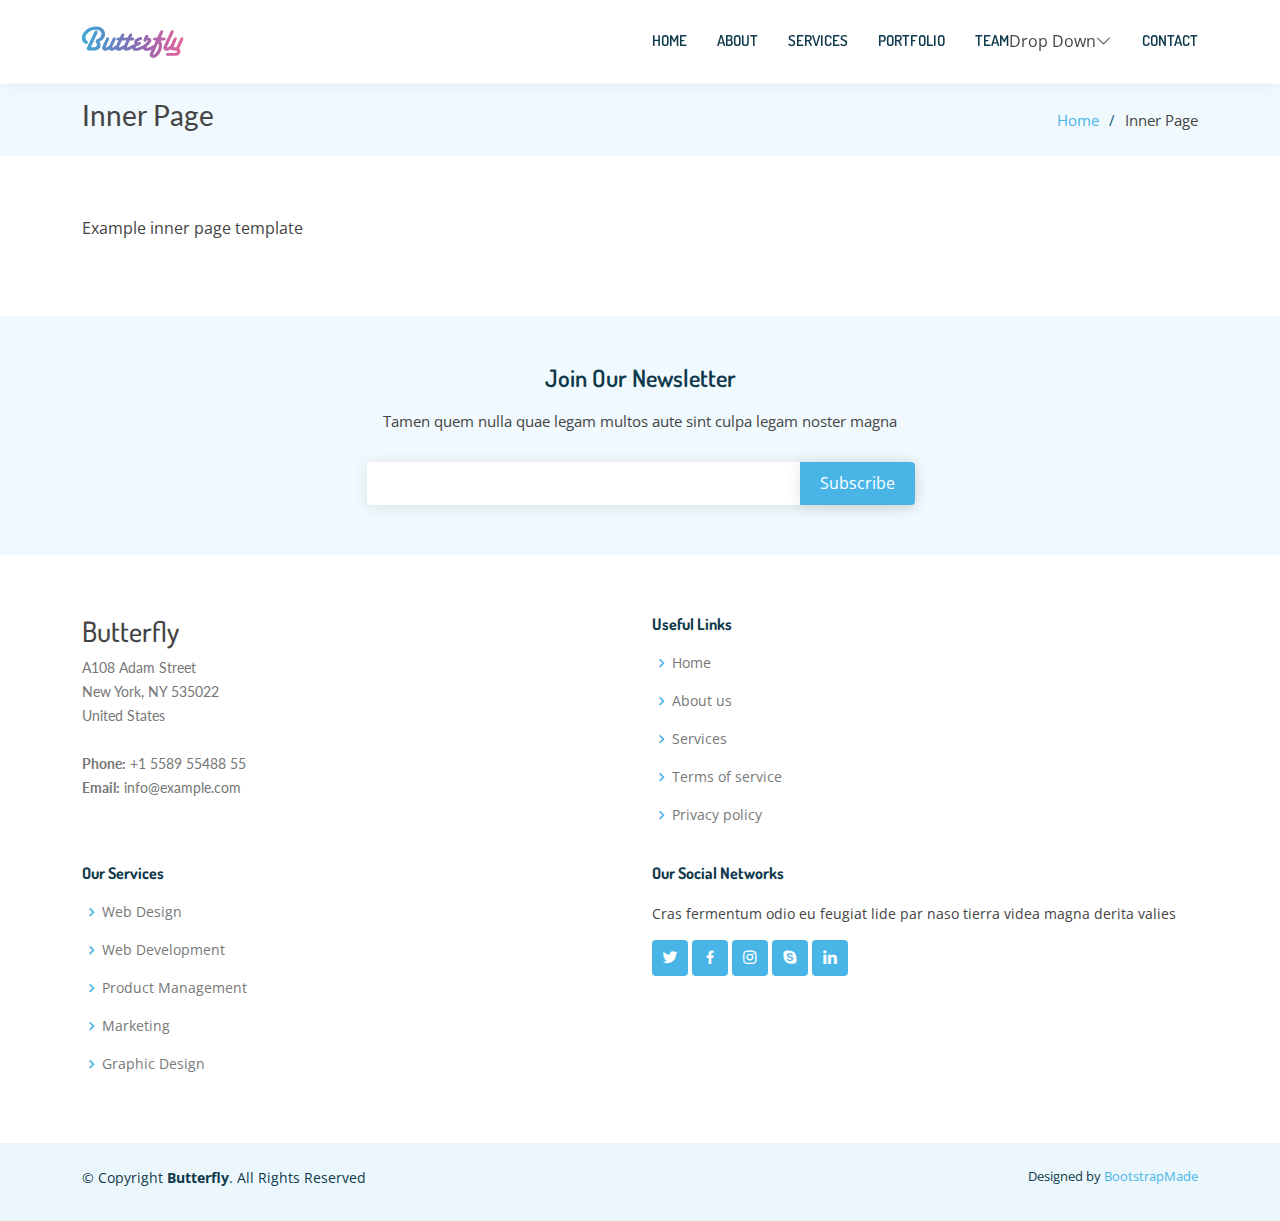
<file: inner-page.html>
<!DOCTYPE html><html lang="en"><head><meta charset="utf-8"><meta name="viewport" content="width=device-width, initial-scale=1.0, shrink-to-fit=no"><title>Inner Page - Butterfly Bootstrap Template</title><link rel="stylesheet" href="https://cdn.jsdelivr.net/npm/bootstrap@5.2.3/dist/css/bootstrap.min.css"><link rel="stylesheet" href="https://fonts.googleapis.com/css?family=Open+Sans:300,300i,400,400i,600,600i,700,700i|Dosis:300,400,500,,600,700,700i|Lato:300,300i,400,400i,700,700i"><link rel="stylesheet" href="assets/css/styles.min.css?h=881f91aa42fa80a429f7a6005f41790c"></head><body><header id="header" class="fixed-top"><div class="container d-flex justify-content-between align-items-center"><a href="index.html" class="logo"><img class="img-fluid" src="assets/img/logo.png?h=2124cb5ea90bd73e38c565186ac851bf" alt=""></a><nav id="navbar" class="navbar"><ul><li><a class="nav-link scrollto" href="#hero">Home</a></li><li><a class="nav-link scrollto" href="#about">About</a></li><li><a class="nav-link scrollto" href="#services">Services</a></li><li><a class="nav-link scrollto" href="#portfolio">Portfolio</a></li><li><a class="nav-link scrollto" href="#team">Team</a></li><li class="dropdown"><span>Drop Down</span><i class="bi bi-chevron-down"></i><ul><li><a href="#">Drop Down 1</a></li><li class="dropdown"><a href="#"><span>Deep Drop Down</span><i class="bi bi-chevron-right"></i></a><ul><li><a href="#">Deep Drop Down 1</a></li><li><a href="#">Deep Drop Down 2</a></li><li><a href="#">Deep Drop Down 3</a></li><li><a href="#">Deep Drop Down 4</a></li><li><a href="#">Deep Drop Down 5</a></li></ul></li><li><a href="#">Drop Down 2</a></li><li><a href="#">Drop Down 3</a></li><li><a href="#">Drop Down 4</a></li></ul></li><li><a class="nav-link scrollto" href="#contact">Contact</a></li></ul><i class="bi bi-list mobile-nav-toggle"></i></nav></div></header><main id="main"><section class="breadcrumbs"><div class="container"><div class="d-flex justify-content-between align-items-center"><h2>Inner Page</h2><ol><li><a href="index.html">Home</a></li><li>Inner Page</li></ol></div></div></section><section class="inner-page"><div class="container"><p>          Example inner page template        </p></div></section></main><footer id="footer"><div class="footer-newsletter"><div class="container"><div class="row justify-content-center"><div class="col-lg-6"><h4>Join Our Newsletter</h4><p>Tamen quem nulla quae legam multos aute sint culpa legam noster magna</p><form action="" method="post"><input type="email" name="email"><input type="submit" value="Subscribe"></form></div></div></div></div><div class="footer-top"><div class="container"><div class="row"><div class="col-md-6 col-lg-3 footer-contact"><h3>Butterfly</h3><p>              A108 Adam Street <br>              New York, NY 535022<br>              United States <br><br><strong>Phone:</strong> +1 5589 55488 55<br><strong>Email:</strong> info@example.com<br></p></div><div class="col-md-6 col-lg-3 footer-links"><h4>Useful Links</h4><ul><li><i class="bx bx-chevron-right"></i><a href="#">Home</a></li><li><i class="bx bx-chevron-right"></i><a href="#">About us</a></li><li><i class="bx bx-chevron-right"></i><a href="#">Services</a></li><li><i class="bx bx-chevron-right"></i><a href="#">Terms of service</a></li><li><i class="bx bx-chevron-right"></i><a href="#">Privacy policy</a></li></ul></div><div class="col-md-6 col-lg-3 footer-links"><h4>Our Services</h4><ul><li><i class="bx bx-chevron-right"></i><a href="#">Web Design</a></li><li><i class="bx bx-chevron-right"></i><a href="#">Web Development</a></li><li><i class="bx bx-chevron-right"></i><a href="#">Product Management</a></li><li><i class="bx bx-chevron-right"></i><a href="#">Marketing</a></li><li><i class="bx bx-chevron-right"></i><a href="#">Graphic Design</a></li></ul></div><div class="col-md-6 col-lg-3 footer-links"><h4>Our Social Networks</h4><p>Cras fermentum odio eu feugiat lide par naso tierra videa magna derita valies</p><div class="social-links mt-3"><a href="#" class="twitter"><i class="bx bxl-twitter"></i></a><a href="#" class="facebook"><i class="bx bxl-facebook"></i></a><a href="#" class="instagram"><i class="bx bxl-instagram"></i></a><a href="#" class="google-plus"><i class="bx bxl-skype"></i></a><a href="#" class="linkedin"><i class="bx bxl-linkedin"></i></a></div></div></div></div></div><div class="container py-4"><div class="copyright"><span>        © Copyright </span><strong><span>Butterfly</span></strong><span>. All Rights Reserved      </span></div><div class="credits"><span>                                        Designed by </span><a href="https://bootstrapmade.com/">BootstrapMade</a></div></div></footer><a class="d-flex justify-content-center align-items-center back-to-top" href="#"><i class="bi bi-arrow-up-short"></i></a><script src="https://cdnjs.cloudflare.com/ajax/libs/jquery/3.6.0/jquery.min.js"></script><script src="https://cdn.jsdelivr.net/npm/bootstrap@5.2.3/dist/js/bootstrap.bundle.min.js"></script><script src="assets/js/script.min.js?h=39db865567402769dfdf3042a8604400"></script></body></html>
</file>
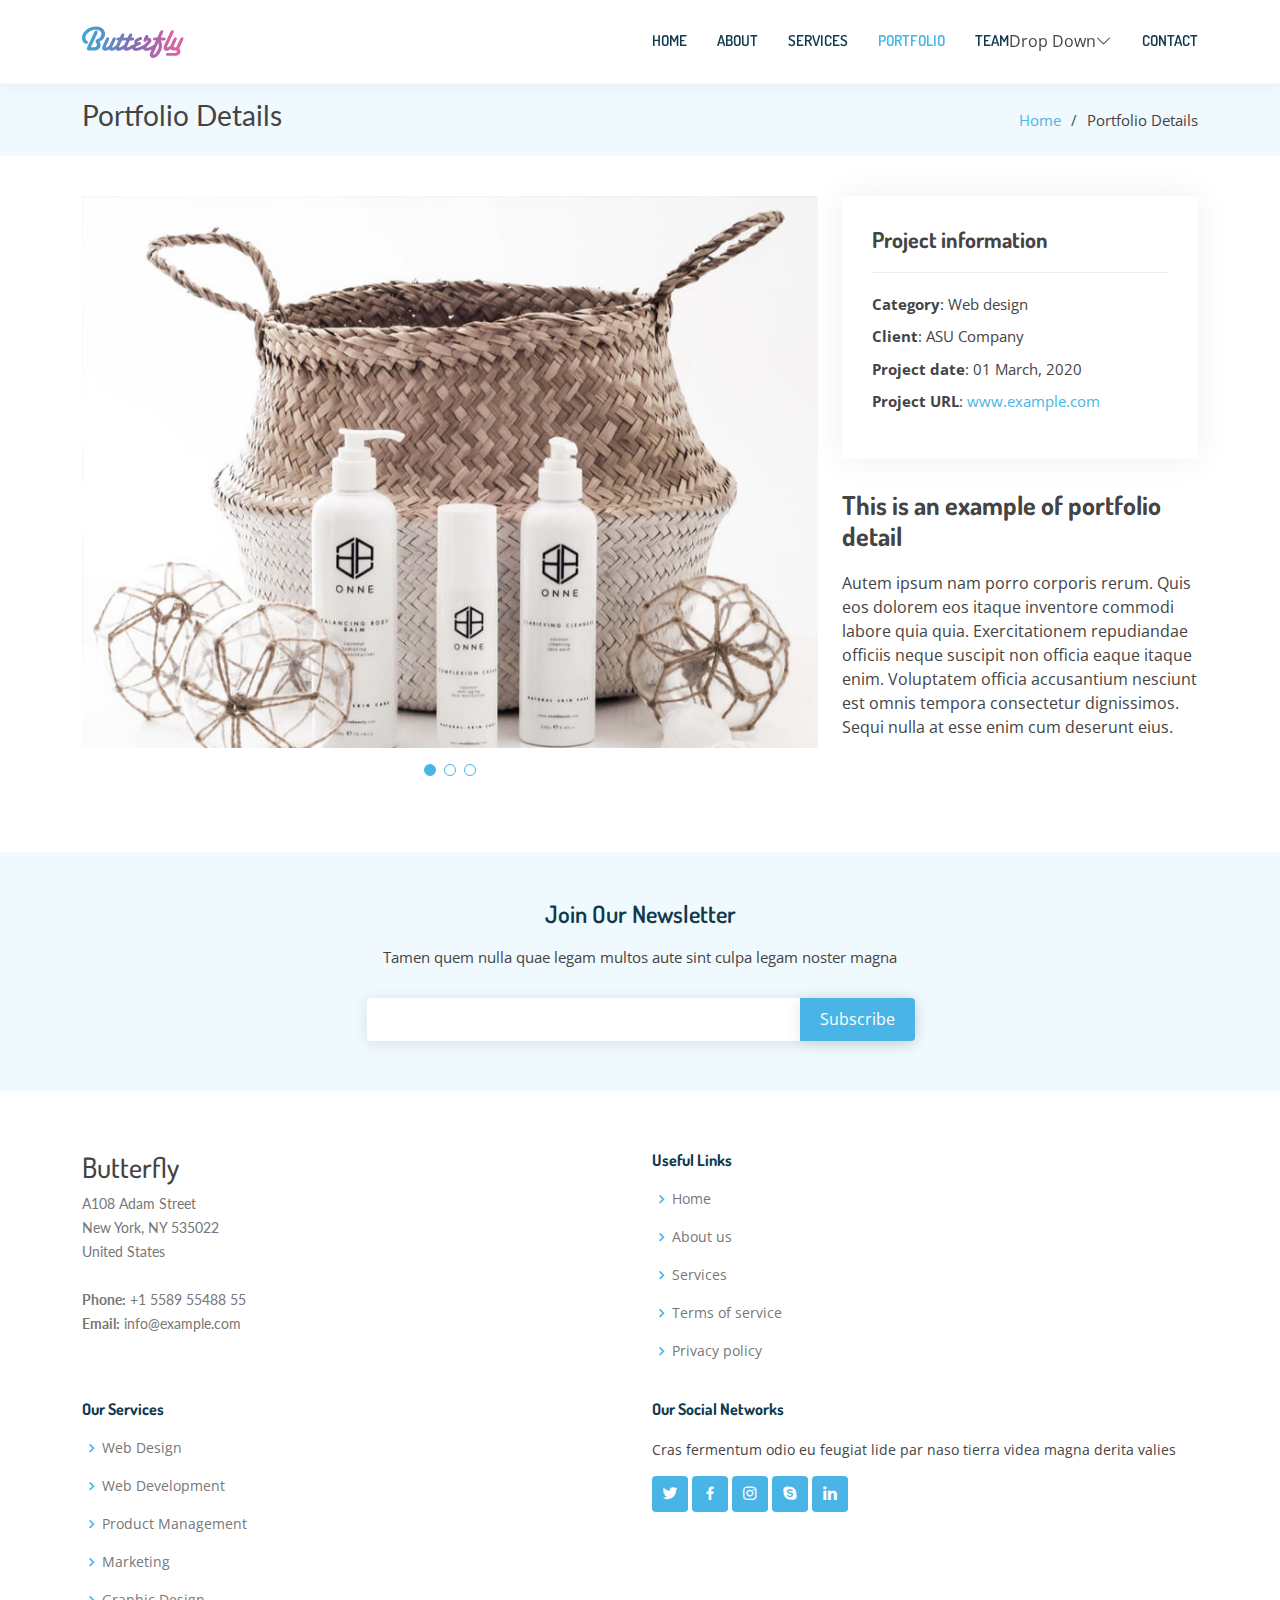
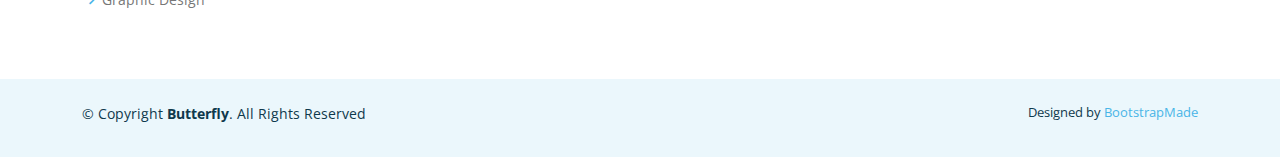
<file: portfolio-details.html>
<!DOCTYPE html><html lang="en"><head><meta charset="utf-8"><meta name="viewport" content="width=device-width, initial-scale=1.0, shrink-to-fit=no"><title>Portfolio Details - Butterfly Bootstrap Template</title><link rel="stylesheet" href="https://cdn.jsdelivr.net/npm/bootstrap@5.2.3/dist/css/bootstrap.min.css"><link rel="stylesheet" href="https://fonts.googleapis.com/css?family=Open+Sans:300,300i,400,400i,600,600i,700,700i|Dosis:300,400,500,,600,700,700i|Lato:300,300i,400,400i,700,700i"><link rel="stylesheet" href="assets/css/styles.min.css?h=881f91aa42fa80a429f7a6005f41790c"></head><body><header id="header" class="fixed-top"><div class="container d-flex justify-content-between align-items-center"><a href="index.html" class="logo"><img class="img-fluid" src="assets/img/logo.png?h=2124cb5ea90bd73e38c565186ac851bf" alt=""></a><nav id="navbar" class="navbar"><ul><li><a class="nav-link scrollto" href="#hero">Home</a></li><li><a class="nav-link scrollto" href="#about">About</a></li><li><a class="nav-link scrollto" href="#services">Services</a></li><li><a class="nav-link scrollto active" href="#portfolio">Portfolio</a></li><li><a class="nav-link scrollto" href="#team">Team</a></li><li class="dropdown"><span>Drop Down</span><i class="bi bi-chevron-down"></i><ul><li><a href="#">Drop Down 1</a></li><li class="dropdown"><a href="#"><span>Deep Drop Down</span><i class="bi bi-chevron-right"></i></a><ul><li><a href="#">Deep Drop Down 1</a></li><li><a href="#">Deep Drop Down 2</a></li><li><a href="#">Deep Drop Down 3</a></li><li><a href="#">Deep Drop Down 4</a></li><li><a href="#">Deep Drop Down 5</a></li></ul></li><li><a href="#">Drop Down 2</a></li><li><a href="#">Drop Down 3</a></li><li><a href="#">Drop Down 4</a></li></ul></li><li><a class="nav-link scrollto" href="#contact">Contact</a></li></ul><i class="bi bi-list mobile-nav-toggle"></i></nav></div></header><main id="main"><section id="breadcrumbs" class="breadcrumbs"><div class="container"><div class="d-flex justify-content-between align-items-center"><h2>Portfolio Details</h2><ol><li><a href="index.html">Home</a></li><li>Portfolio Details</li></ol></div></div></section><section id="portfolio-details" class="portfolio-details"><div class="container"><div class="row gy-4"><div class="col-lg-8"><div class="portfolio-details-slider swiper"><div class="align-items-center swiper-wrapper"><div class="swiper-slide"><img src="assets/img/portfolio/portfolio-1.jpg?h=2124cb5ea90bd73e38c565186ac851bf" alt=""></div><div class="swiper-slide"><img src="assets/img/portfolio/portfolio-2.jpg?h=2124cb5ea90bd73e38c565186ac851bf" alt=""></div><div class="swiper-slide"><img src="assets/img/portfolio/portfolio-3.jpg?h=2124cb5ea90bd73e38c565186ac851bf" alt=""></div></div><div class="swiper-pagination"></div></div></div><div class="col-lg-4"><div class="portfolio-info"><h3>Project information</h3><ul><li><strong>Category</strong>: Web design</li><li><strong>Client</strong>: ASU Company</li><li><strong>Project date</strong>: 01 March, 2020</li><li><strong>Project URL</strong>: <a href="#">www.example.com</a></li></ul></div><div class="portfolio-description"><h2>This is an example of portfolio detail</h2><p>                Autem ipsum nam porro corporis rerum. Quis eos dolorem eos itaque inventore commodi labore quia quia. Exercitationem repudiandae officiis neque suscipit non officia eaque itaque enim. Voluptatem officia accusantium nesciunt est omnis tempora consectetur dignissimos. Sequi nulla at esse enim cum deserunt eius.              </p></div></div></div></div></section></main><footer id="footer"><div class="footer-newsletter"><div class="container"><div class="row justify-content-center"><div class="col-lg-6"><h4>Join Our Newsletter</h4><p>Tamen quem nulla quae legam multos aute sint culpa legam noster magna</p><form action="" method="post"><input type="email" name="email"><input type="submit" value="Subscribe"></form></div></div></div></div><div class="footer-top"><div class="container"><div class="row"><div class="col-md-6 col-lg-3 footer-contact"><h3>Butterfly</h3><p>              A108 Adam Street <br>              New York, NY 535022<br>              United States <br><br><strong>Phone:</strong> +1 5589 55488 55<br><strong>Email:</strong> info@example.com<br></p></div><div class="col-md-6 col-lg-3 footer-links"><h4>Useful Links</h4><ul><li><i class="bx bx-chevron-right"></i><a href="#">Home</a></li><li><i class="bx bx-chevron-right"></i><a href="#">About us</a></li><li><i class="bx bx-chevron-right"></i><a href="#">Services</a></li><li><i class="bx bx-chevron-right"></i><a href="#">Terms of service</a></li><li><i class="bx bx-chevron-right"></i><a href="#">Privacy policy</a></li></ul></div><div class="col-md-6 col-lg-3 footer-links"><h4>Our Services</h4><ul><li><i class="bx bx-chevron-right"></i><a href="#">Web Design</a></li><li><i class="bx bx-chevron-right"></i><a href="#">Web Development</a></li><li><i class="bx bx-chevron-right"></i><a href="#">Product Management</a></li><li><i class="bx bx-chevron-right"></i><a href="#">Marketing</a></li><li><i class="bx bx-chevron-right"></i><a href="#">Graphic Design</a></li></ul></div><div class="col-md-6 col-lg-3 footer-links"><h4>Our Social Networks</h4><p>Cras fermentum odio eu feugiat lide par naso tierra videa magna derita valies</p><div class="social-links mt-3"><a href="#" class="twitter"><i class="bx bxl-twitter"></i></a><a href="#" class="facebook"><i class="bx bxl-facebook"></i></a><a href="#" class="instagram"><i class="bx bxl-instagram"></i></a><a href="#" class="google-plus"><i class="bx bxl-skype"></i></a><a href="#" class="linkedin"><i class="bx bxl-linkedin"></i></a></div></div></div></div></div><div class="container py-4"><div class="copyright"><span>        © Copyright </span><strong><span>Butterfly</span></strong><span>. All Rights Reserved      </span></div><div class="credits"><span>                                        Designed by </span><a href="https://bootstrapmade.com/">BootstrapMade</a></div></div></footer><a class="d-flex justify-content-center align-items-center back-to-top" href="#"><i class="bi bi-arrow-up-short"></i></a><script src="https://cdnjs.cloudflare.com/ajax/libs/jquery/3.6.0/jquery.min.js"></script><script src="https://cdn.jsdelivr.net/npm/bootstrap@5.2.3/dist/js/bootstrap.bundle.min.js"></script><script src="assets/js/script.min.js?h=39db865567402769dfdf3042a8604400"></script></body></html>
</file>
<file: assets/css/styles.min.css>
@font-face{font-family:bootstrap-icons;src:url(../../assets/fonts/bootstrap-icons.woff2?h=43902577c1c322be4b1c9cade8469825&24e3eb84d0bcaf83d77f904c78ac1f47=) format('woff2'),url(../../assets/fonts/bootstrap-icons.woff?h=43902577c1c322be4b1c9cade8469825&24e3eb84d0bcaf83d77f904c78ac1f47=) format('woff');font-weight:400;font-style:normal;font-display:block}@font-face{font-family:boxicons;src:url(../../assets/fonts/boxicons.eot?h=87ca32a049dafd6244b9f11cdea1b06b) format('embedded-opentype'),url(../../assets/fonts/boxicons.eot?h=87ca32a049dafd6244b9f11cdea1b06b) format('embedded-opentype'),url(../../assets/fonts/boxicons.woff2?h=87ca32a049dafd6244b9f11cdea1b06b) format('woff2'),url(../../assets/fonts/boxicons.woff?h=87ca32a049dafd6244b9f11cdea1b06b) format('woff'),url(../../assets/fonts/boxicons.ttf?h=87ca32a049dafd6244b9f11cdea1b06b) format('truetype'),url(../../assets/fonts/boxicons.svg?h=87ca32a049dafd6244b9f11cdea1b06b) format('svg');font-weight:400;font-style:normal;font-display:auto}@font-face{font-family:swiper-icons;src:url(../../assets/fonts/swiper-icons.woff?h=c85e2273edb9e7999b9f7f4dbdd55145) format('woff');font-weight:400;font-style:normal;font-display:auto}:root{--bs-blue:#0d6efd;--bs-indigo:#6610f2;--bs-purple:#6f42c1;--bs-pink:#d63384;--bs-red:#dc3545;--bs-orange:#fd7e14;--bs-yellow:#ffc107;--bs-green:#198754;--bs-teal:#20c997;--bs-cyan:#0dcaf0;--bs-black:#000;--bs-white:#fff;--bs-gray:#6c757d;--bs-gray-dark:#343a40;--bs-gray-100:#f8f9fa;--bs-gray-200:#e9ecef;--bs-gray-300:#dee2e6;--bs-gray-400:#ced4da;--bs-gray-500:#adb5bd;--bs-gray-600:#6c757d;--bs-gray-700:#495057;--bs-gray-800:#343a40;--bs-gray-900:#212529;--bs-primary:#0d6efd;--bs-secondary:#6c757d;--bs-success:#198754;--bs-info:#0dcaf0;--bs-warning:#ffc107;--bs-danger:#dc3545;--bs-light:#f8f9fa;--bs-dark:#212529;--bs-primary-rgb:13,110,253;--bs-secondary-rgb:108,117,125;--bs-success-rgb:25,135,84;--bs-info-rgb:13,202,240;--bs-warning-rgb:255,193,7;--bs-danger-rgb:220,53,69;--bs-light-rgb:248,249,250;--bs-dark-rgb:33,37,41;--bs-white-rgb:255,255,255;--bs-black-rgb:0,0,0;--bs-body-color-rgb:33,37,41;--bs-body-bg-rgb:255,255,255;--bs-font-sans-serif:system-ui,-apple-system,"Segoe UI",Roboto,"Helvetica Neue","Noto Sans","Liberation Sans",Arial,sans-serif,"Apple Color Emoji","Segoe UI Emoji","Segoe UI Symbol","Noto Color Emoji";--bs-font-monospace:SFMono-Regular,Menlo,Monaco,Consolas,"Liberation Mono","Courier New",monospace;--bs-gradient:linear-gradient(180deg, rgba(255, 255, 255, 0.15), rgba(255, 255, 255, 0));--bs-body-font-family:var(--bs-font-sans-serif);--bs-body-font-size:1rem;--bs-body-font-weight:400;--bs-body-line-height:1.5;--bs-body-color:#212529;--bs-body-bg:#fff;--bs-border-width:1px;--bs-border-style:solid;--bs-border-color:#dee2e6;--bs-border-color-translucent:rgba(0, 0, 0, 0.175);--bs-border-radius:0.375rem;--bs-border-radius-sm:0.25rem;--bs-border-radius-lg:0.5rem;--bs-border-radius-xl:1rem;--bs-border-radius-2xl:2rem;--bs-border-radius-pill:50rem;--bs-link-color:#0d6efd;--bs-link-hover-color:#0a58ca;--bs-code-color:#d63384;--bs-highlight-bg:#fff3cd;--swiper-theme-color:#007aff;--swiper-navigation-size:44px}*,::after,::before{box-sizing:border-box}@media (prefers-reduced-motion:no-preference){:root{scroll-behavior:smooth}}body{margin:0;font-family:var(--bs-body-font-family);font-size:var(--bs-body-font-size);font-weight:var(--bs-body-font-weight);line-height:var(--bs-body-line-height);color:var(--bs-body-color);text-align:var(--bs-body-text-align);background-color:var(--bs-body-bg);-webkit-text-size-adjust:100%;-webkit-tap-highlight-color:transparent}hr{margin:1rem 0;color:inherit;border:0;border-top:1px solid;opacity:.25}.h1,.h2,.h3,.h4,.h5,.h6,h1,h2,h3,h4,h5,h6{margin-top:0;margin-bottom:.5rem;font-weight:500;line-height:1.2}.h1,h1{font-size:calc(1.375rem + 1.5vw)}.h2,h2{font-size:calc(1.325rem + .9vw)}.h3,h3{font-size:calc(1.3rem + .6vw)}.h4,h4{font-size:calc(1.275rem + .3vw)}.h5,h5{font-size:1.25rem}.h6,h6{font-size:1rem}dl,ol,p,ul{margin-top:0;margin-bottom:1rem}abbr[title]{text-decoration:underline dotted;cursor:help;text-decoration-skip-ink:none}address{margin-bottom:1rem;font-style:normal;line-height:inherit}ol,ul{padding-left:2rem}.accordion-header,.blockquote>:last-child,.card-text:last-child,.gslide-description p:last-child,.section-title p,ol ol,ol ul,ul ol,ul ul{margin-bottom:0}.alert-link,dt{font-weight:700}dd{margin-bottom:.5rem;margin-left:0}blockquote,figure{margin:0 0 1rem}b,strong{font-weight:bolder}.small,small{font-size:.875em}.mark,mark{padding:.1875em;background-color:var(--bs-highlight-bg)}sub,sup{position:relative;font-size:.75em;line-height:0;vertical-align:baseline}sub{bottom:-.25em}sup{top:-.5em}a{color:var(--bs-link-color);text-decoration:none;color:#49b5e7}a:hover{color:var(--bs-link-hover-color)}a:not([href]):not([class]),a:not([href]):not([class]):hover{color:inherit;text-decoration:none}code,kbd,pre,samp{font-family:var(--bs-font-monospace);font-size:1em}pre{display:block;margin-top:0;margin-bottom:1rem;overflow:auto;font-size:.875em}pre code{font-size:inherit;color:inherit;word-break:normal}code{font-size:.875em;color:var(--bs-code-color);word-wrap:break-word}.alert-heading,.glightbox-mobile .glightbox-container .gslide-desc *,a>code{color:inherit}kbd{padding:.1875rem .375rem;font-size:.875em;color:var(--bs-body-bg);background-color:var(--bs-body-color);border-radius:.25rem}kbd kbd{padding:0;font-size:1em}img,svg{vertical-align:middle}table{caption-side:bottom;border-collapse:collapse}caption{padding-top:.5rem;padding-bottom:.5rem;color:#6c757d;text-align:left}th{text-align:inherit;text-align:-webkit-match-parent}tbody,td,tfoot,th,thead,tr{border:0 solid;border-color:inherit}.figure,.list-inline-item,label,output{display:inline-block}.accordion-flush .accordion-item .accordion-button,.accordion-flush .accordion-item .accordion-button.collapsed,.list-group-flush,.modal-fullscreen .modal-footer,.modal-fullscreen .modal-header,button{border-radius:0}.form-control-plaintext:focus,.form-range:focus,button:focus:not(:focus-visible){outline:0}button,input,optgroup,select,textarea{margin:0;font-family:inherit;font-size:inherit;line-height:inherit}button,select{text-transform:none}.form-control-color:not(:disabled):not([readonly]),.form-control[type=file]:not(:disabled):not([readonly]),.swiper-pagination-clickable .swiper-pagination-bullet,[role=button],[type=button]:not(:disabled),[type=reset]:not(:disabled),[type=submit]:not(:disabled),button:not(:disabled){cursor:pointer}select{word-wrap:normal}.carousel-indicators .active,.glightbox-clean .gclose:hover,.portfolio .portfolio-wrap:hover .portfolio-info,select:disabled{opacity:1}[list]:not([type=date]):not([type=datetime-local]):not([type=month]):not([type=week]):not([type=time])::-webkit-calendar-picker-indicator{display:none!important}[type=button],[type=reset],[type=submit],button{-webkit-appearance:button}::-moz-focus-inner{padding:0;border-style:none}textarea{resize:vertical}fieldset{min-width:0;padding:0;margin:0;border:0}legend{float:left;width:100%;padding:0;margin-bottom:.5rem;font-size:calc(1.275rem + .3vw);line-height:inherit}legend+*{clear:left}::-webkit-datetime-edit-day-field,::-webkit-datetime-edit-fields-wrapper,::-webkit-datetime-edit-hour-field,::-webkit-datetime-edit-minute,::-webkit-datetime-edit-month-field,::-webkit-datetime-edit-text,::-webkit-datetime-edit-year-field{padding:0}::-webkit-inner-spin-button{height:auto}[type=search]{outline-offset:-2px;-webkit-appearance:textfield}::-webkit-search-decoration{-webkit-appearance:none}::-webkit-color-swatch-wrapper{padding:0}::-webkit-file-upload-button{font:inherit;-webkit-appearance:button}::file-selector-button{font:inherit;-webkit-appearance:button}iframe{border:0}summary{display:list-item;cursor:pointer}progress{vertical-align:baseline}.d-none,.glightbox-desc,.swiper-navigation-disabled .swiper-button-next,.swiper-navigation-disabled .swiper-button-prev,.swiper-pagination-bullet:only-child,.swiper-pagination-disabled>.swiper-pagination,.swiper-pagination.swiper-pagination-disabled,.swiper-scrollbar-disabled>.swiper-scrollbar,.swiper-scrollbar.swiper-scrollbar-disabled,[hidden]{display:none!important}.lead{font-size:1.25rem;font-weight:300}.display-1{font-size:calc(1.625rem + 4.5vw);font-weight:300;line-height:1.2}.display-2{font-size:calc(1.575rem + 3.9vw);font-weight:300;line-height:1.2}.display-3{font-size:calc(1.525rem + 3.3vw);font-weight:300;line-height:1.2}.display-4{font-size:calc(1.475rem + 2.7vw);font-weight:300;line-height:1.2}.display-5{font-size:calc(1.425rem + 2.1vw);font-weight:300;line-height:1.2}.display-6{font-size:calc(1.375rem + 1.5vw);font-weight:300;line-height:1.2}.list-inline,.list-unstyled{padding-left:0;list-style:none}.list-inline-item:not(:last-child){margin-right:.5rem}.initialism{font-size:.875em;text-transform:uppercase}.blockquote{margin-bottom:1rem;font-size:1.25rem}.blockquote-footer{margin-top:-1rem;margin-bottom:1rem;font-size:.875em;color:#6c757d}.blockquote-footer::before{content:"— "}.img-fluid{max-width:100%;height:auto}.img-thumbnail{padding:.25rem;background-color:#fff;border:1px solid var(--bs-border-color);border-radius:.375rem;max-width:100%;height:auto}.figure-img{margin-bottom:.5rem;line-height:1}.figure-caption{font-size:.875em;color:#6c757d}.container,.container-fluid,.container-lg,.container-md,.container-sm,.container-xl,.container-xxl{--bs-gutter-x:1.5rem;--bs-gutter-y:0;width:100%;padding-right:calc(var(--bs-gutter-x) * .5);padding-left:calc(var(--bs-gutter-x) * .5);margin-right:auto;margin-left:auto}@media (min-width:576px){.container,.container-sm{max-width:540px}.col-sm{flex:1 0 0%}}@media (min-width:768px){.container,.container-md,.container-sm{max-width:720px}.col-md{flex:1 0 0%}}@media (min-width:992px){.container,.container-lg,.container-md,.container-sm{max-width:960px}.col-lg{flex:1 0 0%}}@media (min-width:1200px){.display-6,.h1,h1{font-size:2.5rem}.h2,h2{font-size:2rem}.h3,h3{font-size:1.75rem}.h4,h4,legend{font-size:1.5rem}.display-1{font-size:5rem}.display-2{font-size:4.5rem}.display-3{font-size:4rem}.display-4{font-size:3.5rem}.display-5{font-size:3rem}.container,.container-lg,.container-md,.container-sm,.container-xl{max-width:1140px}.col-xl{flex:1 0 0%}}.row{--bs-gutter-x:1.5rem;--bs-gutter-y:0;display:flex;flex-wrap:wrap;margin-top:calc(-1 * var(--bs-gutter-y));margin-right:calc(-.5 * var(--bs-gutter-x));margin-left:calc(-.5 * var(--bs-gutter-x))}.row>*{flex-shrink:0;width:100%;max-width:100%;padding-right:calc(var(--bs-gutter-x) * .5);padding-left:calc(var(--bs-gutter-x) * .5);margin-top:var(--bs-gutter-y)}.col{flex:1 0 0%}.col-auto,.row-cols-auto>*{flex:0 0 auto;width:auto}.col-12,.row-cols-1>*{flex:0 0 auto;width:100%}.col-6,.row-cols-2>*{flex:0 0 auto;width:50%}.row-cols-3>*{flex:0 0 auto;width:33.3333333333%}.col-3,.row-cols-4>*{flex:0 0 auto;width:25%}.row-cols-5>*{flex:0 0 auto;width:20%}.row-cols-6>*{flex:0 0 auto;width:16.6666666667%}.col-1{flex:0 0 auto;width:8.33333333%}.col-2{flex:0 0 auto;width:16.66666667%}.col-4{flex:0 0 auto;width:33.33333333%}.col-5{flex:0 0 auto;width:41.66666667%}.col-7{flex:0 0 auto;width:58.33333333%}.col-8{flex:0 0 auto;width:66.66666667%}.col-9{flex:0 0 auto;width:75%}.col-10{flex:0 0 auto;width:83.33333333%}.col-11{flex:0 0 auto;width:91.66666667%}.offset-1{margin-left:8.33333333%}.offset-2{margin-left:16.66666667%}.offset-3{margin-left:25%}.offset-4{margin-left:33.33333333%}.offset-5{margin-left:41.66666667%}.offset-6{margin-left:50%}.offset-7{margin-left:58.33333333%}.offset-8{margin-left:66.66666667%}.offset-9{margin-left:75%}.offset-10{margin-left:83.33333333%}.offset-11{margin-left:91.66666667%}.g-0,.gx-0{--bs-gutter-x:0}.g-0,.gy-0{--bs-gutter-y:0}.g-1,.gx-1{--bs-gutter-x:0.25rem}.g-1,.gy-1{--bs-gutter-y:0.25rem}.g-2,.gx-2{--bs-gutter-x:0.5rem}.g-2,.gy-2{--bs-gutter-y:0.5rem}.g-3,.gx-3{--bs-gutter-x:1rem}.g-3,.gy-3{--bs-gutter-y:1rem}.g-4,.gx-4{--bs-gutter-x:1.5rem}.g-4,.gy-4{--bs-gutter-y:1.5rem}.g-5,.gx-5{--bs-gutter-x:3rem}.g-5,.gy-5{--bs-gutter-y:3rem}.table{--bs-table-color:var(--bs-body-color);--bs-table-bg:transparent;--bs-table-border-color:var(--bs-border-color);--bs-table-accent-bg:transparent;--bs-table-striped-color:var(--bs-body-color);--bs-table-striped-bg:rgba(0, 0, 0, 0.05);--bs-table-active-color:var(--bs-body-color);--bs-table-active-bg:rgba(0, 0, 0, 0.1);--bs-table-hover-color:var(--bs-body-color);--bs-table-hover-bg:rgba(0, 0, 0, 0.075);width:100%;margin-bottom:1rem;color:var(--bs-table-color);vertical-align:top;border-color:var(--bs-table-border-color)}.table>:not(caption)>*>*{padding:.5rem;background-color:var(--bs-table-bg);border-bottom-width:1px;box-shadow:inset 0 0 0 9999px var(--bs-table-accent-bg)}.table>tbody{vertical-align:inherit}.table>thead{vertical-align:bottom}.table-group-divider{border-top:2px solid currentcolor}.caption-top{caption-side:top}.table-sm>:not(caption)>*>*{padding:.25rem}.form-floating>.form-control-plaintext~label,.table-bordered>:not(caption)>*{border-width:1px 0}.table-bordered>:not(caption)>*>*{border-width:0 1px}.list-group-flush>.list-group-item:last-child,.table-borderless>:not(caption)>*>*{border-bottom-width:0}.list-group-item+.list-group-item,.table-borderless>:not(:first-child){border-top-width:0}.table-striped-columns>:not(caption)>tr>:nth-child(2n),.table-striped>tbody>tr:nth-of-type(odd)>*{--bs-table-accent-bg:var(--bs-table-striped-bg);color:var(--bs-table-striped-color)}.table-active{--bs-table-accent-bg:var(--bs-table-active-bg);color:var(--bs-table-active-color)}.table-hover>tbody>tr:hover>*{--bs-table-accent-bg:var(--bs-table-hover-bg);color:var(--bs-table-hover-color)}.table-primary{--bs-table-color:#000;--bs-table-bg:#cfe2ff;--bs-table-border-color:#bacbe6;--bs-table-striped-bg:#c5d7f2;--bs-table-striped-color:#000;--bs-table-active-bg:#bacbe6;--bs-table-active-color:#000;--bs-table-hover-bg:#bfd1ec;--bs-table-hover-color:#000;color:var(--bs-table-color);border-color:var(--bs-table-border-color)}.table-secondary{--bs-table-color:#000;--bs-table-bg:#e2e3e5;--bs-table-border-color:#cbccce;--bs-table-striped-bg:#d7d8da;--bs-table-striped-color:#000;--bs-table-active-bg:#cbccce;--bs-table-active-color:#000;--bs-table-hover-bg:#d1d2d4;--bs-table-hover-color:#000;color:var(--bs-table-color);border-color:var(--bs-table-border-color)}.table-success{--bs-table-color:#000;--bs-table-bg:#d1e7dd;--bs-table-border-color:#bcd0c7;--bs-table-striped-bg:#c7dbd2;--bs-table-striped-color:#000;--bs-table-active-bg:#bcd0c7;--bs-table-active-color:#000;--bs-table-hover-bg:#c1d6cc;--bs-table-hover-color:#000;color:var(--bs-table-color);border-color:var(--bs-table-border-color)}.table-info{--bs-table-color:#000;--bs-table-bg:#cff4fc;--bs-table-border-color:#badce3;--bs-table-striped-bg:#c5e8ef;--bs-table-striped-color:#000;--bs-table-active-bg:#badce3;--bs-table-active-color:#000;--bs-table-hover-bg:#bfe2e9;--bs-table-hover-color:#000;color:var(--bs-table-color);border-color:var(--bs-table-border-color)}.table-warning{--bs-table-color:#000;--bs-table-bg:#fff3cd;--bs-table-border-color:#e6dbb9;--bs-table-striped-bg:#f2e7c3;--bs-table-striped-color:#000;--bs-table-active-bg:#e6dbb9;--bs-table-active-color:#000;--bs-table-hover-bg:#ece1be;--bs-table-hover-color:#000;color:var(--bs-table-color);border-color:var(--bs-table-border-color)}.table-danger{--bs-table-color:#000;--bs-table-bg:#f8d7da;--bs-table-border-color:#dfc2c4;--bs-table-striped-bg:#eccccf;--bs-table-striped-color:#000;--bs-table-active-bg:#dfc2c4;--bs-table-active-color:#000;--bs-table-hover-bg:#e5c7ca;--bs-table-hover-color:#000;color:var(--bs-table-color);border-color:var(--bs-table-border-color)}.table-light{--bs-table-color:#000;--bs-table-bg:#f8f9fa;--bs-table-border-color:#dfe0e1;--bs-table-striped-bg:#ecedee;--bs-table-striped-color:#000;--bs-table-active-bg:#dfe0e1;--bs-table-active-color:#000;--bs-table-hover-bg:#e5e6e7;--bs-table-hover-color:#000;color:var(--bs-table-color);border-color:var(--bs-table-border-color)}.table-dark{--bs-table-color:#fff;--bs-table-bg:#212529;--bs-table-border-color:#373b3e;--bs-table-striped-bg:#2c3034;--bs-table-striped-color:#fff;--bs-table-active-bg:#373b3e;--bs-table-active-color:#fff;--bs-table-hover-bg:#323539;--bs-table-hover-color:#fff;color:var(--bs-table-color);border-color:var(--bs-table-border-color)}.table-responsive{overflow-x:auto;-webkit-overflow-scrolling:touch}.form-label{margin-bottom:.5rem}.col-form-label{padding-top:calc(.375rem + 1px);padding-bottom:calc(.375rem + 1px);margin-bottom:0;font-size:inherit;line-height:1.5}.col-form-label-lg{padding-top:calc(.5rem + 1px);padding-bottom:calc(.5rem + 1px);font-size:1.25rem}.col-form-label-sm{padding-top:calc(.25rem + 1px);padding-bottom:calc(.25rem + 1px);font-size:.875rem}.form-text{margin-top:.25rem;font-size:.875em;color:#6c757d}.form-control{display:block;width:100%;padding:.375rem .75rem;font-size:1rem;font-weight:400;line-height:1.5;color:#212529;background-color:#fff;background-clip:padding-box;border:1px solid #ced4da;-moz-appearance:none;appearance:none;border-radius:.375rem;transition:border-color .15s ease-in-out,box-shadow .15s ease-in-out}.form-control[type=file],.glightbox-open,.testimonials .testimonials-carousel,.testimonials .testimonials-slider{overflow:hidden}.form-control:focus{color:#212529;background-color:#fff;border-color:#86b7fe;outline:0;box-shadow:0 0 0 .25rem rgba(13,110,253,.25)}.form-control::-webkit-date-and-time-value{height:1.5em}.form-control::-moz-placeholder{color:#6c757d;opacity:1}.form-control::placeholder{color:#6c757d;opacity:1}.form-control:disabled{background-color:#e9ecef;opacity:1}.form-control::-webkit-file-upload-button{padding:.375rem .75rem;margin:-.375rem -.75rem;-webkit-margin-end:.75rem;margin-inline-end:.75rem;color:#212529;background-color:#e9ecef;pointer-events:none;border:0 solid;border-inline-end-width:1px;border-radius:0;transition:color .15s ease-in-out,background-color .15s ease-in-out,border-color .15s ease-in-out,box-shadow .15s ease-in-out;border-color:inherit}.form-control::file-selector-button{padding:.375rem .75rem;margin:-.375rem -.75rem;-webkit-margin-end:.75rem;margin-inline-end:.75rem;color:#212529;background-color:#e9ecef;pointer-events:none;border:0 solid;border-inline-end-width:1px;border-radius:0;transition:color .15s ease-in-out,background-color .15s ease-in-out,border-color .15s ease-in-out,box-shadow .15s ease-in-out;border-color:inherit}.form-control:hover:not(:disabled):not([readonly])::-webkit-file-upload-button{background-color:#dde0e3}.form-control:hover:not(:disabled):not([readonly])::file-selector-button{background-color:#dde0e3}.form-control-plaintext{display:block;width:100%;padding:.375rem 0;margin-bottom:0;line-height:1.5;color:#212529;background-color:transparent;border:solid transparent;border-width:1px 0}.form-control-plaintext.form-control-lg,.form-control-plaintext.form-control-sm{padding-right:0;padding-left:0}.form-control-sm{min-height:calc(1.5em + .5rem + 2px);padding:.25rem .5rem;font-size:.875rem;border-radius:.25rem}.form-control-sm::-webkit-file-upload-button{padding:.25rem .5rem;margin:-.25rem -.5rem;-webkit-margin-end:.5rem;margin-inline-end:.5rem}.form-control-sm::file-selector-button{padding:.25rem .5rem;margin:-.25rem -.5rem;-webkit-margin-end:.5rem;margin-inline-end:.5rem}.form-control-lg{min-height:calc(1.5em + 1rem + 2px);padding:.5rem 1rem;font-size:1.25rem;border-radius:.5rem}.form-control-lg::-webkit-file-upload-button{padding:.5rem 1rem;margin:-.5rem -1rem;-webkit-margin-end:1rem;margin-inline-end:1rem}.form-control-lg::file-selector-button{padding:.5rem 1rem;margin:-.5rem -1rem;-webkit-margin-end:1rem;margin-inline-end:1rem}textarea.form-control{min-height:calc(1.5em + .75rem + 2px)}textarea.form-control-sm{min-height:calc(1.5em + .5rem + 2px)}textarea.form-control-lg{min-height:calc(1.5em + 1rem + 2px)}.form-control-color{width:3rem;height:calc(1.5em + .75rem + 2px);padding:.375rem}.form-control-color::-moz-color-swatch{border:0!important;border-radius:.375rem}.form-control-color::-webkit-color-swatch{border-radius:.375rem}.form-control-color.form-control-sm{height:calc(1.5em + .5rem + 2px)}.form-control-color.form-control-lg{height:calc(1.5em + 1rem + 2px)}.form-select{display:block;width:100%;padding:.375rem 2.25rem .375rem .75rem;-moz-padding-start:calc(0.75rem - 3px);font-size:1rem;font-weight:400;line-height:1.5;color:#212529;background-color:#fff;background-image:url("data:image/svg+xml,%3csvg xmlns='http://www.w3.org/2000/svg' viewBox='0 0 16 16'%3e%3cpath fill='none' stroke='%23343a40' stroke-linecap='round' stroke-linejoin='round' stroke-width='2' d='m2 5 6 6 6-6'/%3e%3c/svg%3e");background-repeat:no-repeat;background-position:right .75rem center;background-size:16px 12px;border:1px solid #ced4da;border-radius:.375rem;transition:border-color .15s ease-in-out,box-shadow .15s ease-in-out;-moz-appearance:none;appearance:none}.form-check-input:focus,.form-select:focus{border-color:#86b7fe;outline:0;box-shadow:0 0 0 .25rem rgba(13,110,253,.25)}.form-select[multiple],.form-select[size]:not([size="1"]){padding-right:.75rem;background-image:none}.form-select:disabled{background-color:#e9ecef}.form-select:-moz-focusring{color:transparent;text-shadow:0 0 0 #212529}.form-select-sm{padding-top:.25rem;padding-bottom:.25rem;padding-left:.5rem;font-size:.875rem;border-radius:.25rem}.form-select-lg{padding-top:.5rem;padding-bottom:.5rem;padding-left:1rem;font-size:1.25rem;border-radius:.5rem}.form-check{display:block;min-height:1.5rem;padding-left:1.5em;margin-bottom:.125rem}.form-check .form-check-input{float:left;margin-left:-1.5em}.form-check-reverse{padding-right:1.5em;padding-left:0;text-align:right}.form-check-reverse .form-check-input{float:right;margin-right:-1.5em;margin-left:0}.form-check-input{width:1em;height:1em;margin-top:.25em;vertical-align:top;background-color:#fff;background-repeat:no-repeat;background-position:center;background-size:contain;border:1px solid rgba(0,0,0,.25);-moz-appearance:none;appearance:none;color-adjust:exact;print-color-adjust:exact}.form-check-input[type=checkbox]{border-radius:.25em}.form-check-input[type=radio]{border-radius:50%}.form-check-input:active{filter:brightness(90%)}.form-check-input:checked{background-color:#0d6efd;border-color:#0d6efd}.form-check-input:checked[type=checkbox]{background-image:url("data:image/svg+xml,%3csvg xmlns='http://www.w3.org/2000/svg' viewBox='0 0 20 20'%3e%3cpath fill='none' stroke='%23fff' stroke-linecap='round' stroke-linejoin='round' stroke-width='3' d='m6 10 3 3 6-6'/%3e%3c/svg%3e")}.form-check-input:checked[type=radio]{background-image:url("data:image/svg+xml,%3csvg xmlns='http://www.w3.org/2000/svg' viewBox='-4 -4 8 8'%3e%3ccircle r='2' fill='%23fff'/%3e%3c/svg%3e")}.form-check-input[type=checkbox]:indeterminate{background-color:#0d6efd;border-color:#0d6efd;background-image:url("data:image/svg+xml,%3csvg xmlns='http://www.w3.org/2000/svg' viewBox='0 0 20 20'%3e%3cpath fill='none' stroke='%23fff' stroke-linecap='round' stroke-linejoin='round' stroke-width='3' d='M6 10h8'/%3e%3c/svg%3e")}.form-check-input:disabled{pointer-events:none;filter:none;opacity:.5}.form-check-input:disabled~.form-check-label,.form-check-input[disabled]~.form-check-label{cursor:default;opacity:.5}.form-switch{padding-left:2.5em}.form-switch .form-check-input{width:2em;margin-left:-2.5em;background-image:url("data:image/svg+xml,%3csvg xmlns='http://www.w3.org/2000/svg' viewBox='-4 -4 8 8'%3e%3ccircle r='3' fill='rgba%280, 0, 0, 0.25%29'/%3e%3c/svg%3e");background-position:left center;border-radius:2em;transition:background-position .15s ease-in-out}.form-switch .form-check-input:focus{background-image:url("data:image/svg+xml,%3csvg xmlns='http://www.w3.org/2000/svg' viewBox='-4 -4 8 8'%3e%3ccircle r='3' fill='%2386b7fe'/%3e%3c/svg%3e")}.form-switch .form-check-input:checked{background-position:right center;background-image:url("data:image/svg+xml,%3csvg xmlns='http://www.w3.org/2000/svg' viewBox='-4 -4 8 8'%3e%3ccircle r='3' fill='%23fff'/%3e%3c/svg%3e")}.form-switch.form-check-reverse{padding-right:2.5em;padding-left:0}.form-switch.form-check-reverse .form-check-input{margin-right:-2.5em;margin-left:0}.form-check-inline{display:inline-block;margin-right:1rem}.btn-check{position:absolute;clip:rect(0,0,0,0);pointer-events:none}.btn-check:disabled+.btn,.btn-check[disabled]+.btn{pointer-events:none;filter:none;opacity:.65}.form-range{width:100%;height:1.5rem;padding:0;background-color:transparent;-moz-appearance:none;appearance:none}.form-range:focus::-webkit-slider-thumb{box-shadow:0 0 0 1px #fff,0 0 0 .25rem rgba(13,110,253,.25)}.form-range:focus::-moz-range-thumb{box-shadow:0 0 0 1px #fff,0 0 0 .25rem rgba(13,110,253,.25)}.form-range::-moz-focus-outer{border:0}.form-range::-webkit-slider-thumb{width:1rem;height:1rem;margin-top:-.25rem;background-color:#0d6efd;border:0;border-radius:1rem;transition:background-color .15s ease-in-out,border-color .15s ease-in-out,box-shadow .15s ease-in-out;appearance:none}.form-range::-webkit-slider-thumb:active{background-color:#b6d4fe}.form-range::-webkit-slider-runnable-track{width:100%;height:.5rem;color:transparent;cursor:pointer;background-color:#dee2e6;border-color:transparent;border-radius:1rem}.form-range::-moz-range-thumb{width:1rem;height:1rem;background-color:#0d6efd;border:0;border-radius:1rem;-moz-transition:background-color .15s ease-in-out,border-color .15s ease-in-out,box-shadow .15s ease-in-out;transition:background-color .15s ease-in-out,border-color .15s ease-in-out,box-shadow .15s ease-in-out;-moz-appearance:none;appearance:none}.form-range::-moz-range-thumb:active{background-color:#b6d4fe}.form-range::-moz-range-track{width:100%;height:.5rem;color:transparent;cursor:pointer;background-color:#dee2e6;border-color:transparent;border-radius:1rem}.form-range:disabled,.gslide:not(.current),.swiper-cube .swiper-slide .swiper-slide,.swiper-fade .swiper-slide .swiper-slide,.swiper-flip .swiper-slide .swiper-slide{pointer-events:none}.form-range:disabled::-webkit-slider-thumb{background-color:#adb5bd}.form-range:disabled::-moz-range-thumb{background-color:#adb5bd}.bx-ul>li,.carousel,.dropdown,.dropdown-center,.dropend,.dropstart,.dropup,.dropup-center,.form-floating,.grelative,.gslide-image img.zoomable,.navbar li{position:relative}.form-floating>.form-control,.form-floating>.form-control-plaintext,.form-floating>.form-select{height:calc(3.5rem + 2px);line-height:1.25}.form-floating>label{position:absolute;top:0;left:0;width:100%;height:100%;padding:1rem .75rem;overflow:hidden;text-align:start;text-overflow:ellipsis;white-space:nowrap;pointer-events:none;border:1px solid transparent;transform-origin:0 0;transition:opacity .1s ease-in-out,transform .1s ease-in-out}.form-floating>.form-control,.form-floating>.form-control-plaintext{padding:1rem .75rem}.form-floating>.form-control-plaintext::-moz-placeholder,.form-floating>.form-control::-moz-placeholder{color:transparent}.form-floating>.form-control-plaintext::placeholder,.form-floating>.form-control::placeholder{color:transparent}.form-floating>.form-control-plaintext:not(:-moz-placeholder-shown),.form-floating>.form-control:not(:-moz-placeholder-shown){padding-top:1.625rem;padding-bottom:.625rem}.form-floating>.form-control-plaintext:focus,.form-floating>.form-control-plaintext:not(:placeholder-shown),.form-floating>.form-control:focus,.form-floating>.form-control:not(:placeholder-shown){padding-top:1.625rem;padding-bottom:.625rem}.form-floating>.form-control-plaintext:-webkit-autofill,.form-floating>.form-control:-webkit-autofill{padding-top:1.625rem;padding-bottom:.625rem}.form-floating>.form-select{padding-top:1.625rem;padding-bottom:.625rem}.form-floating>.form-control:not(:-moz-placeholder-shown)~label{opacity:.65;transform:scale(.85) translateY(-.5rem) translateX(.15rem)}.form-floating>.form-control-plaintext~label,.form-floating>.form-control:focus~label,.form-floating>.form-control:not(:placeholder-shown)~label,.form-floating>.form-select~label{opacity:.65;transform:scale(.85) translateY(-.5rem) translateX(.15rem)}.form-floating>.form-control:-webkit-autofill~label{opacity:.65;transform:scale(.85) translateY(-.5rem) translateX(.15rem)}.input-group{position:relative;display:flex;flex-wrap:wrap;align-items:stretch;width:100%}.input-group>.form-control,.input-group>.form-floating,.input-group>.form-select{position:relative;flex:1 1 auto;width:1%;min-width:0}.input-group>.form-control:focus,.input-group>.form-floating:focus-within,.input-group>.form-select:focus{z-index:5}.input-group .btn{position:relative;z-index:2}.input-group .btn:focus{z-index:5}.input-group-text{display:flex;align-items:center;padding:.375rem .75rem;font-size:1rem;font-weight:400;line-height:1.5;color:#212529;text-align:center;white-space:nowrap;background-color:#e9ecef;border:1px solid #ced4da;border-radius:.375rem}.input-group-lg>.btn,.input-group-lg>.form-control,.input-group-lg>.form-select,.input-group-lg>.input-group-text{padding:.5rem 1rem;font-size:1.25rem;border-radius:.5rem}.input-group-sm>.btn,.input-group-sm>.form-control,.input-group-sm>.form-select,.input-group-sm>.input-group-text{padding:.25rem .5rem;font-size:.875rem;border-radius:.25rem}.alert-dismissible,.input-group-lg>.form-select,.input-group-sm>.form-select{padding-right:3rem}.btn-group>.btn-group:not(:last-child)>.btn,.btn-group>.btn.dropdown-toggle-split:first-child,.btn-group>.btn:not(:last-child):not(.dropdown-toggle),.input-group.has-validation>.dropdown-toggle:nth-last-child(n+4),.input-group.has-validation>.form-floating:nth-last-child(n+3)>.form-control,.input-group.has-validation>.form-floating:nth-last-child(n+3)>.form-select,.input-group.has-validation>:nth-last-child(n+3):not(.dropdown-toggle):not(.dropdown-menu):not(.form-floating),.input-group:not(.has-validation)>.dropdown-toggle:nth-last-child(n+3),.input-group:not(.has-validation)>.form-floating:not(:last-child)>.form-control,.input-group:not(.has-validation)>.form-floating:not(:last-child)>.form-select,.input-group:not(.has-validation)>:not(:last-child):not(.dropdown-toggle):not(.dropdown-menu):not(.form-floating){border-top-right-radius:0;border-bottom-right-radius:0}.input-group>:not(:first-child):not(.dropdown-menu):not(.valid-tooltip):not(.valid-feedback):not(.invalid-tooltip):not(.invalid-feedback){margin-left:-1px;border-top-left-radius:0;border-bottom-left-radius:0}.btn-group>.btn-group:not(:first-child)>.btn,.btn-group>.btn:nth-child(n+3),.btn-group>:not(.btn-check)+.btn,.input-group>.form-floating:not(:first-child)>.form-control,.input-group>.form-floating:not(:first-child)>.form-select{border-top-left-radius:0;border-bottom-left-radius:0}.valid-feedback{display:none;width:100%;margin-top:.25rem;font-size:.875em;color:#198754}.valid-tooltip{position:absolute;top:100%;z-index:5;display:none;max-width:100%;padding:.25rem .5rem;margin-top:.1rem;font-size:.875rem;color:#fff;background-color:rgba(25,135,84,.9);border-radius:.375rem}.is-valid~.valid-feedback,.is-valid~.valid-tooltip,.was-validated :valid~.valid-feedback,.was-validated :valid~.valid-tooltip{display:block}.form-control.is-valid,.was-validated .form-control:valid{border-color:#198754;padding-right:calc(1.5em + .75rem);background-image:url("data:image/svg+xml,%3csvg xmlns='http://www.w3.org/2000/svg' viewBox='0 0 8 8'%3e%3cpath fill='%23198754' d='M2.3 6.73.6 4.53c-.4-1.04.46-1.4 1.1-.8l1.1 1.4 3.4-3.8c.6-.63 1.6-.27 1.2.7l-4 4.6c-.43.5-.8.4-1.1.1z'/%3e%3c/svg%3e");background-repeat:no-repeat;background-position:right calc(.375em + .1875rem) center;background-size:calc(.75em + .375rem) calc(.75em + .375rem)}.form-control.is-valid:focus,.was-validated .form-control:valid:focus{border-color:#198754;box-shadow:0 0 0 .25rem rgba(25,135,84,.25)}.was-validated textarea.form-control:valid,textarea.form-control.is-valid{padding-right:calc(1.5em + .75rem);background-position:top calc(.375em + .1875rem) right calc(.375em + .1875rem)}.form-select.is-valid,.was-validated .form-select:valid{border-color:#198754}.form-select.is-valid:not([multiple]):not([size]),.form-select.is-valid:not([multiple])[size="1"],.was-validated .form-select:valid:not([multiple]):not([size]),.was-validated .form-select:valid:not([multiple])[size="1"]{padding-right:4.125rem;background-image:url("data:image/svg+xml,%3csvg xmlns='http://www.w3.org/2000/svg' viewBox='0 0 16 16'%3e%3cpath fill='none' stroke='%23343a40' stroke-linecap='round' stroke-linejoin='round' stroke-width='2' d='m2 5 6 6 6-6'/%3e%3c/svg%3e"),url("data:image/svg+xml,%3csvg xmlns='http://www.w3.org/2000/svg' viewBox='0 0 8 8'%3e%3cpath fill='%23198754' d='M2.3 6.73.6 4.53c-.4-1.04.46-1.4 1.1-.8l1.1 1.4 3.4-3.8c.6-.63 1.6-.27 1.2.7l-4 4.6c-.43.5-.8.4-1.1.1z'/%3e%3c/svg%3e");background-position:right .75rem center,center right 2.25rem;background-size:16px 12px,calc(.75em + .375rem) calc(.75em + .375rem)}.form-select.is-valid:focus,.was-validated .form-select:valid:focus{border-color:#198754;box-shadow:0 0 0 .25rem rgba(25,135,84,.25)}.form-control-color.is-valid,.was-validated .form-control-color:valid{width:calc(3rem + calc(1.5em + .75rem))}.form-check-input.is-valid,.was-validated .form-check-input:valid{border-color:#198754}.form-check-input.is-valid:checked,.was-validated .form-check-input:valid:checked{background-color:#198754}.form-check-input.is-valid:focus,.was-validated .form-check-input:valid:focus{box-shadow:0 0 0 .25rem rgba(25,135,84,.25)}.form-check-input.is-valid~.form-check-label,.was-validated .form-check-input:valid~.form-check-label{color:#198754}.form-check-inline .form-check-input~.invalid-feedback,.form-check-inline .form-check-input~.valid-feedback{margin-left:.5em}.input-group>.form-control:not(:focus).is-valid,.input-group>.form-floating:not(:focus-within).is-valid,.input-group>.form-select:not(:focus).is-valid,.was-validated .input-group>.form-control:not(:focus):valid,.was-validated .input-group>.form-floating:not(:focus-within):valid,.was-validated .input-group>.form-select:not(:focus):valid{z-index:3}.invalid-feedback{display:none;width:100%;margin-top:.25rem;font-size:.875em;color:#dc3545}.invalid-tooltip{position:absolute;top:100%;z-index:5;display:none;max-width:100%;padding:.25rem .5rem;margin-top:.1rem;font-size:.875rem;color:#fff;background-color:rgba(220,53,69,.9);border-radius:.375rem}.is-invalid~.invalid-feedback,.is-invalid~.invalid-tooltip,.was-validated :invalid~.invalid-feedback,.was-validated :invalid~.invalid-tooltip{display:block}.form-control.is-invalid,.was-validated .form-control:invalid{border-color:#dc3545;padding-right:calc(1.5em + .75rem);background-image:url("data:image/svg+xml,%3csvg xmlns='http://www.w3.org/2000/svg' viewBox='0 0 12 12' width='12' height='12' fill='none' stroke='%23dc3545'%3e%3ccircle cx='6' cy='6' r='4.5'/%3e%3cpath stroke-linejoin='round' d='M5.8 3.6h.4L6 6.5z'/%3e%3ccircle cx='6' cy='8.2' r='.6' fill='%23dc3545' stroke='none'/%3e%3c/svg%3e");background-repeat:no-repeat;background-position:right calc(.375em + .1875rem) center;background-size:calc(.75em + .375rem) calc(.75em + .375rem)}.form-control.is-invalid:focus,.was-validated .form-control:invalid:focus{border-color:#dc3545;box-shadow:0 0 0 .25rem rgba(220,53,69,.25)}.was-validated textarea.form-control:invalid,textarea.form-control.is-invalid{padding-right:calc(1.5em + .75rem);background-position:top calc(.375em + .1875rem) right calc(.375em + .1875rem)}.form-select.is-invalid,.was-validated .form-select:invalid{border-color:#dc3545}.form-select.is-invalid:not([multiple]):not([size]),.form-select.is-invalid:not([multiple])[size="1"],.was-validated .form-select:invalid:not([multiple]):not([size]),.was-validated .form-select:invalid:not([multiple])[size="1"]{padding-right:4.125rem;background-image:url("data:image/svg+xml,%3csvg xmlns='http://www.w3.org/2000/svg' viewBox='0 0 16 16'%3e%3cpath fill='none' stroke='%23343a40' stroke-linecap='round' stroke-linejoin='round' stroke-width='2' d='m2 5 6 6 6-6'/%3e%3c/svg%3e"),url("data:image/svg+xml,%3csvg xmlns='http://www.w3.org/2000/svg' viewBox='0 0 12 12' width='12' height='12' fill='none' stroke='%23dc3545'%3e%3ccircle cx='6' cy='6' r='4.5'/%3e%3cpath stroke-linejoin='round' d='M5.8 3.6h.4L6 6.5z'/%3e%3ccircle cx='6' cy='8.2' r='.6' fill='%23dc3545' stroke='none'/%3e%3c/svg%3e");background-position:right .75rem center,center right 2.25rem;background-size:16px 12px,calc(.75em + .375rem) calc(.75em + .375rem)}.form-select.is-invalid:focus,.was-validated .form-select:invalid:focus{border-color:#dc3545;box-shadow:0 0 0 .25rem rgba(220,53,69,.25)}.form-control-color.is-invalid,.was-validated .form-control-color:invalid{width:calc(3rem + calc(1.5em + .75rem))}.form-check-input.is-invalid,.was-validated .form-check-input:invalid{border-color:#dc3545}.form-check-input.is-invalid:checked,.was-validated .form-check-input:invalid:checked{background-color:#dc3545}.form-check-input.is-invalid:focus,.was-validated .form-check-input:invalid:focus{box-shadow:0 0 0 .25rem rgba(220,53,69,.25)}.form-check-input.is-invalid~.form-check-label,.was-validated .form-check-input:invalid~.form-check-label{color:#dc3545}.input-group>.form-control:not(:focus).is-invalid,.input-group>.form-floating:not(:focus-within).is-invalid,.input-group>.form-select:not(:focus).is-invalid,.was-validated .input-group>.form-control:not(:focus):invalid,.was-validated .input-group>.form-floating:not(:focus-within):invalid,.was-validated .input-group>.form-select:not(:focus):invalid{z-index:4}.btn{--bs-btn-padding-x:0.75rem;--bs-btn-padding-y:0.375rem;--bs-btn-font-size:1rem;--bs-btn-font-weight:400;--bs-btn-line-height:1.5;--bs-btn-color:#212529;--bs-btn-bg:transparent;--bs-btn-border-width:1px;--bs-btn-border-color:transparent;--bs-btn-border-radius:0.375rem;--bs-btn-hover-border-color:transparent;--bs-btn-box-shadow:inset 0 1px 0 rgba(255, 255, 255, 0.15),0 1px 1px rgba(0, 0, 0, 0.075);--bs-btn-disabled-opacity:0.65;--bs-btn-focus-box-shadow:0 0 0 0.25rem rgba(var(--bs-btn-focus-shadow-rgb), .5);display:inline-block;padding:var(--bs-btn-padding-y) var(--bs-btn-padding-x);font-family:var(--bs-btn-font-family);font-size:var(--bs-btn-font-size);font-weight:var(--bs-btn-font-weight);line-height:var(--bs-btn-line-height);color:var(--bs-btn-color);text-align:center;text-decoration:none;vertical-align:middle;cursor:pointer;-moz-user-select:none;user-select:none;border:var(--bs-btn-border-width) solid var(--bs-btn-border-color);border-radius:var(--bs-btn-border-radius);background-color:var(--bs-btn-bg);transition:color .15s ease-in-out,background-color .15s ease-in-out,border-color .15s ease-in-out,box-shadow .15s ease-in-out}.btn:hover{color:var(--bs-btn-hover-color);background-color:var(--bs-btn-hover-bg);border-color:var(--bs-btn-hover-border-color)}.btn-check+.btn:hover{color:var(--bs-btn-color);background-color:var(--bs-btn-bg);border-color:var(--bs-btn-border-color)}.btn:focus-visible{color:var(--bs-btn-hover-color);background-color:var(--bs-btn-hover-bg);border-color:var(--bs-btn-hover-border-color);outline:0;box-shadow:var(--bs-btn-focus-box-shadow)}.btn-check:focus-visible+.btn{border-color:var(--bs-btn-hover-border-color);outline:0;box-shadow:var(--bs-btn-focus-box-shadow)}.btn-check:checked+.btn,.btn.active,.btn.show,.btn:first-child:active,:not(.btn-check)+.btn:active{color:var(--bs-btn-active-color);background-color:var(--bs-btn-active-bg);border-color:var(--bs-btn-active-border-color)}.btn-check:checked+.btn:focus-visible,.btn.active:focus-visible,.btn.show:focus-visible,.btn:first-child:active:focus-visible,:not(.btn-check)+.btn:active:focus-visible{box-shadow:var(--bs-btn-focus-box-shadow)}.btn.disabled,.btn:disabled,fieldset:disabled .btn{color:var(--bs-btn-disabled-color);pointer-events:none;background-color:var(--bs-btn-disabled-bg);border-color:var(--bs-btn-disabled-border-color);opacity:var(--bs-btn-disabled-opacity)}.btn-primary{--bs-btn-color:#fff;--bs-btn-bg:#0d6efd;--bs-btn-border-color:#0d6efd;--bs-btn-hover-color:#fff;--bs-btn-hover-bg:#0b5ed7;--bs-btn-hover-border-color:#0a58ca;--bs-btn-focus-shadow-rgb:49,132,253;--bs-btn-active-color:#fff;--bs-btn-active-bg:#0a58ca;--bs-btn-active-border-color:#0a53be;--bs-btn-active-shadow:inset 0 3px 5px rgba(0, 0, 0, 0.125);--bs-btn-disabled-color:#fff;--bs-btn-disabled-bg:#0d6efd;--bs-btn-disabled-border-color:#0d6efd}.btn-secondary{--bs-btn-color:#fff;--bs-btn-bg:#6c757d;--bs-btn-border-color:#6c757d;--bs-btn-hover-color:#fff;--bs-btn-hover-bg:#5c636a;--bs-btn-hover-border-color:#565e64;--bs-btn-focus-shadow-rgb:130,138,145;--bs-btn-active-color:#fff;--bs-btn-active-bg:#565e64;--bs-btn-active-border-color:#51585e;--bs-btn-active-shadow:inset 0 3px 5px rgba(0, 0, 0, 0.125);--bs-btn-disabled-color:#fff;--bs-btn-disabled-bg:#6c757d;--bs-btn-disabled-border-color:#6c757d}.btn-success{--bs-btn-color:#fff;--bs-btn-bg:#198754;--bs-btn-border-color:#198754;--bs-btn-hover-color:#fff;--bs-btn-hover-bg:#157347;--bs-btn-hover-border-color:#146c43;--bs-btn-focus-shadow-rgb:60,153,110;--bs-btn-active-color:#fff;--bs-btn-active-bg:#146c43;--bs-btn-active-border-color:#13653f;--bs-btn-active-shadow:inset 0 3px 5px rgba(0, 0, 0, 0.125);--bs-btn-disabled-color:#fff;--bs-btn-disabled-bg:#198754;--bs-btn-disabled-border-color:#198754}.btn-info{--bs-btn-color:#000;--bs-btn-bg:#0dcaf0;--bs-btn-border-color:#0dcaf0;--bs-btn-hover-color:#000;--bs-btn-hover-bg:#31d2f2;--bs-btn-hover-border-color:#25cff2;--bs-btn-focus-shadow-rgb:11,172,204;--bs-btn-active-color:#000;--bs-btn-active-bg:#3dd5f3;--bs-btn-active-border-color:#25cff2;--bs-btn-active-shadow:inset 0 3px 5px rgba(0, 0, 0, 0.125);--bs-btn-disabled-color:#000;--bs-btn-disabled-bg:#0dcaf0;--bs-btn-disabled-border-color:#0dcaf0}.btn-warning{--bs-btn-color:#000;--bs-btn-bg:#ffc107;--bs-btn-border-color:#ffc107;--bs-btn-hover-color:#000;--bs-btn-hover-bg:#ffca2c;--bs-btn-hover-border-color:#ffc720;--bs-btn-focus-shadow-rgb:217,164,6;--bs-btn-active-color:#000;--bs-btn-active-bg:#ffcd39;--bs-btn-active-border-color:#ffc720;--bs-btn-active-shadow:inset 0 3px 5px rgba(0, 0, 0, 0.125);--bs-btn-disabled-color:#000;--bs-btn-disabled-bg:#ffc107;--bs-btn-disabled-border-color:#ffc107}.btn-danger{--bs-btn-color:#fff;--bs-btn-bg:#dc3545;--bs-btn-border-color:#dc3545;--bs-btn-hover-color:#fff;--bs-btn-hover-bg:#bb2d3b;--bs-btn-hover-border-color:#b02a37;--bs-btn-focus-shadow-rgb:225,83,97;--bs-btn-active-color:#fff;--bs-btn-active-bg:#b02a37;--bs-btn-active-border-color:#a52834;--bs-btn-active-shadow:inset 0 3px 5px rgba(0, 0, 0, 0.125);--bs-btn-disabled-color:#fff;--bs-btn-disabled-bg:#dc3545;--bs-btn-disabled-border-color:#dc3545}.btn-light{--bs-btn-color:#000;--bs-btn-bg:#f8f9fa;--bs-btn-border-color:#f8f9fa;--bs-btn-hover-color:#000;--bs-btn-hover-bg:#d3d4d5;--bs-btn-hover-border-color:#c6c7c8;--bs-btn-focus-shadow-rgb:211,212,213;--bs-btn-active-color:#000;--bs-btn-active-bg:#c6c7c8;--bs-btn-active-border-color:#babbbc;--bs-btn-active-shadow:inset 0 3px 5px rgba(0, 0, 0, 0.125);--bs-btn-disabled-color:#000;--bs-btn-disabled-bg:#f8f9fa;--bs-btn-disabled-border-color:#f8f9fa}.btn-dark{--bs-btn-color:#fff;--bs-btn-bg:#212529;--bs-btn-border-color:#212529;--bs-btn-hover-color:#fff;--bs-btn-hover-bg:#424649;--bs-btn-hover-border-color:#373b3e;--bs-btn-focus-shadow-rgb:66,70,73;--bs-btn-active-color:#fff;--bs-btn-active-bg:#4d5154;--bs-btn-active-border-color:#373b3e;--bs-btn-active-shadow:inset 0 3px 5px rgba(0, 0, 0, 0.125);--bs-btn-disabled-color:#fff;--bs-btn-disabled-bg:#212529;--bs-btn-disabled-border-color:#212529}.btn-outline-primary{--bs-btn-color:#0d6efd;--bs-btn-border-color:#0d6efd;--bs-btn-hover-color:#fff;--bs-btn-hover-bg:#0d6efd;--bs-btn-hover-border-color:#0d6efd;--bs-btn-focus-shadow-rgb:13,110,253;--bs-btn-active-color:#fff;--bs-btn-active-bg:#0d6efd;--bs-btn-active-border-color:#0d6efd;--bs-btn-active-shadow:inset 0 3px 5px rgba(0, 0, 0, 0.125);--bs-btn-disabled-color:#0d6efd;--bs-btn-disabled-bg:transparent;--bs-btn-disabled-border-color:#0d6efd;--bs-gradient:none}.btn-outline-secondary{--bs-btn-color:#6c757d;--bs-btn-border-color:#6c757d;--bs-btn-hover-color:#fff;--bs-btn-hover-bg:#6c757d;--bs-btn-hover-border-color:#6c757d;--bs-btn-focus-shadow-rgb:108,117,125;--bs-btn-active-color:#fff;--bs-btn-active-bg:#6c757d;--bs-btn-active-border-color:#6c757d;--bs-btn-active-shadow:inset 0 3px 5px rgba(0, 0, 0, 0.125);--bs-btn-disabled-color:#6c757d;--bs-btn-disabled-bg:transparent;--bs-btn-disabled-border-color:#6c757d;--bs-gradient:none}.btn-outline-success{--bs-btn-color:#198754;--bs-btn-border-color:#198754;--bs-btn-hover-color:#fff;--bs-btn-hover-bg:#198754;--bs-btn-hover-border-color:#198754;--bs-btn-focus-shadow-rgb:25,135,84;--bs-btn-active-color:#fff;--bs-btn-active-bg:#198754;--bs-btn-active-border-color:#198754;--bs-btn-active-shadow:inset 0 3px 5px rgba(0, 0, 0, 0.125);--bs-btn-disabled-color:#198754;--bs-btn-disabled-bg:transparent;--bs-btn-disabled-border-color:#198754;--bs-gradient:none}.btn-outline-info{--bs-btn-color:#0dcaf0;--bs-btn-border-color:#0dcaf0;--bs-btn-hover-color:#000;--bs-btn-hover-bg:#0dcaf0;--bs-btn-hover-border-color:#0dcaf0;--bs-btn-focus-shadow-rgb:13,202,240;--bs-btn-active-color:#000;--bs-btn-active-bg:#0dcaf0;--bs-btn-active-border-color:#0dcaf0;--bs-btn-active-shadow:inset 0 3px 5px rgba(0, 0, 0, 0.125);--bs-btn-disabled-color:#0dcaf0;--bs-btn-disabled-bg:transparent;--bs-btn-disabled-border-color:#0dcaf0;--bs-gradient:none}.btn-outline-warning{--bs-btn-color:#ffc107;--bs-btn-border-color:#ffc107;--bs-btn-hover-color:#000;--bs-btn-hover-bg:#ffc107;--bs-btn-hover-border-color:#ffc107;--bs-btn-focus-shadow-rgb:255,193,7;--bs-btn-active-color:#000;--bs-btn-active-bg:#ffc107;--bs-btn-active-border-color:#ffc107;--bs-btn-active-shadow:inset 0 3px 5px rgba(0, 0, 0, 0.125);--bs-btn-disabled-color:#ffc107;--bs-btn-disabled-bg:transparent;--bs-btn-disabled-border-color:#ffc107;--bs-gradient:none}.btn-outline-danger{--bs-btn-color:#dc3545;--bs-btn-border-color:#dc3545;--bs-btn-hover-color:#fff;--bs-btn-hover-bg:#dc3545;--bs-btn-hover-border-color:#dc3545;--bs-btn-focus-shadow-rgb:220,53,69;--bs-btn-active-color:#fff;--bs-btn-active-bg:#dc3545;--bs-btn-active-border-color:#dc3545;--bs-btn-active-shadow:inset 0 3px 5px rgba(0, 0, 0, 0.125);--bs-btn-disabled-color:#dc3545;--bs-btn-disabled-bg:transparent;--bs-btn-disabled-border-color:#dc3545;--bs-gradient:none}.btn-outline-light{--bs-btn-color:#f8f9fa;--bs-btn-border-color:#f8f9fa;--bs-btn-hover-color:#000;--bs-btn-hover-bg:#f8f9fa;--bs-btn-hover-border-color:#f8f9fa;--bs-btn-focus-shadow-rgb:248,249,250;--bs-btn-active-color:#000;--bs-btn-active-bg:#f8f9fa;--bs-btn-active-border-color:#f8f9fa;--bs-btn-active-shadow:inset 0 3px 5px rgba(0, 0, 0, 0.125);--bs-btn-disabled-color:#f8f9fa;--bs-btn-disabled-bg:transparent;--bs-btn-disabled-border-color:#f8f9fa;--bs-gradient:none}.btn-outline-dark{--bs-btn-color:#212529;--bs-btn-border-color:#212529;--bs-btn-hover-color:#fff;--bs-btn-hover-bg:#212529;--bs-btn-hover-border-color:#212529;--bs-btn-focus-shadow-rgb:33,37,41;--bs-btn-active-color:#fff;--bs-btn-active-bg:#212529;--bs-btn-active-border-color:#212529;--bs-btn-active-shadow:inset 0 3px 5px rgba(0, 0, 0, 0.125);--bs-btn-disabled-color:#212529;--bs-btn-disabled-bg:transparent;--bs-btn-disabled-border-color:#212529;--bs-gradient:none}.btn-link{--bs-btn-font-weight:400;--bs-btn-color:var(--bs-link-color);--bs-btn-bg:transparent;--bs-btn-border-color:transparent;--bs-btn-hover-color:var(--bs-link-hover-color);--bs-btn-hover-border-color:transparent;--bs-btn-active-color:var(--bs-link-hover-color);--bs-btn-active-border-color:transparent;--bs-btn-disabled-color:#6c757d;--bs-btn-disabled-border-color:transparent;--bs-btn-box-shadow:none;--bs-btn-focus-shadow-rgb:49,132,253;text-decoration:underline}.btn-link:focus-visible{color:var(--bs-btn-color)}.btn-link:hover{color:var(--bs-btn-hover-color)}.btn-group-lg>.btn,.btn-lg{--bs-btn-padding-y:0.5rem;--bs-btn-padding-x:1rem;--bs-btn-font-size:1.25rem;--bs-btn-border-radius:0.5rem}.btn-group-sm>.btn,.btn-sm{--bs-btn-padding-y:0.25rem;--bs-btn-padding-x:0.5rem;--bs-btn-font-size:0.875rem;--bs-btn-border-radius:0.25rem}.fade{transition:opacity .15s linear}.fade:not(.show),.modal-backdrop.fade,.offcanvas-backdrop.fade,.swiper-pagination.swiper-pagination-hidden,.toast.showing,iframe.wait-autoplay{opacity:0}.badge:empty,.collapse:not(.show),.glightbox-button-hidden,.glightbox-container.inactive,.gslide-video .plyr__poster-enabled.plyr--loading .plyr__poster,.gslide-video.playing::before,.navbar-expand .navbar-toggler,.navbar-expand .offcanvas .offcanvas-header,.popover-header:empty,.tab-content>.tab-pane,.toast:not(.show),.zoomed .gslide-description{display:none}.collapsing{height:0;overflow:hidden;transition:height .35s}.collapsing.collapse-horizontal{width:0;height:auto;transition:width .35s}.dropdown-toggle{white-space:nowrap}.dropdown-toggle::after{display:inline-block;margin-left:.255em;vertical-align:.255em;content:"";border-top:.3em solid;border-right:.3em solid transparent;border-bottom:0;border-left:.3em solid transparent}.dropdown-toggle-split::after,.dropdown-toggle:empty::after,.dropend .dropdown-toggle-split::after,.dropend .dropdown-toggle:empty::after,.dropstart .dropdown-toggle:empty::after,.dropup .dropdown-toggle-split::after,.dropup .dropdown-toggle:empty::after{margin-left:0}.dropdown-menu{--bs-dropdown-zindex:1000;--bs-dropdown-min-width:10rem;--bs-dropdown-padding-x:0;--bs-dropdown-padding-y:0.5rem;--bs-dropdown-spacer:0.125rem;--bs-dropdown-font-size:1rem;--bs-dropdown-color:#212529;--bs-dropdown-bg:#fff;--bs-dropdown-border-color:var(--bs-border-color-translucent);--bs-dropdown-border-radius:0.375rem;--bs-dropdown-border-width:1px;--bs-dropdown-inner-border-radius:calc(0.375rem - 1px);--bs-dropdown-divider-bg:var(--bs-border-color-translucent);--bs-dropdown-divider-margin-y:0.5rem;--bs-dropdown-box-shadow:0 0.5rem 1rem rgba(0, 0, 0, 0.15);--bs-dropdown-link-color:#212529;--bs-dropdown-link-hover-color:#1e2125;--bs-dropdown-link-hover-bg:#e9ecef;--bs-dropdown-link-active-color:#fff;--bs-dropdown-link-active-bg:#0d6efd;--bs-dropdown-link-disabled-color:#adb5bd;--bs-dropdown-item-padding-x:1rem;--bs-dropdown-item-padding-y:0.25rem;--bs-dropdown-header-color:#6c757d;--bs-dropdown-header-padding-x:1rem;--bs-dropdown-header-padding-y:0.5rem;position:absolute;z-index:var(--bs-dropdown-zindex);display:none;min-width:var(--bs-dropdown-min-width);padding:var(--bs-dropdown-padding-y) var(--bs-dropdown-padding-x);margin:0;font-size:var(--bs-dropdown-font-size);color:var(--bs-dropdown-color);text-align:left;list-style:none;background-color:var(--bs-dropdown-bg);background-clip:padding-box;border:var(--bs-dropdown-border-width) solid var(--bs-dropdown-border-color);border-radius:var(--bs-dropdown-border-radius)}.dropdown-menu[data-bs-popper]{top:100%;left:0;margin-top:var(--bs-dropdown-spacer)}.dropdown-menu-start{--bs-position:start}.dropdown-menu-start[data-bs-popper]{right:auto;left:0}.dropdown-menu-end{--bs-position:end}.dropdown-menu-end[data-bs-popper]{right:0;left:auto}.dropup .dropdown-menu[data-bs-popper]{top:auto;bottom:100%;margin-top:0;margin-bottom:var(--bs-dropdown-spacer)}.dropup .dropdown-toggle::after{display:inline-block;margin-left:.255em;vertical-align:.255em;content:"";border-top:0;border-right:.3em solid transparent;border-bottom:.3em solid;border-left:.3em solid transparent}.dropend .dropdown-menu[data-bs-popper]{top:0;right:auto;left:100%;margin-top:0;margin-left:var(--bs-dropdown-spacer)}.dropend .dropdown-toggle::after{display:inline-block;margin-left:.255em;content:"";border-top:.3em solid transparent;border-right:0;border-bottom:.3em solid transparent;border-left:.3em solid;vertical-align:0}.dropstart .dropdown-menu[data-bs-popper]{top:0;right:100%;left:auto;margin-top:0;margin-right:var(--bs-dropdown-spacer)}.dropstart .dropdown-toggle::after{margin-left:.255em;vertical-align:.255em;content:"";display:none}.dropstart .dropdown-toggle::before{display:inline-block;margin-right:.255em;content:"";border-top:.3em solid transparent;border-right:.3em solid;border-bottom:.3em solid transparent;vertical-align:0}.dropdown-divider{height:0;margin:var(--bs-dropdown-divider-margin-y) 0;overflow:hidden;border-top:1px solid var(--bs-dropdown-divider-bg);opacity:1}.dropdown-item{display:block;width:100%;padding:var(--bs-dropdown-item-padding-y) var(--bs-dropdown-item-padding-x);clear:both;font-weight:400;color:var(--bs-dropdown-link-color);text-align:inherit;text-decoration:none;white-space:nowrap;background-color:transparent;border:0}.dropdown-item:focus,.dropdown-item:hover{color:var(--bs-dropdown-link-hover-color);background-color:var(--bs-dropdown-link-hover-bg)}.dropdown-item.active,.dropdown-item:active{color:var(--bs-dropdown-link-active-color);text-decoration:none;background-color:var(--bs-dropdown-link-active-bg)}.dropdown-item.disabled,.dropdown-item:disabled{color:var(--bs-dropdown-link-disabled-color);pointer-events:none;background-color:transparent}.carousel-item-next,.carousel-item-prev,.carousel-item.active,.dropdown-menu.show,.navbar-mobile .dropdown>.dropdown-active,.tab-content>.active{display:block}.dropdown-header{display:block;padding:var(--bs-dropdown-header-padding-y) var(--bs-dropdown-header-padding-x);margin-bottom:0;font-size:.875rem;color:var(--bs-dropdown-header-color);white-space:nowrap}.dropdown-item-text{display:block;padding:var(--bs-dropdown-item-padding-y) var(--bs-dropdown-item-padding-x);color:var(--bs-dropdown-link-color)}.dropdown-menu-dark{--bs-dropdown-color:#dee2e6;--bs-dropdown-bg:#343a40;--bs-dropdown-border-color:var(--bs-border-color-translucent);--bs-dropdown-link-color:#dee2e6;--bs-dropdown-link-hover-color:#fff;--bs-dropdown-divider-bg:var(--bs-border-color-translucent);--bs-dropdown-link-hover-bg:rgba(255, 255, 255, 0.15);--bs-dropdown-link-active-color:#fff;--bs-dropdown-link-active-bg:#0d6efd;--bs-dropdown-link-disabled-color:#adb5bd;--bs-dropdown-header-color:#adb5bd}.btn-group,.btn-group-vertical{position:relative;display:inline-flex;vertical-align:middle}.btn-group-vertical>.btn,.btn-group>.btn{position:relative;flex:1 1 auto}.btn-group-vertical>.btn-check:checked+.btn,.btn-group-vertical>.btn-check:focus+.btn,.btn-group-vertical>.btn.active,.btn-group-vertical>.btn:active,.btn-group-vertical>.btn:focus,.btn-group-vertical>.btn:hover,.btn-group>.btn-check:checked+.btn,.btn-group>.btn-check:focus+.btn,.btn-group>.btn.active,.btn-group>.btn:active,.btn-group>.btn:focus,.btn-group>.btn:hover{z-index:1}.btn-toolbar{display:flex;flex-wrap:wrap;justify-content:flex-start}.btn-toolbar .input-group,.desc-bottom .gslide-image img,.desc-top .gslide-image img{width:auto}.btn-group{border-radius:.375rem}.btn-group>.btn-group:not(:first-child),.btn-group>:not(.btn-check:first-child)+.btn,.page-item:not(:first-child) .page-link{margin-left:-1px}.dropdown-toggle-split{padding-right:.5625rem;padding-left:.5625rem}.dropstart .dropdown-toggle-split::before,.portfolio #portfolio-flters li:last-child{margin-right:0}.btn-group-sm>.btn+.dropdown-toggle-split,.btn-sm+.dropdown-toggle-split{padding-right:.375rem;padding-left:.375rem}.btn-group-lg>.btn+.dropdown-toggle-split,.btn-lg+.dropdown-toggle-split{padding-right:.75rem;padding-left:.75rem}.btn-group-vertical{flex-direction:column;align-items:flex-start;justify-content:center}.btn-group-vertical>.btn,.btn-group-vertical>.btn-group,.card-img,.card-img-bottom,.card-img-top,.glightbox-container .ginner-container.gvideo-container,.glightbox-container .gslide-inner-content,.nav-fill .nav-item .nav-link,.nav-justified .nav-item .nav-link,.portfolio-details .portfolio-details-slider img{width:100%}.btn-group-vertical>.btn-group:not(:first-child),.btn-group-vertical>.btn:not(:first-child){margin-top:-1px}.btn-group-vertical>.btn-group:not(:last-child)>.btn,.btn-group-vertical>.btn:not(:last-child):not(.dropdown-toggle){border-bottom-right-radius:0;border-bottom-left-radius:0}.btn-group-vertical>.btn-group:not(:first-child)>.btn,.btn-group-vertical>.btn~.btn{border-top-left-radius:0;border-top-right-radius:0}.nav{--bs-nav-link-padding-x:1rem;--bs-nav-link-padding-y:0.5rem;--bs-nav-link-color:var(--bs-link-color);--bs-nav-link-hover-color:var(--bs-link-hover-color);--bs-nav-link-disabled-color:#6c757d;display:flex;flex-wrap:wrap;padding-left:0;margin-bottom:0;list-style:none}.nav-link{display:block;padding:var(--bs-nav-link-padding-y) var(--bs-nav-link-padding-x);font-size:var(--bs-nav-link-font-size);font-weight:var(--bs-nav-link-font-weight);color:var(--bs-nav-link-color);text-decoration:none;transition:color .15s ease-in-out,background-color .15s ease-in-out,border-color .15s ease-in-out}.nav-link:focus,.nav-link:hover{color:var(--bs-nav-link-hover-color)}.nav-link.disabled{color:var(--bs-nav-link-disabled-color);pointer-events:none;cursor:default}.nav-tabs{--bs-nav-tabs-border-width:1px;--bs-nav-tabs-border-color:#dee2e6;--bs-nav-tabs-border-radius:0.375rem;--bs-nav-tabs-link-hover-border-color:#e9ecef #e9ecef #dee2e6;--bs-nav-tabs-link-active-color:#495057;--bs-nav-tabs-link-active-bg:#fff;--bs-nav-tabs-link-active-border-color:#dee2e6 #dee2e6 #fff;border-bottom:var(--bs-nav-tabs-border-width) solid var(--bs-nav-tabs-border-color)}.nav-tabs .nav-link{margin-bottom:calc(-1 * var(--bs-nav-tabs-border-width));background:0 0;border:var(--bs-nav-tabs-border-width) solid transparent;border-top-left-radius:var(--bs-nav-tabs-border-radius);border-top-right-radius:var(--bs-nav-tabs-border-radius)}.nav-tabs .nav-link:focus,.nav-tabs .nav-link:hover{isolation:isolate;border-color:var(--bs-nav-tabs-link-hover-border-color)}.nav-pills .nav-link:disabled,.nav-tabs .nav-link.disabled,.nav-tabs .nav-link:disabled{color:var(--bs-nav-link-disabled-color);background-color:transparent;border-color:transparent}.nav-tabs .nav-item.show .nav-link,.nav-tabs .nav-link.active{color:var(--bs-nav-tabs-link-active-color);background-color:var(--bs-nav-tabs-link-active-bg);border-color:var(--bs-nav-tabs-link-active-border-color)}.nav-tabs .dropdown-menu{margin-top:calc(-1 * var(--bs-nav-tabs-border-width));border-top-left-radius:0;border-top-right-radius:0}.nav-pills{--bs-nav-pills-border-radius:0.375rem;--bs-nav-pills-link-active-color:#fff;--bs-nav-pills-link-active-bg:#0d6efd}.nav-pills .nav-link{background:0 0;border:0;border-radius:var(--bs-nav-pills-border-radius)}.nav-pills .nav-link.active,.nav-pills .show>.nav-link{color:var(--bs-nav-pills-link-active-color);background-color:var(--bs-nav-pills-link-active-bg)}.nav-fill .nav-item,.nav-fill>.nav-link{flex:1 1 auto;text-align:center}.nav-justified .nav-item,.nav-justified>.nav-link{flex-basis:0;flex-grow:1;text-align:center}.navbar{--bs-navbar-padding-x:0;--bs-navbar-padding-y:0.5rem;--bs-navbar-color:rgba(0, 0, 0, 0.55);--bs-navbar-hover-color:rgba(0, 0, 0, 0.7);--bs-navbar-disabled-color:rgba(0, 0, 0, 0.3);--bs-navbar-active-color:rgba(0, 0, 0, 0.9);--bs-navbar-brand-padding-y:0.3125rem;--bs-navbar-brand-margin-end:1rem;--bs-navbar-brand-font-size:1.25rem;--bs-navbar-brand-color:rgba(0, 0, 0, 0.9);--bs-navbar-brand-hover-color:rgba(0, 0, 0, 0.9);--bs-navbar-nav-link-padding-x:0.5rem;--bs-navbar-toggler-padding-y:0.25rem;--bs-navbar-toggler-padding-x:0.75rem;--bs-navbar-toggler-font-size:1.25rem;--bs-navbar-toggler-icon-bg:url("data:image/svg+xml,%3csvg xmlns='http://www.w3.org/2000/svg' viewBox='0 0 30 30'%3e%3cpath stroke='rgba%280, 0, 0, 0.55%29' stroke-linecap='round' stroke-miterlimit='10' stroke-width='2' d='M4 7h22M4 15h22M4 23h22'/%3e%3c/svg%3e");--bs-navbar-toggler-border-color:rgba(0, 0, 0, 0.1);--bs-navbar-toggler-border-radius:0.375rem;--bs-navbar-toggler-focus-width:0.25rem;--bs-navbar-toggler-transition:box-shadow 0.15s ease-in-out;position:relative;display:flex;flex-wrap:wrap;align-items:center;justify-content:space-between;padding:var(--bs-navbar-padding-y) var(--bs-navbar-padding-x)}.navbar>.container,.navbar>.container-fluid,.navbar>.container-lg,.navbar>.container-md,.navbar>.container-sm,.navbar>.container-xl,.navbar>.container-xxl{display:flex;flex-wrap:inherit;align-items:center;justify-content:space-between}.navbar-brand{padding-top:var(--bs-navbar-brand-padding-y);padding-bottom:var(--bs-navbar-brand-padding-y);margin-right:var(--bs-navbar-brand-margin-end);font-size:var(--bs-navbar-brand-font-size);color:var(--bs-navbar-brand-color);text-decoration:none;white-space:nowrap}.navbar-brand:focus,.navbar-brand:hover{color:var(--bs-navbar-brand-hover-color)}.navbar-nav{--bs-nav-link-padding-x:0;--bs-nav-link-padding-y:0.5rem;--bs-nav-link-color:var(--bs-navbar-color);--bs-nav-link-hover-color:var(--bs-navbar-hover-color);--bs-nav-link-disabled-color:var(--bs-navbar-disabled-color);display:flex;flex-direction:column;padding-left:0;margin-bottom:0;list-style:none}.navbar-nav .nav-link.active,.navbar-nav .show>.nav-link,.navbar-text a,.navbar-text a:focus,.navbar-text a:hover{color:var(--bs-navbar-active-color)}.navbar-nav .dropdown-menu{position:static}.navbar-text{padding-top:.5rem;padding-bottom:.5rem;color:var(--bs-navbar-color)}.navbar-collapse{flex-basis:100%;flex-grow:1;align-items:center}.navbar-toggler{padding:var(--bs-navbar-toggler-padding-y) var(--bs-navbar-toggler-padding-x);font-size:var(--bs-navbar-toggler-font-size);line-height:1;color:var(--bs-navbar-color);background-color:transparent;border:var(--bs-border-width) solid var(--bs-navbar-toggler-border-color);border-radius:var(--bs-navbar-toggler-border-radius);transition:var(--bs-navbar-toggler-transition)}.navbar-toggler:hover{text-decoration:none}.navbar-toggler:focus{text-decoration:none;outline:0;box-shadow:0 0 0 var(--bs-navbar-toggler-focus-width)}.navbar-toggler-icon{display:inline-block;width:1.5em;height:1.5em;vertical-align:middle;background-image:var(--bs-navbar-toggler-icon-bg);background-repeat:no-repeat;background-position:center;background-size:100%}.navbar-nav-scroll{max-height:var(--bs-scroll-height,75vh);overflow-y:auto}.navbar-expand{flex-wrap:nowrap;justify-content:flex-start}.list-group-horizontal,.navbar-expand .navbar-nav{flex-direction:row}.gabsolute,.navbar-expand .navbar-nav .dropdown-menu{position:absolute}.navbar-expand .navbar-nav .nav-link{padding-right:var(--bs-navbar-nav-link-padding-x);padding-left:var(--bs-navbar-nav-link-padding-x)}.navbar-expand .navbar-nav-scroll,.swiper-cards,.swiper-cube,.swiper-flip{overflow:visible}.navbar-expand .navbar-collapse{display:flex!important;flex-basis:auto}.navbar-expand .offcanvas{position:static;z-index:auto;flex-grow:1;width:auto!important;height:auto!important;visibility:visible!important;background-color:transparent!important;border:0!important;transform:none!important;transition:none}.navbar-expand .offcanvas .offcanvas-body{display:flex;flex-grow:0;padding:0;overflow-y:visible}.navbar-dark{--bs-navbar-color:rgba(255, 255, 255, 0.55);--bs-navbar-hover-color:rgba(255, 255, 255, 0.75);--bs-navbar-disabled-color:rgba(255, 255, 255, 0.25);--bs-navbar-active-color:#fff;--bs-navbar-brand-color:#fff;--bs-navbar-brand-hover-color:#fff;--bs-navbar-toggler-border-color:rgba(255, 255, 255, 0.1);--bs-navbar-toggler-icon-bg:url("data:image/svg+xml,%3csvg xmlns='http://www.w3.org/2000/svg' viewBox='0 0 30 30'%3e%3cpath stroke='rgba%28255, 255, 255, 0.55%29' stroke-linecap='round' stroke-miterlimit='10' stroke-width='2' d='M4 7h22M4 15h22M4 23h22'/%3e%3c/svg%3e")}.card{--bs-card-spacer-y:1rem;--bs-card-spacer-x:1rem;--bs-card-title-spacer-y:0.5rem;--bs-card-border-width:1px;--bs-card-border-color:var(--bs-border-color-translucent);--bs-card-border-radius:0.375rem;--bs-card-inner-border-radius:calc(0.375rem - 1px);--bs-card-cap-padding-y:0.5rem;--bs-card-cap-padding-x:1rem;--bs-card-cap-bg:rgba(0, 0, 0, 0.03);--bs-card-bg:#fff;--bs-card-img-overlay-padding:1rem;--bs-card-group-margin:0.75rem;position:relative;display:flex;flex-direction:column;min-width:0;height:var(--bs-card-height);word-wrap:break-word;background-color:var(--bs-card-bg);background-clip:border-box;border:var(--bs-card-border-width) solid var(--bs-card-border-color);border-radius:var(--bs-card-border-radius)}.card>hr{margin-right:0;margin-left:0}.card>.list-group{border-top:inherit;border-bottom:inherit}.card>.list-group:first-child{border-top-width:0;border-top-left-radius:var(--bs-card-inner-border-radius);border-top-right-radius:var(--bs-card-inner-border-radius)}.card>.list-group:last-child{border-bottom-width:0;border-bottom-right-radius:var(--bs-card-inner-border-radius);border-bottom-left-radius:var(--bs-card-inner-border-radius)}.accordion-flush .accordion-item:first-child,.accordion-item:not(:first-of-type),.card>.card-header+.list-group,.card>.list-group+.card-footer{border-top:0}.card-body{flex:1 1 auto;padding:var(--bs-card-spacer-y) var(--bs-card-spacer-x);color:var(--bs-card-color)}.card-title{margin-bottom:var(--bs-card-title-spacer-y)}.card-subtitle{margin-top:calc(-.5 * var(--bs-card-title-spacer-y));margin-bottom:0}.card-link+.card-link{margin-left:var(--bs-card-spacer-x)}.card-header{padding:var(--bs-card-cap-padding-y) var(--bs-card-cap-padding-x);margin-bottom:0;color:var(--bs-card-cap-color);background-color:var(--bs-card-cap-bg);border-bottom:var(--bs-card-border-width) solid var(--bs-card-border-color)}.card-header:first-child{border-radius:var(--bs-card-inner-border-radius) var(--bs-card-inner-border-radius) 0 0}.card-footer{padding:var(--bs-card-cap-padding-y) var(--bs-card-cap-padding-x);color:var(--bs-card-cap-color);background-color:var(--bs-card-cap-bg);border-top:var(--bs-card-border-width) solid var(--bs-card-border-color)}.card-footer:last-child{border-radius:0 0 var(--bs-card-inner-border-radius) var(--bs-card-inner-border-radius)}.card-header-tabs{margin-right:calc(-.5 * var(--bs-card-cap-padding-x));margin-bottom:calc(-1 * var(--bs-card-cap-padding-y));margin-left:calc(-.5 * var(--bs-card-cap-padding-x));border-bottom:0}.card-header-tabs .nav-link.active{background-color:var(--bs-card-bg);border-bottom-color:var(--bs-card-bg)}.card-header-pills{margin-right:calc(-.5 * var(--bs-card-cap-padding-x));margin-left:calc(-.5 * var(--bs-card-cap-padding-x))}.card-img-overlay{position:absolute;top:0;right:0;bottom:0;left:0;padding:var(--bs-card-img-overlay-padding);border-radius:var(--bs-card-inner-border-radius)}.card-img,.card-img-top{border-top-left-radius:var(--bs-card-inner-border-radius);border-top-right-radius:var(--bs-card-inner-border-radius)}.card-img,.card-img-bottom{border-bottom-right-radius:var(--bs-card-inner-border-radius);border-bottom-left-radius:var(--bs-card-inner-border-radius)}.card-group>.card{margin-bottom:var(--bs-card-group-margin)}.accordion{--bs-accordion-color:#212529;--bs-accordion-bg:#fff;--bs-accordion-transition:color 0.15s ease-in-out,background-color 0.15s ease-in-out,border-color 0.15s ease-in-out,box-shadow 0.15s ease-in-out,border-radius 0.15s ease;--bs-accordion-border-color:var(--bs-border-color);--bs-accordion-border-width:1px;--bs-accordion-border-radius:0.375rem;--bs-accordion-inner-border-radius:calc(0.375rem - 1px);--bs-accordion-btn-padding-x:1.25rem;--bs-accordion-btn-padding-y:1rem;--bs-accordion-btn-color:#212529;--bs-accordion-btn-bg:var(--bs-accordion-bg);--bs-accordion-btn-icon:url("data:image/svg+xml,%3csvg xmlns='http://www.w3.org/2000/svg' viewBox='0 0 16 16' fill='%23212529'%3e%3cpath fill-rule='evenodd' d='M1.646 4.646a.5.5 0 0 1 .708 0L8 10.293l5.646-5.647a.5.5 0 0 1 .708.708l-6 6a.5.5 0 0 1-.708 0l-6-6a.5.5 0 0 1 0-.708z'/%3e%3c/svg%3e");--bs-accordion-btn-icon-width:1.25rem;--bs-accordion-btn-icon-transform:rotate(-180deg);--bs-accordion-btn-icon-transition:transform 0.2s ease-in-out;--bs-accordion-btn-active-icon:url("data:image/svg+xml,%3csvg xmlns='http://www.w3.org/2000/svg' viewBox='0 0 16 16' fill='%230c63e4'%3e%3cpath fill-rule='evenodd' d='M1.646 4.646a.5.5 0 0 1 .708 0L8 10.293l5.646-5.647a.5.5 0 0 1 .708.708l-6 6a.5.5 0 0 1-.708 0l-6-6a.5.5 0 0 1 0-.708z'/%3e%3c/svg%3e");--bs-accordion-btn-focus-border-color:#86b7fe;--bs-accordion-btn-focus-box-shadow:0 0 0 0.25rem rgba(13, 110, 253, 0.25);--bs-accordion-body-padding-x:1.25rem;--bs-accordion-body-padding-y:1rem;--bs-accordion-active-color:#0c63e4;--bs-accordion-active-bg:#e7f1ff}.accordion-button{position:relative;display:flex;align-items:center;width:100%;padding:var(--bs-accordion-btn-padding-y) var(--bs-accordion-btn-padding-x);font-size:1rem;color:var(--bs-accordion-btn-color);text-align:left;background-color:var(--bs-accordion-btn-bg);border:0;border-radius:0;overflow-anchor:none;transition:var(--bs-accordion-transition)}.accordion-button:not(.collapsed){color:var(--bs-accordion-active-color);background-color:var(--bs-accordion-active-bg);box-shadow:inset 0 calc(-1 * var(--bs-accordion-border-width)) 0 var(--bs-accordion-border-color)}.accordion-button:not(.collapsed)::after{background-image:var(--bs-accordion-btn-active-icon);transform:var(--bs-accordion-btn-icon-transform)}.accordion-button::after{flex-shrink:0;width:var(--bs-accordion-btn-icon-width);height:var(--bs-accordion-btn-icon-width);margin-left:auto;content:"";background-image:var(--bs-accordion-btn-icon);background-repeat:no-repeat;background-size:var(--bs-accordion-btn-icon-width);transition:var(--bs-accordion-btn-icon-transition)}.accordion-button:hover{z-index:2}.accordion-button:focus{z-index:3;border-color:var(--bs-accordion-btn-focus-border-color);outline:0;box-shadow:var(--bs-accordion-btn-focus-box-shadow)}.accordion-item{color:var(--bs-accordion-color);background-color:var(--bs-accordion-bg);border:var(--bs-accordion-border-width) solid var(--bs-accordion-border-color)}.accordion-item:first-of-type{border-top-left-radius:var(--bs-accordion-border-radius);border-top-right-radius:var(--bs-accordion-border-radius)}.accordion-item:first-of-type .accordion-button{border-top-left-radius:var(--bs-accordion-inner-border-radius);border-top-right-radius:var(--bs-accordion-inner-border-radius)}.accordion-item:last-of-type,.accordion-item:last-of-type .accordion-collapse{border-bottom-right-radius:var(--bs-accordion-border-radius);border-bottom-left-radius:var(--bs-accordion-border-radius)}.accordion-item:last-of-type .accordion-button.collapsed{border-bottom-right-radius:var(--bs-accordion-inner-border-radius);border-bottom-left-radius:var(--bs-accordion-inner-border-radius)}.accordion-body{padding:var(--bs-accordion-body-padding-y) var(--bs-accordion-body-padding-x)}.accordion-flush .accordion-collapse{border-width:0}.accordion-flush .accordion-item{border-right:0;border-left:0;border-radius:0}.accordion-flush .accordion-item:last-child{border-bottom:0}.breadcrumb{--bs-breadcrumb-padding-x:0;--bs-breadcrumb-padding-y:0;--bs-breadcrumb-margin-bottom:1rem;--bs-breadcrumb-divider-color:#6c757d;--bs-breadcrumb-item-padding-x:0.5rem;--bs-breadcrumb-item-active-color:#6c757d;display:flex;flex-wrap:wrap;padding:var(--bs-breadcrumb-padding-y) var(--bs-breadcrumb-padding-x);margin-bottom:var(--bs-breadcrumb-margin-bottom);font-size:var(--bs-breadcrumb-font-size);list-style:none;background-color:var(--bs-breadcrumb-bg);border-radius:var(--bs-breadcrumb-border-radius)}.breadcrumb-item+.breadcrumb-item{padding-left:var(--bs-breadcrumb-item-padding-x)}.breadcrumb-item+.breadcrumb-item::before{float:left;padding-right:var(--bs-breadcrumb-item-padding-x);color:var(--bs-breadcrumb-divider-color);content:var(--bs-breadcrumb-divider, "/")}.breadcrumb-item.active{color:var(--bs-breadcrumb-item-active-color)}.pagination{--bs-pagination-padding-x:0.75rem;--bs-pagination-padding-y:0.375rem;--bs-pagination-font-size:1rem;--bs-pagination-color:var(--bs-link-color);--bs-pagination-bg:#fff;--bs-pagination-border-width:1px;--bs-pagination-border-color:#dee2e6;--bs-pagination-border-radius:0.375rem;--bs-pagination-hover-color:var(--bs-link-hover-color);--bs-pagination-hover-bg:#e9ecef;--bs-pagination-hover-border-color:#dee2e6;--bs-pagination-focus-color:var(--bs-link-hover-color);--bs-pagination-focus-bg:#e9ecef;--bs-pagination-focus-box-shadow:0 0 0 0.25rem rgba(13, 110, 253, 0.25);--bs-pagination-active-color:#fff;--bs-pagination-active-bg:#0d6efd;--bs-pagination-active-border-color:#0d6efd;--bs-pagination-disabled-color:#6c757d;--bs-pagination-disabled-bg:#fff;--bs-pagination-disabled-border-color:#dee2e6;display:flex;padding-left:0;list-style:none}.page-link{position:relative;display:block;padding:var(--bs-pagination-padding-y) var(--bs-pagination-padding-x);font-size:var(--bs-pagination-font-size);color:var(--bs-pagination-color);text-decoration:none;background-color:var(--bs-pagination-bg);border:var(--bs-pagination-border-width) solid var(--bs-pagination-border-color);transition:color .15s ease-in-out,background-color .15s ease-in-out,border-color .15s ease-in-out,box-shadow .15s ease-in-out}.page-link:hover{z-index:2;color:var(--bs-pagination-hover-color);background-color:var(--bs-pagination-hover-bg);border-color:var(--bs-pagination-hover-border-color)}.page-link:focus{z-index:3;color:var(--bs-pagination-focus-color);background-color:var(--bs-pagination-focus-bg);outline:0;box-shadow:var(--bs-pagination-focus-box-shadow)}.active>.page-link,.page-link.active{z-index:3;color:var(--bs-pagination-active-color);background-color:var(--bs-pagination-active-bg);border-color:var(--bs-pagination-active-border-color)}.disabled>.page-link,.page-link.disabled{color:var(--bs-pagination-disabled-color);pointer-events:none;background-color:var(--bs-pagination-disabled-bg);border-color:var(--bs-pagination-disabled-border-color)}.page-item:first-child .page-link{border-top-left-radius:var(--bs-pagination-border-radius);border-bottom-left-radius:var(--bs-pagination-border-radius)}.page-item:last-child .page-link{border-top-right-radius:var(--bs-pagination-border-radius);border-bottom-right-radius:var(--bs-pagination-border-radius)}.pagination-lg{--bs-pagination-padding-x:1.5rem;--bs-pagination-padding-y:0.75rem;--bs-pagination-font-size:1.25rem;--bs-pagination-border-radius:0.5rem}.pagination-sm{--bs-pagination-padding-x:0.5rem;--bs-pagination-padding-y:0.25rem;--bs-pagination-font-size:0.875rem;--bs-pagination-border-radius:0.25rem}.badge{--bs-badge-padding-x:0.65em;--bs-badge-padding-y:0.35em;--bs-badge-font-size:0.75em;--bs-badge-font-weight:700;--bs-badge-color:#fff;--bs-badge-border-radius:0.375rem;display:inline-block;padding:var(--bs-badge-padding-y) var(--bs-badge-padding-x);font-size:var(--bs-badge-font-size);font-weight:var(--bs-badge-font-weight);line-height:1;color:var(--bs-badge-color);text-align:center;white-space:nowrap;vertical-align:baseline;border-radius:var(--bs-badge-border-radius)}.btn .badge{position:relative;top:-1px}.alert{--bs-alert-bg:transparent;--bs-alert-padding-x:1rem;--bs-alert-padding-y:1rem;--bs-alert-margin-bottom:1rem;--bs-alert-color:inherit;--bs-alert-border-color:transparent;--bs-alert-border:1px solid var(--bs-alert-border-color);--bs-alert-border-radius:0.375rem;position:relative;padding:var(--bs-alert-padding-y) var(--bs-alert-padding-x);margin-bottom:var(--bs-alert-margin-bottom);color:var(--bs-alert-color);background-color:var(--bs-alert-bg);border:var(--bs-alert-border);border-radius:var(--bs-alert-border-radius)}.alert-dismissible .btn-close{position:absolute;top:0;right:0;z-index:2;padding:1.25rem 1rem}.alert-primary{--bs-alert-color:#084298;--bs-alert-bg:#cfe2ff;--bs-alert-border-color:#b6d4fe}.alert-primary .alert-link{color:#06357a}.alert-secondary{--bs-alert-color:#41464b;--bs-alert-bg:#e2e3e5;--bs-alert-border-color:#d3d6d8}.alert-secondary .alert-link{color:#34383c}.alert-success{--bs-alert-color:#0f5132;--bs-alert-bg:#d1e7dd;--bs-alert-border-color:#badbcc}.alert-success .alert-link{color:#0c4128}.alert-info{--bs-alert-color:#055160;--bs-alert-bg:#cff4fc;--bs-alert-border-color:#b6effb}.alert-info .alert-link{color:#04414d}.alert-warning{--bs-alert-color:#664d03;--bs-alert-bg:#fff3cd;--bs-alert-border-color:#ffecb5}.alert-warning .alert-link{color:#523e02}.alert-danger{--bs-alert-color:#842029;--bs-alert-bg:#f8d7da;--bs-alert-border-color:#f5c2c7}.alert-danger .alert-link{color:#6a1a21}.alert-light{--bs-alert-color:#636464;--bs-alert-bg:#fefefe;--bs-alert-border-color:#fdfdfe}.alert-light .alert-link{color:#4f5050}.alert-dark{--bs-alert-color:#141619;--bs-alert-bg:#d3d3d4;--bs-alert-border-color:#bcbebf}.alert-dark .alert-link{color:#101214}@keyframes progress-bar-stripes{0%{background-position-x:1rem}}.progress{--bs-progress-height:1rem;--bs-progress-font-size:0.75rem;--bs-progress-bg:#e9ecef;--bs-progress-border-radius:0.375rem;--bs-progress-box-shadow:inset 0 1px 2px rgba(0, 0, 0, 0.075);--bs-progress-bar-color:#fff;--bs-progress-bar-bg:#0d6efd;--bs-progress-bar-transition:width 0.6s ease;display:flex;height:var(--bs-progress-height);overflow:hidden;font-size:var(--bs-progress-font-size);background-color:var(--bs-progress-bg);border-radius:var(--bs-progress-border-radius)}.progress-bar{display:flex;flex-direction:column;justify-content:center;overflow:hidden;color:var(--bs-progress-bar-color);text-align:center;white-space:nowrap;background-color:var(--bs-progress-bar-bg);transition:var(--bs-progress-bar-transition)}.progress-bar-striped{background-image:linear-gradient(45deg,rgba(255,255,255,.15) 25%,transparent 25%,transparent 50%,rgba(255,255,255,.15) 50%,rgba(255,255,255,.15) 75%,transparent 75%,transparent);background-size:var(--bs-progress-height) var(--bs-progress-height)}.progress-bar-animated{animation:1s linear infinite progress-bar-stripes}.list-group{--bs-list-group-color:#212529;--bs-list-group-bg:#fff;--bs-list-group-border-color:rgba(0, 0, 0, 0.125);--bs-list-group-border-width:1px;--bs-list-group-border-radius:0.375rem;--bs-list-group-item-padding-x:1rem;--bs-list-group-item-padding-y:0.5rem;--bs-list-group-action-color:#495057;--bs-list-group-action-hover-color:#495057;--bs-list-group-action-hover-bg:#f8f9fa;--bs-list-group-action-active-color:#212529;--bs-list-group-action-active-bg:#e9ecef;--bs-list-group-disabled-color:#6c757d;--bs-list-group-disabled-bg:#fff;--bs-list-group-active-color:#fff;--bs-list-group-active-bg:#0d6efd;--bs-list-group-active-border-color:#0d6efd;display:flex;flex-direction:column;padding-left:0;margin-bottom:0;border-radius:var(--bs-list-group-border-radius)}.list-group-numbered{list-style-type:none;counter-reset:section}.list-group-numbered>.list-group-item::before{content:counters(section, ".") ". ";counter-increment:section}.list-group-item-action{width:100%;color:var(--bs-list-group-action-color);text-align:inherit}.list-group-item-action:focus,.list-group-item-action:hover{z-index:1;color:var(--bs-list-group-action-hover-color);text-decoration:none;background-color:var(--bs-list-group-action-hover-bg)}.list-group-item-action:active{color:var(--bs-list-group-action-active-color);background-color:var(--bs-list-group-action-active-bg)}.list-group-item{position:relative;display:block;padding:var(--bs-list-group-item-padding-y) var(--bs-list-group-item-padding-x);color:var(--bs-list-group-color);text-decoration:none;background-color:var(--bs-list-group-bg);border:var(--bs-list-group-border-width) solid var(--bs-list-group-border-color)}.list-group-item:first-child{border-top-left-radius:inherit;border-top-right-radius:inherit}.list-group-item:last-child{border-bottom-right-radius:inherit;border-bottom-left-radius:inherit}.list-group-item.disabled,.list-group-item:disabled{color:var(--bs-list-group-disabled-color);pointer-events:none;background-color:var(--bs-list-group-disabled-bg)}.list-group-item.active{z-index:2;color:var(--bs-list-group-active-color);background-color:var(--bs-list-group-active-bg);border-color:var(--bs-list-group-active-border-color)}.list-group-item+.list-group-item.active{margin-top:calc(-1 * var(--bs-list-group-border-width));border-top-width:var(--bs-list-group-border-width)}.list-group-horizontal>.list-group-item:first-child:not(:last-child){border-bottom-left-radius:var(--bs-list-group-border-radius);border-top-right-radius:0}.list-group-horizontal>.list-group-item:last-child:not(:first-child){border-top-right-radius:var(--bs-list-group-border-radius);border-bottom-left-radius:0}.list-group-horizontal>.list-group-item.active{margin-top:0}.list-group-horizontal>.list-group-item+.list-group-item{border-top-width:var(--bs-list-group-border-width);border-left-width:0}.list-group-horizontal>.list-group-item+.list-group-item.active{margin-left:calc(-1 * var(--bs-list-group-border-width));border-left-width:var(--bs-list-group-border-width)}.list-group-flush>.list-group-item{border-width:0 0 var(--bs-list-group-border-width)}.list-group-item-primary{color:#084298;background-color:#cfe2ff}.list-group-item-primary.list-group-item-action:focus,.list-group-item-primary.list-group-item-action:hover{color:#084298;background-color:#bacbe6}.list-group-item-primary.list-group-item-action.active{color:#fff;background-color:#084298;border-color:#084298}.list-group-item-secondary{color:#41464b;background-color:#e2e3e5}.list-group-item-secondary.list-group-item-action:focus,.list-group-item-secondary.list-group-item-action:hover{color:#41464b;background-color:#cbccce}.list-group-item-secondary.list-group-item-action.active{color:#fff;background-color:#41464b;border-color:#41464b}.list-group-item-success{color:#0f5132;background-color:#d1e7dd}.list-group-item-success.list-group-item-action:focus,.list-group-item-success.list-group-item-action:hover{color:#0f5132;background-color:#bcd0c7}.list-group-item-success.list-group-item-action.active{color:#fff;background-color:#0f5132;border-color:#0f5132}.list-group-item-info{color:#055160;background-color:#cff4fc}.list-group-item-info.list-group-item-action:focus,.list-group-item-info.list-group-item-action:hover{color:#055160;background-color:#badce3}.list-group-item-info.list-group-item-action.active{color:#fff;background-color:#055160;border-color:#055160}.list-group-item-warning{color:#664d03;background-color:#fff3cd}.list-group-item-warning.list-group-item-action:focus,.list-group-item-warning.list-group-item-action:hover{color:#664d03;background-color:#e6dbb9}.list-group-item-warning.list-group-item-action.active{color:#fff;background-color:#664d03;border-color:#664d03}.list-group-item-danger{color:#842029;background-color:#f8d7da}.list-group-item-danger.list-group-item-action:focus,.list-group-item-danger.list-group-item-action:hover{color:#842029;background-color:#dfc2c4}.list-group-item-danger.list-group-item-action.active{color:#fff;background-color:#842029;border-color:#842029}.list-group-item-light{color:#636464;background-color:#fefefe}.list-group-item-light.list-group-item-action:focus,.list-group-item-light.list-group-item-action:hover{color:#636464;background-color:#e5e5e5}.list-group-item-light.list-group-item-action.active{color:#fff;background-color:#636464;border-color:#636464}.list-group-item-dark{color:#141619;background-color:#d3d3d4}.list-group-item-dark.list-group-item-action:focus,.list-group-item-dark.list-group-item-action:hover{color:#141619;background-color:#bebebf}.list-group-item-dark.list-group-item-action.active{color:#fff;background-color:#141619;border-color:#141619}.btn-close{box-sizing:content-box;width:1em;height:1em;padding:.25em;color:#000;background:url("data:image/svg+xml,%3csvg xmlns='http://www.w3.org/2000/svg' viewBox='0 0 16 16' fill='%23000'%3e%3cpath d='M.293.293a1 1 0 0 1 1.414 0L8 6.586 14.293.293a1 1 0 1 1 1.414 1.414L9.414 8l6.293 6.293a1 1 0 0 1-1.414 1.414L8 9.414l-6.293 6.293a1 1 0 0 1-1.414-1.414L6.586 8 .293 1.707a1 1 0 0 1 0-1.414z'/%3e%3c/svg%3e") center/1em auto no-repeat;border:0;border-radius:.375rem;opacity:.5}.btn-close:hover{color:#000;text-decoration:none;opacity:.75}.btn-close:focus{outline:0;box-shadow:0 0 0 .25rem rgba(13,110,253,.25);opacity:1}.btn-close.disabled,.btn-close:disabled{pointer-events:none;-moz-user-select:none;user-select:none;opacity:.25}.btn-close-white{filter:invert(1) grayscale(100%) brightness(200%)}.toast{--bs-toast-zindex:1090;--bs-toast-padding-x:0.75rem;--bs-toast-padding-y:0.5rem;--bs-toast-spacing:1.5rem;--bs-toast-max-width:350px;--bs-toast-font-size:0.875rem;--bs-toast-bg:rgba(255, 255, 255, 0.85);--bs-toast-border-width:1px;--bs-toast-border-color:var(--bs-border-color-translucent);--bs-toast-border-radius:0.375rem;--bs-toast-box-shadow:0 0.5rem 1rem rgba(0, 0, 0, 0.15);--bs-toast-header-color:#6c757d;--bs-toast-header-bg:rgba(255, 255, 255, 0.85);--bs-toast-header-border-color:rgba(0, 0, 0, 0.05);width:var(--bs-toast-max-width);max-width:100%;font-size:var(--bs-toast-font-size);color:var(--bs-toast-color);pointer-events:auto;background-color:var(--bs-toast-bg);background-clip:padding-box;border:var(--bs-toast-border-width) solid var(--bs-toast-border-color);box-shadow:var(--bs-toast-box-shadow);border-radius:var(--bs-toast-border-radius)}.toast-container{--bs-toast-zindex:1090;position:absolute;z-index:var(--bs-toast-zindex);width:-webkit-max-content;width:-moz-max-content;width:max-content;max-width:100%;pointer-events:none}.toast-container>:not(:last-child){margin-bottom:var(--bs-toast-spacing)}.toast-header{display:flex;align-items:center;padding:var(--bs-toast-padding-y) var(--bs-toast-padding-x);color:var(--bs-toast-header-color);background-color:var(--bs-toast-header-bg);background-clip:padding-box;border-bottom:var(--bs-toast-border-width) solid var(--bs-toast-header-border-color);border-top-left-radius:calc(var(--bs-toast-border-radius) - var(--bs-toast-border-width));border-top-right-radius:calc(var(--bs-toast-border-radius) - var(--bs-toast-border-width))}.toast-header .btn-close{margin-right:calc(-.5 * var(--bs-toast-padding-x));margin-left:var(--bs-toast-padding-x)}.toast-body{padding:var(--bs-toast-padding-x);word-wrap:break-word}.modal{--bs-modal-zindex:1055;--bs-modal-width:500px;--bs-modal-padding:1rem;--bs-modal-margin:0.5rem;--bs-modal-bg:#fff;--bs-modal-border-color:var(--bs-border-color-translucent);--bs-modal-border-width:1px;--bs-modal-border-radius:0.5rem;--bs-modal-box-shadow:0 0.125rem 0.25rem rgba(0, 0, 0, 0.075);--bs-modal-inner-border-radius:calc(0.5rem - 1px);--bs-modal-header-padding-x:1rem;--bs-modal-header-padding-y:1rem;--bs-modal-header-padding:1rem 1rem;--bs-modal-header-border-color:var(--bs-border-color);--bs-modal-header-border-width:1px;--bs-modal-title-line-height:1.5;--bs-modal-footer-gap:0.5rem;--bs-modal-footer-border-color:var(--bs-border-color);--bs-modal-footer-border-width:1px;position:fixed;top:0;left:0;z-index:var(--bs-modal-zindex);display:none;width:100%;height:100%;overflow-x:hidden;overflow-y:auto;outline:0}.modal-dialog{position:relative;width:auto;margin:var(--bs-modal-margin);pointer-events:none}.modal.fade .modal-dialog{transition:transform .3s ease-out;transform:translate(0,-50px)}.modal.show .modal-dialog,.offcanvas.show:not(.hiding),.offcanvas.showing{transform:none}.modal.modal-static .modal-dialog{transform:scale(1.02)}.modal-dialog-scrollable{height:calc(100% - var(--bs-modal-margin) * 2)}.modal-dialog-scrollable .modal-content{max-height:100%;overflow:hidden}.modal-dialog-scrollable .modal-body,.modal-fullscreen .modal-body{overflow-y:auto}.modal-dialog-centered{display:flex;align-items:center;min-height:calc(100% - var(--bs-modal-margin) * 2)}.modal-content{position:relative;display:flex;flex-direction:column;width:100%;color:var(--bs-modal-color);pointer-events:auto;background-color:var(--bs-modal-bg);background-clip:padding-box;border:var(--bs-modal-border-width) solid var(--bs-modal-border-color);border-radius:var(--bs-modal-border-radius);outline:0}.modal-backdrop{--bs-backdrop-zindex:1050;--bs-backdrop-bg:#000;--bs-backdrop-opacity:0.5;position:fixed;top:0;left:0;z-index:var(--bs-backdrop-zindex);width:100vw;height:100vh;background-color:var(--bs-backdrop-bg)}.modal-backdrop.show{opacity:var(--bs-backdrop-opacity)}.modal-header{display:flex;flex-shrink:0;align-items:center;justify-content:space-between;padding:var(--bs-modal-header-padding);border-bottom:var(--bs-modal-header-border-width) solid var(--bs-modal-header-border-color);border-top-left-radius:var(--bs-modal-inner-border-radius);border-top-right-radius:var(--bs-modal-inner-border-radius)}.modal-header .btn-close{padding:calc(var(--bs-modal-header-padding-y) * .5) calc(var(--bs-modal-header-padding-x) * .5);margin:calc(-.5 * var(--bs-modal-header-padding-y)) calc(-.5 * var(--bs-modal-header-padding-x)) calc(-.5 * var(--bs-modal-header-padding-y)) auto}.modal-title{margin-bottom:0;line-height:var(--bs-modal-title-line-height)}.modal-body{position:relative;flex:1 1 auto;padding:var(--bs-modal-padding)}.modal-footer{display:flex;flex-shrink:0;flex-wrap:wrap;align-items:center;justify-content:flex-end;padding:calc(var(--bs-modal-padding) - var(--bs-modal-footer-gap) * .5);background-color:var(--bs-modal-footer-bg);border-top:var(--bs-modal-footer-border-width) solid var(--bs-modal-footer-border-color);border-bottom-right-radius:var(--bs-modal-inner-border-radius);border-bottom-left-radius:var(--bs-modal-inner-border-radius)}.modal-footer>*{margin:calc(var(--bs-modal-footer-gap) * .5)}@media (min-width:992px){.col-lg-auto,.row-cols-lg-auto>*{flex:0 0 auto;width:auto}.col-lg-12,.row-cols-lg-1>*{flex:0 0 auto;width:100%}.col-lg-6,.row-cols-lg-2>*{flex:0 0 auto;width:50%}.row-cols-lg-3>*{flex:0 0 auto;width:33.3333333333%}.col-lg-3,.row-cols-lg-4>*{flex:0 0 auto;width:25%}.row-cols-lg-5>*{flex:0 0 auto;width:20%}.row-cols-lg-6>*{flex:0 0 auto;width:16.6666666667%}.col-lg-1{flex:0 0 auto;width:8.33333333%}.col-lg-2{flex:0 0 auto;width:16.66666667%}.col-lg-4{flex:0 0 auto;width:33.33333333%}.col-lg-5{flex:0 0 auto;width:41.66666667%}.col-lg-7{flex:0 0 auto;width:58.33333333%}.col-lg-8{flex:0 0 auto;width:66.66666667%}.col-lg-9{flex:0 0 auto;width:75%}.col-lg-10{flex:0 0 auto;width:83.33333333%}.col-lg-11{flex:0 0 auto;width:91.66666667%}.offset-lg-0{margin-left:0}.offset-lg-1{margin-left:8.33333333%}.offset-lg-2{margin-left:16.66666667%}.offset-lg-3{margin-left:25%}.offset-lg-4{margin-left:33.33333333%}.offset-lg-5{margin-left:41.66666667%}.offset-lg-6{margin-left:50%}.offset-lg-7{margin-left:58.33333333%}.offset-lg-8{margin-left:66.66666667%}.offset-lg-9{margin-left:75%}.offset-lg-10{margin-left:83.33333333%}.offset-lg-11{margin-left:91.66666667%}.g-lg-0,.gx-lg-0{--bs-gutter-x:0}.g-lg-0,.gy-lg-0{--bs-gutter-y:0}.g-lg-1,.gx-lg-1{--bs-gutter-x:0.25rem}.g-lg-1,.gy-lg-1{--bs-gutter-y:0.25rem}.g-lg-2,.gx-lg-2{--bs-gutter-x:0.5rem}.g-lg-2,.gy-lg-2{--bs-gutter-y:0.5rem}.g-lg-3,.gx-lg-3{--bs-gutter-x:1rem}.g-lg-3,.gy-lg-3{--bs-gutter-y:1rem}.g-lg-4,.gx-lg-4{--bs-gutter-x:1.5rem}.g-lg-4,.gy-lg-4{--bs-gutter-y:1.5rem}.g-lg-5,.gx-lg-5{--bs-gutter-x:3rem}.g-lg-5,.gy-lg-5{--bs-gutter-y:3rem}.dropdown-menu-lg-start{--bs-position:start}.dropdown-menu-lg-start[data-bs-popper]{right:auto;left:0}.dropdown-menu-lg-end{--bs-position:end}.dropdown-menu-lg-end[data-bs-popper]{right:0;left:auto}.navbar-expand-lg{flex-wrap:nowrap;justify-content:flex-start}.list-group-horizontal-lg,.navbar-expand-lg .navbar-nav{flex-direction:row}.navbar-expand-lg .navbar-nav .dropdown-menu{position:absolute}.navbar-expand-lg .navbar-nav .nav-link{padding-right:var(--bs-navbar-nav-link-padding-x);padding-left:var(--bs-navbar-nav-link-padding-x)}.navbar-expand-lg .navbar-nav-scroll{overflow:visible}.navbar-expand-lg .navbar-collapse{display:flex!important;flex-basis:auto}.navbar-expand-lg .navbar-toggler,.navbar-expand-lg .offcanvas .offcanvas-header{display:none}.navbar-expand-lg .offcanvas{position:static;z-index:auto;flex-grow:1;width:auto!important;height:auto!important;visibility:visible!important;background-color:transparent!important;border:0!important;transform:none!important;transition:none}.navbar-expand-lg .offcanvas .offcanvas-body{display:flex;flex-grow:0;padding:0;overflow-y:visible}.list-group-horizontal-lg>.list-group-item:first-child:not(:last-child){border-bottom-left-radius:var(--bs-list-group-border-radius);border-top-right-radius:0}.list-group-horizontal-lg>.list-group-item:last-child:not(:first-child){border-top-right-radius:var(--bs-list-group-border-radius);border-bottom-left-radius:0}.list-group-horizontal-lg>.list-group-item.active{margin-top:0}.list-group-horizontal-lg>.list-group-item+.list-group-item{border-top-width:var(--bs-list-group-border-width);border-left-width:0}.list-group-horizontal-lg>.list-group-item+.list-group-item.active{margin-left:calc(-1 * var(--bs-list-group-border-width));border-left-width:var(--bs-list-group-border-width)}.modal-lg,.modal-xl{--bs-modal-width:800px}}.modal-fullscreen{width:100vw;max-width:none;height:100%;margin:0}.modal-fullscreen .modal-content{height:100%;border:0;border-radius:0}.tooltip{--bs-tooltip-zindex:1080;--bs-tooltip-max-width:200px;--bs-tooltip-padding-x:0.5rem;--bs-tooltip-padding-y:0.25rem;--bs-tooltip-font-size:0.875rem;--bs-tooltip-color:#fff;--bs-tooltip-bg:#000;--bs-tooltip-border-radius:0.375rem;--bs-tooltip-opacity:0.9;--bs-tooltip-arrow-width:0.8rem;--bs-tooltip-arrow-height:0.4rem;z-index:var(--bs-tooltip-zindex);display:block;padding:var(--bs-tooltip-arrow-height);margin:var(--bs-tooltip-margin);font-family:var(--bs-font-sans-serif);font-style:normal;font-weight:400;line-height:1.5;text-align:left;text-align:start;text-decoration:none;text-shadow:none;text-transform:none;letter-spacing:normal;word-break:normal;white-space:normal;word-spacing:normal;line-break:auto;font-size:var(--bs-tooltip-font-size);word-wrap:break-word;opacity:0}.tooltip.show{opacity:var(--bs-tooltip-opacity)}.tooltip .tooltip-arrow{display:block;width:var(--bs-tooltip-arrow-width);height:var(--bs-tooltip-arrow-height)}.tooltip .tooltip-arrow::before{position:absolute;content:"";border-color:transparent;border-style:solid}.bs-tooltip-auto[data-popper-placement^=top] .tooltip-arrow,.bs-tooltip-top .tooltip-arrow{bottom:0}.bs-tooltip-auto[data-popper-placement^=top] .tooltip-arrow::before,.bs-tooltip-top .tooltip-arrow::before{top:-1px;border-width:var(--bs-tooltip-arrow-height) calc(var(--bs-tooltip-arrow-width) * .5) 0;border-top-color:var(--bs-tooltip-bg)}.bs-tooltip-auto[data-popper-placement^=right] .tooltip-arrow,.bs-tooltip-end .tooltip-arrow{left:0;width:var(--bs-tooltip-arrow-height);height:var(--bs-tooltip-arrow-width)}.bs-tooltip-auto[data-popper-placement^=right] .tooltip-arrow::before,.bs-tooltip-end .tooltip-arrow::before{right:-1px;border-width:calc(var(--bs-tooltip-arrow-width) * .5) var(--bs-tooltip-arrow-height) calc(var(--bs-tooltip-arrow-width) * .5) 0;border-right-color:var(--bs-tooltip-bg)}.bs-tooltip-auto[data-popper-placement^=bottom] .tooltip-arrow,.bs-tooltip-bottom .tooltip-arrow{top:0}.bs-tooltip-auto[data-popper-placement^=bottom] .tooltip-arrow::before,.bs-tooltip-bottom .tooltip-arrow::before{bottom:-1px;border-width:0 calc(var(--bs-tooltip-arrow-width) * .5) var(--bs-tooltip-arrow-height);border-bottom-color:var(--bs-tooltip-bg)}.bs-tooltip-auto[data-popper-placement^=left] .tooltip-arrow,.bs-tooltip-start .tooltip-arrow{right:0;width:var(--bs-tooltip-arrow-height);height:var(--bs-tooltip-arrow-width)}.bs-tooltip-auto[data-popper-placement^=left] .tooltip-arrow::before,.bs-tooltip-start .tooltip-arrow::before{left:-1px;border-width:calc(var(--bs-tooltip-arrow-width) * .5) 0 calc(var(--bs-tooltip-arrow-width) * .5) var(--bs-tooltip-arrow-height);border-left-color:var(--bs-tooltip-bg)}.tooltip-inner{max-width:var(--bs-tooltip-max-width);padding:var(--bs-tooltip-padding-y) var(--bs-tooltip-padding-x);color:var(--bs-tooltip-color);text-align:center;background-color:var(--bs-tooltip-bg);border-radius:var(--bs-tooltip-border-radius)}.popover{--bs-popover-zindex:1070;--bs-popover-max-width:276px;--bs-popover-font-size:0.875rem;--bs-popover-bg:#fff;--bs-popover-border-width:1px;--bs-popover-border-color:var(--bs-border-color-translucent);--bs-popover-border-radius:0.5rem;--bs-popover-inner-border-radius:calc(0.5rem - 1px);--bs-popover-box-shadow:0 0.5rem 1rem rgba(0, 0, 0, 0.15);--bs-popover-header-padding-x:1rem;--bs-popover-header-padding-y:0.5rem;--bs-popover-header-font-size:1rem;--bs-popover-header-bg:#f0f0f0;--bs-popover-body-padding-x:1rem;--bs-popover-body-padding-y:1rem;--bs-popover-body-color:#212529;--bs-popover-arrow-width:1rem;--bs-popover-arrow-height:0.5rem;--bs-popover-arrow-border:var(--bs-popover-border-color);z-index:var(--bs-popover-zindex);display:block;max-width:var(--bs-popover-max-width);font-family:var(--bs-font-sans-serif);font-style:normal;font-weight:400;line-height:1.5;text-align:left;text-align:start;text-decoration:none;text-shadow:none;text-transform:none;letter-spacing:normal;word-break:normal;white-space:normal;word-spacing:normal;line-break:auto;font-size:var(--bs-popover-font-size);word-wrap:break-word;background-color:var(--bs-popover-bg);background-clip:padding-box;border:var(--bs-popover-border-width) solid var(--bs-popover-border-color);border-radius:var(--bs-popover-border-radius)}.popover .popover-arrow{display:block;width:var(--bs-popover-arrow-width);height:var(--bs-popover-arrow-height)}.popover .popover-arrow::after,.popover .popover-arrow::before{position:absolute;display:block;content:"";border:0 solid transparent}.bs-popover-auto[data-popper-placement^=top]>.popover-arrow,.bs-popover-top>.popover-arrow{bottom:calc(-1 * (var(--bs-popover-arrow-height)) - var(--bs-popover-border-width))}.bs-popover-auto[data-popper-placement^=top]>.popover-arrow::after,.bs-popover-auto[data-popper-placement^=top]>.popover-arrow::before,.bs-popover-top>.popover-arrow::after,.bs-popover-top>.popover-arrow::before{border-width:var(--bs-popover-arrow-height) calc(var(--bs-popover-arrow-width) * .5) 0}.bs-popover-auto[data-popper-placement^=top]>.popover-arrow::before,.bs-popover-top>.popover-arrow::before{bottom:0;border-top-color:var(--bs-popover-arrow-border)}.bs-popover-auto[data-popper-placement^=top]>.popover-arrow::after,.bs-popover-top>.popover-arrow::after{bottom:var(--bs-popover-border-width);border-top-color:var(--bs-popover-bg)}.bs-popover-auto[data-popper-placement^=right]>.popover-arrow,.bs-popover-end>.popover-arrow{left:calc(-1 * (var(--bs-popover-arrow-height)) - var(--bs-popover-border-width));width:var(--bs-popover-arrow-height);height:var(--bs-popover-arrow-width)}.bs-popover-auto[data-popper-placement^=right]>.popover-arrow::after,.bs-popover-auto[data-popper-placement^=right]>.popover-arrow::before,.bs-popover-end>.popover-arrow::after,.bs-popover-end>.popover-arrow::before{border-width:calc(var(--bs-popover-arrow-width) * .5) var(--bs-popover-arrow-height) calc(var(--bs-popover-arrow-width) * .5) 0}.bs-popover-auto[data-popper-placement^=right]>.popover-arrow::before,.bs-popover-end>.popover-arrow::before{left:0;border-right-color:var(--bs-popover-arrow-border)}.bs-popover-auto[data-popper-placement^=right]>.popover-arrow::after,.bs-popover-end>.popover-arrow::after{left:var(--bs-popover-border-width);border-right-color:var(--bs-popover-bg)}.bs-popover-auto[data-popper-placement^=bottom]>.popover-arrow,.bs-popover-bottom>.popover-arrow{top:calc(-1 * (var(--bs-popover-arrow-height)) - var(--bs-popover-border-width))}.bs-popover-auto[data-popper-placement^=bottom]>.popover-arrow::after,.bs-popover-auto[data-popper-placement^=bottom]>.popover-arrow::before,.bs-popover-bottom>.popover-arrow::after,.bs-popover-bottom>.popover-arrow::before{border-width:0 calc(var(--bs-popover-arrow-width) * .5) var(--bs-popover-arrow-height)}.bs-popover-auto[data-popper-placement^=bottom]>.popover-arrow::before,.bs-popover-bottom>.popover-arrow::before{top:0;border-bottom-color:var(--bs-popover-arrow-border)}.bs-popover-auto[data-popper-placement^=bottom]>.popover-arrow::after,.bs-popover-bottom>.popover-arrow::after{top:var(--bs-popover-border-width);border-bottom-color:var(--bs-popover-bg)}.bs-popover-auto[data-popper-placement^=bottom] .popover-header::before,.bs-popover-bottom .popover-header::before{position:absolute;top:0;left:50%;display:block;width:var(--bs-popover-arrow-width);margin-left:calc(-.5 * var(--bs-popover-arrow-width));content:"";border-bottom:var(--bs-popover-border-width) solid var(--bs-popover-header-bg)}.bs-popover-auto[data-popper-placement^=left]>.popover-arrow,.bs-popover-start>.popover-arrow{right:calc(-1 * (var(--bs-popover-arrow-height)) - var(--bs-popover-border-width));width:var(--bs-popover-arrow-height);height:var(--bs-popover-arrow-width)}.bs-popover-auto[data-popper-placement^=left]>.popover-arrow::after,.bs-popover-auto[data-popper-placement^=left]>.popover-arrow::before,.bs-popover-start>.popover-arrow::after,.bs-popover-start>.popover-arrow::before{border-width:calc(var(--bs-popover-arrow-width) * .5) 0 calc(var(--bs-popover-arrow-width) * .5) var(--bs-popover-arrow-height)}.bs-popover-auto[data-popper-placement^=left]>.popover-arrow::before,.bs-popover-start>.popover-arrow::before{right:0;border-left-color:var(--bs-popover-arrow-border)}.bs-popover-auto[data-popper-placement^=left]>.popover-arrow::after,.bs-popover-start>.popover-arrow::after{right:var(--bs-popover-border-width);border-left-color:var(--bs-popover-bg)}.popover-header{padding:var(--bs-popover-header-padding-y) var(--bs-popover-header-padding-x);margin-bottom:0;font-size:var(--bs-popover-header-font-size);color:var(--bs-popover-header-color);background-color:var(--bs-popover-header-bg);border-bottom:var(--bs-popover-border-width) solid var(--bs-popover-border-color);border-top-left-radius:var(--bs-popover-inner-border-radius);border-top-right-radius:var(--bs-popover-inner-border-radius)}.popover-body{padding:var(--bs-popover-body-padding-y) var(--bs-popover-body-padding-x);color:var(--bs-popover-body-color)}.carousel.pointer-event,.swiper-pointer-events{touch-action:pan-y}.carousel-inner{position:relative;width:100%;overflow:hidden}.carousel-inner::after,.clearfix::after{display:block;clear:both;content:""}.carousel-item{position:relative;display:none;float:left;width:100%;margin-right:-100%;backface-visibility:hidden;transition:transform .6s ease-in-out}.active.carousel-item-end,.carousel-item-next:not(.carousel-item-start){transform:translateX(100%)}.active.carousel-item-start,.carousel-item-prev:not(.carousel-item-end){transform:translateX(-100%)}.carousel-fade .carousel-item{opacity:0;transition-property:opacity;transform:none}.carousel-fade .carousel-item-next.carousel-item-start,.carousel-fade .carousel-item-prev.carousel-item-end,.carousel-fade .carousel-item.active{z-index:1;opacity:1}.carousel-fade .active.carousel-item-end,.carousel-fade .active.carousel-item-start{z-index:0;opacity:0;transition:opacity 0s .6s}.carousel-control-next,.carousel-control-prev{position:absolute;top:0;bottom:0;z-index:1;display:flex;align-items:center;justify-content:center;width:15%;padding:0;color:#fff;text-align:center;background:0 0;border:0;opacity:.5;transition:opacity .15s}.carousel-control-next:focus,.carousel-control-next:hover,.carousel-control-prev:focus,.carousel-control-prev:hover{color:#fff;text-decoration:none;outline:0;opacity:.9}.carousel-control-prev{left:0}.carousel-control-next{right:0}.carousel-control-next-icon,.carousel-control-prev-icon{display:inline-block;width:2rem;height:2rem;background-repeat:no-repeat;background-position:50%;background-size:100% 100%}.carousel-control-prev-icon{background-image:url("data:image/svg+xml,%3csvg xmlns='http://www.w3.org/2000/svg' viewBox='0 0 16 16' fill='%23fff'%3e%3cpath d='M11.354 1.646a.5.5 0 0 1 0 .708L5.707 8l5.647 5.646a.5.5 0 0 1-.708.708l-6-6a.5.5 0 0 1 0-.708l6-6a.5.5 0 0 1 .708 0z'/%3e%3c/svg%3e")}.carousel-control-next-icon{background-image:url("data:image/svg+xml,%3csvg xmlns='http://www.w3.org/2000/svg' viewBox='0 0 16 16' fill='%23fff'%3e%3cpath d='M4.646 1.646a.5.5 0 0 1 .708 0l6 6a.5.5 0 0 1 0 .708l-6 6a.5.5 0 0 1-.708-.708L10.293 8 4.646 2.354a.5.5 0 0 1 0-.708z'/%3e%3c/svg%3e")}.carousel-indicators{position:absolute;right:0;bottom:0;left:0;z-index:2;display:flex;justify-content:center;padding:0;margin-right:15%;margin-bottom:1rem;margin-left:15%;list-style:none}.carousel-indicators [data-bs-target]{box-sizing:content-box;flex:0 1 auto;width:30px;height:3px;padding:0;margin-right:3px;margin-left:3px;text-indent:-999px;cursor:pointer;background-color:#fff;background-clip:padding-box;border:0;border-top:10px solid transparent;border-bottom:10px solid transparent;opacity:.5;transition:opacity .6s}.carousel-caption{position:absolute;right:15%;bottom:1.25rem;left:15%;padding-top:1.25rem;padding-bottom:1.25rem;color:#fff;text-align:center}.carousel-dark .carousel-control-next-icon,.carousel-dark .carousel-control-prev-icon{filter:invert(1) grayscale(100)}.carousel-dark .carousel-indicators [data-bs-target]{background-color:#000}.carousel-dark .carousel-caption{color:#000}.spinner-border,.spinner-grow{display:inline-block;width:var(--bs-spinner-width);height:var(--bs-spinner-height);vertical-align:var(--bs-spinner-vertical-align);border-radius:50%;animation:var(--bs-spinner-animation-speed) linear infinite var(--bs-spinner-animation-name)}@keyframes spinner-border{to{transform:rotate(360deg)}}.spinner-border{--bs-spinner-width:2rem;--bs-spinner-height:2rem;--bs-spinner-vertical-align:-0.125em;--bs-spinner-border-width:0.25em;--bs-spinner-animation-speed:0.75s;--bs-spinner-animation-name:spinner-border;border:var(--bs-spinner-border-width) solid currentcolor;border-right-color:transparent}.spinner-border-sm{--bs-spinner-width:1rem;--bs-spinner-height:1rem;--bs-spinner-border-width:0.2em}@keyframes spinner-grow{0%{transform:scale(0)}50%{opacity:1;transform:none}}.spinner-grow{--bs-spinner-width:2rem;--bs-spinner-height:2rem;--bs-spinner-vertical-align:-0.125em;--bs-spinner-animation-speed:0.75s;--bs-spinner-animation-name:spinner-grow;background-color:currentcolor;opacity:0}.spinner-grow-sm{--bs-spinner-width:1rem;--bs-spinner-height:1rem}.offcanvas,.offcanvas-lg,.offcanvas-md,.offcanvas-sm,.offcanvas-xl,.offcanvas-xxl{--bs-offcanvas-zindex:1045;--bs-offcanvas-width:400px;--bs-offcanvas-height:30vh;--bs-offcanvas-padding-x:1rem;--bs-offcanvas-padding-y:1rem;--bs-offcanvas-bg:#fff;--bs-offcanvas-border-width:1px;--bs-offcanvas-border-color:var(--bs-border-color-translucent);--bs-offcanvas-box-shadow:0 0.125rem 0.25rem rgba(0, 0, 0, 0.075)}@media (max-width:575.98px){.table-responsive-sm{overflow-x:auto;-webkit-overflow-scrolling:touch}.modal-fullscreen-sm-down{width:100vw;max-width:none;height:100%;margin:0}.modal-fullscreen-sm-down .modal-content{height:100%;border:0;border-radius:0}.modal-fullscreen-sm-down .modal-footer,.modal-fullscreen-sm-down .modal-header{border-radius:0}.modal-fullscreen-sm-down .modal-body{overflow-y:auto}.offcanvas-sm{position:fixed;bottom:0;z-index:var(--bs-offcanvas-zindex);display:flex;flex-direction:column;max-width:100%;color:var(--bs-offcanvas-color);visibility:hidden;background-color:var(--bs-offcanvas-bg);background-clip:padding-box;outline:0;transition:transform .3s ease-in-out}.offcanvas-sm.offcanvas-start{top:0;left:0;width:var(--bs-offcanvas-width);border-right:var(--bs-offcanvas-border-width) solid var(--bs-offcanvas-border-color);transform:translateX(-100%)}}@media (max-width:575.98px) and (prefers-reduced-motion:reduce){.offcanvas-sm{transition:none}}@media (max-width:575.98px){.offcanvas-sm.offcanvas-end{top:0;right:0;width:var(--bs-offcanvas-width);border-left:var(--bs-offcanvas-border-width) solid var(--bs-offcanvas-border-color);transform:translateX(100%)}.offcanvas-sm.offcanvas-top{top:0;right:0;left:0;height:var(--bs-offcanvas-height);max-height:100%;border-bottom:var(--bs-offcanvas-border-width) solid var(--bs-offcanvas-border-color);transform:translateY(-100%)}.offcanvas-sm.offcanvas-bottom{right:0;left:0;height:var(--bs-offcanvas-height);max-height:100%;border-top:var(--bs-offcanvas-border-width) solid var(--bs-offcanvas-border-color);transform:translateY(100%)}.offcanvas-sm.show:not(.hiding),.offcanvas-sm.showing{transform:none}.offcanvas-sm.hiding,.offcanvas-sm.show,.offcanvas-sm.showing{visibility:visible}}@media (max-width:767.98px){.table-responsive-md{overflow-x:auto;-webkit-overflow-scrolling:touch}.modal-fullscreen-md-down{width:100vw;max-width:none;height:100%;margin:0}.modal-fullscreen-md-down .modal-content{height:100%;border:0;border-radius:0}.modal-fullscreen-md-down .modal-footer,.modal-fullscreen-md-down .modal-header{border-radius:0}.modal-fullscreen-md-down .modal-body{overflow-y:auto}.offcanvas-md{position:fixed;bottom:0;z-index:var(--bs-offcanvas-zindex);display:flex;flex-direction:column;max-width:100%;color:var(--bs-offcanvas-color);visibility:hidden;background-color:var(--bs-offcanvas-bg);background-clip:padding-box;outline:0;transition:transform .3s ease-in-out}.offcanvas-md.offcanvas-start{top:0;left:0;width:var(--bs-offcanvas-width);border-right:var(--bs-offcanvas-border-width) solid var(--bs-offcanvas-border-color);transform:translateX(-100%)}}@media (max-width:767.98px) and (prefers-reduced-motion:reduce){.offcanvas-md{transition:none}}@media (max-width:767.98px){.offcanvas-md.offcanvas-end{top:0;right:0;width:var(--bs-offcanvas-width);border-left:var(--bs-offcanvas-border-width) solid var(--bs-offcanvas-border-color);transform:translateX(100%)}.offcanvas-md.offcanvas-top{top:0;right:0;left:0;height:var(--bs-offcanvas-height);max-height:100%;border-bottom:var(--bs-offcanvas-border-width) solid var(--bs-offcanvas-border-color);transform:translateY(-100%)}.offcanvas-md.offcanvas-bottom{right:0;left:0;height:var(--bs-offcanvas-height);max-height:100%;border-top:var(--bs-offcanvas-border-width) solid var(--bs-offcanvas-border-color);transform:translateY(100%)}.offcanvas-md.show:not(.hiding),.offcanvas-md.showing{transform:none}.offcanvas-md.hiding,.offcanvas-md.show,.offcanvas-md.showing{visibility:visible}}@media (max-width:991.98px){.table-responsive-lg{overflow-x:auto;-webkit-overflow-scrolling:touch}.modal-fullscreen-lg-down{width:100vw;max-width:none;height:100%;margin:0}.modal-fullscreen-lg-down .modal-content{height:100%;border:0;border-radius:0}.modal-fullscreen-lg-down .modal-footer,.modal-fullscreen-lg-down .modal-header{border-radius:0}.modal-fullscreen-lg-down .modal-body{overflow-y:auto}.offcanvas-lg{position:fixed;bottom:0;z-index:var(--bs-offcanvas-zindex);display:flex;flex-direction:column;max-width:100%;color:var(--bs-offcanvas-color);visibility:hidden;background-color:var(--bs-offcanvas-bg);background-clip:padding-box;outline:0;transition:transform .3s ease-in-out}.offcanvas-lg.offcanvas-start{top:0;left:0;width:var(--bs-offcanvas-width);border-right:var(--bs-offcanvas-border-width) solid var(--bs-offcanvas-border-color);transform:translateX(-100%)}}@media (max-width:991.98px) and (prefers-reduced-motion:reduce){.offcanvas-lg{transition:none}}@media (max-width:991.98px){.offcanvas-lg.offcanvas-end{top:0;right:0;width:var(--bs-offcanvas-width);border-left:var(--bs-offcanvas-border-width) solid var(--bs-offcanvas-border-color);transform:translateX(100%)}.offcanvas-lg.offcanvas-top{top:0;right:0;left:0;height:var(--bs-offcanvas-height);max-height:100%;border-bottom:var(--bs-offcanvas-border-width) solid var(--bs-offcanvas-border-color);transform:translateY(-100%)}.offcanvas-lg.offcanvas-bottom{right:0;left:0;height:var(--bs-offcanvas-height);max-height:100%;border-top:var(--bs-offcanvas-border-width) solid var(--bs-offcanvas-border-color);transform:translateY(100%)}.offcanvas-lg.show:not(.hiding),.offcanvas-lg.showing{transform:none}.offcanvas-lg.hiding,.offcanvas-lg.show,.offcanvas-lg.showing{visibility:visible}}@media (max-width:1199.98px){.table-responsive-xl{overflow-x:auto;-webkit-overflow-scrolling:touch}.modal-fullscreen-xl-down{width:100vw;max-width:none;height:100%;margin:0}.modal-fullscreen-xl-down .modal-content{height:100%;border:0;border-radius:0}.modal-fullscreen-xl-down .modal-footer,.modal-fullscreen-xl-down .modal-header{border-radius:0}.modal-fullscreen-xl-down .modal-body{overflow-y:auto}.offcanvas-xl{position:fixed;bottom:0;z-index:var(--bs-offcanvas-zindex);display:flex;flex-direction:column;max-width:100%;color:var(--bs-offcanvas-color);visibility:hidden;background-color:var(--bs-offcanvas-bg);background-clip:padding-box;outline:0;transition:transform .3s ease-in-out}.offcanvas-xl.offcanvas-start{top:0;left:0;width:var(--bs-offcanvas-width);border-right:var(--bs-offcanvas-border-width) solid var(--bs-offcanvas-border-color);transform:translateX(-100%)}}@media (max-width:1199.98px) and (prefers-reduced-motion:reduce){.offcanvas-xl{transition:none}}@media (max-width:1199.98px){.offcanvas-xl.offcanvas-end{top:0;right:0;width:var(--bs-offcanvas-width);border-left:var(--bs-offcanvas-border-width) solid var(--bs-offcanvas-border-color);transform:translateX(100%)}.offcanvas-xl.offcanvas-top{top:0;right:0;left:0;height:var(--bs-offcanvas-height);max-height:100%;border-bottom:var(--bs-offcanvas-border-width) solid var(--bs-offcanvas-border-color);transform:translateY(-100%)}.offcanvas-xl.offcanvas-bottom{right:0;left:0;height:var(--bs-offcanvas-height);max-height:100%;border-top:var(--bs-offcanvas-border-width) solid var(--bs-offcanvas-border-color);transform:translateY(100%)}.offcanvas-xl.show:not(.hiding),.offcanvas-xl.showing{transform:none}.offcanvas-xl.hiding,.offcanvas-xl.show,.offcanvas-xl.showing{visibility:visible}}@media (max-width:1399.98px){.table-responsive-xxl{overflow-x:auto;-webkit-overflow-scrolling:touch}.modal-fullscreen-xxl-down{width:100vw;max-width:none;height:100%;margin:0}.modal-fullscreen-xxl-down .modal-content{height:100%;border:0;border-radius:0}.modal-fullscreen-xxl-down .modal-footer,.modal-fullscreen-xxl-down .modal-header{border-radius:0}.modal-fullscreen-xxl-down .modal-body{overflow-y:auto}.offcanvas-xxl{position:fixed;bottom:0;z-index:var(--bs-offcanvas-zindex);display:flex;flex-direction:column;max-width:100%;color:var(--bs-offcanvas-color);visibility:hidden;background-color:var(--bs-offcanvas-bg);background-clip:padding-box;outline:0;transition:transform .3s ease-in-out}.offcanvas-xxl.offcanvas-start{top:0;left:0;width:var(--bs-offcanvas-width);border-right:var(--bs-offcanvas-border-width) solid var(--bs-offcanvas-border-color);transform:translateX(-100%)}}@media (max-width:1399.98px) and (prefers-reduced-motion:reduce){.offcanvas-xxl{transition:none}}@media (max-width:1399.98px){.offcanvas-xxl.offcanvas-end{top:0;right:0;width:var(--bs-offcanvas-width);border-left:var(--bs-offcanvas-border-width) solid var(--bs-offcanvas-border-color);transform:translateX(100%)}.offcanvas-xxl.offcanvas-top{top:0;right:0;left:0;height:var(--bs-offcanvas-height);max-height:100%;border-bottom:var(--bs-offcanvas-border-width) solid var(--bs-offcanvas-border-color);transform:translateY(-100%)}.offcanvas-xxl.offcanvas-bottom{right:0;left:0;height:var(--bs-offcanvas-height);max-height:100%;border-top:var(--bs-offcanvas-border-width) solid var(--bs-offcanvas-border-color);transform:translateY(100%)}.offcanvas-xxl.show:not(.hiding),.offcanvas-xxl.showing{transform:none}.offcanvas-xxl.hiding,.offcanvas-xxl.show,.offcanvas-xxl.showing{visibility:visible}}.offcanvas{position:fixed;bottom:0;z-index:var(--bs-offcanvas-zindex);display:flex;flex-direction:column;max-width:100%;color:var(--bs-offcanvas-color);visibility:hidden;background-color:var(--bs-offcanvas-bg);background-clip:padding-box;outline:0;transition:transform .3s ease-in-out}@media (prefers-reduced-motion:reduce){.form-control{transition:none}.form-control::-webkit-file-upload-button{transition:none}.form-control::file-selector-button{transition:none}.form-select,.form-switch .form-check-input{transition:none}.form-range::-webkit-slider-thumb{transition:none}.form-range::-moz-range-thumb{-moz-transition:none;transition:none}.accordion-button,.accordion-button::after,.btn,.carousel-control-next,.carousel-control-prev,.carousel-fade .active.carousel-item-end,.carousel-fade .active.carousel-item-start,.carousel-indicators [data-bs-target],.carousel-item,.collapsing,.collapsing.collapse-horizontal,.fade,.form-floating>label,.modal.fade .modal-dialog,.nav-link,.navbar-toggler,.offcanvas,.page-link,.progress-bar{transition:none}.progress-bar-animated{animation:none}.spinner-border,.spinner-grow{--bs-spinner-animation-speed:1.5s}}.offcanvas.offcanvas-start{top:0;left:0;width:var(--bs-offcanvas-width);border-right:var(--bs-offcanvas-border-width) solid var(--bs-offcanvas-border-color);transform:translateX(-100%)}.offcanvas.offcanvas-end{top:0;right:0;width:var(--bs-offcanvas-width);border-left:var(--bs-offcanvas-border-width) solid var(--bs-offcanvas-border-color);transform:translateX(100%)}.offcanvas.offcanvas-top{top:0;right:0;left:0;height:var(--bs-offcanvas-height);max-height:100%;border-bottom:var(--bs-offcanvas-border-width) solid var(--bs-offcanvas-border-color);transform:translateY(-100%)}.offcanvas.offcanvas-bottom{right:0;left:0;height:var(--bs-offcanvas-height);max-height:100%;border-top:var(--bs-offcanvas-border-width) solid var(--bs-offcanvas-border-color);transform:translateY(100%)}.offcanvas.hiding,.offcanvas.show,.offcanvas.showing{visibility:visible}.offcanvas-backdrop{position:fixed;top:0;left:0;z-index:1040;width:100vw;height:100vh;background-color:#000}.offcanvas-backdrop.show{opacity:.5}.offcanvas-header{display:flex;align-items:center;justify-content:space-between;padding:var(--bs-offcanvas-padding-y) var(--bs-offcanvas-padding-x)}.offcanvas-header .btn-close{padding:calc(var(--bs-offcanvas-padding-y) * .5) calc(var(--bs-offcanvas-padding-x) * .5);margin-top:calc(-.5 * var(--bs-offcanvas-padding-y));margin-right:calc(-.5 * var(--bs-offcanvas-padding-x));margin-bottom:calc(-.5 * var(--bs-offcanvas-padding-y))}.offcanvas-title{margin-bottom:0;line-height:1.5}.offcanvas-body{flex-grow:1;padding:var(--bs-offcanvas-padding-y) var(--bs-offcanvas-padding-x);overflow-y:auto}.placeholder{display:inline-block;min-height:1em;vertical-align:middle;cursor:wait;background-color:currentcolor;opacity:.5}.placeholder.btn::before{display:inline-block;content:""}.placeholder-xs{min-height:.6em}.placeholder-sm{min-height:.8em}.placeholder-lg{min-height:1.2em}.placeholder-glow .placeholder{animation:2s ease-in-out infinite placeholder-glow}@keyframes placeholder-glow{50%{opacity:.2}}.placeholder-wave{mask-image:linear-gradient(130deg,#000 55%,rgba(0,0,0,0.8) 75%,#000 95%);mask-size:200% 100%;animation:2s linear infinite placeholder-wave}@keyframes placeholder-wave{100%{-webkit-mask-position:-200% 0%;mask-position:-200% 0%}}.text-bg-primary{color:#fff!important;background-color:RGBA(13,110,253,var(--bs-bg-opacity,1))!important}.text-bg-secondary{color:#fff!important;background-color:RGBA(108,117,125,var(--bs-bg-opacity,1))!important}.text-bg-success{color:#fff!important;background-color:RGBA(25,135,84,var(--bs-bg-opacity,1))!important}.text-bg-info{color:#000!important;background-color:RGBA(13,202,240,var(--bs-bg-opacity,1))!important}.text-bg-warning{color:#000!important;background-color:RGBA(255,193,7,var(--bs-bg-opacity,1))!important}.text-bg-danger{color:#fff!important;background-color:RGBA(220,53,69,var(--bs-bg-opacity,1))!important}.text-bg-light{color:#000!important;background-color:RGBA(248,249,250,var(--bs-bg-opacity,1))!important}.text-bg-dark{color:#fff!important;background-color:RGBA(33,37,41,var(--bs-bg-opacity,1))!important}.link-primary{color:#0d6efd!important}.link-primary:focus,.link-primary:hover{color:#0a58ca!important}.link-secondary{color:#6c757d!important}.link-secondary:focus,.link-secondary:hover{color:#565e64!important}.link-success{color:#198754!important}.link-success:focus,.link-success:hover{color:#146c43!important}.link-info{color:#0dcaf0!important}.link-info:focus,.link-info:hover{color:#3dd5f3!important}.link-warning{color:#ffc107!important}.link-warning:focus,.link-warning:hover{color:#ffcd39!important}.link-danger{color:#dc3545!important}.link-danger:focus,.link-danger:hover{color:#b02a37!important}.link-light{color:#f8f9fa!important}.link-light:focus,.link-light:hover{color:#f9fafb!important}.link-dark{color:#212529!important}.link-dark:focus,.link-dark:hover{color:#1a1e21!important}.ratio{position:relative;width:100%}.ratio::before{display:block;padding-top:var(--bs-aspect-ratio);content:""}.ratio>*{position:absolute;top:0;left:0;width:100%;height:100%}.ratio-1x1{--bs-aspect-ratio:100%}.ratio-4x3{--bs-aspect-ratio:75%}.ratio-16x9{--bs-aspect-ratio:56.25%}.ratio-21x9{--bs-aspect-ratio:42.8571428571%}.fixed-top{position:fixed;top:0;right:0;left:0;z-index:1030}.fixed-bottom{position:fixed;right:0;bottom:0;left:0;z-index:1030}.sticky-top{position:-webkit-sticky;position:sticky;top:0;z-index:1020}.sticky-bottom{position:-webkit-sticky;position:sticky;bottom:0;z-index:1020}.hstack{display:flex;flex-direction:row;align-items:center;align-self:stretch}.vstack{display:flex;flex:1 1 auto;flex-direction:column;align-self:stretch}.visually-hidden,.visually-hidden-focusable:not(:focus):not(:focus-within){position:absolute!important;width:1px!important;height:1px!important;padding:0!important;margin:-1px!important;overflow:hidden!important;clip:rect(0,0,0,0)!important;white-space:nowrap!important;border:0!important}.stretched-link::after{position:absolute;top:0;right:0;bottom:0;left:0;z-index:1;content:""}.text-truncate{overflow:hidden;text-overflow:ellipsis;white-space:nowrap}.vr{display:inline-block;align-self:stretch;width:1px;min-height:1em;background-color:currentcolor;opacity:.25}.align-baseline{vertical-align:baseline!important}.align-top{vertical-align:top!important}.align-middle{vertical-align:middle!important}.align-bottom{vertical-align:bottom!important}.align-text-bottom{vertical-align:text-bottom!important}.align-text-top{vertical-align:text-top!important}.float-start{float:left!important}.float-end{float:right!important}.float-none{float:none!important}.glightbox-closing .gclose,.glightbox-closing .gnext,.glightbox-closing .gprev,.opacity-0{opacity:0!important}.opacity-25{opacity:.25!important}.opacity-50{opacity:.5!important}.opacity-75{opacity:.75!important}.opacity-100{opacity:1!important}.overflow-auto{overflow:auto!important}.overflow-hidden{overflow:hidden!important}.overflow-visible{overflow:visible!important}.overflow-scroll{overflow:scroll!important}.d-inline{display:inline!important}.d-inline-block{display:inline-block!important}.d-block{display:block!important}.d-grid{display:grid!important}.d-table{display:table!important}.d-table-row{display:table-row!important}.d-table-cell{display:table-cell!important}.d-flex{display:flex!important}.d-inline-flex{display:inline-flex!important}.shadow{box-shadow:0 .5rem 1rem rgba(0,0,0,.15)!important}.shadow-sm{box-shadow:0 .125rem .25rem rgba(0,0,0,.075)!important}.shadow-lg{box-shadow:0 1rem 3rem rgba(0,0,0,.175)!important}.shadow-none,.zoomed .gslide-media{box-shadow:none!important}.position-static{position:static!important}.position-relative{position:relative!important}.position-absolute{position:absolute!important}.position-fixed{position:fixed!important}.position-sticky{position:-webkit-sticky!important;position:sticky!important}.top-0{top:0!important}.top-50{top:50%!important}.top-100{top:100%!important}.bottom-0{bottom:0!important}.bottom-50{bottom:50%!important}.bottom-100{bottom:100%!important}.start-0{left:0!important}.start-50{left:50%!important}.start-100{left:100%!important}.end-0{right:0!important}.end-50{right:50%!important}.end-100{right:100%!important}.translate-middle{transform:translate(-50%,-50%)!important}.translate-middle-x{transform:translateX(-50%)!important}.translate-middle-y{transform:translateY(-50%)!important}.border{border:var(--bs-border-width) var(--bs-border-style) var(--bs-border-color)!important}.border-0{border:0!important}.border-top{border-top:var(--bs-border-width) var(--bs-border-style) var(--bs-border-color)!important}.border-top-0{border-top:0!important}.border-end{border-right:var(--bs-border-width) var(--bs-border-style) var(--bs-border-color)!important}.border-end-0{border-right:0!important}.border-bottom{border-bottom:var(--bs-border-width) var(--bs-border-style) var(--bs-border-color)!important}.border-bottom-0{border-bottom:0!important}.border-start{border-left:var(--bs-border-width) var(--bs-border-style) var(--bs-border-color)!important}.border-start-0{border-left:0!important}.border-primary{--bs-border-opacity:1;border-color:rgba(var(--bs-primary-rgb),var(--bs-border-opacity))!important}.border-secondary{--bs-border-opacity:1;border-color:rgba(var(--bs-secondary-rgb),var(--bs-border-opacity))!important}.border-success{--bs-border-opacity:1;border-color:rgba(var(--bs-success-rgb),var(--bs-border-opacity))!important}.border-info{--bs-border-opacity:1;border-color:rgba(var(--bs-info-rgb),var(--bs-border-opacity))!important}.border-warning{--bs-border-opacity:1;border-color:rgba(var(--bs-warning-rgb),var(--bs-border-opacity))!important}.border-danger{--bs-border-opacity:1;border-color:rgba(var(--bs-danger-rgb),var(--bs-border-opacity))!important}.border-light{--bs-border-opacity:1;border-color:rgba(var(--bs-light-rgb),var(--bs-border-opacity))!important}.border-dark{--bs-border-opacity:1;border-color:rgba(var(--bs-dark-rgb),var(--bs-border-opacity))!important}.border-white{--bs-border-opacity:1;border-color:rgba(var(--bs-white-rgb),var(--bs-border-opacity))!important}.border-1{--bs-border-width:1px}.border-2{--bs-border-width:2px}.border-3{--bs-border-width:3px}.border-4{--bs-border-width:4px}.border-5{--bs-border-width:5px}.border-opacity-10{--bs-border-opacity:0.1}.border-opacity-25{--bs-border-opacity:0.25}.border-opacity-50{--bs-border-opacity:0.5}.border-opacity-75{--bs-border-opacity:0.75}.border-opacity-100{--bs-border-opacity:1}.w-25{width:25%!important}.w-50{width:50%!important}.w-75{width:75%!important}.w-100{width:100%!important}.w-auto{width:auto!important}.glightbox-container .ginner-container.desc-left,.glightbox-container .ginner-container.desc-right,.mw-100{max-width:100%!important}.vw-100{width:100vw!important}.min-vw-100{min-width:100vw!important}.h-25{height:25%!important}.h-50{height:50%!important}.h-75{height:75%!important}.h-100{height:100%!important}.h-auto{height:auto!important}.mh-100{max-height:100%!important}.vh-100{height:100vh!important}.min-vh-100{min-height:100vh!important}.flex-fill{flex:1 1 auto!important}.flex-row{flex-direction:row!important}.flex-column{flex-direction:column!important}.flex-row-reverse{flex-direction:row-reverse!important}.flex-column-reverse{flex-direction:column-reverse!important}.flex-grow-0{flex-grow:0!important}.flex-grow-1{flex-grow:1!important}.flex-shrink-0{flex-shrink:0!important}.flex-shrink-1{flex-shrink:1!important}.flex-wrap{flex-wrap:wrap!important}.flex-nowrap{flex-wrap:nowrap!important}.flex-wrap-reverse{flex-wrap:wrap-reverse!important}.justify-content-start{justify-content:flex-start!important}.justify-content-end{justify-content:flex-end!important}.justify-content-center{justify-content:center!important}.justify-content-between{justify-content:space-between!important}.justify-content-around{justify-content:space-around!important}.justify-content-evenly{justify-content:space-evenly!important}.align-items-start{align-items:flex-start!important}.align-items-end{align-items:flex-end!important}.align-items-center{align-items:center!important}.align-items-baseline{align-items:baseline!important}.align-items-stretch{align-items:stretch!important}.align-content-start{align-content:flex-start!important}.align-content-end{align-content:flex-end!important}.align-content-center{align-content:center!important}.align-content-between{align-content:space-between!important}.align-content-around{align-content:space-around!important}.align-content-stretch{align-content:stretch!important}.align-self-auto{align-self:auto!important}.align-self-start{align-self:flex-start!important}.align-self-end{align-self:flex-end!important}.align-self-center{align-self:center!important}.align-self-baseline{align-self:baseline!important}.align-self-stretch{align-self:stretch!important}.order-first{order:-1!important}.order-0{order:0!important}.order-1{order:1!important}.order-2{order:2!important}.order-3{order:3!important}.order-4{order:4!important}.order-5{order:5!important}.order-last{order:6!important}.m-0{margin:0!important}.m-1{margin:.25rem!important}.m-2{margin:.5rem!important}.m-3{margin:1rem!important}.m-4{margin:1.5rem!important}.m-5{margin:3rem!important}.m-auto{margin:auto!important}.mx-0{margin-right:0!important;margin-left:0!important}.mx-1{margin-right:.25rem!important;margin-left:.25rem!important}.mx-2{margin-right:.5rem!important;margin-left:.5rem!important}.mx-3{margin-right:1rem!important;margin-left:1rem!important}.mx-4{margin-right:1.5rem!important;margin-left:1.5rem!important}.mx-5{margin-right:3rem!important;margin-left:3rem!important}.mx-auto{margin-right:auto!important;margin-left:auto!important}.my-0{margin-top:0!important;margin-bottom:0!important}.my-1{margin-top:.25rem!important;margin-bottom:.25rem!important}.my-2{margin-top:.5rem!important;margin-bottom:.5rem!important}.my-3{margin-top:1rem!important;margin-bottom:1rem!important}.my-4{margin-top:1.5rem!important;margin-bottom:1.5rem!important}.my-5{margin-top:3rem!important;margin-bottom:3rem!important}.my-auto{margin-top:auto!important;margin-bottom:auto!important}.mt-0{margin-top:0!important}.mt-1{margin-top:.25rem!important}.mt-2{margin-top:.5rem!important}.mt-3{margin-top:1rem!important}.mt-4{margin-top:1.5rem!important}.mt-5{margin-top:3rem!important}.mt-auto{margin-top:auto!important}.me-0{margin-right:0!important}.me-1{margin-right:.25rem!important}.me-2{margin-right:.5rem!important}.me-3{margin-right:1rem!important}.me-4{margin-right:1.5rem!important}.me-5{margin-right:3rem!important}.me-auto{margin-right:auto!important}.mb-0{margin-bottom:0!important}.mb-1{margin-bottom:.25rem!important}.mb-2{margin-bottom:.5rem!important}.mb-3{margin-bottom:1rem!important}.mb-4{margin-bottom:1.5rem!important}.mb-5{margin-bottom:3rem!important}.mb-auto{margin-bottom:auto!important}.ms-0{margin-left:0!important}.ms-1{margin-left:.25rem!important}.ms-2{margin-left:.5rem!important}.ms-3{margin-left:1rem!important}.ms-4{margin-left:1.5rem!important}.ms-5{margin-left:3rem!important}.ms-auto{margin-left:auto!important}.p-0{padding:0!important}.p-1{padding:.25rem!important}.p-2{padding:.5rem!important}.p-3{padding:1rem!important}.p-4{padding:1.5rem!important}.p-5{padding:3rem!important}.px-0{padding-right:0!important;padding-left:0!important}.px-1{padding-right:.25rem!important;padding-left:.25rem!important}.px-2{padding-right:.5rem!important;padding-left:.5rem!important}.px-3{padding-right:1rem!important;padding-left:1rem!important}.px-4{padding-right:1.5rem!important;padding-left:1.5rem!important}.px-5{padding-right:3rem!important;padding-left:3rem!important}.py-0{padding-top:0!important;padding-bottom:0!important}.py-1{padding-top:.25rem!important;padding-bottom:.25rem!important}.py-2{padding-top:.5rem!important;padding-bottom:.5rem!important}.py-3{padding-top:1rem!important;padding-bottom:1rem!important}.py-4{padding-top:1.5rem!important;padding-bottom:1.5rem!important}.py-5{padding-top:3rem!important;padding-bottom:3rem!important}.pt-0{padding-top:0!important}.pt-1{padding-top:.25rem!important}.pt-2{padding-top:.5rem!important}.pt-3{padding-top:1rem!important}.pt-4{padding-top:1.5rem!important}.pt-5{padding-top:3rem!important}.pe-0{padding-right:0!important}.pe-1{padding-right:.25rem!important}.pe-2{padding-right:.5rem!important}.pe-3{padding-right:1rem!important}.pe-4{padding-right:1.5rem!important}.pe-5{padding-right:3rem!important}.pb-0{padding-bottom:0!important}.pb-1{padding-bottom:.25rem!important}.pb-2{padding-bottom:.5rem!important}.pb-3{padding-bottom:1rem!important}.pb-4{padding-bottom:1.5rem!important}.pb-5{padding-bottom:3rem!important}.ps-0{padding-left:0!important}.ps-1{padding-left:.25rem!important}.ps-2{padding-left:.5rem!important}.ps-3{padding-left:1rem!important}.ps-4{padding-left:1.5rem!important}.ps-5{padding-left:3rem!important}.gap-0{gap:0!important}.gap-1{gap:.25rem!important}.gap-2{gap:.5rem!important}.gap-3{gap:1rem!important}.gap-4{gap:1.5rem!important}.gap-5{gap:3rem!important}.font-monospace{font-family:var(--bs-font-monospace)!important}.fs-1{font-size:calc(1.375rem + 1.5vw)!important}.fs-2{font-size:calc(1.325rem + .9vw)!important}.fs-3{font-size:calc(1.3rem + .6vw)!important}.fs-4{font-size:calc(1.275rem + .3vw)!important}.fs-5{font-size:1.25rem!important}.bx-xs,.fs-6{font-size:1rem!important}.fst-italic{font-style:italic!important}.fst-normal{font-style:normal!important}.fw-light{font-weight:300!important}.fw-lighter{font-weight:lighter!important}.fw-normal{font-weight:400!important}.fw-bold{font-weight:700!important}.fw-semibold{font-weight:600!important}.fw-bolder{font-weight:bolder!important}.lh-1{line-height:1!important}.lh-sm{line-height:1.25!important}.lh-base{line-height:1.5!important}.lh-lg{line-height:2!important}.text-start{text-align:left!important}.text-end{text-align:right!important}.text-center{text-align:center!important}.text-decoration-none{text-decoration:none!important}.text-decoration-underline{text-decoration:underline!important}.text-decoration-line-through{text-decoration:line-through!important}.text-lowercase{text-transform:lowercase!important}.text-uppercase{text-transform:uppercase!important}.text-capitalize{text-transform:capitalize!important}.text-wrap{white-space:normal!important}.text-nowrap{white-space:nowrap!important}.text-break{word-wrap:break-word!important;word-break:break-word!important}.text-primary{--bs-text-opacity:1;color:rgba(var(--bs-primary-rgb),var(--bs-text-opacity))!important}.text-secondary{--bs-text-opacity:1;color:rgba(var(--bs-secondary-rgb),var(--bs-text-opacity))!important}.text-success{--bs-text-opacity:1;color:rgba(var(--bs-success-rgb),var(--bs-text-opacity))!important}.text-info{--bs-text-opacity:1;color:rgba(var(--bs-info-rgb),var(--bs-text-opacity))!important}.text-warning{--bs-text-opacity:1;color:rgba(var(--bs-warning-rgb),var(--bs-text-opacity))!important}.text-danger{--bs-text-opacity:1;color:rgba(var(--bs-danger-rgb),var(--bs-text-opacity))!important}.text-light{--bs-text-opacity:1;color:rgba(var(--bs-light-rgb),var(--bs-text-opacity))!important}.text-dark{--bs-text-opacity:1;color:rgba(var(--bs-dark-rgb),var(--bs-text-opacity))!important}.text-black{--bs-text-opacity:1;color:rgba(var(--bs-black-rgb),var(--bs-text-opacity))!important}.text-white{--bs-text-opacity:1;color:rgba(var(--bs-white-rgb),var(--bs-text-opacity))!important}.text-body{--bs-text-opacity:1;color:rgba(var(--bs-body-color-rgb),var(--bs-text-opacity))!important}.text-muted{--bs-text-opacity:1;color:#6c757d!important}.text-black-50{--bs-text-opacity:1;color:rgba(0,0,0,.5)!important}.text-white-50{--bs-text-opacity:1;color:rgba(255,255,255,.5)!important}.text-reset{--bs-text-opacity:1;color:inherit!important}.text-opacity-25{--bs-text-opacity:0.25}.text-opacity-50{--bs-text-opacity:0.5}.text-opacity-75{--bs-text-opacity:0.75}.text-opacity-100{--bs-text-opacity:1}.bg-primary{--bs-bg-opacity:1;background-color:rgba(var(--bs-primary-rgb),var(--bs-bg-opacity))!important}.bg-secondary{--bs-bg-opacity:1;background-color:rgba(var(--bs-secondary-rgb),var(--bs-bg-opacity))!important}.bg-success{--bs-bg-opacity:1;background-color:rgba(var(--bs-success-rgb),var(--bs-bg-opacity))!important}.bg-info{--bs-bg-opacity:1;background-color:rgba(var(--bs-info-rgb),var(--bs-bg-opacity))!important}.bg-warning{--bs-bg-opacity:1;background-color:rgba(var(--bs-warning-rgb),var(--bs-bg-opacity))!important}.bg-danger{--bs-bg-opacity:1;background-color:rgba(var(--bs-danger-rgb),var(--bs-bg-opacity))!important}.bg-light{--bs-bg-opacity:1;background-color:rgba(var(--bs-light-rgb),var(--bs-bg-opacity))!important}.bg-dark{--bs-bg-opacity:1;background-color:rgba(var(--bs-dark-rgb),var(--bs-bg-opacity))!important}.bg-black{--bs-bg-opacity:1;background-color:rgba(var(--bs-black-rgb),var(--bs-bg-opacity))!important}.bg-white{--bs-bg-opacity:1;background-color:rgba(var(--bs-white-rgb),var(--bs-bg-opacity))!important}.bg-body{--bs-bg-opacity:1;background-color:rgba(var(--bs-body-bg-rgb),var(--bs-bg-opacity))!important}.bg-transparent{--bs-bg-opacity:1;background-color:transparent!important}.bg-opacity-10{--bs-bg-opacity:0.1}.bg-opacity-25{--bs-bg-opacity:0.25}.bg-opacity-50{--bs-bg-opacity:0.5}.bg-opacity-75{--bs-bg-opacity:0.75}.bg-opacity-100{--bs-bg-opacity:1}.bg-gradient{background-image:var(--bs-gradient)!important}.user-select-all{-moz-user-select:all!important;user-select:all!important}.user-select-auto{-moz-user-select:auto!important;user-select:auto!important}.user-select-none{-moz-user-select:none!important;user-select:none!important}.pe-none{pointer-events:none!important}.pe-auto{pointer-events:auto!important}.rounded,.rounded-2{border-radius:var(--bs-border-radius)!important}.rounded-0{border-radius:0!important}.rounded-1{border-radius:var(--bs-border-radius-sm)!important}.rounded-3{border-radius:var(--bs-border-radius-lg)!important}.rounded-4{border-radius:var(--bs-border-radius-xl)!important}.rounded-5{border-radius:var(--bs-border-radius-2xl)!important}.rounded-circle{border-radius:50%!important}.rounded-pill{border-radius:var(--bs-border-radius-pill)!important}.rounded-top{border-top-left-radius:var(--bs-border-radius)!important;border-top-right-radius:var(--bs-border-radius)!important}.rounded-end{border-top-right-radius:var(--bs-border-radius)!important;border-bottom-right-radius:var(--bs-border-radius)!important}.rounded-bottom{border-bottom-right-radius:var(--bs-border-radius)!important;border-bottom-left-radius:var(--bs-border-radius)!important}.rounded-start{border-bottom-left-radius:var(--bs-border-radius)!important;border-top-left-radius:var(--bs-border-radius)!important}.visible{visibility:visible!important}.invisible{visibility:hidden!important}@media (min-width:576px){.col-sm-auto,.row-cols-sm-auto>*{flex:0 0 auto;width:auto}.col-sm-12,.row-cols-sm-1>*{flex:0 0 auto;width:100%}.col-sm-6,.row-cols-sm-2>*{flex:0 0 auto;width:50%}.row-cols-sm-3>*{flex:0 0 auto;width:33.3333333333%}.col-sm-3,.row-cols-sm-4>*{flex:0 0 auto;width:25%}.row-cols-sm-5>*{flex:0 0 auto;width:20%}.row-cols-sm-6>*{flex:0 0 auto;width:16.6666666667%}.col-sm-1{flex:0 0 auto;width:8.33333333%}.col-sm-2{flex:0 0 auto;width:16.66666667%}.col-sm-4{flex:0 0 auto;width:33.33333333%}.col-sm-5{flex:0 0 auto;width:41.66666667%}.col-sm-7{flex:0 0 auto;width:58.33333333%}.col-sm-8{flex:0 0 auto;width:66.66666667%}.col-sm-9{flex:0 0 auto;width:75%}.col-sm-10{flex:0 0 auto;width:83.33333333%}.col-sm-11{flex:0 0 auto;width:91.66666667%}.offset-sm-0{margin-left:0}.offset-sm-1{margin-left:8.33333333%}.offset-sm-2{margin-left:16.66666667%}.offset-sm-3{margin-left:25%}.offset-sm-4{margin-left:33.33333333%}.offset-sm-5{margin-left:41.66666667%}.offset-sm-6{margin-left:50%}.offset-sm-7{margin-left:58.33333333%}.offset-sm-8{margin-left:66.66666667%}.offset-sm-9{margin-left:75%}.offset-sm-10{margin-left:83.33333333%}.offset-sm-11{margin-left:91.66666667%}.g-sm-0,.gx-sm-0{--bs-gutter-x:0}.g-sm-0,.gy-sm-0{--bs-gutter-y:0}.g-sm-1,.gx-sm-1{--bs-gutter-x:0.25rem}.g-sm-1,.gy-sm-1{--bs-gutter-y:0.25rem}.g-sm-2,.gx-sm-2{--bs-gutter-x:0.5rem}.g-sm-2,.gy-sm-2{--bs-gutter-y:0.5rem}.g-sm-3,.gx-sm-3{--bs-gutter-x:1rem}.g-sm-3,.gy-sm-3{--bs-gutter-y:1rem}.g-sm-4,.gx-sm-4{--bs-gutter-x:1.5rem}.g-sm-4,.gy-sm-4{--bs-gutter-y:1.5rem}.g-sm-5,.gx-sm-5{--bs-gutter-x:3rem}.g-sm-5,.gy-sm-5{--bs-gutter-y:3rem}.dropdown-menu-sm-start{--bs-position:start}.dropdown-menu-sm-start[data-bs-popper]{right:auto;left:0}.dropdown-menu-sm-end{--bs-position:end}.dropdown-menu-sm-end[data-bs-popper]{right:0;left:auto}.navbar-expand-sm{flex-wrap:nowrap;justify-content:flex-start}.list-group-horizontal-sm,.navbar-expand-sm .navbar-nav{flex-direction:row}.navbar-expand-sm .navbar-nav .dropdown-menu{position:absolute}.navbar-expand-sm .navbar-nav .nav-link{padding-right:var(--bs-navbar-nav-link-padding-x);padding-left:var(--bs-navbar-nav-link-padding-x)}.navbar-expand-sm .navbar-nav-scroll{overflow:visible}.navbar-expand-sm .navbar-collapse{display:flex!important;flex-basis:auto}.navbar-expand-sm .navbar-toggler,.navbar-expand-sm .offcanvas .offcanvas-header,.offcanvas-sm .offcanvas-header{display:none}.navbar-expand-sm .offcanvas{position:static;z-index:auto;flex-grow:1;width:auto!important;height:auto!important;visibility:visible!important;background-color:transparent!important;border:0!important;transform:none!important;transition:none}.navbar-expand-sm .offcanvas .offcanvas-body{display:flex;flex-grow:0;padding:0;overflow-y:visible}.card-group{display:flex;flex-flow:row wrap}.card-group>.card{flex:1 0 0%;margin-bottom:0}.card-group>.card+.card{margin-left:0;border-left:0}.card-group>.card:not(:last-child){border-top-right-radius:0;border-bottom-right-radius:0}.card-group>.card:not(:last-child) .card-header,.card-group>.card:not(:last-child) .card-img-top{border-top-right-radius:0}.card-group>.card:not(:last-child) .card-footer,.card-group>.card:not(:last-child) .card-img-bottom{border-bottom-right-radius:0}.card-group>.card:not(:first-child){border-top-left-radius:0;border-bottom-left-radius:0}.card-group>.card:not(:first-child) .card-header,.card-group>.card:not(:first-child) .card-img-top{border-top-left-radius:0}.card-group>.card:not(:first-child) .card-footer,.card-group>.card:not(:first-child) .card-img-bottom{border-bottom-left-radius:0}.list-group-horizontal-sm>.list-group-item:first-child:not(:last-child){border-bottom-left-radius:var(--bs-list-group-border-radius);border-top-right-radius:0}.list-group-horizontal-sm>.list-group-item:last-child:not(:first-child){border-top-right-radius:var(--bs-list-group-border-radius);border-bottom-left-radius:0}.list-group-horizontal-sm>.list-group-item.active{margin-top:0}.list-group-horizontal-sm>.list-group-item+.list-group-item{border-top-width:var(--bs-list-group-border-width);border-left-width:0}.list-group-horizontal-sm>.list-group-item+.list-group-item.active{margin-left:calc(-1 * var(--bs-list-group-border-width));border-left-width:var(--bs-list-group-border-width)}.modal{--bs-modal-margin:1.75rem;--bs-modal-box-shadow:0 0.5rem 1rem rgba(0, 0, 0, 0.15)}.modal-dialog{max-width:var(--bs-modal-width);margin-right:auto;margin-left:auto}.modal-sm{--bs-modal-width:300px}.offcanvas-sm{--bs-offcanvas-height:auto;--bs-offcanvas-border-width:0;background-color:transparent!important}.offcanvas-sm .offcanvas-body{display:flex;flex-grow:0;padding:0;overflow-y:visible;background-color:transparent!important}.sticky-sm-top{position:-webkit-sticky;position:sticky;top:0;z-index:1020}.sticky-sm-bottom{position:-webkit-sticky;position:sticky;bottom:0;z-index:1020}.float-sm-start{float:left!important}.float-sm-end{float:right!important}.float-sm-none{float:none!important}.d-sm-inline{display:inline!important}.d-sm-inline-block{display:inline-block!important}.d-sm-block{display:block!important}.d-sm-grid{display:grid!important}.d-sm-table{display:table!important}.d-sm-table-row{display:table-row!important}.d-sm-table-cell{display:table-cell!important}.d-sm-flex{display:flex!important}.d-sm-inline-flex{display:inline-flex!important}.d-sm-none{display:none!important}.flex-sm-fill{flex:1 1 auto!important}.flex-sm-row{flex-direction:row!important}.flex-sm-column{flex-direction:column!important}.flex-sm-row-reverse{flex-direction:row-reverse!important}.flex-sm-column-reverse{flex-direction:column-reverse!important}.flex-sm-grow-0{flex-grow:0!important}.flex-sm-grow-1{flex-grow:1!important}.flex-sm-shrink-0{flex-shrink:0!important}.flex-sm-shrink-1{flex-shrink:1!important}.flex-sm-wrap{flex-wrap:wrap!important}.flex-sm-nowrap{flex-wrap:nowrap!important}.flex-sm-wrap-reverse{flex-wrap:wrap-reverse!important}.justify-content-sm-start{justify-content:flex-start!important}.justify-content-sm-end{justify-content:flex-end!important}.justify-content-sm-center{justify-content:center!important}.justify-content-sm-between{justify-content:space-between!important}.justify-content-sm-around{justify-content:space-around!important}.justify-content-sm-evenly{justify-content:space-evenly!important}.align-items-sm-start{align-items:flex-start!important}.align-items-sm-end{align-items:flex-end!important}.align-items-sm-center{align-items:center!important}.align-items-sm-baseline{align-items:baseline!important}.align-items-sm-stretch{align-items:stretch!important}.align-content-sm-start{align-content:flex-start!important}.align-content-sm-end{align-content:flex-end!important}.align-content-sm-center{align-content:center!important}.align-content-sm-between{align-content:space-between!important}.align-content-sm-around{align-content:space-around!important}.align-content-sm-stretch{align-content:stretch!important}.align-self-sm-auto{align-self:auto!important}.align-self-sm-start{align-self:flex-start!important}.align-self-sm-end{align-self:flex-end!important}.align-self-sm-center{align-self:center!important}.align-self-sm-baseline{align-self:baseline!important}.align-self-sm-stretch{align-self:stretch!important}.order-sm-first{order:-1!important}.order-sm-0{order:0!important}.order-sm-1{order:1!important}.order-sm-2{order:2!important}.order-sm-3{order:3!important}.order-sm-4{order:4!important}.order-sm-5{order:5!important}.order-sm-last{order:6!important}.m-sm-0{margin:0!important}.m-sm-1{margin:.25rem!important}.m-sm-2{margin:.5rem!important}.m-sm-3{margin:1rem!important}.m-sm-4{margin:1.5rem!important}.m-sm-5{margin:3rem!important}.m-sm-auto{margin:auto!important}.mx-sm-0{margin-right:0!important;margin-left:0!important}.mx-sm-1{margin-right:.25rem!important;margin-left:.25rem!important}.mx-sm-2{margin-right:.5rem!important;margin-left:.5rem!important}.mx-sm-3{margin-right:1rem!important;margin-left:1rem!important}.mx-sm-4{margin-right:1.5rem!important;margin-left:1.5rem!important}.mx-sm-5{margin-right:3rem!important;margin-left:3rem!important}.mx-sm-auto{margin-right:auto!important;margin-left:auto!important}.my-sm-0{margin-top:0!important;margin-bottom:0!important}.my-sm-1{margin-top:.25rem!important;margin-bottom:.25rem!important}.my-sm-2{margin-top:.5rem!important;margin-bottom:.5rem!important}.my-sm-3{margin-top:1rem!important;margin-bottom:1rem!important}.my-sm-4{margin-top:1.5rem!important;margin-bottom:1.5rem!important}.my-sm-5{margin-top:3rem!important;margin-bottom:3rem!important}.my-sm-auto{margin-top:auto!important;margin-bottom:auto!important}.mt-sm-0{margin-top:0!important}.mt-sm-1{margin-top:.25rem!important}.mt-sm-2{margin-top:.5rem!important}.mt-sm-3{margin-top:1rem!important}.mt-sm-4{margin-top:1.5rem!important}.mt-sm-5{margin-top:3rem!important}.mt-sm-auto{margin-top:auto!important}.me-sm-0{margin-right:0!important}.me-sm-1{margin-right:.25rem!important}.me-sm-2{margin-right:.5rem!important}.me-sm-3{margin-right:1rem!important}.me-sm-4{margin-right:1.5rem!important}.me-sm-5{margin-right:3rem!important}.me-sm-auto{margin-right:auto!important}.mb-sm-0{margin-bottom:0!important}.mb-sm-1{margin-bottom:.25rem!important}.mb-sm-2{margin-bottom:.5rem!important}.mb-sm-3{margin-bottom:1rem!important}.mb-sm-4{margin-bottom:1.5rem!important}.mb-sm-5{margin-bottom:3rem!important}.mb-sm-auto{margin-bottom:auto!important}.ms-sm-0{margin-left:0!important}.ms-sm-1{margin-left:.25rem!important}.ms-sm-2{margin-left:.5rem!important}.ms-sm-3{margin-left:1rem!important}.ms-sm-4{margin-left:1.5rem!important}.ms-sm-5{margin-left:3rem!important}.ms-sm-auto{margin-left:auto!important}.p-sm-0{padding:0!important}.p-sm-1{padding:.25rem!important}.p-sm-2{padding:.5rem!important}.p-sm-3{padding:1rem!important}.p-sm-4{padding:1.5rem!important}.p-sm-5{padding:3rem!important}.px-sm-0{padding-right:0!important;padding-left:0!important}.px-sm-1{padding-right:.25rem!important;padding-left:.25rem!important}.px-sm-2{padding-right:.5rem!important;padding-left:.5rem!important}.px-sm-3{padding-right:1rem!important;padding-left:1rem!important}.px-sm-4{padding-right:1.5rem!important;padding-left:1.5rem!important}.px-sm-5{padding-right:3rem!important;padding-left:3rem!important}.py-sm-0{padding-top:0!important;padding-bottom:0!important}.py-sm-1{padding-top:.25rem!important;padding-bottom:.25rem!important}.py-sm-2{padding-top:.5rem!important;padding-bottom:.5rem!important}.py-sm-3{padding-top:1rem!important;padding-bottom:1rem!important}.py-sm-4{padding-top:1.5rem!important;padding-bottom:1.5rem!important}.py-sm-5{padding-top:3rem!important;padding-bottom:3rem!important}.pt-sm-0{padding-top:0!important}.pt-sm-1{padding-top:.25rem!important}.pt-sm-2{padding-top:.5rem!important}.pt-sm-3{padding-top:1rem!important}.pt-sm-4{padding-top:1.5rem!important}.pt-sm-5{padding-top:3rem!important}.pe-sm-0{padding-right:0!important}.pe-sm-1{padding-right:.25rem!important}.pe-sm-2{padding-right:.5rem!important}.pe-sm-3{padding-right:1rem!important}.pe-sm-4{padding-right:1.5rem!important}.pe-sm-5{padding-right:3rem!important}.pb-sm-0{padding-bottom:0!important}.pb-sm-1{padding-bottom:.25rem!important}.pb-sm-2{padding-bottom:.5rem!important}.pb-sm-3{padding-bottom:1rem!important}.pb-sm-4{padding-bottom:1.5rem!important}.pb-sm-5{padding-bottom:3rem!important}.ps-sm-0{padding-left:0!important}.ps-sm-1{padding-left:.25rem!important}.ps-sm-2{padding-left:.5rem!important}.ps-sm-3{padding-left:1rem!important}.ps-sm-4{padding-left:1.5rem!important}.ps-sm-5{padding-left:3rem!important}.gap-sm-0{gap:0!important}.gap-sm-1{gap:.25rem!important}.gap-sm-2{gap:.5rem!important}.gap-sm-3{gap:1rem!important}.gap-sm-4{gap:1.5rem!important}.gap-sm-5{gap:3rem!important}.text-sm-start{text-align:left!important}.text-sm-end{text-align:right!important}.text-sm-center{text-align:center!important}}@media (min-width:768px){.col-md-auto,.row-cols-md-auto>*{flex:0 0 auto;width:auto}.col-md-12,.row-cols-md-1>*{flex:0 0 auto;width:100%}.col-md-6,.row-cols-md-2>*{flex:0 0 auto;width:50%}.row-cols-md-3>*{flex:0 0 auto;width:33.3333333333%}.col-md-3,.row-cols-md-4>*{flex:0 0 auto;width:25%}.row-cols-md-5>*{flex:0 0 auto;width:20%}.row-cols-md-6>*{flex:0 0 auto;width:16.6666666667%}.col-md-1{flex:0 0 auto;width:8.33333333%}.col-md-2{flex:0 0 auto;width:16.66666667%}.col-md-4{flex:0 0 auto;width:33.33333333%}.col-md-5{flex:0 0 auto;width:41.66666667%}.col-md-7{flex:0 0 auto;width:58.33333333%}.col-md-8{flex:0 0 auto;width:66.66666667%}.col-md-9{flex:0 0 auto;width:75%}.col-md-10{flex:0 0 auto;width:83.33333333%}.col-md-11{flex:0 0 auto;width:91.66666667%}.offset-md-0{margin-left:0}.offset-md-1{margin-left:8.33333333%}.offset-md-2{margin-left:16.66666667%}.offset-md-3{margin-left:25%}.offset-md-4{margin-left:33.33333333%}.offset-md-5{margin-left:41.66666667%}.offset-md-6{margin-left:50%}.offset-md-7{margin-left:58.33333333%}.offset-md-8{margin-left:66.66666667%}.offset-md-9{margin-left:75%}.offset-md-10{margin-left:83.33333333%}.offset-md-11{margin-left:91.66666667%}.g-md-0,.gx-md-0{--bs-gutter-x:0}.g-md-0,.gy-md-0{--bs-gutter-y:0}.g-md-1,.gx-md-1{--bs-gutter-x:0.25rem}.g-md-1,.gy-md-1{--bs-gutter-y:0.25rem}.g-md-2,.gx-md-2{--bs-gutter-x:0.5rem}.g-md-2,.gy-md-2{--bs-gutter-y:0.5rem}.g-md-3,.gx-md-3{--bs-gutter-x:1rem}.g-md-3,.gy-md-3{--bs-gutter-y:1rem}.g-md-4,.gx-md-4{--bs-gutter-x:1.5rem}.g-md-4,.gy-md-4{--bs-gutter-y:1.5rem}.g-md-5,.gx-md-5{--bs-gutter-x:3rem}.g-md-5,.gy-md-5{--bs-gutter-y:3rem}.dropdown-menu-md-start{--bs-position:start}.dropdown-menu-md-start[data-bs-popper]{right:auto;left:0}.dropdown-menu-md-end{--bs-position:end}.dropdown-menu-md-end[data-bs-popper]{right:0;left:auto}.navbar-expand-md{flex-wrap:nowrap;justify-content:flex-start}.list-group-horizontal-md,.navbar-expand-md .navbar-nav{flex-direction:row}.navbar-expand-md .navbar-nav .dropdown-menu{position:absolute}.navbar-expand-md .navbar-nav .nav-link{padding-right:var(--bs-navbar-nav-link-padding-x);padding-left:var(--bs-navbar-nav-link-padding-x)}.navbar-expand-md .navbar-nav-scroll{overflow:visible}.navbar-expand-md .navbar-collapse{display:flex!important;flex-basis:auto}.navbar-expand-md .navbar-toggler,.navbar-expand-md .offcanvas .offcanvas-header,.offcanvas-md .offcanvas-header{display:none}.navbar-expand-md .offcanvas{position:static;z-index:auto;flex-grow:1;width:auto!important;height:auto!important;visibility:visible!important;background-color:transparent!important;border:0!important;transform:none!important;transition:none}.navbar-expand-md .offcanvas .offcanvas-body{display:flex;flex-grow:0;padding:0;overflow-y:visible}.list-group-horizontal-md>.list-group-item:first-child:not(:last-child){border-bottom-left-radius:var(--bs-list-group-border-radius);border-top-right-radius:0}.list-group-horizontal-md>.list-group-item:last-child:not(:first-child){border-top-right-radius:var(--bs-list-group-border-radius);border-bottom-left-radius:0}.list-group-horizontal-md>.list-group-item.active{margin-top:0}.list-group-horizontal-md>.list-group-item+.list-group-item{border-top-width:var(--bs-list-group-border-width);border-left-width:0}.list-group-horizontal-md>.list-group-item+.list-group-item.active{margin-left:calc(-1 * var(--bs-list-group-border-width));border-left-width:var(--bs-list-group-border-width)}.offcanvas-md{--bs-offcanvas-height:auto;--bs-offcanvas-border-width:0;background-color:transparent!important}.offcanvas-md .offcanvas-body{display:flex;flex-grow:0;padding:0;overflow-y:visible;background-color:transparent!important}.sticky-md-top{position:-webkit-sticky;position:sticky;top:0;z-index:1020}.sticky-md-bottom{position:-webkit-sticky;position:sticky;bottom:0;z-index:1020}.float-md-start{float:left!important}.float-md-end{float:right!important}.float-md-none{float:none!important}.d-md-inline{display:inline!important}.d-md-inline-block{display:inline-block!important}.d-md-block{display:block!important}.d-md-grid{display:grid!important}.d-md-table{display:table!important}.d-md-table-row{display:table-row!important}.d-md-table-cell{display:table-cell!important}.d-md-flex{display:flex!important}.d-md-inline-flex{display:inline-flex!important}.d-md-none{display:none!important}.flex-md-fill{flex:1 1 auto!important}.flex-md-row{flex-direction:row!important}.flex-md-column{flex-direction:column!important}.flex-md-row-reverse{flex-direction:row-reverse!important}.flex-md-column-reverse{flex-direction:column-reverse!important}.flex-md-grow-0{flex-grow:0!important}.flex-md-grow-1{flex-grow:1!important}.flex-md-shrink-0{flex-shrink:0!important}.flex-md-shrink-1{flex-shrink:1!important}.flex-md-wrap{flex-wrap:wrap!important}.flex-md-nowrap{flex-wrap:nowrap!important}.flex-md-wrap-reverse{flex-wrap:wrap-reverse!important}.justify-content-md-start{justify-content:flex-start!important}.justify-content-md-end{justify-content:flex-end!important}.justify-content-md-center{justify-content:center!important}.justify-content-md-between{justify-content:space-between!important}.justify-content-md-around{justify-content:space-around!important}.justify-content-md-evenly{justify-content:space-evenly!important}.align-items-md-start{align-items:flex-start!important}.align-items-md-end{align-items:flex-end!important}.align-items-md-center{align-items:center!important}.align-items-md-baseline{align-items:baseline!important}.align-items-md-stretch{align-items:stretch!important}.align-content-md-start{align-content:flex-start!important}.align-content-md-end{align-content:flex-end!important}.align-content-md-center{align-content:center!important}.align-content-md-between{align-content:space-between!important}.align-content-md-around{align-content:space-around!important}.align-content-md-stretch{align-content:stretch!important}.align-self-md-auto{align-self:auto!important}.align-self-md-start{align-self:flex-start!important}.align-self-md-end{align-self:flex-end!important}.align-self-md-center{align-self:center!important}.align-self-md-baseline{align-self:baseline!important}.align-self-md-stretch{align-self:stretch!important}.order-md-first{order:-1!important}.order-md-0{order:0!important}.order-md-1{order:1!important}.order-md-2{order:2!important}.order-md-3{order:3!important}.order-md-4{order:4!important}.order-md-5{order:5!important}.order-md-last{order:6!important}.m-md-0{margin:0!important}.m-md-1{margin:.25rem!important}.m-md-2{margin:.5rem!important}.m-md-3{margin:1rem!important}.m-md-4{margin:1.5rem!important}.m-md-5{margin:3rem!important}.m-md-auto{margin:auto!important}.mx-md-0{margin-right:0!important;margin-left:0!important}.mx-md-1{margin-right:.25rem!important;margin-left:.25rem!important}.mx-md-2{margin-right:.5rem!important;margin-left:.5rem!important}.mx-md-3{margin-right:1rem!important;margin-left:1rem!important}.mx-md-4{margin-right:1.5rem!important;margin-left:1.5rem!important}.mx-md-5{margin-right:3rem!important;margin-left:3rem!important}.mx-md-auto{margin-right:auto!important;margin-left:auto!important}.my-md-0{margin-top:0!important;margin-bottom:0!important}.my-md-1{margin-top:.25rem!important;margin-bottom:.25rem!important}.my-md-2{margin-top:.5rem!important;margin-bottom:.5rem!important}.my-md-3{margin-top:1rem!important;margin-bottom:1rem!important}.my-md-4{margin-top:1.5rem!important;margin-bottom:1.5rem!important}.my-md-5{margin-top:3rem!important;margin-bottom:3rem!important}.my-md-auto{margin-top:auto!important;margin-bottom:auto!important}.mt-md-0{margin-top:0!important}.mt-md-1{margin-top:.25rem!important}.mt-md-2{margin-top:.5rem!important}.mt-md-3{margin-top:1rem!important}.mt-md-4{margin-top:1.5rem!important}.mt-md-5{margin-top:3rem!important}.mt-md-auto{margin-top:auto!important}.me-md-0{margin-right:0!important}.me-md-1{margin-right:.25rem!important}.me-md-2{margin-right:.5rem!important}.me-md-3{margin-right:1rem!important}.me-md-4{margin-right:1.5rem!important}.me-md-5{margin-right:3rem!important}.me-md-auto{margin-right:auto!important}.mb-md-0{margin-bottom:0!important}.mb-md-1{margin-bottom:.25rem!important}.mb-md-2{margin-bottom:.5rem!important}.mb-md-3{margin-bottom:1rem!important}.mb-md-4{margin-bottom:1.5rem!important}.mb-md-5{margin-bottom:3rem!important}.mb-md-auto{margin-bottom:auto!important}.ms-md-0{margin-left:0!important}.ms-md-1{margin-left:.25rem!important}.ms-md-2{margin-left:.5rem!important}.ms-md-3{margin-left:1rem!important}.ms-md-4{margin-left:1.5rem!important}.ms-md-5{margin-left:3rem!important}.ms-md-auto{margin-left:auto!important}.p-md-0{padding:0!important}.p-md-1{padding:.25rem!important}.p-md-2{padding:.5rem!important}.p-md-3{padding:1rem!important}.p-md-4{padding:1.5rem!important}.p-md-5{padding:3rem!important}.px-md-0{padding-right:0!important;padding-left:0!important}.px-md-1{padding-right:.25rem!important;padding-left:.25rem!important}.px-md-2{padding-right:.5rem!important;padding-left:.5rem!important}.px-md-3{padding-right:1rem!important;padding-left:1rem!important}.px-md-4{padding-right:1.5rem!important;padding-left:1.5rem!important}.px-md-5{padding-right:3rem!important;padding-left:3rem!important}.py-md-0{padding-top:0!important;padding-bottom:0!important}.py-md-1{padding-top:.25rem!important;padding-bottom:.25rem!important}.py-md-2{padding-top:.5rem!important;padding-bottom:.5rem!important}.py-md-3{padding-top:1rem!important;padding-bottom:1rem!important}.py-md-4{padding-top:1.5rem!important;padding-bottom:1.5rem!important}.py-md-5{padding-top:3rem!important;padding-bottom:3rem!important}.pt-md-0{padding-top:0!important}.pt-md-1{padding-top:.25rem!important}.pt-md-2{padding-top:.5rem!important}.pt-md-3{padding-top:1rem!important}.pt-md-4{padding-top:1.5rem!important}.pt-md-5{padding-top:3rem!important}.pe-md-0{padding-right:0!important}.pe-md-1{padding-right:.25rem!important}.pe-md-2{padding-right:.5rem!important}.pe-md-3{padding-right:1rem!important}.pe-md-4{padding-right:1.5rem!important}.pe-md-5{padding-right:3rem!important}.pb-md-0{padding-bottom:0!important}.pb-md-1{padding-bottom:.25rem!important}.pb-md-2{padding-bottom:.5rem!important}.pb-md-3{padding-bottom:1rem!important}.pb-md-4{padding-bottom:1.5rem!important}.pb-md-5{padding-bottom:3rem!important}.ps-md-0{padding-left:0!important}.ps-md-1{padding-left:.25rem!important}.ps-md-2{padding-left:.5rem!important}.ps-md-3{padding-left:1rem!important}.ps-md-4{padding-left:1.5rem!important}.ps-md-5{padding-left:3rem!important}.gap-md-0{gap:0!important}.gap-md-1{gap:.25rem!important}.gap-md-2{gap:.5rem!important}.gap-md-3{gap:1rem!important}.gap-md-4{gap:1.5rem!important}.gap-md-5{gap:3rem!important}.text-md-start{text-align:left!important}.text-md-end{text-align:right!important}.text-md-center{text-align:center!important}}@media (min-width:1400px){.container,.container-lg,.container-md,.container-sm,.container-xl,.container-xxl{max-width:1320px}.col-xxl{flex:1 0 0%}.col-xxl-auto,.row-cols-xxl-auto>*{flex:0 0 auto;width:auto}.col-xxl-12,.row-cols-xxl-1>*{flex:0 0 auto;width:100%}.col-xxl-6,.row-cols-xxl-2>*{flex:0 0 auto;width:50%}.row-cols-xxl-3>*{flex:0 0 auto;width:33.3333333333%}.col-xxl-3,.row-cols-xxl-4>*{flex:0 0 auto;width:25%}.row-cols-xxl-5>*{flex:0 0 auto;width:20%}.row-cols-xxl-6>*{flex:0 0 auto;width:16.6666666667%}.col-xxl-1{flex:0 0 auto;width:8.33333333%}.col-xxl-2{flex:0 0 auto;width:16.66666667%}.col-xxl-4{flex:0 0 auto;width:33.33333333%}.col-xxl-5{flex:0 0 auto;width:41.66666667%}.col-xxl-7{flex:0 0 auto;width:58.33333333%}.col-xxl-8{flex:0 0 auto;width:66.66666667%}.col-xxl-9{flex:0 0 auto;width:75%}.col-xxl-10{flex:0 0 auto;width:83.33333333%}.col-xxl-11{flex:0 0 auto;width:91.66666667%}.offset-xxl-0{margin-left:0}.offset-xxl-1{margin-left:8.33333333%}.offset-xxl-2{margin-left:16.66666667%}.offset-xxl-3{margin-left:25%}.offset-xxl-4{margin-left:33.33333333%}.offset-xxl-5{margin-left:41.66666667%}.offset-xxl-6{margin-left:50%}.offset-xxl-7{margin-left:58.33333333%}.offset-xxl-8{margin-left:66.66666667%}.offset-xxl-9{margin-left:75%}.offset-xxl-10{margin-left:83.33333333%}.offset-xxl-11{margin-left:91.66666667%}.g-xxl-0,.gx-xxl-0{--bs-gutter-x:0}.g-xxl-0,.gy-xxl-0{--bs-gutter-y:0}.g-xxl-1,.gx-xxl-1{--bs-gutter-x:0.25rem}.g-xxl-1,.gy-xxl-1{--bs-gutter-y:0.25rem}.g-xxl-2,.gx-xxl-2{--bs-gutter-x:0.5rem}.g-xxl-2,.gy-xxl-2{--bs-gutter-y:0.5rem}.g-xxl-3,.gx-xxl-3{--bs-gutter-x:1rem}.g-xxl-3,.gy-xxl-3{--bs-gutter-y:1rem}.g-xxl-4,.gx-xxl-4{--bs-gutter-x:1.5rem}.g-xxl-4,.gy-xxl-4{--bs-gutter-y:1.5rem}.g-xxl-5,.gx-xxl-5{--bs-gutter-x:3rem}.g-xxl-5,.gy-xxl-5{--bs-gutter-y:3rem}.dropdown-menu-xxl-start{--bs-position:start}.dropdown-menu-xxl-start[data-bs-popper]{right:auto;left:0}.dropdown-menu-xxl-end{--bs-position:end}.dropdown-menu-xxl-end[data-bs-popper]{right:0;left:auto}.navbar-expand-xxl{flex-wrap:nowrap;justify-content:flex-start}.list-group-horizontal-xxl,.navbar-expand-xxl .navbar-nav{flex-direction:row}.navbar-expand-xxl .navbar-nav .dropdown-menu{position:absolute}.navbar-expand-xxl .navbar-nav .nav-link{padding-right:var(--bs-navbar-nav-link-padding-x);padding-left:var(--bs-navbar-nav-link-padding-x)}.navbar-expand-xxl .navbar-nav-scroll{overflow:visible}.navbar-expand-xxl .navbar-collapse{display:flex!important;flex-basis:auto}.navbar-expand-xxl .navbar-toggler,.navbar-expand-xxl .offcanvas .offcanvas-header,.offcanvas-xxl .offcanvas-header{display:none}.navbar-expand-xxl .offcanvas{position:static;z-index:auto;flex-grow:1;width:auto!important;height:auto!important;visibility:visible!important;background-color:transparent!important;border:0!important;transform:none!important;transition:none}.navbar-expand-xxl .offcanvas .offcanvas-body{display:flex;flex-grow:0;padding:0;overflow-y:visible}.list-group-horizontal-xxl>.list-group-item:first-child:not(:last-child){border-bottom-left-radius:var(--bs-list-group-border-radius);border-top-right-radius:0}.list-group-horizontal-xxl>.list-group-item:last-child:not(:first-child){border-top-right-radius:var(--bs-list-group-border-radius);border-bottom-left-radius:0}.list-group-horizontal-xxl>.list-group-item.active{margin-top:0}.list-group-horizontal-xxl>.list-group-item+.list-group-item{border-top-width:var(--bs-list-group-border-width);border-left-width:0}.list-group-horizontal-xxl>.list-group-item+.list-group-item.active{margin-left:calc(-1 * var(--bs-list-group-border-width));border-left-width:var(--bs-list-group-border-width)}.offcanvas-xxl{--bs-offcanvas-height:auto;--bs-offcanvas-border-width:0;background-color:transparent!important}.offcanvas-xxl .offcanvas-body{display:flex;flex-grow:0;padding:0;overflow-y:visible;background-color:transparent!important}.sticky-xxl-top{position:-webkit-sticky;position:sticky;top:0;z-index:1020}.sticky-xxl-bottom{position:-webkit-sticky;position:sticky;bottom:0;z-index:1020}.float-xxl-start{float:left!important}.float-xxl-end{float:right!important}.float-xxl-none{float:none!important}.d-xxl-inline{display:inline!important}.d-xxl-inline-block{display:inline-block!important}.d-xxl-block{display:block!important}.d-xxl-grid{display:grid!important}.d-xxl-table{display:table!important}.d-xxl-table-row{display:table-row!important}.d-xxl-table-cell{display:table-cell!important}.d-xxl-flex{display:flex!important}.d-xxl-inline-flex{display:inline-flex!important}.d-xxl-none{display:none!important}.flex-xxl-fill{flex:1 1 auto!important}.flex-xxl-row{flex-direction:row!important}.flex-xxl-column{flex-direction:column!important}.flex-xxl-row-reverse{flex-direction:row-reverse!important}.flex-xxl-column-reverse{flex-direction:column-reverse!important}.flex-xxl-grow-0{flex-grow:0!important}.flex-xxl-grow-1{flex-grow:1!important}.flex-xxl-shrink-0{flex-shrink:0!important}.flex-xxl-shrink-1{flex-shrink:1!important}.flex-xxl-wrap{flex-wrap:wrap!important}.flex-xxl-nowrap{flex-wrap:nowrap!important}.flex-xxl-wrap-reverse{flex-wrap:wrap-reverse!important}.justify-content-xxl-start{justify-content:flex-start!important}.justify-content-xxl-end{justify-content:flex-end!important}.justify-content-xxl-center{justify-content:center!important}.justify-content-xxl-between{justify-content:space-between!important}.justify-content-xxl-around{justify-content:space-around!important}.justify-content-xxl-evenly{justify-content:space-evenly!important}.align-items-xxl-start{align-items:flex-start!important}.align-items-xxl-end{align-items:flex-end!important}.align-items-xxl-center{align-items:center!important}.align-items-xxl-baseline{align-items:baseline!important}.align-items-xxl-stretch{align-items:stretch!important}.align-content-xxl-start{align-content:flex-start!important}.align-content-xxl-end{align-content:flex-end!important}.align-content-xxl-center{align-content:center!important}.align-content-xxl-between{align-content:space-between!important}.align-content-xxl-around{align-content:space-around!important}.align-content-xxl-stretch{align-content:stretch!important}.align-self-xxl-auto{align-self:auto!important}.align-self-xxl-start{align-self:flex-start!important}.align-self-xxl-end{align-self:flex-end!important}.align-self-xxl-center{align-self:center!important}.align-self-xxl-baseline{align-self:baseline!important}.align-self-xxl-stretch{align-self:stretch!important}.order-xxl-first{order:-1!important}.order-xxl-0{order:0!important}.order-xxl-1{order:1!important}.order-xxl-2{order:2!important}.order-xxl-3{order:3!important}.order-xxl-4{order:4!important}.order-xxl-5{order:5!important}.order-xxl-last{order:6!important}.m-xxl-0{margin:0!important}.m-xxl-1{margin:.25rem!important}.m-xxl-2{margin:.5rem!important}.m-xxl-3{margin:1rem!important}.m-xxl-4{margin:1.5rem!important}.m-xxl-5{margin:3rem!important}.m-xxl-auto{margin:auto!important}.mx-xxl-0{margin-right:0!important;margin-left:0!important}.mx-xxl-1{margin-right:.25rem!important;margin-left:.25rem!important}.mx-xxl-2{margin-right:.5rem!important;margin-left:.5rem!important}.mx-xxl-3{margin-right:1rem!important;margin-left:1rem!important}.mx-xxl-4{margin-right:1.5rem!important;margin-left:1.5rem!important}.mx-xxl-5{margin-right:3rem!important;margin-left:3rem!important}.mx-xxl-auto{margin-right:auto!important;margin-left:auto!important}.my-xxl-0{margin-top:0!important;margin-bottom:0!important}.my-xxl-1{margin-top:.25rem!important;margin-bottom:.25rem!important}.my-xxl-2{margin-top:.5rem!important;margin-bottom:.5rem!important}.my-xxl-3{margin-top:1rem!important;margin-bottom:1rem!important}.my-xxl-4{margin-top:1.5rem!important;margin-bottom:1.5rem!important}.my-xxl-5{margin-top:3rem!important;margin-bottom:3rem!important}.my-xxl-auto{margin-top:auto!important;margin-bottom:auto!important}.mt-xxl-0{margin-top:0!important}.mt-xxl-1{margin-top:.25rem!important}.mt-xxl-2{margin-top:.5rem!important}.mt-xxl-3{margin-top:1rem!important}.mt-xxl-4{margin-top:1.5rem!important}.mt-xxl-5{margin-top:3rem!important}.mt-xxl-auto{margin-top:auto!important}.me-xxl-0{margin-right:0!important}.me-xxl-1{margin-right:.25rem!important}.me-xxl-2{margin-right:.5rem!important}.me-xxl-3{margin-right:1rem!important}.me-xxl-4{margin-right:1.5rem!important}.me-xxl-5{margin-right:3rem!important}.me-xxl-auto{margin-right:auto!important}.mb-xxl-0{margin-bottom:0!important}.mb-xxl-1{margin-bottom:.25rem!important}.mb-xxl-2{margin-bottom:.5rem!important}.mb-xxl-3{margin-bottom:1rem!important}.mb-xxl-4{margin-bottom:1.5rem!important}.mb-xxl-5{margin-bottom:3rem!important}.mb-xxl-auto{margin-bottom:auto!important}.ms-xxl-0{margin-left:0!important}.ms-xxl-1{margin-left:.25rem!important}.ms-xxl-2{margin-left:.5rem!important}.ms-xxl-3{margin-left:1rem!important}.ms-xxl-4{margin-left:1.5rem!important}.ms-xxl-5{margin-left:3rem!important}.ms-xxl-auto{margin-left:auto!important}.p-xxl-0{padding:0!important}.p-xxl-1{padding:.25rem!important}.p-xxl-2{padding:.5rem!important}.p-xxl-3{padding:1rem!important}.p-xxl-4{padding:1.5rem!important}.p-xxl-5{padding:3rem!important}.px-xxl-0{padding-right:0!important;padding-left:0!important}.px-xxl-1{padding-right:.25rem!important;padding-left:.25rem!important}.px-xxl-2{padding-right:.5rem!important;padding-left:.5rem!important}.px-xxl-3{padding-right:1rem!important;padding-left:1rem!important}.px-xxl-4{padding-right:1.5rem!important;padding-left:1.5rem!important}.px-xxl-5{padding-right:3rem!important;padding-left:3rem!important}.py-xxl-0{padding-top:0!important;padding-bottom:0!important}.py-xxl-1{padding-top:.25rem!important;padding-bottom:.25rem!important}.py-xxl-2{padding-top:.5rem!important;padding-bottom:.5rem!important}.py-xxl-3{padding-top:1rem!important;padding-bottom:1rem!important}.py-xxl-4{padding-top:1.5rem!important;padding-bottom:1.5rem!important}.py-xxl-5{padding-top:3rem!important;padding-bottom:3rem!important}.pt-xxl-0{padding-top:0!important}.pt-xxl-1{padding-top:.25rem!important}.pt-xxl-2{padding-top:.5rem!important}.pt-xxl-3{padding-top:1rem!important}.pt-xxl-4{padding-top:1.5rem!important}.pt-xxl-5{padding-top:3rem!important}.pe-xxl-0{padding-right:0!important}.pe-xxl-1{padding-right:.25rem!important}.pe-xxl-2{padding-right:.5rem!important}.pe-xxl-3{padding-right:1rem!important}.pe-xxl-4{padding-right:1.5rem!important}.pe-xxl-5{padding-right:3rem!important}.pb-xxl-0{padding-bottom:0!important}.pb-xxl-1{padding-bottom:.25rem!important}.pb-xxl-2{padding-bottom:.5rem!important}.pb-xxl-3{padding-bottom:1rem!important}.pb-xxl-4{padding-bottom:1.5rem!important}.pb-xxl-5{padding-bottom:3rem!important}.ps-xxl-0{padding-left:0!important}.ps-xxl-1{padding-left:.25rem!important}.ps-xxl-2{padding-left:.5rem!important}.ps-xxl-3{padding-left:1rem!important}.ps-xxl-4{padding-left:1.5rem!important}.ps-xxl-5{padding-left:3rem!important}.gap-xxl-0{gap:0!important}.gap-xxl-1{gap:.25rem!important}.gap-xxl-2{gap:.5rem!important}.gap-xxl-3{gap:1rem!important}.gap-xxl-4{gap:1.5rem!important}.gap-xxl-5{gap:3rem!important}.text-xxl-start{text-align:left!important}.text-xxl-end{text-align:right!important}.text-xxl-center{text-align:center!important}}.bi::before,[class*=" bi-"]::before,[class^=bi-]::before{display:inline-block;font-family:bootstrap-icons!important;font-style:normal;font-weight:400!important;font-variant:normal;text-transform:none;line-height:1;vertical-align:-.125em;-webkit-font-smoothing:antialiased;-moz-osx-font-smoothing:grayscale}.bi-123::before{content:"\f67f"}.bi-alarm-fill::before{content:"\f101"}.bi-alarm::before{content:"\f102"}.bi-align-bottom::before{content:"\f103"}.bi-align-center::before{content:"\f104"}.bi-align-end::before{content:"\f105"}.bi-align-middle::before{content:"\f106"}.bi-align-start::before{content:"\f107"}.bi-align-top::before{content:"\f108"}.bi-alt::before{content:"\f109"}.bi-app-indicator::before{content:"\f10a"}.bi-app::before{content:"\f10b"}.bi-archive-fill::before{content:"\f10c"}.bi-archive::before{content:"\f10d"}.bi-arrow-90deg-down::before{content:"\f10e"}.bi-arrow-90deg-left::before{content:"\f10f"}.bi-arrow-90deg-right::before{content:"\f110"}.bi-arrow-90deg-up::before{content:"\f111"}.bi-arrow-bar-down::before{content:"\f112"}.bi-arrow-bar-left::before{content:"\f113"}.bi-arrow-bar-right::before{content:"\f114"}.bi-arrow-bar-up::before{content:"\f115"}.bi-arrow-clockwise::before{content:"\f116"}.bi-arrow-counterclockwise::before{content:"\f117"}.bi-arrow-down-circle-fill::before{content:"\f118"}.bi-arrow-down-circle::before{content:"\f119"}.bi-arrow-down-left-circle-fill::before{content:"\f11a"}.bi-arrow-down-left-circle::before{content:"\f11b"}.bi-arrow-down-left-square-fill::before{content:"\f11c"}.bi-arrow-down-left-square::before{content:"\f11d"}.bi-arrow-down-left::before{content:"\f11e"}.bi-arrow-down-right-circle-fill::before{content:"\f11f"}.bi-arrow-down-right-circle::before{content:"\f120"}.bi-arrow-down-right-square-fill::before{content:"\f121"}.bi-arrow-down-right-square::before{content:"\f122"}.bi-arrow-down-right::before{content:"\f123"}.bi-arrow-down-short::before{content:"\f124"}.bi-arrow-down-square-fill::before{content:"\f125"}.bi-arrow-down-square::before{content:"\f126"}.bi-arrow-down-up::before{content:"\f127"}.bi-arrow-down::before{content:"\f128"}.bi-arrow-left-circle-fill::before{content:"\f129"}.bi-arrow-left-circle::before{content:"\f12a"}.bi-arrow-left-right::before{content:"\f12b"}.bi-arrow-left-short::before{content:"\f12c"}.bi-arrow-left-square-fill::before{content:"\f12d"}.bi-arrow-left-square::before{content:"\f12e"}.bi-arrow-left::before{content:"\f12f"}.bi-arrow-repeat::before{content:"\f130"}.bi-arrow-return-left::before{content:"\f131"}.bi-arrow-return-right::before{content:"\f132"}.bi-arrow-right-circle-fill::before{content:"\f133"}.bi-arrow-right-circle::before{content:"\f134"}.bi-arrow-right-short::before{content:"\f135"}.bi-arrow-right-square-fill::before{content:"\f136"}.bi-arrow-right-square::before{content:"\f137"}.bi-arrow-right::before{content:"\f138"}.bi-arrow-up-circle-fill::before{content:"\f139"}.bi-arrow-up-circle::before{content:"\f13a"}.bi-arrow-up-left-circle-fill::before{content:"\f13b"}.bi-arrow-up-left-circle::before{content:"\f13c"}.bi-arrow-up-left-square-fill::before{content:"\f13d"}.bi-arrow-up-left-square::before{content:"\f13e"}.bi-arrow-up-left::before{content:"\f13f"}.bi-arrow-up-right-circle-fill::before{content:"\f140"}.bi-arrow-up-right-circle::before{content:"\f141"}.bi-arrow-up-right-square-fill::before{content:"\f142"}.bi-arrow-up-right-square::before{content:"\f143"}.bi-arrow-up-right::before{content:"\f144"}.bi-arrow-up-short::before{content:"\f145"}.bi-arrow-up-square-fill::before{content:"\f146"}.bi-arrow-up-square::before{content:"\f147"}.bi-arrow-up::before{content:"\f148"}.bi-arrows-angle-contract::before{content:"\f149"}.bi-arrows-angle-expand::before{content:"\f14a"}.bi-arrows-collapse::before{content:"\f14b"}.bi-arrows-expand::before{content:"\f14c"}.bi-arrows-fullscreen::before{content:"\f14d"}.bi-arrows-move::before{content:"\f14e"}.bi-aspect-ratio-fill::before{content:"\f14f"}.bi-aspect-ratio::before{content:"\f150"}.bi-asterisk::before{content:"\f151"}.bi-at::before{content:"\f152"}.bi-award-fill::before{content:"\f153"}.bi-award::before{content:"\f154"}.bi-back::before{content:"\f155"}.bi-backspace-fill::before{content:"\f156"}.bi-backspace-reverse-fill::before{content:"\f157"}.bi-backspace-reverse::before{content:"\f158"}.bi-backspace::before{content:"\f159"}.bi-badge-3d-fill::before{content:"\f15a"}.bi-badge-3d::before{content:"\f15b"}.bi-badge-4k-fill::before{content:"\f15c"}.bi-badge-4k::before{content:"\f15d"}.bi-badge-8k-fill::before{content:"\f15e"}.bi-badge-8k::before{content:"\f15f"}.bi-badge-ad-fill::before{content:"\f160"}.bi-badge-ad::before{content:"\f161"}.bi-badge-ar-fill::before{content:"\f162"}.bi-badge-ar::before{content:"\f163"}.bi-badge-cc-fill::before{content:"\f164"}.bi-badge-cc::before{content:"\f165"}.bi-badge-hd-fill::before{content:"\f166"}.bi-badge-hd::before{content:"\f167"}.bi-badge-tm-fill::before{content:"\f168"}.bi-badge-tm::before{content:"\f169"}.bi-badge-vo-fill::before{content:"\f16a"}.bi-badge-vo::before{content:"\f16b"}.bi-badge-vr-fill::before{content:"\f16c"}.bi-badge-vr::before{content:"\f16d"}.bi-badge-wc-fill::before{content:"\f16e"}.bi-badge-wc::before{content:"\f16f"}.bi-bag-check-fill::before{content:"\f170"}.bi-bag-check::before{content:"\f171"}.bi-bag-dash-fill::before{content:"\f172"}.bi-bag-dash::before{content:"\f173"}.bi-bag-fill::before{content:"\f174"}.bi-bag-plus-fill::before{content:"\f175"}.bi-bag-plus::before{content:"\f176"}.bi-bag-x-fill::before{content:"\f177"}.bi-bag-x::before{content:"\f178"}.bi-bag::before{content:"\f179"}.bi-bar-chart-fill::before{content:"\f17a"}.bi-bar-chart-line-fill::before{content:"\f17b"}.bi-bar-chart-line::before{content:"\f17c"}.bi-bar-chart-steps::before{content:"\f17d"}.bi-bar-chart::before{content:"\f17e"}.bi-basket-fill::before{content:"\f17f"}.bi-basket::before{content:"\f180"}.bi-basket2-fill::before{content:"\f181"}.bi-basket2::before{content:"\f182"}.bi-basket3-fill::before{content:"\f183"}.bi-basket3::before{content:"\f184"}.bi-battery-charging::before{content:"\f185"}.bi-battery-full::before{content:"\f186"}.bi-battery-half::before{content:"\f187"}.bi-battery::before{content:"\f188"}.bi-bell-fill::before{content:"\f189"}.bi-bell::before{content:"\f18a"}.bi-bezier::before{content:"\f18b"}.bi-bezier2::before{content:"\f18c"}.bi-bicycle::before{content:"\f18d"}.bi-binoculars-fill::before{content:"\f18e"}.bi-binoculars::before{content:"\f18f"}.bi-blockquote-left::before{content:"\f190"}.bi-blockquote-right::before{content:"\f191"}.bi-book-fill::before{content:"\f192"}.bi-book-half::before{content:"\f193"}.bi-book::before{content:"\f194"}.bi-bookmark-check-fill::before{content:"\f195"}.bi-bookmark-check::before{content:"\f196"}.bi-bookmark-dash-fill::before{content:"\f197"}.bi-bookmark-dash::before{content:"\f198"}.bi-bookmark-fill::before{content:"\f199"}.bi-bookmark-heart-fill::before{content:"\f19a"}.bi-bookmark-heart::before{content:"\f19b"}.bi-bookmark-plus-fill::before{content:"\f19c"}.bi-bookmark-plus::before{content:"\f19d"}.bi-bookmark-star-fill::before{content:"\f19e"}.bi-bookmark-star::before{content:"\f19f"}.bi-bookmark-x-fill::before{content:"\f1a0"}.bi-bookmark-x::before{content:"\f1a1"}.bi-bookmark::before{content:"\f1a2"}.bi-bookmarks-fill::before{content:"\f1a3"}.bi-bookmarks::before{content:"\f1a4"}.bi-bookshelf::before{content:"\f1a5"}.bi-bootstrap-fill::before{content:"\f1a6"}.bi-bootstrap-reboot::before{content:"\f1a7"}.bi-bootstrap::before{content:"\f1a8"}.bi-border-all::before{content:"\f1a9"}.bi-border-bottom::before{content:"\f1aa"}.bi-border-center::before{content:"\f1ab"}.bi-border-inner::before{content:"\f1ac"}.bi-border-left::before{content:"\f1ad"}.bi-border-middle::before{content:"\f1ae"}.bi-border-outer::before{content:"\f1af"}.bi-border-right::before{content:"\f1b0"}.bi-border-style::before{content:"\f1b1"}.bi-border-top::before{content:"\f1b2"}.bi-border-width::before{content:"\f1b3"}.bi-border::before{content:"\f1b4"}.bi-bounding-box-circles::before{content:"\f1b5"}.bi-bounding-box::before{content:"\f1b6"}.bi-box-arrow-down-left::before{content:"\f1b7"}.bi-box-arrow-down-right::before{content:"\f1b8"}.bi-box-arrow-down::before{content:"\f1b9"}.bi-box-arrow-in-down-left::before{content:"\f1ba"}.bi-box-arrow-in-down-right::before{content:"\f1bb"}.bi-box-arrow-in-down::before{content:"\f1bc"}.bi-box-arrow-in-left::before{content:"\f1bd"}.bi-box-arrow-in-right::before{content:"\f1be"}.bi-box-arrow-in-up-left::before{content:"\f1bf"}.bi-box-arrow-in-up-right::before{content:"\f1c0"}.bi-box-arrow-in-up::before{content:"\f1c1"}.bi-box-arrow-left::before{content:"\f1c2"}.bi-box-arrow-right::before{content:"\f1c3"}.bi-box-arrow-up-left::before{content:"\f1c4"}.bi-box-arrow-up-right::before{content:"\f1c5"}.bi-box-arrow-up::before{content:"\f1c6"}.bi-box-seam::before{content:"\f1c7"}.bi-box::before{content:"\f1c8"}.bi-braces::before{content:"\f1c9"}.bi-bricks::before{content:"\f1ca"}.bi-briefcase-fill::before{content:"\f1cb"}.bi-briefcase::before{content:"\f1cc"}.bi-brightness-alt-high-fill::before{content:"\f1cd"}.bi-brightness-alt-high::before{content:"\f1ce"}.bi-brightness-alt-low-fill::before{content:"\f1cf"}.bi-brightness-alt-low::before{content:"\f1d0"}.bi-brightness-high-fill::before{content:"\f1d1"}.bi-brightness-high::before{content:"\f1d2"}.bi-brightness-low-fill::before{content:"\f1d3"}.bi-brightness-low::before{content:"\f1d4"}.bi-broadcast-pin::before{content:"\f1d5"}.bi-broadcast::before{content:"\f1d6"}.bi-brush-fill::before{content:"\f1d7"}.bi-brush::before{content:"\f1d8"}.bi-bucket-fill::before{content:"\f1d9"}.bi-bucket::before{content:"\f1da"}.bi-bug-fill::before{content:"\f1db"}.bi-bug::before{content:"\f1dc"}.bi-building::before{content:"\f1dd"}.bi-bullseye::before{content:"\f1de"}.bi-calculator-fill::before{content:"\f1df"}.bi-calculator::before{content:"\f1e0"}.bi-calendar-check-fill::before{content:"\f1e1"}.bi-calendar-check::before{content:"\f1e2"}.bi-calendar-date-fill::before{content:"\f1e3"}.bi-calendar-date::before{content:"\f1e4"}.bi-calendar-day-fill::before{content:"\f1e5"}.bi-calendar-day::before{content:"\f1e6"}.bi-calendar-event-fill::before{content:"\f1e7"}.bi-calendar-event::before{content:"\f1e8"}.bi-calendar-fill::before{content:"\f1e9"}.bi-calendar-minus-fill::before{content:"\f1ea"}.bi-calendar-minus::before{content:"\f1eb"}.bi-calendar-month-fill::before{content:"\f1ec"}.bi-calendar-month::before{content:"\f1ed"}.bi-calendar-plus-fill::before{content:"\f1ee"}.bi-calendar-plus::before{content:"\f1ef"}.bi-calendar-range-fill::before{content:"\f1f0"}.bi-calendar-range::before{content:"\f1f1"}.bi-calendar-week-fill::before{content:"\f1f2"}.bi-calendar-week::before{content:"\f1f3"}.bi-calendar-x-fill::before{content:"\f1f4"}.bi-calendar-x::before{content:"\f1f5"}.bi-calendar::before{content:"\f1f6"}.bi-calendar2-check-fill::before{content:"\f1f7"}.bi-calendar2-check::before{content:"\f1f8"}.bi-calendar2-date-fill::before{content:"\f1f9"}.bi-calendar2-date::before{content:"\f1fa"}.bi-calendar2-day-fill::before{content:"\f1fb"}.bi-calendar2-day::before{content:"\f1fc"}.bi-calendar2-event-fill::before{content:"\f1fd"}.bi-calendar2-event::before{content:"\f1fe"}.bi-calendar2-fill::before{content:"\f1ff"}.bi-calendar2-minus-fill::before{content:"\f200"}.bi-calendar2-minus::before{content:"\f201"}.bi-calendar2-month-fill::before{content:"\f202"}.bi-calendar2-month::before{content:"\f203"}.bi-calendar2-plus-fill::before{content:"\f204"}.bi-calendar2-plus::before{content:"\f205"}.bi-calendar2-range-fill::before{content:"\f206"}.bi-calendar2-range::before{content:"\f207"}.bi-calendar2-week-fill::before{content:"\f208"}.bi-calendar2-week::before{content:"\f209"}.bi-calendar2-x-fill::before{content:"\f20a"}.bi-calendar2-x::before{content:"\f20b"}.bi-calendar2::before{content:"\f20c"}.bi-calendar3-event-fill::before{content:"\f20d"}.bi-calendar3-event::before{content:"\f20e"}.bi-calendar3-fill::before{content:"\f20f"}.bi-calendar3-range-fill::before{content:"\f210"}.bi-calendar3-range::before{content:"\f211"}.bi-calendar3-week-fill::before{content:"\f212"}.bi-calendar3-week::before{content:"\f213"}.bi-calendar3::before{content:"\f214"}.bi-calendar4-event::before{content:"\f215"}.bi-calendar4-range::before{content:"\f216"}.bi-calendar4-week::before{content:"\f217"}.bi-calendar4::before{content:"\f218"}.bi-camera-fill::before{content:"\f219"}.bi-camera-reels-fill::before{content:"\f21a"}.bi-camera-reels::before{content:"\f21b"}.bi-camera-video-fill::before{content:"\f21c"}.bi-camera-video-off-fill::before{content:"\f21d"}.bi-camera-video-off::before{content:"\f21e"}.bi-camera-video::before{content:"\f21f"}.bi-camera::before{content:"\f220"}.bi-camera2::before{content:"\f221"}.bi-capslock-fill::before{content:"\f222"}.bi-capslock::before{content:"\f223"}.bi-card-checklist::before{content:"\f224"}.bi-card-heading::before{content:"\f225"}.bi-card-image::before{content:"\f226"}.bi-card-list::before{content:"\f227"}.bi-card-text::before{content:"\f228"}.bi-caret-down-fill::before{content:"\f229"}.bi-caret-down-square-fill::before{content:"\f22a"}.bi-caret-down-square::before{content:"\f22b"}.bi-caret-down::before{content:"\f22c"}.bi-caret-left-fill::before{content:"\f22d"}.bi-caret-left-square-fill::before{content:"\f22e"}.bi-caret-left-square::before{content:"\f22f"}.bi-caret-left::before{content:"\f230"}.bi-caret-right-fill::before{content:"\f231"}.bi-caret-right-square-fill::before{content:"\f232"}.bi-caret-right-square::before{content:"\f233"}.bi-caret-right::before{content:"\f234"}.bi-caret-up-fill::before{content:"\f235"}.bi-caret-up-square-fill::before{content:"\f236"}.bi-caret-up-square::before{content:"\f237"}.bi-caret-up::before{content:"\f238"}.bi-cart-check-fill::before{content:"\f239"}.bi-cart-check::before{content:"\f23a"}.bi-cart-dash-fill::before{content:"\f23b"}.bi-cart-dash::before{content:"\f23c"}.bi-cart-fill::before{content:"\f23d"}.bi-cart-plus-fill::before{content:"\f23e"}.bi-cart-plus::before{content:"\f23f"}.bi-cart-x-fill::before{content:"\f240"}.bi-cart-x::before{content:"\f241"}.bi-cart::before{content:"\f242"}.bi-cart2::before{content:"\f243"}.bi-cart3::before{content:"\f244"}.bi-cart4::before{content:"\f245"}.bi-cash-stack::before{content:"\f246"}.bi-cash::before{content:"\f247"}.bi-cast::before{content:"\f248"}.bi-chat-dots-fill::before{content:"\f249"}.bi-chat-dots::before{content:"\f24a"}.bi-chat-fill::before{content:"\f24b"}.bi-chat-left-dots-fill::before{content:"\f24c"}.bi-chat-left-dots::before{content:"\f24d"}.bi-chat-left-fill::before{content:"\f24e"}.bi-chat-left-quote-fill::before{content:"\f24f"}.bi-chat-left-quote::before{content:"\f250"}.bi-chat-left-text-fill::before{content:"\f251"}.bi-chat-left-text::before{content:"\f252"}.bi-chat-left::before{content:"\f253"}.bi-chat-quote-fill::before{content:"\f254"}.bi-chat-quote::before{content:"\f255"}.bi-chat-right-dots-fill::before{content:"\f256"}.bi-chat-right-dots::before{content:"\f257"}.bi-chat-right-fill::before{content:"\f258"}.bi-chat-right-quote-fill::before{content:"\f259"}.bi-chat-right-quote::before{content:"\f25a"}.bi-chat-right-text-fill::before{content:"\f25b"}.bi-chat-right-text::before{content:"\f25c"}.bi-chat-right::before{content:"\f25d"}.bi-chat-square-dots-fill::before{content:"\f25e"}.bi-chat-square-dots::before{content:"\f25f"}.bi-chat-square-fill::before{content:"\f260"}.bi-chat-square-quote-fill::before{content:"\f261"}.bi-chat-square-quote::before{content:"\f262"}.bi-chat-square-text-fill::before{content:"\f263"}.bi-chat-square-text::before{content:"\f264"}.bi-chat-square::before{content:"\f265"}.bi-chat-text-fill::before{content:"\f266"}.bi-chat-text::before{content:"\f267"}.bi-chat::before{content:"\f268"}.bi-check-all::before{content:"\f269"}.bi-check-circle-fill::before{content:"\f26a"}.bi-check-circle::before{content:"\f26b"}.bi-check-square-fill::before{content:"\f26c"}.bi-check-square::before{content:"\f26d"}.bi-check::before{content:"\f26e"}.bi-check2-all::before{content:"\f26f"}.bi-check2-circle::before{content:"\f270"}.bi-check2-square::before{content:"\f271"}.bi-check2::before{content:"\f272"}.bi-chevron-bar-contract::before{content:"\f273"}.bi-chevron-bar-down::before{content:"\f274"}.bi-chevron-bar-expand::before{content:"\f275"}.bi-chevron-bar-left::before{content:"\f276"}.bi-chevron-bar-right::before{content:"\f277"}.bi-chevron-bar-up::before{content:"\f278"}.bi-chevron-compact-down::before{content:"\f279"}.bi-chevron-compact-left::before{content:"\f27a"}.bi-chevron-compact-right::before{content:"\f27b"}.bi-chevron-compact-up::before{content:"\f27c"}.bi-chevron-contract::before{content:"\f27d"}.bi-chevron-double-down::before{content:"\f27e"}.bi-chevron-double-left::before{content:"\f27f"}.bi-chevron-double-right::before{content:"\f280"}.bi-chevron-double-up::before{content:"\f281"}.bi-chevron-down::before{content:"\f282"}.bi-chevron-expand::before{content:"\f283"}.bi-chevron-left::before{content:"\f284"}.bi-chevron-right::before{content:"\f285"}.bi-chevron-up::before{content:"\f286"}.bi-circle-fill::before{content:"\f287"}.bi-circle-half::before{content:"\f288"}.bi-circle-square::before{content:"\f289"}.bi-circle::before{content:"\f28a"}.bi-clipboard-check::before{content:"\f28b"}.bi-clipboard-data::before{content:"\f28c"}.bi-clipboard-minus::before{content:"\f28d"}.bi-clipboard-plus::before{content:"\f28e"}.bi-clipboard-x::before{content:"\f28f"}.bi-clipboard::before{content:"\f290"}.bi-clock-fill::before{content:"\f291"}.bi-clock-history::before{content:"\f292"}.bi-clock::before{content:"\f293"}.bi-cloud-arrow-down-fill::before{content:"\f294"}.bi-cloud-arrow-down::before{content:"\f295"}.bi-cloud-arrow-up-fill::before{content:"\f296"}.bi-cloud-arrow-up::before{content:"\f297"}.bi-cloud-check-fill::before{content:"\f298"}.bi-cloud-check::before{content:"\f299"}.bi-cloud-download-fill::before{content:"\f29a"}.bi-cloud-download::before{content:"\f29b"}.bi-cloud-drizzle-fill::before{content:"\f29c"}.bi-cloud-drizzle::before{content:"\f29d"}.bi-cloud-fill::before{content:"\f29e"}.bi-cloud-fog-fill::before{content:"\f29f"}.bi-cloud-fog::before{content:"\f2a0"}.bi-cloud-fog2-fill::before{content:"\f2a1"}.bi-cloud-fog2::before{content:"\f2a2"}.bi-cloud-hail-fill::before{content:"\f2a3"}.bi-cloud-hail::before{content:"\f2a4"}.bi-cloud-haze-1::before{content:"\f2a5"}.bi-cloud-haze-fill::before{content:"\f2a6"}.bi-cloud-haze::before{content:"\f2a7"}.bi-cloud-haze2-fill::before{content:"\f2a8"}.bi-cloud-lightning-fill::before{content:"\f2a9"}.bi-cloud-lightning-rain-fill::before{content:"\f2aa"}.bi-cloud-lightning-rain::before{content:"\f2ab"}.bi-cloud-lightning::before{content:"\f2ac"}.bi-cloud-minus-fill::before{content:"\f2ad"}.bi-cloud-minus::before{content:"\f2ae"}.bi-cloud-moon-fill::before{content:"\f2af"}.bi-cloud-moon::before{content:"\f2b0"}.bi-cloud-plus-fill::before{content:"\f2b1"}.bi-cloud-plus::before{content:"\f2b2"}.bi-cloud-rain-fill::before{content:"\f2b3"}.bi-cloud-rain-heavy-fill::before{content:"\f2b4"}.bi-cloud-rain-heavy::before{content:"\f2b5"}.bi-cloud-rain::before{content:"\f2b6"}.bi-cloud-slash-fill::before{content:"\f2b7"}.bi-cloud-slash::before{content:"\f2b8"}.bi-cloud-sleet-fill::before{content:"\f2b9"}.bi-cloud-sleet::before{content:"\f2ba"}.bi-cloud-snow-fill::before{content:"\f2bb"}.bi-cloud-snow::before{content:"\f2bc"}.bi-cloud-sun-fill::before{content:"\f2bd"}.bi-cloud-sun::before{content:"\f2be"}.bi-cloud-upload-fill::before{content:"\f2bf"}.bi-cloud-upload::before{content:"\f2c0"}.bi-cloud::before{content:"\f2c1"}.bi-clouds-fill::before{content:"\f2c2"}.bi-clouds::before{content:"\f2c3"}.bi-cloudy-fill::before{content:"\f2c4"}.bi-cloudy::before{content:"\f2c5"}.bi-code-slash::before{content:"\f2c6"}.bi-code-square::before{content:"\f2c7"}.bi-code::before{content:"\f2c8"}.bi-collection-fill::before{content:"\f2c9"}.bi-collection-play-fill::before{content:"\f2ca"}.bi-collection-play::before{content:"\f2cb"}.bi-collection::before{content:"\f2cc"}.bi-columns-gap::before{content:"\f2cd"}.bi-columns::before{content:"\f2ce"}.bi-command::before{content:"\f2cf"}.bi-compass-fill::before{content:"\f2d0"}.bi-compass::before{content:"\f2d1"}.bi-cone-striped::before{content:"\f2d2"}.bi-cone::before{content:"\f2d3"}.bi-controller::before{content:"\f2d4"}.bi-cpu-fill::before{content:"\f2d5"}.bi-cpu::before{content:"\f2d6"}.bi-credit-card-2-back-fill::before{content:"\f2d7"}.bi-credit-card-2-back::before{content:"\f2d8"}.bi-credit-card-2-front-fill::before{content:"\f2d9"}.bi-credit-card-2-front::before{content:"\f2da"}.bi-credit-card-fill::before{content:"\f2db"}.bi-credit-card::before{content:"\f2dc"}.bi-crop::before{content:"\f2dd"}.bi-cup-fill::before{content:"\f2de"}.bi-cup-straw::before{content:"\f2df"}.bi-cup::before{content:"\f2e0"}.bi-cursor-fill::before{content:"\f2e1"}.bi-cursor-text::before{content:"\f2e2"}.bi-cursor::before{content:"\f2e3"}.bi-dash-circle-dotted::before{content:"\f2e4"}.bi-dash-circle-fill::before{content:"\f2e5"}.bi-dash-circle::before{content:"\f2e6"}.bi-dash-square-dotted::before{content:"\f2e7"}.bi-dash-square-fill::before{content:"\f2e8"}.bi-dash-square::before{content:"\f2e9"}.bi-dash::before{content:"\f2ea"}.bi-diagram-2-fill::before{content:"\f2eb"}.bi-diagram-2::before{content:"\f2ec"}.bi-diagram-3-fill::before{content:"\f2ed"}.bi-diagram-3::before{content:"\f2ee"}.bi-diamond-fill::before{content:"\f2ef"}.bi-diamond-half::before{content:"\f2f0"}.bi-diamond::before{content:"\f2f1"}.bi-dice-1-fill::before{content:"\f2f2"}.bi-dice-1::before{content:"\f2f3"}.bi-dice-2-fill::before{content:"\f2f4"}.bi-dice-2::before{content:"\f2f5"}.bi-dice-3-fill::before{content:"\f2f6"}.bi-dice-3::before{content:"\f2f7"}.bi-dice-4-fill::before{content:"\f2f8"}.bi-dice-4::before{content:"\f2f9"}.bi-dice-5-fill::before{content:"\f2fa"}.bi-dice-5::before{content:"\f2fb"}.bi-dice-6-fill::before{content:"\f2fc"}.bi-dice-6::before{content:"\f2fd"}.bi-disc-fill::before{content:"\f2fe"}.bi-disc::before{content:"\f2ff"}.bi-discord::before{content:"\f300"}.bi-display-fill::before{content:"\f301"}.bi-display::before{content:"\f302"}.bi-distribute-horizontal::before{content:"\f303"}.bi-distribute-vertical::before{content:"\f304"}.bi-door-closed-fill::before{content:"\f305"}.bi-door-closed::before{content:"\f306"}.bi-door-open-fill::before{content:"\f307"}.bi-door-open::before{content:"\f308"}.bi-dot::before{content:"\f309"}.bi-download::before{content:"\f30a"}.bi-droplet-fill::before{content:"\f30b"}.bi-droplet-half::before{content:"\f30c"}.bi-droplet::before{content:"\f30d"}.bi-earbuds::before{content:"\f30e"}.bi-easel-fill::before{content:"\f30f"}.bi-easel::before{content:"\f310"}.bi-egg-fill::before{content:"\f311"}.bi-egg-fried::before{content:"\f312"}.bi-egg::before{content:"\f313"}.bi-eject-fill::before{content:"\f314"}.bi-eject::before{content:"\f315"}.bi-emoji-angry-fill::before{content:"\f316"}.bi-emoji-angry::before{content:"\f317"}.bi-emoji-dizzy-fill::before{content:"\f318"}.bi-emoji-dizzy::before{content:"\f319"}.bi-emoji-expressionless-fill::before{content:"\f31a"}.bi-emoji-expressionless::before{content:"\f31b"}.bi-emoji-frown-fill::before{content:"\f31c"}.bi-emoji-frown::before{content:"\f31d"}.bi-emoji-heart-eyes-fill::before{content:"\f31e"}.bi-emoji-heart-eyes::before{content:"\f31f"}.bi-emoji-laughing-fill::before{content:"\f320"}.bi-emoji-laughing::before{content:"\f321"}.bi-emoji-neutral-fill::before{content:"\f322"}.bi-emoji-neutral::before{content:"\f323"}.bi-emoji-smile-fill::before{content:"\f324"}.bi-emoji-smile-upside-down-fill::before{content:"\f325"}.bi-emoji-smile-upside-down::before{content:"\f326"}.bi-emoji-smile::before{content:"\f327"}.bi-emoji-sunglasses-fill::before{content:"\f328"}.bi-emoji-sunglasses::before{content:"\f329"}.bi-emoji-wink-fill::before{content:"\f32a"}.bi-emoji-wink::before{content:"\f32b"}.bi-envelope-fill::before{content:"\f32c"}.bi-envelope-open-fill::before{content:"\f32d"}.bi-envelope-open::before{content:"\f32e"}.bi-envelope::before{content:"\f32f"}.bi-eraser-fill::before{content:"\f330"}.bi-eraser::before{content:"\f331"}.bi-exclamation-circle-fill::before{content:"\f332"}.bi-exclamation-circle::before{content:"\f333"}.bi-exclamation-diamond-fill::before{content:"\f334"}.bi-exclamation-diamond::before{content:"\f335"}.bi-exclamation-octagon-fill::before{content:"\f336"}.bi-exclamation-octagon::before{content:"\f337"}.bi-exclamation-square-fill::before{content:"\f338"}.bi-exclamation-square::before{content:"\f339"}.bi-exclamation-triangle-fill::before{content:"\f33a"}.bi-exclamation-triangle::before{content:"\f33b"}.bi-exclamation::before{content:"\f33c"}.bi-exclude::before{content:"\f33d"}.bi-eye-fill::before{content:"\f33e"}.bi-eye-slash-fill::before{content:"\f33f"}.bi-eye-slash::before{content:"\f340"}.bi-eye::before{content:"\f341"}.bi-eyedropper::before{content:"\f342"}.bi-eyeglasses::before{content:"\f343"}.bi-facebook::before{content:"\f344"}.bi-file-arrow-down-fill::before{content:"\f345"}.bi-file-arrow-down::before{content:"\f346"}.bi-file-arrow-up-fill::before{content:"\f347"}.bi-file-arrow-up::before{content:"\f348"}.bi-file-bar-graph-fill::before{content:"\f349"}.bi-file-bar-graph::before{content:"\f34a"}.bi-file-binary-fill::before{content:"\f34b"}.bi-file-binary::before{content:"\f34c"}.bi-file-break-fill::before{content:"\f34d"}.bi-file-break::before{content:"\f34e"}.bi-file-check-fill::before{content:"\f34f"}.bi-file-check::before{content:"\f350"}.bi-file-code-fill::before{content:"\f351"}.bi-file-code::before{content:"\f352"}.bi-file-diff-fill::before{content:"\f353"}.bi-file-diff::before{content:"\f354"}.bi-file-earmark-arrow-down-fill::before{content:"\f355"}.bi-file-earmark-arrow-down::before{content:"\f356"}.bi-file-earmark-arrow-up-fill::before{content:"\f357"}.bi-file-earmark-arrow-up::before{content:"\f358"}.bi-file-earmark-bar-graph-fill::before{content:"\f359"}.bi-file-earmark-bar-graph::before{content:"\f35a"}.bi-file-earmark-binary-fill::before{content:"\f35b"}.bi-file-earmark-binary::before{content:"\f35c"}.bi-file-earmark-break-fill::before{content:"\f35d"}.bi-file-earmark-break::before{content:"\f35e"}.bi-file-earmark-check-fill::before{content:"\f35f"}.bi-file-earmark-check::before{content:"\f360"}.bi-file-earmark-code-fill::before{content:"\f361"}.bi-file-earmark-code::before{content:"\f362"}.bi-file-earmark-diff-fill::before{content:"\f363"}.bi-file-earmark-diff::before{content:"\f364"}.bi-file-earmark-easel-fill::before{content:"\f365"}.bi-file-earmark-easel::before{content:"\f366"}.bi-file-earmark-excel-fill::before{content:"\f367"}.bi-file-earmark-excel::before{content:"\f368"}.bi-file-earmark-fill::before{content:"\f369"}.bi-file-earmark-font-fill::before{content:"\f36a"}.bi-file-earmark-font::before{content:"\f36b"}.bi-file-earmark-image-fill::before{content:"\f36c"}.bi-file-earmark-image::before{content:"\f36d"}.bi-file-earmark-lock-fill::before{content:"\f36e"}.bi-file-earmark-lock::before{content:"\f36f"}.bi-file-earmark-lock2-fill::before{content:"\f370"}.bi-file-earmark-lock2::before{content:"\f371"}.bi-file-earmark-medical-fill::before{content:"\f372"}.bi-file-earmark-medical::before{content:"\f373"}.bi-file-earmark-minus-fill::before{content:"\f374"}.bi-file-earmark-minus::before{content:"\f375"}.bi-file-earmark-music-fill::before{content:"\f376"}.bi-file-earmark-music::before{content:"\f377"}.bi-file-earmark-person-fill::before{content:"\f378"}.bi-file-earmark-person::before{content:"\f379"}.bi-file-earmark-play-fill::before{content:"\f37a"}.bi-file-earmark-play::before{content:"\f37b"}.bi-file-earmark-plus-fill::before{content:"\f37c"}.bi-file-earmark-plus::before{content:"\f37d"}.bi-file-earmark-post-fill::before{content:"\f37e"}.bi-file-earmark-post::before{content:"\f37f"}.bi-file-earmark-ppt-fill::before{content:"\f380"}.bi-file-earmark-ppt::before{content:"\f381"}.bi-file-earmark-richtext-fill::before{content:"\f382"}.bi-file-earmark-richtext::before{content:"\f383"}.bi-file-earmark-ruled-fill::before{content:"\f384"}.bi-file-earmark-ruled::before{content:"\f385"}.bi-file-earmark-slides-fill::before{content:"\f386"}.bi-file-earmark-slides::before{content:"\f387"}.bi-file-earmark-spreadsheet-fill::before{content:"\f388"}.bi-file-earmark-spreadsheet::before{content:"\f389"}.bi-file-earmark-text-fill::before{content:"\f38a"}.bi-file-earmark-text::before{content:"\f38b"}.bi-file-earmark-word-fill::before{content:"\f38c"}.bi-file-earmark-word::before{content:"\f38d"}.bi-file-earmark-x-fill::before{content:"\f38e"}.bi-file-earmark-x::before{content:"\f38f"}.bi-file-earmark-zip-fill::before{content:"\f390"}.bi-file-earmark-zip::before{content:"\f391"}.bi-file-earmark::before{content:"\f392"}.bi-file-easel-fill::before{content:"\f393"}.bi-file-easel::before{content:"\f394"}.bi-file-excel-fill::before{content:"\f395"}.bi-file-excel::before{content:"\f396"}.bi-file-fill::before{content:"\f397"}.bi-file-font-fill::before{content:"\f398"}.bi-file-font::before{content:"\f399"}.bi-file-image-fill::before{content:"\f39a"}.bi-file-image::before{content:"\f39b"}.bi-file-lock-fill::before{content:"\f39c"}.bi-file-lock::before{content:"\f39d"}.bi-file-lock2-fill::before{content:"\f39e"}.bi-file-lock2::before{content:"\f39f"}.bi-file-medical-fill::before{content:"\f3a0"}.bi-file-medical::before{content:"\f3a1"}.bi-file-minus-fill::before{content:"\f3a2"}.bi-file-minus::before{content:"\f3a3"}.bi-file-music-fill::before{content:"\f3a4"}.bi-file-music::before{content:"\f3a5"}.bi-file-person-fill::before{content:"\f3a6"}.bi-file-person::before{content:"\f3a7"}.bi-file-play-fill::before{content:"\f3a8"}.bi-file-play::before{content:"\f3a9"}.bi-file-plus-fill::before{content:"\f3aa"}.bi-file-plus::before{content:"\f3ab"}.bi-file-post-fill::before{content:"\f3ac"}.bi-file-post::before{content:"\f3ad"}.bi-file-ppt-fill::before{content:"\f3ae"}.bi-file-ppt::before{content:"\f3af"}.bi-file-richtext-fill::before{content:"\f3b0"}.bi-file-richtext::before{content:"\f3b1"}.bi-file-ruled-fill::before{content:"\f3b2"}.bi-file-ruled::before{content:"\f3b3"}.bi-file-slides-fill::before{content:"\f3b4"}.bi-file-slides::before{content:"\f3b5"}.bi-file-spreadsheet-fill::before{content:"\f3b6"}.bi-file-spreadsheet::before{content:"\f3b7"}.bi-file-text-fill::before{content:"\f3b8"}.bi-file-text::before{content:"\f3b9"}.bi-file-word-fill::before{content:"\f3ba"}.bi-file-word::before{content:"\f3bb"}.bi-file-x-fill::before{content:"\f3bc"}.bi-file-x::before{content:"\f3bd"}.bi-file-zip-fill::before{content:"\f3be"}.bi-file-zip::before{content:"\f3bf"}.bi-file::before{content:"\f3c0"}.bi-files-alt::before{content:"\f3c1"}.bi-files::before{content:"\f3c2"}.bi-film::before{content:"\f3c3"}.bi-filter-circle-fill::before{content:"\f3c4"}.bi-filter-circle::before{content:"\f3c5"}.bi-filter-left::before{content:"\f3c6"}.bi-filter-right::before{content:"\f3c7"}.bi-filter-square-fill::before{content:"\f3c8"}.bi-filter-square::before{content:"\f3c9"}.bi-filter::before{content:"\f3ca"}.bi-flag-fill::before{content:"\f3cb"}.bi-flag::before{content:"\f3cc"}.bi-flower1::before{content:"\f3cd"}.bi-flower2::before{content:"\f3ce"}.bi-flower3::before{content:"\f3cf"}.bi-folder-check::before{content:"\f3d0"}.bi-folder-fill::before{content:"\f3d1"}.bi-folder-minus::before{content:"\f3d2"}.bi-folder-plus::before{content:"\f3d3"}.bi-folder-symlink-fill::before{content:"\f3d4"}.bi-folder-symlink::before{content:"\f3d5"}.bi-folder-x::before{content:"\f3d6"}.bi-folder::before{content:"\f3d7"}.bi-folder2-open::before{content:"\f3d8"}.bi-folder2::before{content:"\f3d9"}.bi-fonts::before{content:"\f3da"}.bi-forward-fill::before{content:"\f3db"}.bi-forward::before{content:"\f3dc"}.bi-front::before{content:"\f3dd"}.bi-fullscreen-exit::before{content:"\f3de"}.bi-fullscreen::before{content:"\f3df"}.bi-funnel-fill::before{content:"\f3e0"}.bi-funnel::before{content:"\f3e1"}.bi-gear-fill::before{content:"\f3e2"}.bi-gear-wide-connected::before{content:"\f3e3"}.bi-gear-wide::before{content:"\f3e4"}.bi-gear::before{content:"\f3e5"}.bi-gem::before{content:"\f3e6"}.bi-geo-alt-fill::before{content:"\f3e7"}.bi-geo-alt::before{content:"\f3e8"}.bi-geo-fill::before{content:"\f3e9"}.bi-geo::before{content:"\f3ea"}.bi-gift-fill::before{content:"\f3eb"}.bi-gift::before{content:"\f3ec"}.bi-github::before{content:"\f3ed"}.bi-globe::before{content:"\f3ee"}.bi-globe2::before{content:"\f3ef"}.bi-google::before{content:"\f3f0"}.bi-graph-down::before{content:"\f3f1"}.bi-graph-up::before{content:"\f3f2"}.bi-grid-1x2-fill::before{content:"\f3f3"}.bi-grid-1x2::before{content:"\f3f4"}.bi-grid-3x2-gap-fill::before{content:"\f3f5"}.bi-grid-3x2-gap::before{content:"\f3f6"}.bi-grid-3x2::before{content:"\f3f7"}.bi-grid-3x3-gap-fill::before{content:"\f3f8"}.bi-grid-3x3-gap::before{content:"\f3f9"}.bi-grid-3x3::before{content:"\f3fa"}.bi-grid-fill::before{content:"\f3fb"}.bi-grid::before{content:"\f3fc"}.bi-grip-horizontal::before{content:"\f3fd"}.bi-grip-vertical::before{content:"\f3fe"}.bi-hammer::before{content:"\f3ff"}.bi-hand-index-fill::before{content:"\f400"}.bi-hand-index-thumb-fill::before{content:"\f401"}.bi-hand-index-thumb::before{content:"\f402"}.bi-hand-index::before{content:"\f403"}.bi-hand-thumbs-down-fill::before{content:"\f404"}.bi-hand-thumbs-down::before{content:"\f405"}.bi-hand-thumbs-up-fill::before{content:"\f406"}.bi-hand-thumbs-up::before{content:"\f407"}.bi-handbag-fill::before{content:"\f408"}.bi-handbag::before{content:"\f409"}.bi-hash::before{content:"\f40a"}.bi-hdd-fill::before{content:"\f40b"}.bi-hdd-network-fill::before{content:"\f40c"}.bi-hdd-network::before{content:"\f40d"}.bi-hdd-rack-fill::before{content:"\f40e"}.bi-hdd-rack::before{content:"\f40f"}.bi-hdd-stack-fill::before{content:"\f410"}.bi-hdd-stack::before{content:"\f411"}.bi-hdd::before{content:"\f412"}.bi-headphones::before{content:"\f413"}.bi-headset::before{content:"\f414"}.bi-heart-fill::before{content:"\f415"}.bi-heart-half::before{content:"\f416"}.bi-heart::before{content:"\f417"}.bi-heptagon-fill::before{content:"\f418"}.bi-heptagon-half::before{content:"\f419"}.bi-heptagon::before{content:"\f41a"}.bi-hexagon-fill::before{content:"\f41b"}.bi-hexagon-half::before{content:"\f41c"}.bi-hexagon::before{content:"\f41d"}.bi-hourglass-bottom::before{content:"\f41e"}.bi-hourglass-split::before{content:"\f41f"}.bi-hourglass-top::before{content:"\f420"}.bi-hourglass::before{content:"\f421"}.bi-house-door-fill::before{content:"\f422"}.bi-house-door::before{content:"\f423"}.bi-house-fill::before{content:"\f424"}.bi-house::before{content:"\f425"}.bi-hr::before{content:"\f426"}.bi-hurricane::before{content:"\f427"}.bi-image-alt::before{content:"\f428"}.bi-image-fill::before{content:"\f429"}.bi-image::before{content:"\f42a"}.bi-images::before{content:"\f42b"}.bi-inbox-fill::before{content:"\f42c"}.bi-inbox::before{content:"\f42d"}.bi-inboxes-fill::before{content:"\f42e"}.bi-inboxes::before{content:"\f42f"}.bi-info-circle-fill::before{content:"\f430"}.bi-info-circle::before{content:"\f431"}.bi-info-square-fill::before{content:"\f432"}.bi-info-square::before{content:"\f433"}.bi-info::before{content:"\f434"}.bi-input-cursor-text::before{content:"\f435"}.bi-input-cursor::before{content:"\f436"}.bi-instagram::before{content:"\f437"}.bi-intersect::before{content:"\f438"}.bi-journal-album::before{content:"\f439"}.bi-journal-arrow-down::before{content:"\f43a"}.bi-journal-arrow-up::before{content:"\f43b"}.bi-journal-bookmark-fill::before{content:"\f43c"}.bi-journal-bookmark::before{content:"\f43d"}.bi-journal-check::before{content:"\f43e"}.bi-journal-code::before{content:"\f43f"}.bi-journal-medical::before{content:"\f440"}.bi-journal-minus::before{content:"\f441"}.bi-journal-plus::before{content:"\f442"}.bi-journal-richtext::before{content:"\f443"}.bi-journal-text::before{content:"\f444"}.bi-journal-x::before{content:"\f445"}.bi-journal::before{content:"\f446"}.bi-journals::before{content:"\f447"}.bi-joystick::before{content:"\f448"}.bi-justify-left::before{content:"\f449"}.bi-justify-right::before{content:"\f44a"}.bi-justify::before{content:"\f44b"}.bi-kanban-fill::before{content:"\f44c"}.bi-kanban::before{content:"\f44d"}.bi-key-fill::before{content:"\f44e"}.bi-key::before{content:"\f44f"}.bi-keyboard-fill::before{content:"\f450"}.bi-keyboard::before{content:"\f451"}.bi-ladder::before{content:"\f452"}.bi-lamp-fill::before{content:"\f453"}.bi-lamp::before{content:"\f454"}.bi-laptop-fill::before{content:"\f455"}.bi-laptop::before{content:"\f456"}.bi-layer-backward::before{content:"\f457"}.bi-layer-forward::before{content:"\f458"}.bi-layers-fill::before{content:"\f459"}.bi-layers-half::before{content:"\f45a"}.bi-layers::before{content:"\f45b"}.bi-layout-sidebar-inset-reverse::before{content:"\f45c"}.bi-layout-sidebar-inset::before{content:"\f45d"}.bi-layout-sidebar-reverse::before{content:"\f45e"}.bi-layout-sidebar::before{content:"\f45f"}.bi-layout-split::before{content:"\f460"}.bi-layout-text-sidebar-reverse::before{content:"\f461"}.bi-layout-text-sidebar::before{content:"\f462"}.bi-layout-text-window-reverse::before{content:"\f463"}.bi-layout-text-window::before{content:"\f464"}.bi-layout-three-columns::before{content:"\f465"}.bi-layout-wtf::before{content:"\f466"}.bi-life-preserver::before{content:"\f467"}.bi-lightbulb-fill::before{content:"\f468"}.bi-lightbulb-off-fill::before{content:"\f469"}.bi-lightbulb-off::before{content:"\f46a"}.bi-lightbulb::before{content:"\f46b"}.bi-lightning-charge-fill::before{content:"\f46c"}.bi-lightning-charge::before{content:"\f46d"}.bi-lightning-fill::before{content:"\f46e"}.bi-lightning::before{content:"\f46f"}.bi-link-45deg::before{content:"\f470"}.bi-link::before{content:"\f471"}.bi-linkedin::before{content:"\f472"}.bi-list-check::before{content:"\f473"}.bi-list-nested::before{content:"\f474"}.bi-list-ol::before{content:"\f475"}.bi-list-stars::before{content:"\f476"}.bi-list-task::before{content:"\f477"}.bi-list-ul::before{content:"\f478"}.bi-list::before{content:"\f479"}.bi-lock-fill::before{content:"\f47a"}.bi-lock::before{content:"\f47b"}.bi-mailbox::before{content:"\f47c"}.bi-mailbox2::before{content:"\f47d"}.bi-map-fill::before{content:"\f47e"}.bi-map::before{content:"\f47f"}.bi-markdown-fill::before{content:"\f480"}.bi-markdown::before{content:"\f481"}.bi-mask::before{content:"\f482"}.bi-megaphone-fill::before{content:"\f483"}.bi-megaphone::before{content:"\f484"}.bi-menu-app-fill::before{content:"\f485"}.bi-menu-app::before{content:"\f486"}.bi-menu-button-fill::before{content:"\f487"}.bi-menu-button-wide-fill::before{content:"\f488"}.bi-menu-button-wide::before{content:"\f489"}.bi-menu-button::before{content:"\f48a"}.bi-menu-down::before{content:"\f48b"}.bi-menu-up::before{content:"\f48c"}.bi-mic-fill::before{content:"\f48d"}.bi-mic-mute-fill::before{content:"\f48e"}.bi-mic-mute::before{content:"\f48f"}.bi-mic::before{content:"\f490"}.bi-minecart-loaded::before{content:"\f491"}.bi-minecart::before{content:"\f492"}.bi-moisture::before{content:"\f493"}.bi-moon-fill::before{content:"\f494"}.bi-moon-stars-fill::before{content:"\f495"}.bi-moon-stars::before{content:"\f496"}.bi-moon::before{content:"\f497"}.bi-mouse-fill::before{content:"\f498"}.bi-mouse::before{content:"\f499"}.bi-mouse2-fill::before{content:"\f49a"}.bi-mouse2::before{content:"\f49b"}.bi-mouse3-fill::before{content:"\f49c"}.bi-mouse3::before{content:"\f49d"}.bi-music-note-beamed::before{content:"\f49e"}.bi-music-note-list::before{content:"\f49f"}.bi-music-note::before{content:"\f4a0"}.bi-music-player-fill::before{content:"\f4a1"}.bi-music-player::before{content:"\f4a2"}.bi-newspaper::before{content:"\f4a3"}.bi-node-minus-fill::before{content:"\f4a4"}.bi-node-minus::before{content:"\f4a5"}.bi-node-plus-fill::before{content:"\f4a6"}.bi-node-plus::before{content:"\f4a7"}.bi-nut-fill::before{content:"\f4a8"}.bi-nut::before{content:"\f4a9"}.bi-octagon-fill::before{content:"\f4aa"}.bi-octagon-half::before{content:"\f4ab"}.bi-octagon::before{content:"\f4ac"}.bi-option::before{content:"\f4ad"}.bi-outlet::before{content:"\f4ae"}.bi-paint-bucket::before{content:"\f4af"}.bi-palette-fill::before{content:"\f4b0"}.bi-palette::before{content:"\f4b1"}.bi-palette2::before{content:"\f4b2"}.bi-paperclip::before{content:"\f4b3"}.bi-paragraph::before{content:"\f4b4"}.bi-patch-check-fill::before{content:"\f4b5"}.bi-patch-check::before{content:"\f4b6"}.bi-patch-exclamation-fill::before{content:"\f4b7"}.bi-patch-exclamation::before{content:"\f4b8"}.bi-patch-minus-fill::before{content:"\f4b9"}.bi-patch-minus::before{content:"\f4ba"}.bi-patch-plus-fill::before{content:"\f4bb"}.bi-patch-plus::before{content:"\f4bc"}.bi-patch-question-fill::before{content:"\f4bd"}.bi-patch-question::before{content:"\f4be"}.bi-pause-btn-fill::before{content:"\f4bf"}.bi-pause-btn::before{content:"\f4c0"}.bi-pause-circle-fill::before{content:"\f4c1"}.bi-pause-circle::before{content:"\f4c2"}.bi-pause-fill::before{content:"\f4c3"}.bi-pause::before{content:"\f4c4"}.bi-peace-fill::before{content:"\f4c5"}.bi-peace::before{content:"\f4c6"}.bi-pen-fill::before{content:"\f4c7"}.bi-pen::before{content:"\f4c8"}.bi-pencil-fill::before{content:"\f4c9"}.bi-pencil-square::before{content:"\f4ca"}.bi-pencil::before{content:"\f4cb"}.bi-pentagon-fill::before{content:"\f4cc"}.bi-pentagon-half::before{content:"\f4cd"}.bi-pentagon::before{content:"\f4ce"}.bi-people-fill::before{content:"\f4cf"}.bi-people::before{content:"\f4d0"}.bi-percent::before{content:"\f4d1"}.bi-person-badge-fill::before{content:"\f4d2"}.bi-person-badge::before{content:"\f4d3"}.bi-person-bounding-box::before{content:"\f4d4"}.bi-person-check-fill::before{content:"\f4d5"}.bi-person-check::before{content:"\f4d6"}.bi-person-circle::before{content:"\f4d7"}.bi-person-dash-fill::before{content:"\f4d8"}.bi-person-dash::before{content:"\f4d9"}.bi-person-fill::before{content:"\f4da"}.bi-person-lines-fill::before{content:"\f4db"}.bi-person-plus-fill::before{content:"\f4dc"}.bi-person-plus::before{content:"\f4dd"}.bi-person-square::before{content:"\f4de"}.bi-person-x-fill::before{content:"\f4df"}.bi-person-x::before{content:"\f4e0"}.bi-person::before{content:"\f4e1"}.bi-phone-fill::before{content:"\f4e2"}.bi-phone-landscape-fill::before{content:"\f4e3"}.bi-phone-landscape::before{content:"\f4e4"}.bi-phone-vibrate-fill::before{content:"\f4e5"}.bi-phone-vibrate::before{content:"\f4e6"}.bi-phone::before{content:"\f4e7"}.bi-pie-chart-fill::before{content:"\f4e8"}.bi-pie-chart::before{content:"\f4e9"}.bi-pin-angle-fill::before{content:"\f4ea"}.bi-pin-angle::before{content:"\f4eb"}.bi-pin-fill::before{content:"\f4ec"}.bi-pin::before{content:"\f4ed"}.bi-pip-fill::before{content:"\f4ee"}.bi-pip::before{content:"\f4ef"}.bi-play-btn-fill::before{content:"\f4f0"}.bi-play-btn::before{content:"\f4f1"}.bi-play-circle-fill::before{content:"\f4f2"}.bi-play-circle::before{content:"\f4f3"}.bi-play-fill::before{content:"\f4f4"}.bi-play::before{content:"\f4f5"}.bi-plug-fill::before{content:"\f4f6"}.bi-plug::before{content:"\f4f7"}.bi-plus-circle-dotted::before{content:"\f4f8"}.bi-plus-circle-fill::before{content:"\f4f9"}.bi-plus-circle::before{content:"\f4fa"}.bi-plus-square-dotted::before{content:"\f4fb"}.bi-plus-square-fill::before{content:"\f4fc"}.bi-plus-square::before{content:"\f4fd"}.bi-plus::before{content:"\f4fe"}.bi-power::before{content:"\f4ff"}.bi-printer-fill::before{content:"\f500"}.bi-printer::before{content:"\f501"}.bi-puzzle-fill::before{content:"\f502"}.bi-puzzle::before{content:"\f503"}.bi-question-circle-fill::before{content:"\f504"}.bi-question-circle::before{content:"\f505"}.bi-question-diamond-fill::before{content:"\f506"}.bi-question-diamond::before{content:"\f507"}.bi-question-octagon-fill::before{content:"\f508"}.bi-question-octagon::before{content:"\f509"}.bi-question-square-fill::before{content:"\f50a"}.bi-question-square::before{content:"\f50b"}.bi-question::before{content:"\f50c"}.bi-rainbow::before{content:"\f50d"}.bi-receipt-cutoff::before{content:"\f50e"}.bi-receipt::before{content:"\f50f"}.bi-reception-0::before{content:"\f510"}.bi-reception-1::before{content:"\f511"}.bi-reception-2::before{content:"\f512"}.bi-reception-3::before{content:"\f513"}.bi-reception-4::before{content:"\f514"}.bi-record-btn-fill::before{content:"\f515"}.bi-record-btn::before{content:"\f516"}.bi-record-circle-fill::before{content:"\f517"}.bi-record-circle::before{content:"\f518"}.bi-record-fill::before{content:"\f519"}.bi-record::before{content:"\f51a"}.bi-record2-fill::before{content:"\f51b"}.bi-record2::before{content:"\f51c"}.bi-reply-all-fill::before{content:"\f51d"}.bi-reply-all::before{content:"\f51e"}.bi-reply-fill::before{content:"\f51f"}.bi-reply::before{content:"\f520"}.bi-rss-fill::before{content:"\f521"}.bi-rss::before{content:"\f522"}.bi-rulers::before{content:"\f523"}.bi-save-fill::before{content:"\f524"}.bi-save::before{content:"\f525"}.bi-save2-fill::before{content:"\f526"}.bi-save2::before{content:"\f527"}.bi-scissors::before{content:"\f528"}.bi-screwdriver::before{content:"\f529"}.bi-search::before{content:"\f52a"}.bi-segmented-nav::before{content:"\f52b"}.bi-server::before{content:"\f52c"}.bi-share-fill::before{content:"\f52d"}.bi-share::before{content:"\f52e"}.bi-shield-check::before{content:"\f52f"}.bi-shield-exclamation::before{content:"\f530"}.bi-shield-fill-check::before{content:"\f531"}.bi-shield-fill-exclamation::before{content:"\f532"}.bi-shield-fill-minus::before{content:"\f533"}.bi-shield-fill-plus::before{content:"\f534"}.bi-shield-fill-x::before{content:"\f535"}.bi-shield-fill::before{content:"\f536"}.bi-shield-lock-fill::before{content:"\f537"}.bi-shield-lock::before{content:"\f538"}.bi-shield-minus::before{content:"\f539"}.bi-shield-plus::before{content:"\f53a"}.bi-shield-shaded::before{content:"\f53b"}.bi-shield-slash-fill::before{content:"\f53c"}.bi-shield-slash::before{content:"\f53d"}.bi-shield-x::before{content:"\f53e"}.bi-shield::before{content:"\f53f"}.bi-shift-fill::before{content:"\f540"}.bi-shift::before{content:"\f541"}.bi-shop-window::before{content:"\f542"}.bi-shop::before{content:"\f543"}.bi-shuffle::before{content:"\f544"}.bi-signpost-2-fill::before{content:"\f545"}.bi-signpost-2::before{content:"\f546"}.bi-signpost-fill::before{content:"\f547"}.bi-signpost-split-fill::before{content:"\f548"}.bi-signpost-split::before{content:"\f549"}.bi-signpost::before{content:"\f54a"}.bi-sim-fill::before{content:"\f54b"}.bi-sim::before{content:"\f54c"}.bi-skip-backward-btn-fill::before{content:"\f54d"}.bi-skip-backward-btn::before{content:"\f54e"}.bi-skip-backward-circle-fill::before{content:"\f54f"}.bi-skip-backward-circle::before{content:"\f550"}.bi-skip-backward-fill::before{content:"\f551"}.bi-skip-backward::before{content:"\f552"}.bi-skip-end-btn-fill::before{content:"\f553"}.bi-skip-end-btn::before{content:"\f554"}.bi-skip-end-circle-fill::before{content:"\f555"}.bi-skip-end-circle::before{content:"\f556"}.bi-skip-end-fill::before{content:"\f557"}.bi-skip-end::before{content:"\f558"}.bi-skip-forward-btn-fill::before{content:"\f559"}.bi-skip-forward-btn::before{content:"\f55a"}.bi-skip-forward-circle-fill::before{content:"\f55b"}.bi-skip-forward-circle::before{content:"\f55c"}.bi-skip-forward-fill::before{content:"\f55d"}.bi-skip-forward::before{content:"\f55e"}.bi-skip-start-btn-fill::before{content:"\f55f"}.bi-skip-start-btn::before{content:"\f560"}.bi-skip-start-circle-fill::before{content:"\f561"}.bi-skip-start-circle::before{content:"\f562"}.bi-skip-start-fill::before{content:"\f563"}.bi-skip-start::before{content:"\f564"}.bi-slack::before{content:"\f565"}.bi-slash-circle-fill::before{content:"\f566"}.bi-slash-circle::before{content:"\f567"}.bi-slash-square-fill::before{content:"\f568"}.bi-slash-square::before{content:"\f569"}.bi-slash::before{content:"\f56a"}.bi-sliders::before{content:"\f56b"}.bi-smartwatch::before{content:"\f56c"}.bi-snow::before{content:"\f56d"}.bi-snow2::before{content:"\f56e"}.bi-snow3::before{content:"\f56f"}.bi-sort-alpha-down-alt::before{content:"\f570"}.bi-sort-alpha-down::before{content:"\f571"}.bi-sort-alpha-up-alt::before{content:"\f572"}.bi-sort-alpha-up::before{content:"\f573"}.bi-sort-down-alt::before{content:"\f574"}.bi-sort-down::before{content:"\f575"}.bi-sort-numeric-down-alt::before{content:"\f576"}.bi-sort-numeric-down::before{content:"\f577"}.bi-sort-numeric-up-alt::before{content:"\f578"}.bi-sort-numeric-up::before{content:"\f579"}.bi-sort-up-alt::before{content:"\f57a"}.bi-sort-up::before{content:"\f57b"}.bi-soundwave::before{content:"\f57c"}.bi-speaker-fill::before{content:"\f57d"}.bi-speaker::before{content:"\f57e"}.bi-speedometer::before{content:"\f57f"}.bi-speedometer2::before{content:"\f580"}.bi-spellcheck::before{content:"\f581"}.bi-square-fill::before{content:"\f582"}.bi-square-half::before{content:"\f583"}.bi-square::before{content:"\f584"}.bi-stack::before{content:"\f585"}.bi-star-fill::before{content:"\f586"}.bi-star-half::before{content:"\f587"}.bi-star::before{content:"\f588"}.bi-stars::before{content:"\f589"}.bi-stickies-fill::before{content:"\f58a"}.bi-stickies::before{content:"\f58b"}.bi-sticky-fill::before{content:"\f58c"}.bi-sticky::before{content:"\f58d"}.bi-stop-btn-fill::before{content:"\f58e"}.bi-stop-btn::before{content:"\f58f"}.bi-stop-circle-fill::before{content:"\f590"}.bi-stop-circle::before{content:"\f591"}.bi-stop-fill::before{content:"\f592"}.bi-stop::before{content:"\f593"}.bi-stoplights-fill::before{content:"\f594"}.bi-stoplights::before{content:"\f595"}.bi-stopwatch-fill::before{content:"\f596"}.bi-stopwatch::before{content:"\f597"}.bi-subtract::before{content:"\f598"}.bi-suit-club-fill::before{content:"\f599"}.bi-suit-club::before{content:"\f59a"}.bi-suit-diamond-fill::before{content:"\f59b"}.bi-suit-diamond::before{content:"\f59c"}.bi-suit-heart-fill::before{content:"\f59d"}.bi-suit-heart::before{content:"\f59e"}.bi-suit-spade-fill::before{content:"\f59f"}.bi-suit-spade::before{content:"\f5a0"}.bi-sun-fill::before{content:"\f5a1"}.bi-sun::before{content:"\f5a2"}.bi-sunglasses::before{content:"\f5a3"}.bi-sunrise-fill::before{content:"\f5a4"}.bi-sunrise::before{content:"\f5a5"}.bi-sunset-fill::before{content:"\f5a6"}.bi-sunset::before{content:"\f5a7"}.bi-symmetry-horizontal::before{content:"\f5a8"}.bi-symmetry-vertical::before{content:"\f5a9"}.bi-table::before{content:"\f5aa"}.bi-tablet-fill::before{content:"\f5ab"}.bi-tablet-landscape-fill::before{content:"\f5ac"}.bi-tablet-landscape::before{content:"\f5ad"}.bi-tablet::before{content:"\f5ae"}.bi-tag-fill::before{content:"\f5af"}.bi-tag::before{content:"\f5b0"}.bi-tags-fill::before{content:"\f5b1"}.bi-tags::before{content:"\f5b2"}.bi-telegram::before{content:"\f5b3"}.bi-telephone-fill::before{content:"\f5b4"}.bi-telephone-forward-fill::before{content:"\f5b5"}.bi-telephone-forward::before{content:"\f5b6"}.bi-telephone-inbound-fill::before{content:"\f5b7"}.bi-telephone-inbound::before{content:"\f5b8"}.bi-telephone-minus-fill::before{content:"\f5b9"}.bi-telephone-minus::before{content:"\f5ba"}.bi-telephone-outbound-fill::before{content:"\f5bb"}.bi-telephone-outbound::before{content:"\f5bc"}.bi-telephone-plus-fill::before{content:"\f5bd"}.bi-telephone-plus::before{content:"\f5be"}.bi-telephone-x-fill::before{content:"\f5bf"}.bi-telephone-x::before{content:"\f5c0"}.bi-telephone::before{content:"\f5c1"}.bi-terminal-fill::before{content:"\f5c2"}.bi-terminal::before{content:"\f5c3"}.bi-text-center::before{content:"\f5c4"}.bi-text-indent-left::before{content:"\f5c5"}.bi-text-indent-right::before{content:"\f5c6"}.bi-text-left::before{content:"\f5c7"}.bi-text-paragraph::before{content:"\f5c8"}.bi-text-right::before{content:"\f5c9"}.bi-textarea-resize::before{content:"\f5ca"}.bi-textarea-t::before{content:"\f5cb"}.bi-textarea::before{content:"\f5cc"}.bi-thermometer-half::before{content:"\f5cd"}.bi-thermometer-high::before{content:"\f5ce"}.bi-thermometer-low::before{content:"\f5cf"}.bi-thermometer-snow::before{content:"\f5d0"}.bi-thermometer-sun::before{content:"\f5d1"}.bi-thermometer::before{content:"\f5d2"}.bi-three-dots-vertical::before{content:"\f5d3"}.bi-three-dots::before{content:"\f5d4"}.bi-toggle-off::before{content:"\f5d5"}.bi-toggle-on::before{content:"\f5d6"}.bi-toggle2-off::before{content:"\f5d7"}.bi-toggle2-on::before{content:"\f5d8"}.bi-toggles::before{content:"\f5d9"}.bi-toggles2::before{content:"\f5da"}.bi-tools::before{content:"\f5db"}.bi-tornado::before{content:"\f5dc"}.bi-trash-fill::before{content:"\f5dd"}.bi-trash::before{content:"\f5de"}.bi-trash2-fill::before{content:"\f5df"}.bi-trash2::before{content:"\f5e0"}.bi-tree-fill::before{content:"\f5e1"}.bi-tree::before{content:"\f5e2"}.bi-triangle-fill::before{content:"\f5e3"}.bi-triangle-half::before{content:"\f5e4"}.bi-triangle::before{content:"\f5e5"}.bi-trophy-fill::before{content:"\f5e6"}.bi-trophy::before{content:"\f5e7"}.bi-tropical-storm::before{content:"\f5e8"}.bi-truck-flatbed::before{content:"\f5e9"}.bi-truck::before{content:"\f5ea"}.bi-tsunami::before{content:"\f5eb"}.bi-tv-fill::before{content:"\f5ec"}.bi-tv::before{content:"\f5ed"}.bi-twitch::before{content:"\f5ee"}.bi-twitter::before{content:"\f5ef"}.bi-type-bold::before{content:"\f5f0"}.bi-type-h1::before{content:"\f5f1"}.bi-type-h2::before{content:"\f5f2"}.bi-type-h3::before{content:"\f5f3"}.bi-type-italic::before{content:"\f5f4"}.bi-type-strikethrough::before{content:"\f5f5"}.bi-type-underline::before{content:"\f5f6"}.bi-type::before{content:"\f5f7"}.bi-ui-checks-grid::before{content:"\f5f8"}.bi-ui-checks::before{content:"\f5f9"}.bi-ui-radios-grid::before{content:"\f5fa"}.bi-ui-radios::before{content:"\f5fb"}.bi-umbrella-fill::before{content:"\f5fc"}.bi-umbrella::before{content:"\f5fd"}.bi-union::before{content:"\f5fe"}.bi-unlock-fill::before{content:"\f5ff"}.bi-unlock::before{content:"\f600"}.bi-upc-scan::before{content:"\f601"}.bi-upc::before{content:"\f602"}.bi-upload::before{content:"\f603"}.bi-vector-pen::before{content:"\f604"}.bi-view-list::before{content:"\f605"}.bi-view-stacked::before{content:"\f606"}.bi-vinyl-fill::before{content:"\f607"}.bi-vinyl::before{content:"\f608"}.bi-voicemail::before{content:"\f609"}.bi-volume-down-fill::before{content:"\f60a"}.bi-volume-down::before{content:"\f60b"}.bi-volume-mute-fill::before{content:"\f60c"}.bi-volume-mute::before{content:"\f60d"}.bi-volume-off-fill::before{content:"\f60e"}.bi-volume-off::before{content:"\f60f"}.bi-volume-up-fill::before{content:"\f610"}.bi-volume-up::before{content:"\f611"}.bi-vr::before{content:"\f612"}.bi-wallet-fill::before{content:"\f613"}.bi-wallet::before{content:"\f614"}.bi-wallet2::before{content:"\f615"}.bi-watch::before{content:"\f616"}.bi-water::before{content:"\f617"}.bi-whatsapp::before{content:"\f618"}.bi-wifi-1::before{content:"\f619"}.bi-wifi-2::before{content:"\f61a"}.bi-wifi-off::before{content:"\f61b"}.bi-wifi::before{content:"\f61c"}.bi-wind::before{content:"\f61d"}.bi-window-dock::before{content:"\f61e"}.bi-window-sidebar::before{content:"\f61f"}.bi-window::before{content:"\f620"}.bi-wrench::before{content:"\f621"}.bi-x-circle-fill::before{content:"\f622"}.bi-x-circle::before{content:"\f623"}.bi-x-diamond-fill::before{content:"\f624"}.bi-x-diamond::before{content:"\f625"}.bi-x-octagon-fill::before{content:"\f626"}.bi-x-octagon::before{content:"\f627"}.bi-x-square-fill::before{content:"\f628"}.bi-x-square::before{content:"\f629"}.bi-x::before{content:"\f62a"}.bi-youtube::before{content:"\f62b"}.bi-zoom-in::before{content:"\f62c"}.bi-zoom-out::before{content:"\f62d"}.bi-bank::before{content:"\f62e"}.bi-bank2::before{content:"\f62f"}.bi-bell-slash-fill::before{content:"\f630"}.bi-bell-slash::before{content:"\f631"}.bi-cash-coin::before{content:"\f632"}.bi-check-lg::before{content:"\f633"}.bi-coin::before{content:"\f634"}.bi-currency-bitcoin::before{content:"\f635"}.bi-currency-dollar::before{content:"\f636"}.bi-currency-euro::before{content:"\f637"}.bi-currency-exchange::before{content:"\f638"}.bi-currency-pound::before{content:"\f639"}.bi-currency-yen::before{content:"\f63a"}.bi-dash-lg::before{content:"\f63b"}.bi-exclamation-lg::before{content:"\f63c"}.bi-file-earmark-pdf-fill::before{content:"\f63d"}.bi-file-earmark-pdf::before{content:"\f63e"}.bi-file-pdf-fill::before{content:"\f63f"}.bi-file-pdf::before{content:"\f640"}.bi-gender-ambiguous::before{content:"\f641"}.bi-gender-female::before{content:"\f642"}.bi-gender-male::before{content:"\f643"}.bi-gender-trans::before{content:"\f644"}.bi-headset-vr::before{content:"\f645"}.bi-info-lg::before{content:"\f646"}.bi-mastodon::before{content:"\f647"}.bi-messenger::before{content:"\f648"}.bi-piggy-bank-fill::before{content:"\f649"}.bi-piggy-bank::before{content:"\f64a"}.bi-pin-map-fill::before{content:"\f64b"}.bi-pin-map::before{content:"\f64c"}.bi-plus-lg::before{content:"\f64d"}.bi-question-lg::before{content:"\f64e"}.bi-recycle::before{content:"\f64f"}.bi-reddit::before{content:"\f650"}.bi-safe-fill::before{content:"\f651"}.bi-safe2-fill::before{content:"\f652"}.bi-safe2::before{content:"\f653"}.bi-sd-card-fill::before{content:"\f654"}.bi-sd-card::before{content:"\f655"}.bi-skype::before{content:"\f656"}.bi-slash-lg::before{content:"\f657"}.bi-translate::before{content:"\f658"}.bi-x-lg::before{content:"\f659"}.bi-safe::before{content:"\f65a"}.bi-apple::before{content:"\f65b"}.bi-microsoft::before{content:"\f65d"}.bi-windows::before{content:"\f65e"}.bi-behance::before{content:"\f65c"}.bi-dribbble::before{content:"\f65f"}.bi-line::before{content:"\f660"}.bi-medium::before{content:"\f661"}.bi-paypal::before{content:"\f662"}.bi-pinterest::before{content:"\f663"}.bi-signal::before{content:"\f664"}.bi-snapchat::before{content:"\f665"}.bi-spotify::before{content:"\f666"}.bi-stack-overflow::before{content:"\f667"}.bi-strava::before{content:"\f668"}.bi-wordpress::before{content:"\f669"}.bi-vimeo::before{content:"\f66a"}.bi-activity::before{content:"\f66b"}.bi-easel2-fill::before{content:"\f66c"}.bi-easel2::before{content:"\f66d"}.bi-easel3-fill::before{content:"\f66e"}.bi-easel3::before{content:"\f66f"}.bi-fan::before{content:"\f670"}.bi-fingerprint::before{content:"\f671"}.bi-graph-down-arrow::before{content:"\f672"}.bi-graph-up-arrow::before{content:"\f673"}.bi-hypnotize::before{content:"\f674"}.bi-magic::before{content:"\f675"}.bi-person-rolodex::before{content:"\f676"}.bi-person-video::before{content:"\f677"}.bi-person-video2::before{content:"\f678"}.bi-person-video3::before{content:"\f679"}.bi-person-workspace::before{content:"\f67a"}.bi-radioactive::before{content:"\f67b"}.bi-webcam-fill::before{content:"\f67c"}.bi-webcam::before{content:"\f67d"}.bi-yin-yang::before{content:"\f67e"}.bi-bandaid-fill::before{content:"\f680"}.bi-bandaid::before{content:"\f681"}.bi-bluetooth::before{content:"\f682"}.bi-body-text::before{content:"\f683"}.bi-boombox::before{content:"\f684"}.bi-boxes::before{content:"\f685"}.bi-dpad-fill::before{content:"\f686"}.bi-dpad::before{content:"\f687"}.bi-ear-fill::before{content:"\f688"}.bi-ear::before{content:"\f689"}.bi-envelope-check-1::before{content:"\f68a"}.bi-envelope-check-fill::before{content:"\f68b"}.bi-envelope-check::before{content:"\f68c"}.bi-envelope-dash-1::before{content:"\f68d"}.bi-envelope-dash-fill::before{content:"\f68e"}.bi-envelope-dash::before{content:"\f68f"}.bi-envelope-exclamation-1::before{content:"\f690"}.bi-envelope-exclamation-fill::before{content:"\f691"}.bi-envelope-exclamation::before{content:"\f692"}.bi-envelope-plus-fill::before{content:"\f693"}.bi-envelope-plus::before{content:"\f694"}.bi-envelope-slash-1::before{content:"\f695"}.bi-envelope-slash-fill::before{content:"\f696"}.bi-envelope-slash::before{content:"\f697"}.bi-envelope-x-1::before{content:"\f698"}.bi-envelope-x-fill::before{content:"\f699"}.bi-envelope-x::before{content:"\f69a"}.bi-explicit-fill::before{content:"\f69b"}.bi-explicit::before{content:"\f69c"}.bi-git::before{content:"\f69d"}.bi-infinity::before{content:"\f69e"}.bi-list-columns-reverse::before{content:"\f69f"}.bi-list-columns::before{content:"\f6a0"}.bi-meta::before{content:"\f6a1"}.bi-mortorboard-fill::before{content:"\f6a2"}.bi-mortorboard::before{content:"\f6a3"}.bi-nintendo-switch::before{content:"\f6a4"}.bi-pc-display-horizontal::before{content:"\f6a5"}.bi-pc-display::before{content:"\f6a6"}.bi-pc-horizontal::before{content:"\f6a7"}.bi-pc::before{content:"\f6a8"}.bi-playstation::before{content:"\f6a9"}.bi-plus-slash-minus::before{content:"\f6aa"}.bi-projector-fill::before{content:"\f6ab"}.bi-projector::before{content:"\f6ac"}.bi-qr-code-scan::before{content:"\f6ad"}.bi-qr-code::before{content:"\f6ae"}.bi-quora::before{content:"\f6af"}.bi-quote::before{content:"\f6b0"}.bi-robot::before{content:"\f6b1"}.bi-send-check-fill::before{content:"\f6b2"}.bi-send-check::before{content:"\f6b3"}.bi-send-dash-fill::before{content:"\f6b4"}.bi-send-dash::before{content:"\f6b5"}.bi-send-exclamation-1::before{content:"\f6b6"}.bi-send-exclamation-fill::before{content:"\f6b7"}.bi-send-exclamation::before{content:"\f6b8"}.bi-send-fill::before{content:"\f6b9"}.bi-send-plus-fill::before{content:"\f6ba"}.bi-send-plus::before{content:"\f6bb"}.bi-send-slash-fill::before{content:"\f6bc"}.bi-send-slash::before{content:"\f6bd"}.bi-send-x-fill::before{content:"\f6be"}.bi-send-x::before{content:"\f6bf"}.bi-send::before{content:"\f6c0"}.bi-steam::before{content:"\f6c1"}.bi-terminal-dash-1::before{content:"\f6c2"}.bi-terminal-dash::before{content:"\f6c3"}.bi-terminal-plus::before{content:"\f6c4"}.bi-terminal-split::before{content:"\f6c5"}.bi-ticket-detailed-fill::before{content:"\f6c6"}.bi-ticket-detailed::before{content:"\f6c7"}.bi-ticket-fill::before{content:"\f6c8"}.bi-ticket-perforated-fill::before{content:"\f6c9"}.bi-ticket-perforated::before{content:"\f6ca"}.bi-ticket::before{content:"\f6cb"}.bi-tiktok::before{content:"\f6cc"}.bi-window-dash::before{content:"\f6cd"}.bi-window-desktop::before{content:"\f6ce"}.bi-window-fullscreen::before{content:"\f6cf"}.bi-window-plus::before{content:"\f6d0"}.bi-window-split::before{content:"\f6d1"}.bi-window-stack::before{content:"\f6d2"}.bi-window-x::before{content:"\f6d3"}.bi-xbox::before{content:"\f6d4"}.bi-ethernet::before{content:"\f6d5"}.bi-hdmi-fill::before{content:"\f6d6"}.bi-hdmi::before{content:"\f6d7"}.bi-usb-c-fill::before{content:"\f6d8"}.bi-usb-c::before{content:"\f6d9"}.bi-usb-fill::before{content:"\f6da"}.bi-usb-plug-fill::before{content:"\f6db"}.bi-usb-plug::before{content:"\f6dc"}.bi-usb-symbol::before{content:"\f6dd"}.bi-usb::before{content:"\f6de"}.bi-boombox-fill::before{content:"\f6df"}.bi-displayport-1::before{content:"\f6e0"}.bi-displayport::before{content:"\f6e1"}.bi-gpu-card::before{content:"\f6e2"}.bi-memory::before{content:"\f6e3"}.bi-modem-fill::before{content:"\f6e4"}.bi-modem::before{content:"\f6e5"}.bi-motherboard-fill::before{content:"\f6e6"}.bi-motherboard::before{content:"\f6e7"}.bi-optical-audio-fill::before{content:"\f6e8"}.bi-optical-audio::before{content:"\f6e9"}.bi-pci-card::before{content:"\f6ea"}.bi-router-fill::before{content:"\f6eb"}.bi-router::before{content:"\f6ec"}.bi-ssd-fill::before{content:"\f6ed"}.bi-ssd::before{content:"\f6ee"}.bi-thunderbolt-fill::before{content:"\f6ef"}.bi-thunderbolt::before{content:"\f6f0"}.bi-usb-drive-fill::before{content:"\f6f1"}.bi-usb-drive::before{content:"\f6f2"}.bi-usb-micro-fill::before{content:"\f6f3"}.bi-usb-micro::before{content:"\f6f4"}.bi-usb-mini-fill::before{content:"\f6f5"}.bi-usb-mini::before{content:"\f6f6"}.bi-cloud-haze2::before{content:"\f6f7"}.bi-device-hdd-fill::before{content:"\f6f8"}.bi-device-hdd::before{content:"\f6f9"}.bi-device-ssd-fill::before{content:"\f6fa"}.bi-device-ssd::before{content:"\f6fb"}.bi-displayport-fill::before{content:"\f6fc"}.bi-mortarboard-fill::before{content:"\f6fd"}.bi-mortarboard::before{content:"\f6fe"}.bi-terminal-x::before{content:"\f6ff"}.bi-arrow-through-heart-fill::before{content:"\f700"}.bi-arrow-through-heart::before{content:"\f701"}.bi-badge-sd-fill::before{content:"\f702"}.bi-badge-sd::before{content:"\f703"}.bi-bag-heart-fill::before{content:"\f704"}.bi-bag-heart::before{content:"\f705"}.bi-balloon-fill::before{content:"\f706"}.bi-balloon-heart-fill::before{content:"\f707"}.bi-balloon-heart::before{content:"\f708"}.bi-balloon::before{content:"\f709"}.bi-box2-fill::before{content:"\f70a"}.bi-box2-heart-fill::before{content:"\f70b"}.bi-box2-heart::before{content:"\f70c"}.bi-box2::before{content:"\f70d"}.bi-braces-asterisk::before{content:"\f70e"}.bi-calendar-heart-fill::before{content:"\f70f"}.bi-calendar-heart::before{content:"\f710"}.bi-calendar2-heart-fill::before{content:"\f711"}.bi-calendar2-heart::before{content:"\f712"}.bi-chat-heart-fill::before{content:"\f713"}.bi-chat-heart::before{content:"\f714"}.bi-chat-left-heart-fill::before{content:"\f715"}.bi-chat-left-heart::before{content:"\f716"}.bi-chat-right-heart-fill::before{content:"\f717"}.bi-chat-right-heart::before{content:"\f718"}.bi-chat-square-heart-fill::before{content:"\f719"}.bi-chat-square-heart::before{content:"\f71a"}.bi-clipboard-check-fill::before{content:"\f71b"}.bi-clipboard-data-fill::before{content:"\f71c"}.bi-clipboard-fill::before{content:"\f71d"}.bi-clipboard-heart-fill::before{content:"\f71e"}.bi-clipboard-heart::before{content:"\f71f"}.bi-clipboard-minus-fill::before{content:"\f720"}.bi-clipboard-plus-fill::before{content:"\f721"}.bi-clipboard-pulse::before{content:"\f722"}.bi-clipboard-x-fill::before{content:"\f723"}.bi-clipboard2-check-fill::before{content:"\f724"}.bi-clipboard2-check::before{content:"\f725"}.bi-clipboard2-data-fill::before{content:"\f726"}.bi-clipboard2-data::before{content:"\f727"}.bi-clipboard2-fill::before{content:"\f728"}.bi-clipboard2-heart-fill::before{content:"\f729"}.bi-clipboard2-heart::before{content:"\f72a"}.bi-clipboard2-minus-fill::before{content:"\f72b"}.bi-clipboard2-minus::before{content:"\f72c"}.bi-clipboard2-plus-fill::before{content:"\f72d"}.bi-clipboard2-plus::before{content:"\f72e"}.bi-clipboard2-pulse-fill::before{content:"\f72f"}.bi-clipboard2-pulse::before{content:"\f730"}.bi-clipboard2-x-fill::before{content:"\f731"}.bi-clipboard2-x::before{content:"\f732"}.bi-clipboard2::before{content:"\f733"}.bi-emoji-kiss-fill::before{content:"\f734"}.bi-emoji-kiss::before{content:"\f735"}.bi-envelope-heart-fill::before{content:"\f736"}.bi-envelope-heart::before{content:"\f737"}.bi-envelope-open-heart-fill::before{content:"\f738"}.bi-envelope-open-heart::before{content:"\f739"}.bi-envelope-paper-fill::before{content:"\f73a"}.bi-envelope-paper-heart-fill::before{content:"\f73b"}.bi-envelope-paper-heart::before{content:"\f73c"}.bi-envelope-paper::before{content:"\f73d"}.bi-filetype-aac::before{content:"\f73e"}.bi-filetype-ai::before{content:"\f73f"}.bi-filetype-bmp::before{content:"\f740"}.bi-filetype-cs::before{content:"\f741"}.bi-filetype-css::before{content:"\f742"}.bi-filetype-csv::before{content:"\f743"}.bi-filetype-doc::before{content:"\f744"}.bi-filetype-docx::before{content:"\f745"}.bi-filetype-exe::before{content:"\f746"}.bi-filetype-gif::before{content:"\f747"}.bi-filetype-heic::before{content:"\f748"}.bi-filetype-html::before{content:"\f749"}.bi-filetype-java::before{content:"\f74a"}.bi-filetype-jpg::before{content:"\f74b"}.bi-filetype-js::before{content:"\f74c"}.bi-filetype-jsx::before{content:"\f74d"}.bi-filetype-key::before{content:"\f74e"}.bi-filetype-m4p::before{content:"\f74f"}.bi-filetype-md::before{content:"\f750"}.bi-filetype-mdx::before{content:"\f751"}.bi-filetype-mov::before{content:"\f752"}.bi-filetype-mp3::before{content:"\f753"}.bi-filetype-mp4::before{content:"\f754"}.bi-filetype-otf::before{content:"\f755"}.bi-filetype-pdf::before{content:"\f756"}.bi-filetype-php::before{content:"\f757"}.bi-filetype-png::before{content:"\f758"}.bi-filetype-ppt-1::before{content:"\f759"}.bi-filetype-ppt::before{content:"\f75a"}.bi-filetype-psd::before{content:"\f75b"}.bi-filetype-py::before{content:"\f75c"}.bi-filetype-raw::before{content:"\f75d"}.bi-filetype-rb::before{content:"\f75e"}.bi-filetype-sass::before{content:"\f75f"}.bi-filetype-scss::before{content:"\f760"}.bi-filetype-sh::before{content:"\f761"}.bi-filetype-svg::before{content:"\f762"}.bi-filetype-tiff::before{content:"\f763"}.bi-filetype-tsx::before{content:"\f764"}.bi-filetype-ttf::before{content:"\f765"}.bi-filetype-txt::before{content:"\f766"}.bi-filetype-wav::before{content:"\f767"}.bi-filetype-woff::before{content:"\f768"}.bi-filetype-xls-1::before{content:"\f769"}.bi-filetype-xls::before{content:"\f76a"}.bi-filetype-xml::before{content:"\f76b"}.bi-filetype-yml::before{content:"\f76c"}.bi-heart-arrow::before{content:"\f76d"}.bi-heart-pulse-fill::before{content:"\f76e"}.bi-heart-pulse::before{content:"\f76f"}.bi-heartbreak-fill::before{content:"\f770"}.bi-heartbreak::before{content:"\f771"}.bi-hearts::before{content:"\f772"}.bi-hospital-fill::before{content:"\f773"}.bi-hospital::before{content:"\f774"}.bi-house-heart-fill::before{content:"\f775"}.bi-house-heart::before{content:"\f776"}.bi-incognito::before{content:"\f777"}.bi-magnet-fill::before{content:"\f778"}.bi-magnet::before{content:"\f779"}.bi-person-heart::before{content:"\f77a"}.bi-person-hearts::before{content:"\f77b"}.bi-phone-flip::before{content:"\f77c"}.bi-plugin::before{content:"\f77d"}.bi-postage-fill::before{content:"\f77e"}.bi-postage-heart-fill::before{content:"\f77f"}.bi-postage-heart::before{content:"\f780"}.bi-postage::before{content:"\f781"}.bi-postcard-fill::before{content:"\f782"}.bi-postcard-heart-fill::before{content:"\f783"}.bi-postcard-heart::before{content:"\f784"}.bi-postcard::before{content:"\f785"}.bi-search-heart-fill::before{content:"\f786"}.bi-search-heart::before{content:"\f787"}.bi-sliders2-vertical::before{content:"\f788"}.bi-sliders2::before{content:"\f789"}.bi-trash3-fill::before{content:"\f78a"}.bi-trash3::before{content:"\f78b"}.bi-valentine::before{content:"\f78c"}.bi-valentine2::before{content:"\f78d"}.bi-wrench-adjustable-circle-fill::before{content:"\f78e"}.bi-wrench-adjustable-circle::before{content:"\f78f"}.bi-wrench-adjustable::before{content:"\f790"}.bi-filetype-json::before{content:"\f791"}.bi-filetype-pptx::before{content:"\f792"}.bi-filetype-xlsx::before{content:"\f793"}.bi-1-circle-1::before{content:"\f794"}.bi-1-circle-fill-1::before{content:"\f795"}.bi-1-circle-fill::before{content:"\f796"}.bi-1-circle::before{content:"\f797"}.bi-1-square-fill::before{content:"\f798"}.bi-1-square::before{content:"\f799"}.bi-2-circle-1::before{content:"\f79a"}.bi-2-circle-fill-1::before{content:"\f79b"}.bi-2-circle-fill::before{content:"\f79c"}.bi-2-circle::before{content:"\f79d"}.bi-2-square-fill::before{content:"\f79e"}.bi-2-square::before{content:"\f79f"}.bi-3-circle-1::before{content:"\f7a0"}.bi-3-circle-fill-1::before{content:"\f7a1"}.bi-3-circle-fill::before{content:"\f7a2"}.bi-3-circle::before{content:"\f7a3"}.bi-3-square-fill::before{content:"\f7a4"}.bi-3-square::before{content:"\f7a5"}.bi-4-circle-1::before{content:"\f7a6"}.bi-4-circle-fill-1::before{content:"\f7a7"}.bi-4-circle-fill::before{content:"\f7a8"}.bi-4-circle::before{content:"\f7a9"}.bi-4-square-fill::before{content:"\f7aa"}.bi-4-square::before{content:"\f7ab"}.bi-5-circle-1::before{content:"\f7ac"}.bi-5-circle-fill-1::before{content:"\f7ad"}.bi-5-circle-fill::before{content:"\f7ae"}.bi-5-circle::before{content:"\f7af"}.bi-5-square-fill::before{content:"\f7b0"}.bi-5-square::before{content:"\f7b1"}.bi-6-circle-1::before{content:"\f7b2"}.bi-6-circle-fill-1::before{content:"\f7b3"}.bi-6-circle-fill::before{content:"\f7b4"}.bi-6-circle::before{content:"\f7b5"}.bi-6-square-fill::before{content:"\f7b6"}.bi-6-square::before{content:"\f7b7"}.bi-7-circle-1::before{content:"\f7b8"}.bi-7-circle-fill-1::before{content:"\f7b9"}.bi-7-circle-fill::before{content:"\f7ba"}.bi-7-circle::before{content:"\f7bb"}.bi-7-square-fill::before{content:"\f7bc"}.bi-7-square::before{content:"\f7bd"}.bi-8-circle-1::before{content:"\f7be"}.bi-8-circle-fill-1::before{content:"\f7bf"}.bi-8-circle-fill::before{content:"\f7c0"}.bi-8-circle::before{content:"\f7c1"}.bi-8-square-fill::before{content:"\f7c2"}.bi-8-square::before{content:"\f7c3"}.bi-9-circle-1::before{content:"\f7c4"}.bi-9-circle-fill-1::before{content:"\f7c5"}.bi-9-circle-fill::before{content:"\f7c6"}.bi-9-circle::before{content:"\f7c7"}.bi-9-square-fill::before{content:"\f7c8"}.bi-9-square::before{content:"\f7c9"}.bi-airplane-engines-fill::before{content:"\f7ca"}.bi-airplane-engines::before{content:"\f7cb"}.bi-airplane-fill::before{content:"\f7cc"}.bi-airplane::before{content:"\f7cd"}.bi-alexa::before{content:"\f7ce"}.bi-alipay::before{content:"\f7cf"}.bi-android::before{content:"\f7d0"}.bi-android2::before{content:"\f7d1"}.bi-box-fill::before{content:"\f7d2"}.bi-box-seam-fill::before{content:"\f7d3"}.bi-browser-chrome::before{content:"\f7d4"}.bi-browser-edge::before{content:"\f7d5"}.bi-browser-firefox::before{content:"\f7d6"}.bi-browser-safari::before{content:"\f7d7"}.bi-c-circle-1::before{content:"\f7d8"}.bi-c-circle-fill-1::before{content:"\f7d9"}.bi-c-circle-fill::before{content:"\f7da"}.bi-c-circle::before{content:"\f7db"}.bi-c-square-fill::before{content:"\f7dc"}.bi-c-square::before{content:"\f7dd"}.bi-capsule-pill::before{content:"\f7de"}.bi-capsule::before{content:"\f7df"}.bi-car-front-fill::before{content:"\f7e0"}.bi-car-front::before{content:"\f7e1"}.bi-cassette-fill::before{content:"\f7e2"}.bi-cassette::before{content:"\f7e3"}.bi-cc-circle-1::before{content:"\f7e4"}.bi-cc-circle-fill-1::before{content:"\f7e5"}.bi-cc-circle-fill::before{content:"\f7e6"}.bi-cc-circle::before{content:"\f7e7"}.bi-cc-square-fill::before{content:"\f7e8"}.bi-cc-square::before{content:"\f7e9"}.bi-cup-hot-fill::before{content:"\f7ea"}.bi-cup-hot::before{content:"\f7eb"}.bi-currency-rupee::before{content:"\f7ec"}.bi-dropbox::before{content:"\f7ed"}.bi-escape::before{content:"\f7ee"}.bi-fast-forward-btn-fill::before{content:"\f7ef"}.bi-fast-forward-btn::before{content:"\f7f0"}.bi-fast-forward-circle-fill::before{content:"\f7f1"}.bi-fast-forward-circle::before{content:"\f7f2"}.bi-fast-forward-fill::before{content:"\f7f3"}.bi-fast-forward::before{content:"\f7f4"}.bi-filetype-sql::before{content:"\f7f5"}.bi-fire::before{content:"\f7f6"}.bi-google-play::before{content:"\f7f7"}.bi-h-circle-1::before{content:"\f7f8"}.bi-h-circle-fill-1::before{content:"\f7f9"}.bi-h-circle-fill::before{content:"\f7fa"}.bi-h-circle::before{content:"\f7fb"}.bi-h-square-fill::before{content:"\f7fc"}.bi-h-square::before{content:"\f7fd"}.bi-indent::before{content:"\f7fe"}.bi-lungs-fill::before{content:"\f7ff"}.bi-lungs::before{content:"\f800"}.bi-microsoft-teams::before{content:"\f801"}.bi-p-circle-1::before{content:"\f802"}.bi-p-circle-fill-1::before{content:"\f803"}.bi-p-circle-fill::before{content:"\f804"}.bi-p-circle::before{content:"\f805"}.bi-p-square-fill::before{content:"\f806"}.bi-p-square::before{content:"\f807"}.bi-pass-fill::before{content:"\f808"}.bi-pass::before{content:"\f809"}.bi-prescription::before{content:"\f80a"}.bi-prescription2::before{content:"\f80b"}.bi-r-circle-1::before{content:"\f80c"}.bi-r-circle-fill-1::before{content:"\f80d"}.bi-r-circle-fill::before{content:"\f80e"}.bi-r-circle::before{content:"\f80f"}.bi-r-square-fill::before{content:"\f810"}.bi-r-square::before{content:"\f811"}.bi-repeat-1::before{content:"\f812"}.bi-repeat::before{content:"\f813"}.bi-rewind-btn-fill::before{content:"\f814"}.bi-rewind-btn::before{content:"\f815"}.bi-rewind-circle-fill::before{content:"\f816"}.bi-rewind-circle::before{content:"\f817"}.bi-rewind-fill::before{content:"\f818"}.bi-rewind::before{content:"\f819"}.bi-train-freight-front-fill::before{content:"\f81a"}.bi-train-freight-front::before{content:"\f81b"}.bi-train-front-fill::before{content:"\f81c"}.bi-train-front::before{content:"\f81d"}.bi-train-lightrail-front-fill::before{content:"\f81e"}.bi-train-lightrail-front::before{content:"\f81f"}.bi-truck-front-fill::before{content:"\f820"}.bi-truck-front::before{content:"\f821"}.bi-ubuntu::before{content:"\f822"}.bi-unindent::before{content:"\f823"}.bi-unity::before{content:"\f824"}.bi-universal-access-circle::before{content:"\f825"}.bi-universal-access::before{content:"\f826"}.bi-virus::before{content:"\f827"}.bi-virus2::before{content:"\f828"}.bi-wechat::before{content:"\f829"}.bi-yelp::before{content:"\f82a"}.bi-sign-stop-fill::before{content:"\f82b"}.bi-sign-stop-lights-fill::before{content:"\f82c"}.bi-sign-stop-lights::before{content:"\f82d"}.bi-sign-stop::before{content:"\f82e"}.bi-sign-turn-left-fill::before{content:"\f82f"}.bi-sign-turn-left::before{content:"\f830"}.bi-sign-turn-right-fill::before{content:"\f831"}.bi-sign-turn-right::before{content:"\f832"}.bi-sign-turn-slight-left-fill::before{content:"\f833"}.bi-sign-turn-slight-left::before{content:"\f834"}.bi-sign-turn-slight-right-fill::before{content:"\f835"}.bi-sign-turn-slight-right::before{content:"\f836"}.bi-sign-yield-fill::before{content:"\f837"}.bi-sign-yield::before{content:"\f838"}.bi-ev-station-fill::before{content:"\f839"}.bi-ev-station::before{content:"\f83a"}.bi-fuel-pump-diesel-fill::before{content:"\f83b"}.bi-fuel-pump-diesel::before{content:"\f83c"}.bi-fuel-pump-fill::before{content:"\f83d"}.bi-fuel-pump::before{content:"\f83e"}.bi-0-circle-fill::before{content:"\f83f"}.bi-0-circle::before{content:"\f840"}.bi-0-square-fill::before{content:"\f841"}.bi-0-square::before{content:"\f842"}.bi-rocket-fill::before{content:"\f843"}.bi-rocket-takeoff-fill::before{content:"\f844"}.bi-rocket-takeoff::before{content:"\f845"}.bi-rocket::before{content:"\f846"}.bi-stripe::before{content:"\f847"}.bi-subscript::before{content:"\f848"}.bi-superscript::before{content:"\f849"}.bi-trello::before{content:"\f84a"}.bi-envelope-at-fill::before{content:"\f84b"}.bi-envelope-at::before{content:"\f84c"}.bi-regex::before{content:"\f84d"}.bi-text-wrap::before{content:"\f84e"}.bi-sign-dead-end-fill::before{content:"\f84f"}.bi-sign-dead-end::before{content:"\f850"}.bi-sign-do-not-enter-fill::before{content:"\f851"}.bi-sign-do-not-enter::before{content:"\f852"}.bi-sign-intersection-fill::before{content:"\f853"}.bi-sign-intersection-side-fill::before{content:"\f854"}.bi-sign-intersection-side::before{content:"\f855"}.bi-sign-intersection-t-fill::before{content:"\f856"}.bi-sign-intersection-t::before{content:"\f857"}.bi-sign-intersection-y-fill::before{content:"\f858"}.bi-sign-intersection-y::before{content:"\f859"}.bi-sign-intersection::before{content:"\f85a"}.bi-sign-merge-left-fill::before{content:"\f85b"}.bi-sign-merge-left::before{content:"\f85c"}.bi-sign-merge-right-fill::before{content:"\f85d"}.bi-sign-merge-right::before{content:"\f85e"}.bi-sign-no-left-turn-fill::before{content:"\f85f"}.bi-sign-no-left-turn::before{content:"\f860"}.bi-sign-no-parking-fill::before{content:"\f861"}.bi-sign-no-parking::before{content:"\f862"}.bi-sign-no-right-turn-fill::before{content:"\f863"}.bi-sign-no-right-turn::before{content:"\f864"}.bi-sign-railroad-fill::before{content:"\f865"}.bi-sign-railroad::before{content:"\f866"}.bi-building-add::before{content:"\f867"}.bi-building-check::before{content:"\f868"}.bi-building-dash::before{content:"\f869"}.bi-building-down::before{content:"\f86a"}.bi-building-exclamation::before{content:"\f86b"}.bi-building-fill-add::before{content:"\f86c"}.bi-building-fill-check::before{content:"\f86d"}.bi-building-fill-dash::before{content:"\f86e"}.bi-building-fill-down::before{content:"\f86f"}.bi-building-fill-exclamation::before{content:"\f870"}.bi-building-fill-gear::before{content:"\f871"}.bi-building-fill-lock::before{content:"\f872"}.bi-building-fill-slash::before{content:"\f873"}.bi-building-fill-up::before{content:"\f874"}.bi-building-fill-x::before{content:"\f875"}.bi-building-fill::before{content:"\f876"}.bi-building-gear::before{content:"\f877"}.bi-building-lock::before{content:"\f878"}.bi-building-slash::before{content:"\f879"}.bi-building-up::before{content:"\f87a"}.bi-building-x::before{content:"\f87b"}.bi-buildings-fill::before{content:"\f87c"}.bi-buildings::before{content:"\f87d"}.bi-bus-front-fill::before{content:"\f87e"}.bi-bus-front::before{content:"\f87f"}.bi-ev-front-fill::before{content:"\f880"}.bi-ev-front::before{content:"\f881"}.bi-globe-americas::before{content:"\f882"}.bi-globe-asia-australia::before{content:"\f883"}.bi-globe-central-south-asia::before{content:"\f884"}.bi-globe-europe-africa::before{content:"\f885"}.bi-house-add-fill::before{content:"\f886"}.bi-house-add::before{content:"\f887"}.bi-house-check-fill::before{content:"\f888"}.bi-house-check::before{content:"\f889"}.bi-house-dash-fill::before{content:"\f88a"}.bi-house-dash::before{content:"\f88b"}.bi-house-down-fill::before{content:"\f88c"}.bi-house-down::before{content:"\f88d"}.bi-house-exclamation-fill::before{content:"\f88e"}.bi-house-exclamation::before{content:"\f88f"}.bi-house-gear-fill::before{content:"\f890"}.bi-house-gear::before{content:"\f891"}.bi-house-lock-fill::before{content:"\f892"}.bi-house-lock::before{content:"\f893"}.bi-house-slash-fill::before{content:"\f894"}.bi-house-slash::before{content:"\f895"}.bi-house-up-fill::before{content:"\f896"}.bi-house-up::before{content:"\f897"}.bi-house-x-fill::before{content:"\f898"}.bi-house-x::before{content:"\f899"}.bi-person-add::before{content:"\f89a"}.bi-person-down::before{content:"\f89b"}.bi-person-exclamation::before{content:"\f89c"}.bi-person-fill-add::before{content:"\f89d"}.bi-person-fill-check::before{content:"\f89e"}.bi-person-fill-dash::before{content:"\f89f"}.bi-person-fill-down::before{content:"\f8a0"}.bi-person-fill-exclamation::before{content:"\f8a1"}.bi-person-fill-gear::before{content:"\f8a2"}.bi-person-fill-lock::before{content:"\f8a3"}.bi-person-fill-slash::before{content:"\f8a4"}.bi-person-fill-up::before{content:"\f8a5"}.bi-person-fill-x::before{content:"\f8a6"}.bi-person-gear::before{content:"\f8a7"}.bi-person-lock::before{content:"\f8a8"}.bi-person-slash::before{content:"\f8a9"}.bi-person-up::before{content:"\f8aa"}.bi-scooter::before{content:"\f8ab"}.bi-taxi-front-fill::before{content:"\f8ac"}.bi-taxi-front::before{content:"\f8ad"}.bi-amd::before{content:"\f8ae"}.bi-database-add::before{content:"\f8af"}.bi-database-check::before{content:"\f8b0"}.bi-database-dash::before{content:"\f8b1"}.bi-database-down::before{content:"\f8b2"}.bi-database-exclamation::before{content:"\f8b3"}.bi-database-fill-add::before{content:"\f8b4"}.bi-database-fill-check::before{content:"\f8b5"}.bi-database-fill-dash::before{content:"\f8b6"}.bi-database-fill-down::before{content:"\f8b7"}.bi-database-fill-exclamation::before{content:"\f8b8"}.bi-database-fill-gear::before{content:"\f8b9"}.bi-database-fill-lock::before{content:"\f8ba"}.bi-database-fill-slash::before{content:"\f8bb"}.bi-database-fill-up::before{content:"\f8bc"}.bi-database-fill-x::before{content:"\f8bd"}.bi-database-fill::before{content:"\f8be"}.bi-database-gear::before{content:"\f8bf"}.bi-database-lock::before{content:"\f8c0"}.bi-database-slash::before{content:"\f8c1"}.bi-database-up::before{content:"\f8c2"}.bi-database-x::before{content:"\f8c3"}.bi-database::before{content:"\f8c4"}.bi-houses-fill::before{content:"\f8c5"}.bi-houses::before{content:"\f8c6"}.bi-nvidia::before{content:"\f8c7"}.bi-person-vcard-fill::before{content:"\f8c8"}.bi-person-vcard::before{content:"\f8c9"}.bi-sina-weibo::before{content:"\f8ca"}.bi-tencent-qq::before{content:"\f8cb"}.bi-wikipedia::before{content:"\f8cc"}.bx{font-family:boxicons!important;font-weight:400;font-style:normal;font-variant:normal;line-height:1;text-rendering:auto;display:inline-block;text-transform:none;speak:none;-webkit-font-smoothing:antialiased;-moz-osx-font-smoothing:grayscale}.bx-ul{margin-left:2em;padding-left:0;list-style:none}.bx-ul .bx{font-size:inherit;line-height:inherit;position:absolute;left:-2em;width:2em;text-align:center}@keyframes spin{0%{-webkit-transform:rotate(0);transform:rotate(0)}100%{-webkit-transform:rotate(359deg);transform:rotate(359deg)}}@keyframes burst{0%{-webkit-transform:scale(1);transform:scale(1);opacity:1}90%{-webkit-transform:scale(1.5);transform:scale(1.5);opacity:0}}@keyframes flashing{0%,90%{opacity:1}45%{opacity:0}}@keyframes fade-left{0%{-webkit-transform:translateX(0);transform:translateX(0);opacity:1}75%{-webkit-transform:translateX(-20px);transform:translateX(-20px);opacity:0}}@keyframes fade-right{0%{-webkit-transform:translateX(0);transform:translateX(0);opacity:1}75%{-webkit-transform:translateX(20px);transform:translateX(20px);opacity:0}}@keyframes fade-up{0%{-webkit-transform:translateY(0);transform:translateY(0);opacity:1}75%{-webkit-transform:translateY(-20px);transform:translateY(-20px);opacity:0}}@keyframes fade-down{0%{-webkit-transform:translateY(0);transform:translateY(0);opacity:1}75%{-webkit-transform:translateY(20px);transform:translateY(20px);opacity:0}}@keyframes tada{from,to{-webkit-transform:scale3d(1,1,1);transform:scale3d(1,1,1)}10%,20%{-webkit-transform:scale3d(.95,.95,.95) rotate3d(0,0,1,-10deg);transform:scale3d(.95,.95,.95) rotate3d(0,0,1,-10deg)}30%,50%,70%,90%{-webkit-transform:scale3d(1,1,1) rotate3d(0,0,1,10deg);transform:scale3d(1,1,1) rotate3d(0,0,1,10deg)}40%,60%,80%{-webkit-transform:rotate3d(0,0,1,-10deg);transform:rotate3d(0,0,1,-10deg)}}.bx-spin,.bx-spin-hover:hover{animation:2s linear infinite spin}.bx-tada,.bx-tada-hover:hover{animation:1.5s infinite tada}.bx-flashing,.bx-flashing-hover:hover{animation:1.5s linear infinite flashing}.bx-burst,.bx-burst-hover:hover{animation:1.5s linear infinite burst}.bx-fade-up,.bx-fade-up-hover:hover{animation:1.5s linear infinite fade-up}.bx-fade-down,.bx-fade-down-hover:hover{animation:1.5s linear infinite fade-down}.bx-fade-left,.bx-fade-left-hover:hover{animation:1.5s linear infinite fade-left}.bx-fade-right,.bx-fade-right-hover:hover{animation:1.5s linear infinite fade-right}.bx-sm{font-size:1.55rem!important}.bx-md{font-size:2.25rem!important}.bx-lg{font-size:3rem!important}.bx-fw{font-size:1.2857142857em;line-height:.8em;width:1.2857142857em;height:.8em;margin-top:-.2em!important;vertical-align:middle}.bx-pull-left{float:left;margin-right:.3em!important}.bx-pull-right{float:right;margin-left:.3em!important}.bx-rotate-90{transform:rotate(90deg)}.bx-rotate-180{transform:rotate(180deg)}.bx-rotate-270{transform:rotate(270deg)}.bx-flip-horizontal{transform:scaleX(-1)}.bx-flip-vertical{transform:scaleY(-1)}.bx-border{padding:.25em;border:.07em solid rgba(0,0,0,.1);border-radius:.25em}.bx-border-circle{padding:.25em;border:.07em solid rgba(0,0,0,.1);border-radius:50%}.bxs-balloon:before{content:"\eb60"}.bxs-castle:before{content:"\eb79"}.bxs-coffee-bean:before{content:"\eb92"}.bxs-objects-horizontal-center:before{content:"\ebab"}.bxs-objects-horizontal-left:before{content:"\ebc4"}.bxs-objects-horizontal-right:before{content:"\ebdd"}.bxs-objects-vertical-bottom:before{content:"\ebf6"}.bxs-objects-vertical-center:before{content:"\ef40"}.bxs-objects-vertical-top:before{content:"\ef41"}.bxs-pear:before{content:"\ef42"}.bxs-shield-minus:before{content:"\ef43"}.bxs-shield-plus:before{content:"\ef44"}.bxs-shower:before{content:"\ef45"}.bxs-sushi:before{content:"\ef46"}.bxs-universal-access:before{content:"\ef47"}.bx-child:before{content:"\ef48"}.bx-horizontal-left:before{content:"\ef49"}.bx-horizontal-right:before{content:"\ef4a"}.bx-objects-horizontal-center:before{content:"\ef4b"}.bx-objects-horizontal-left:before{content:"\ef4c"}.bx-objects-horizontal-right:before{content:"\ef4d"}.bx-objects-vertical-bottom:before{content:"\ef4e"}.bx-objects-vertical-center:before{content:"\ef4f"}.bx-objects-vertical-top:before{content:"\ef50"}.bx-rfid:before{content:"\ef51"}.bx-shield-minus:before{content:"\ef52"}.bx-shield-plus:before{content:"\ef53"}.bx-shower:before{content:"\ef54"}.bx-sushi:before{content:"\ef55"}.bx-universal-access:before{content:"\ef56"}.bx-vertical-bottom:before{content:"\ef57"}.bx-vertical-top:before{content:"\ef58"}.bxl-graphql:before{content:"\ef59"}.bxl-typescript:before{content:"\ef5a"}.bxs-color:before{content:"\ef39"}.bx-reflect-horizontal:before{content:"\ef3a"}.bx-reflect-vertical:before{content:"\ef3b"}.bx-color:before{content:"\ef3c"}.bxl-mongodb:before{content:"\ef3d"}.bxl-postgresql:before{content:"\ef3e"}.bxl-deezer:before{content:"\ef3f"}.bxs-hard-hat:before{content:"\ef2a"}.bxs-home-alt-2:before{content:"\ef2b"}.bxs-cheese:before{content:"\ef2c"}.bx-home-alt-2:before{content:"\ef2d"}.bx-hard-hat:before{content:"\ef2e"}.bx-cheese:before{content:"\ef2f"}.bx-cart-add:before{content:"\ef30"}.bx-cart-download:before{content:"\ef31"}.bx-no-signal:before{content:"\ef32"}.bx-signal-1:before{content:"\ef33"}.bx-signal-2:before{content:"\ef34"}.bx-signal-3:before{content:"\ef35"}.bx-signal-4:before{content:"\ef36"}.bx-signal-5:before{content:"\ef37"}.bxl-xing:before{content:"\ef38"}.bxl-meta:before{content:"\ef27"}.bx-lemon:before{content:"\ef28"}.bxs-lemon:before{content:"\ef29"}.bx-cricket-ball:before{content:"\ef0c"}.bx-baguette:before{content:"\ef0d"}.bx-bowl-hot:before{content:"\ef0e"}.bx-bowl-rice:before{content:"\ef0f"}.bx-cable-car:before{content:"\ef10"}.bx-candles:before{content:"\ef11"}.bx-circle-half:before{content:"\ef12"}.bx-circle-quarter:before{content:"\ef13"}.bx-circle-three-quarter:before{content:"\ef14"}.bx-cross:before{content:"\ef15"}.bx-fork:before{content:"\ef16"}.bx-knife:before{content:"\ef17"}.bx-money-withdraw:before{content:"\ef18"}.bx-popsicle:before{content:"\ef19"}.bx-scatter-chart:before{content:"\ef1a"}.bxs-baguette:before{content:"\ef1b"}.bxs-bowl-hot:before{content:"\ef1c"}.bxs-bowl-rice:before{content:"\ef1d"}.bxs-cable-car:before{content:"\ef1e"}.bxs-circle-half:before{content:"\ef1f"}.bxs-circle-quarter:before{content:"\ef20"}.bxs-circle-three-quarter:before{content:"\ef21"}.bxs-cricket-ball:before{content:"\ef22"}.bxs-invader:before{content:"\ef23"}.bx-male-female:before{content:"\ef24"}.bxs-popsicle:before{content:"\ef25"}.bxs-tree-alt:before{content:"\ef26"}.bxl-venmo:before{content:"\e900"}.bxl-upwork:before{content:"\e901"}.bxl-netlify:before{content:"\e902"}.bxl-java:before{content:"\e903"}.bxl-heroku:before{content:"\e904"}.bxl-go-lang:before{content:"\e905"}.bxl-gmail:before{content:"\e906"}.bxl-flask:before{content:"\e907"}.bxl-99designs:before{content:"\e908"}.bxl-500px:before{content:"\e909"}.bxl-adobe:before{content:"\e90a"}.bxl-airbnb:before{content:"\e90b"}.bxl-algolia:before{content:"\e90c"}.bxl-amazon:before{content:"\e90d"}.bxl-android:before{content:"\e90e"}.bxl-angular:before{content:"\e90f"}.bxl-apple:before{content:"\e910"}.bxl-audible:before{content:"\e911"}.bxl-aws:before{content:"\e912"}.bxl-baidu:before{content:"\e913"}.bxl-behance:before{content:"\e914"}.bxl-bing:before{content:"\e915"}.bxl-bitcoin:before{content:"\e916"}.bxl-blender:before{content:"\e917"}.bxl-blogger:before{content:"\e918"}.bxl-bootstrap:before{content:"\e919"}.bxl-chrome:before{content:"\e91a"}.bxl-codepen:before{content:"\e91b"}.bxl-c-plus-plus:before{content:"\e91c"}.bxl-creative-commons:before{content:"\e91d"}.bxl-css3:before{content:"\e91e"}.bxl-dailymotion:before{content:"\e91f"}.bxl-deviantart:before{content:"\e920"}.bxl-dev-to:before{content:"\e921"}.bxl-digg:before{content:"\e922"}.bxl-digitalocean:before{content:"\e923"}.bxl-discord:before{content:"\e924"}.bxl-discord-alt:before{content:"\e925"}.bxl-discourse:before{content:"\e926"}.bxl-django:before{content:"\e927"}.bxl-docker:before{content:"\e928"}.bxl-dribbble:before{content:"\e929"}.bxl-dropbox:before{content:"\e92a"}.bxl-drupal:before{content:"\e92b"}.bxl-ebay:before{content:"\e92c"}.bxl-edge:before{content:"\e92d"}.bxl-etsy:before{content:"\e92e"}.bxl-facebook:before{content:"\e92f"}.bxl-facebook-circle:before{content:"\e930"}.bxl-facebook-square:before{content:"\e931"}.bxl-figma:before{content:"\e932"}.bxl-firebase:before{content:"\e933"}.bxl-firefox:before{content:"\e934"}.bxl-flickr:before{content:"\e935"}.bxl-flickr-square:before{content:"\e936"}.bxl-flutter:before{content:"\e937"}.bxl-foursquare:before{content:"\e938"}.bxl-git:before{content:"\e939"}.bxl-github:before{content:"\e93a"}.bxl-gitlab:before{content:"\e93b"}.bxl-google:before{content:"\e93c"}.bxl-google-cloud:before{content:"\e93d"}.bxl-google-plus:before{content:"\e93e"}.bxl-google-plus-circle:before{content:"\e93f"}.bxl-html5:before{content:"\e940"}.bxl-imdb:before{content:"\e941"}.bxl-instagram:before{content:"\e942"}.bxl-instagram-alt:before{content:"\e943"}.bxl-internet-explorer:before{content:"\e944"}.bxl-invision:before{content:"\e945"}.bxl-javascript:before{content:"\e946"}.bxl-joomla:before{content:"\e947"}.bxl-jquery:before{content:"\e948"}.bxl-jsfiddle:before{content:"\e949"}.bxl-kickstarter:before{content:"\e94a"}.bxl-kubernetes:before{content:"\e94b"}.bxl-less:before{content:"\e94c"}.bxl-linkedin:before{content:"\e94d"}.bxl-linkedin-square:before{content:"\e94e"}.bxl-magento:before{content:"\e94f"}.bxl-mailchimp:before{content:"\e950"}.bxl-markdown:before{content:"\e951"}.bxl-mastercard:before{content:"\e952"}.bxl-mastodon:before{content:"\e953"}.bxl-medium:before{content:"\e954"}.bxl-medium-old:before{content:"\e955"}.bxl-medium-square:before{content:"\e956"}.bxl-messenger:before{content:"\e957"}.bxl-microsoft:before{content:"\e958"}.bxl-microsoft-teams:before{content:"\e959"}.bxl-nodejs:before{content:"\e95a"}.bxl-ok-ru:before{content:"\e95b"}.bxl-opera:before{content:"\e95c"}.bxl-patreon:before{content:"\e95d"}.bxl-paypal:before{content:"\e95e"}.bxl-periscope:before{content:"\e95f"}.bxl-php:before{content:"\e960"}.bxl-pinterest:before{content:"\e961"}.bxl-pinterest-alt:before{content:"\e962"}.bxl-play-store:before{content:"\e963"}.bxl-pocket:before{content:"\e964"}.bxl-product-hunt:before{content:"\e965"}.bxl-python:before{content:"\e966"}.bxl-quora:before{content:"\e967"}.bxl-react:before{content:"\e968"}.bxl-redbubble:before{content:"\e969"}.bxl-reddit:before{content:"\e96a"}.bxl-redux:before{content:"\e96b"}.bxl-sass:before{content:"\e96c"}.bxl-shopify:before{content:"\e96d"}.bxl-sketch:before{content:"\e96e"}.bxl-skype:before{content:"\e96f"}.bxl-slack:before{content:"\e970"}.bxl-slack-old:before{content:"\e971"}.bxl-snapchat:before{content:"\e972"}.bxl-soundcloud:before{content:"\e973"}.bxl-spotify:before{content:"\e974"}.bxl-spring-boot:before{content:"\e975"}.bxl-squarespace:before{content:"\e976"}.bxl-stack-overflow:before{content:"\e977"}.bxl-steam:before{content:"\e978"}.bxl-stripe:before{content:"\e979"}.bxl-tailwind-css:before{content:"\e97a"}.bxl-telegram:before{content:"\e97b"}.bxl-tiktok:before{content:"\e97c"}.bxl-trello:before{content:"\e97d"}.bxl-trip-advisor:before{content:"\e97e"}.bxl-tumblr:before{content:"\e97f"}.bxl-tux:before{content:"\e980"}.bxl-twitch:before{content:"\e981"}.bxl-twitter:before{content:"\e982"}.bxl-unity:before{content:"\e983"}.bxl-unsplash:before{content:"\e984"}.bxl-vimeo:before{content:"\e985"}.bxl-visa:before{content:"\e986"}.bxl-visual-studio:before{content:"\e987"}.bxl-vk:before{content:"\e988"}.bxl-vuejs:before{content:"\e989"}.bxl-whatsapp:before{content:"\e98a"}.bxl-whatsapp-square:before{content:"\e98b"}.bxl-wikipedia:before{content:"\e98c"}.bxl-windows:before{content:"\e98d"}.bxl-wix:before{content:"\e98e"}.bxl-wordpress:before{content:"\e98f"}.bxl-yahoo:before{content:"\e990"}.bxl-yelp:before{content:"\e991"}.bxl-youtube:before{content:"\e992"}.bxl-zoom:before{content:"\e993"}.bx-collapse-alt:before{content:"\e994"}.bx-collapse-horizontal:before{content:"\e995"}.bx-collapse-vertical:before{content:"\e996"}.bx-expand-horizontal:before{content:"\e997"}.bx-expand-vertical:before{content:"\e998"}.bx-injection:before{content:"\e999"}.bx-leaf:before{content:"\e99a"}.bx-math:before{content:"\e99b"}.bx-party:before{content:"\e99c"}.bx-abacus:before{content:"\e99d"}.bx-accessibility:before{content:"\e99e"}.bx-add-to-queue:before{content:"\e99f"}.bx-adjust:before{content:"\e9a0"}.bx-alarm:before{content:"\e9a1"}.bx-alarm-add:before{content:"\e9a2"}.bx-alarm-exclamation:before{content:"\e9a3"}.bx-alarm-off:before{content:"\e9a4"}.bx-alarm-snooze:before{content:"\e9a5"}.bx-album:before{content:"\e9a6"}.bx-align-justify:before{content:"\e9a7"}.bx-align-left:before{content:"\e9a8"}.bx-align-middle:before{content:"\e9a9"}.bx-align-right:before{content:"\e9aa"}.bx-analyse:before{content:"\e9ab"}.bx-anchor:before{content:"\e9ac"}.bx-angry:before{content:"\e9ad"}.bx-aperture:before{content:"\e9ae"}.bx-arch:before{content:"\e9af"}.bx-archive:before{content:"\e9b0"}.bx-archive-in:before{content:"\e9b1"}.bx-archive-out:before{content:"\e9b2"}.bx-area:before{content:"\e9b3"}.bx-arrow-back:before{content:"\e9b4"}.bx-arrow-from-bottom:before{content:"\e9b5"}.bx-arrow-from-left:before{content:"\e9b6"}.bx-arrow-from-right:before{content:"\e9b7"}.bx-arrow-from-top:before{content:"\e9b8"}.bx-arrow-to-bottom:before{content:"\e9b9"}.bx-arrow-to-left:before{content:"\e9ba"}.bx-arrow-to-right:before{content:"\e9bb"}.bx-arrow-to-top:before{content:"\e9bc"}.bx-at:before{content:"\e9bd"}.bx-atom:before{content:"\e9be"}.bx-award:before{content:"\e9bf"}.bx-badge:before{content:"\e9c0"}.bx-badge-check:before{content:"\e9c1"}.bx-ball:before{content:"\e9c2"}.bx-band-aid:before{content:"\e9c3"}.bx-bar-chart:before{content:"\e9c4"}.bx-bar-chart-alt:before{content:"\e9c5"}.bx-bar-chart-alt-2:before{content:"\e9c6"}.bx-bar-chart-square:before{content:"\e9c7"}.bx-barcode:before{content:"\e9c8"}.bx-barcode-reader:before{content:"\e9c9"}.bx-baseball:before{content:"\e9ca"}.bx-basket:before{content:"\e9cb"}.bx-basketball:before{content:"\e9cc"}.bx-bath:before{content:"\e9cd"}.bx-battery:before{content:"\e9ce"}.bx-bed:before{content:"\e9cf"}.bx-been-here:before{content:"\e9d0"}.bx-beer:before{content:"\e9d1"}.bx-bell:before{content:"\e9d2"}.bx-bell-minus:before{content:"\e9d3"}.bx-bell-off:before{content:"\e9d4"}.bx-bell-plus:before{content:"\e9d5"}.bx-bible:before{content:"\e9d6"}.bx-bitcoin:before{content:"\e9d7"}.bx-blanket:before{content:"\e9d8"}.bx-block:before{content:"\e9d9"}.bx-bluetooth:before{content:"\e9da"}.bx-body:before{content:"\e9db"}.bx-bold:before{content:"\e9dc"}.bx-bolt-circle:before{content:"\e9dd"}.bx-bomb:before{content:"\e9de"}.bx-bone:before{content:"\e9df"}.bx-bong:before{content:"\e9e0"}.bx-book:before{content:"\e9e1"}.bx-book-add:before{content:"\e9e2"}.bx-book-alt:before{content:"\e9e3"}.bx-book-bookmark:before{content:"\e9e4"}.bx-book-content:before{content:"\e9e5"}.bx-book-heart:before{content:"\e9e6"}.bx-bookmark:before{content:"\e9e7"}.bx-bookmark-alt:before{content:"\e9e8"}.bx-bookmark-alt-minus:before{content:"\e9e9"}.bx-bookmark-alt-plus:before{content:"\e9ea"}.bx-bookmark-heart:before{content:"\e9eb"}.bx-bookmark-minus:before{content:"\e9ec"}.bx-bookmark-plus:before{content:"\e9ed"}.bx-bookmarks:before{content:"\e9ee"}.bx-book-open:before{content:"\e9ef"}.bx-book-reader:before{content:"\e9f0"}.bx-border-all:before{content:"\e9f1"}.bx-border-bottom:before{content:"\e9f2"}.bx-border-inner:before{content:"\e9f3"}.bx-border-left:before{content:"\e9f4"}.bx-border-none:before{content:"\e9f5"}.bx-border-outer:before{content:"\e9f6"}.bx-border-radius:before{content:"\e9f7"}.bx-border-right:before{content:"\e9f8"}.bx-border-top:before{content:"\e9f9"}.bx-bot:before{content:"\e9fa"}.bx-bowling-ball:before{content:"\e9fb"}.bx-box:before{content:"\e9fc"}.bx-bracket:before{content:"\e9fd"}.bx-braille:before{content:"\e9fe"}.bx-brain:before{content:"\e9ff"}.bx-briefcase:before{content:"\ea00"}.bx-briefcase-alt:before{content:"\ea01"}.bx-briefcase-alt-2:before{content:"\ea02"}.bx-brightness:before{content:"\ea03"}.bx-brightness-half:before{content:"\ea04"}.bx-broadcast:before{content:"\ea05"}.bx-brush:before{content:"\ea06"}.bx-brush-alt:before{content:"\ea07"}.bx-bug:before{content:"\ea08"}.bx-bug-alt:before{content:"\ea09"}.bx-building:before{content:"\ea0a"}.bx-building-house:before{content:"\ea0b"}.bx-buildings:before{content:"\ea0c"}.bx-bulb:before{content:"\ea0d"}.bx-bullseye:before{content:"\ea0e"}.bx-buoy:before{content:"\ea0f"}.bx-bus:before{content:"\ea10"}.bx-bus-school:before{content:"\ea11"}.bx-cabinet:before{content:"\ea12"}.bx-cake:before{content:"\ea13"}.bx-calculator:before{content:"\ea14"}.bx-calendar:before{content:"\ea15"}.bx-calendar-alt:before{content:"\ea16"}.bx-calendar-check:before{content:"\ea17"}.bx-calendar-edit:before{content:"\ea18"}.bx-calendar-event:before{content:"\ea19"}.bx-calendar-exclamation:before{content:"\ea1a"}.bx-calendar-heart:before{content:"\ea1b"}.bx-calendar-minus:before{content:"\ea1c"}.bx-calendar-plus:before{content:"\ea1d"}.bx-calendar-star:before{content:"\ea1e"}.bx-calendar-week:before{content:"\ea1f"}.bx-calendar-x:before{content:"\ea20"}.bx-camera:before{content:"\ea21"}.bx-camera-home:before{content:"\ea22"}.bx-camera-movie:before{content:"\ea23"}.bx-camera-off:before{content:"\ea24"}.bx-capsule:before{content:"\ea25"}.bx-captions:before{content:"\ea26"}.bx-car:before{content:"\ea27"}.bx-card:before{content:"\ea28"}.bx-caret-down:before{content:"\ea29"}.bx-caret-down-circle:before{content:"\ea2a"}.bx-caret-down-square:before{content:"\ea2b"}.bx-caret-left:before{content:"\ea2c"}.bx-caret-left-circle:before{content:"\ea2d"}.bx-caret-left-square:before{content:"\ea2e"}.bx-caret-right:before{content:"\ea2f"}.bx-caret-right-circle:before{content:"\ea30"}.bx-caret-right-square:before{content:"\ea31"}.bx-caret-up:before{content:"\ea32"}.bx-caret-up-circle:before{content:"\ea33"}.bx-caret-up-square:before{content:"\ea34"}.bx-carousel:before{content:"\ea35"}.bx-cart:before{content:"\ea36"}.bx-cart-alt:before{content:"\ea37"}.bx-cast:before{content:"\ea38"}.bx-category:before{content:"\ea39"}.bx-category-alt:before{content:"\ea3a"}.bx-cctv:before{content:"\ea3b"}.bx-certification:before{content:"\ea3c"}.bx-chair:before{content:"\ea3d"}.bx-chalkboard:before{content:"\ea3e"}.bx-chart:before{content:"\ea3f"}.bx-chat:before{content:"\ea40"}.bx-check:before{content:"\ea41"}.bx-checkbox:before{content:"\ea42"}.bx-checkbox-checked:before{content:"\ea43"}.bx-checkbox-minus:before{content:"\ea44"}.bx-checkbox-square:before{content:"\ea45"}.bx-check-circle:before{content:"\ea46"}.bx-check-double:before{content:"\ea47"}.bx-check-shield:before{content:"\ea48"}.bx-check-square:before{content:"\ea49"}.bx-chevron-down:before{content:"\ea4a"}.bx-chevron-down-circle:before{content:"\ea4b"}.bx-chevron-down-square:before{content:"\ea4c"}.bx-chevron-left:before{content:"\ea4d"}.bx-chevron-left-circle:before{content:"\ea4e"}.bx-chevron-left-square:before{content:"\ea4f"}.bx-chevron-right:before{content:"\ea50"}.bx-chevron-right-circle:before{content:"\ea51"}.bx-chevron-right-square:before{content:"\ea52"}.bx-chevrons-down:before{content:"\ea53"}.bx-chevrons-left:before{content:"\ea54"}.bx-chevrons-right:before{content:"\ea55"}.bx-chevrons-up:before{content:"\ea56"}.bx-chevron-up:before{content:"\ea57"}.bx-chevron-up-circle:before{content:"\ea58"}.bx-chevron-up-square:before{content:"\ea59"}.bx-chip:before{content:"\ea5a"}.bx-church:before{content:"\ea5b"}.bx-circle:before{content:"\ea5c"}.bx-clinic:before{content:"\ea5d"}.bx-clipboard:before{content:"\ea5e"}.bx-closet:before{content:"\ea5f"}.bx-cloud:before{content:"\ea60"}.bx-cloud-download:before{content:"\ea61"}.bx-cloud-drizzle:before{content:"\ea62"}.bx-cloud-lightning:before{content:"\ea63"}.bx-cloud-light-rain:before{content:"\ea64"}.bx-cloud-rain:before{content:"\ea65"}.bx-cloud-snow:before{content:"\ea66"}.bx-cloud-upload:before{content:"\ea67"}.bx-code:before{content:"\ea68"}.bx-code-alt:before{content:"\ea69"}.bx-code-block:before{content:"\ea6a"}.bx-code-curly:before{content:"\ea6b"}.bx-coffee:before{content:"\ea6c"}.bx-coffee-togo:before{content:"\ea6d"}.bx-cog:before{content:"\ea6e"}.bx-coin:before{content:"\ea6f"}.bx-coin-stack:before{content:"\ea70"}.bx-collapse:before{content:"\ea71"}.bx-collection:before{content:"\ea72"}.bx-color-fill:before{content:"\ea73"}.bx-columns:before{content:"\ea74"}.bx-command:before{content:"\ea75"}.bx-comment:before{content:"\ea76"}.bx-comment-add:before{content:"\ea77"}.bx-comment-check:before{content:"\ea78"}.bx-comment-detail:before{content:"\ea79"}.bx-comment-dots:before{content:"\ea7a"}.bx-comment-edit:before{content:"\ea7b"}.bx-comment-error:before{content:"\ea7c"}.bx-comment-minus:before{content:"\ea7d"}.bx-comment-x:before{content:"\ea7e"}.bx-compass:before{content:"\ea7f"}.bx-confused:before{content:"\ea80"}.bx-conversation:before{content:"\ea81"}.bx-cookie:before{content:"\ea82"}.bx-cool:before{content:"\ea83"}.bx-copy:before{content:"\ea84"}.bx-copy-alt:before{content:"\ea85"}.bx-copyright:before{content:"\ea86"}.bx-credit-card:before{content:"\ea87"}.bx-credit-card-alt:before{content:"\ea88"}.bx-credit-card-front:before{content:"\ea89"}.bx-crop:before{content:"\ea8a"}.bx-crosshair:before{content:"\ea8b"}.bx-crown:before{content:"\ea8c"}.bx-cube:before{content:"\ea8d"}.bx-cube-alt:before{content:"\ea8e"}.bx-cuboid:before{content:"\ea8f"}.bx-current-location:before{content:"\ea90"}.bx-customize:before{content:"\ea91"}.bx-cut:before{content:"\ea92"}.bx-cycling:before{content:"\ea93"}.bx-cylinder:before{content:"\ea94"}.bx-data:before{content:"\ea95"}.bx-desktop:before{content:"\ea96"}.bx-detail:before{content:"\ea97"}.bx-devices:before{content:"\ea98"}.bx-dialpad:before{content:"\ea99"}.bx-dialpad-alt:before{content:"\ea9a"}.bx-diamond:before{content:"\ea9b"}.bx-dice-1:before{content:"\ea9c"}.bx-dice-2:before{content:"\ea9d"}.bx-dice-3:before{content:"\ea9e"}.bx-dice-4:before{content:"\ea9f"}.bx-dice-5:before{content:"\eaa0"}.bx-dice-6:before{content:"\eaa1"}.bx-directions:before{content:"\eaa2"}.bx-disc:before{content:"\eaa3"}.bx-dish:before{content:"\eaa4"}.bx-dislike:before{content:"\eaa5"}.bx-dizzy:before{content:"\eaa6"}.bx-dna:before{content:"\eaa7"}.bx-dock-bottom:before{content:"\eaa8"}.bx-dock-left:before{content:"\eaa9"}.bx-dock-right:before{content:"\eaaa"}.bx-dock-top:before{content:"\eaab"}.bx-dollar:before{content:"\eaac"}.bx-dollar-circle:before{content:"\eaad"}.bx-donate-blood:before{content:"\eaae"}.bx-donate-heart:before{content:"\eaaf"}.bx-door-open:before{content:"\eab0"}.bx-dots-horizontal:before{content:"\eab1"}.bx-dots-horizontal-rounded:before{content:"\eab2"}.bx-dots-vertical:before{content:"\eab3"}.bx-dots-vertical-rounded:before{content:"\eab4"}.bx-doughnut-chart:before{content:"\eab5"}.bx-down-arrow:before{content:"\eab6"}.bx-down-arrow-alt:before{content:"\eab7"}.bx-down-arrow-circle:before{content:"\eab8"}.bx-download:before{content:"\eab9"}.bx-downvote:before{content:"\eaba"}.bx-drink:before{content:"\eabb"}.bx-droplet:before{content:"\eabc"}.bx-dumbbell:before{content:"\eabd"}.bx-duplicate:before{content:"\eabe"}.bx-edit:before{content:"\eabf"}.bx-edit-alt:before{content:"\eac0"}.bx-envelope:before{content:"\eac1"}.bx-envelope-open:before{content:"\eac2"}.bx-equalizer:before{content:"\eac3"}.bx-eraser:before{content:"\eac4"}.bx-error:before{content:"\eac5"}.bx-error-alt:before{content:"\eac6"}.bx-error-circle:before{content:"\eac7"}.bx-euro:before{content:"\eac8"}.bx-exclude:before{content:"\eac9"}.bx-exit:before{content:"\eaca"}.bx-exit-fullscreen:before{content:"\eacb"}.bx-expand:before{content:"\eacc"}.bx-expand-alt:before{content:"\eacd"}.bx-export:before{content:"\eace"}.bx-extension:before{content:"\eacf"}.bx-face:before{content:"\ead0"}.bx-fast-forward:before{content:"\ead1"}.bx-fast-forward-circle:before{content:"\ead2"}.bx-female:before{content:"\ead3"}.bx-female-sign:before{content:"\ead4"}.bx-file:before{content:"\ead5"}.bx-file-blank:before{content:"\ead6"}.bx-file-find:before{content:"\ead7"}.bx-film:before{content:"\ead8"}.bx-filter:before{content:"\ead9"}.bx-filter-alt:before{content:"\eada"}.bx-fingerprint:before{content:"\eadb"}.bx-first-aid:before{content:"\eadc"}.bx-first-page:before{content:"\eadd"}.bx-flag:before{content:"\eade"}.bx-folder:before{content:"\eadf"}.bx-folder-minus:before{content:"\eae0"}.bx-folder-open:before{content:"\eae1"}.bx-folder-plus:before{content:"\eae2"}.bx-font:before{content:"\eae3"}.bx-font-color:before{content:"\eae4"}.bx-font-family:before{content:"\eae5"}.bx-font-size:before{content:"\eae6"}.bx-food-menu:before{content:"\eae7"}.bx-food-tag:before{content:"\eae8"}.bx-football:before{content:"\eae9"}.bx-fridge:before{content:"\eaea"}.bx-fullscreen:before{content:"\eaeb"}.bx-game:before{content:"\eaec"}.bx-gas-pump:before{content:"\eaed"}.bx-ghost:before{content:"\eaee"}.bx-gift:before{content:"\eaef"}.bx-git-branch:before{content:"\eaf0"}.bx-git-commit:before{content:"\eaf1"}.bx-git-compare:before{content:"\eaf2"}.bx-git-merge:before{content:"\eaf3"}.bx-git-pull-request:before{content:"\eaf4"}.bx-git-repo-forked:before{content:"\eaf5"}.bx-glasses:before{content:"\eaf6"}.bx-glasses-alt:before{content:"\eaf7"}.bx-globe:before{content:"\eaf8"}.bx-globe-alt:before{content:"\eaf9"}.bx-grid:before{content:"\eafa"}.bx-grid-alt:before{content:"\eafb"}.bx-grid-horizontal:before{content:"\eafc"}.bx-grid-small:before{content:"\eafd"}.bx-grid-vertical:before{content:"\eafe"}.bx-group:before{content:"\eaff"}.bx-handicap:before{content:"\eb00"}.bx-happy:before{content:"\eb01"}.bx-happy-alt:before{content:"\eb02"}.bx-happy-beaming:before{content:"\eb03"}.bx-happy-heart-eyes:before{content:"\eb04"}.bx-hash:before{content:"\eb05"}.bx-hdd:before{content:"\eb06"}.bx-heading:before{content:"\eb07"}.bx-headphone:before{content:"\eb08"}.bx-health:before{content:"\eb09"}.bx-heart:before{content:"\eb0a"}.bx-heart-circle:before{content:"\eb0b"}.bx-heart-square:before{content:"\eb0c"}.bx-help-circle:before{content:"\eb0d"}.bx-hide:before{content:"\eb0e"}.bx-highlight:before{content:"\eb0f"}.bx-history:before{content:"\eb10"}.bx-hive:before{content:"\eb11"}.bx-home:before{content:"\eb12"}.bx-home-alt:before{content:"\eb13"}.bx-home-circle:before{content:"\eb14"}.bx-home-heart:before{content:"\eb15"}.bx-home-smile:before{content:"\eb16"}.bx-horizontal-center:before{content:"\eb17"}.bx-hotel:before{content:"\eb18"}.bx-hourglass:before{content:"\eb19"}.bx-id-card:before{content:"\eb1a"}.bx-image:before{content:"\eb1b"}.bx-image-add:before{content:"\eb1c"}.bx-image-alt:before{content:"\eb1d"}.bx-images:before{content:"\eb1e"}.bx-import:before{content:"\eb1f"}.bx-infinite:before{content:"\eb20"}.bx-info-circle:before{content:"\eb21"}.bx-info-square:before{content:"\eb22"}.bx-intersect:before{content:"\eb23"}.bx-italic:before{content:"\eb24"}.bx-joystick:before{content:"\eb25"}.bx-joystick-alt:before{content:"\eb26"}.bx-joystick-button:before{content:"\eb27"}.bx-key:before{content:"\eb28"}.bx-label:before{content:"\eb29"}.bx-landscape:before{content:"\eb2a"}.bx-laptop:before{content:"\eb2b"}.bx-last-page:before{content:"\eb2c"}.bx-laugh:before{content:"\eb2d"}.bx-layer:before{content:"\eb2e"}.bx-layer-minus:before{content:"\eb2f"}.bx-layer-plus:before{content:"\eb30"}.bx-layout:before{content:"\eb31"}.bx-left-arrow:before{content:"\eb32"}.bx-left-arrow-alt:before{content:"\eb33"}.bx-left-arrow-circle:before{content:"\eb34"}.bx-left-down-arrow-circle:before{content:"\eb35"}.bx-left-indent:before{content:"\eb36"}.bx-left-top-arrow-circle:before{content:"\eb37"}.bx-library:before{content:"\eb38"}.bx-like:before{content:"\eb39"}.bx-line-chart:before{content:"\eb3a"}.bx-line-chart-down:before{content:"\eb3b"}.bx-link:before{content:"\eb3c"}.bx-link-alt:before{content:"\eb3d"}.bx-link-external:before{content:"\eb3e"}.bx-lira:before{content:"\eb3f"}.bx-list-check:before{content:"\eb40"}.bx-list-minus:before{content:"\eb41"}.bx-list-ol:before{content:"\eb42"}.bx-list-plus:before{content:"\eb43"}.bx-list-ul:before{content:"\eb44"}.bx-loader:before{content:"\eb45"}.bx-loader-alt:before{content:"\eb46"}.bx-loader-circle:before{content:"\eb47"}.bx-location-plus:before{content:"\eb48"}.bx-lock:before{content:"\eb49"}.bx-lock-alt:before{content:"\eb4a"}.bx-lock-open:before{content:"\eb4b"}.bx-lock-open-alt:before{content:"\eb4c"}.bx-log-in:before{content:"\eb4d"}.bx-log-in-circle:before{content:"\eb4e"}.bx-log-out:before{content:"\eb4f"}.bx-log-out-circle:before{content:"\eb50"}.bx-low-vision:before{content:"\eb51"}.bx-magnet:before{content:"\eb52"}.bx-mail-send:before{content:"\eb53"}.bx-male:before{content:"\eb54"}.bx-male-sign:before{content:"\eb55"}.bx-map:before{content:"\eb56"}.bx-map-alt:before{content:"\eb57"}.bx-map-pin:before{content:"\eb58"}.bx-mask:before{content:"\eb59"}.bx-medal:before{content:"\eb5a"}.bx-meh:before{content:"\eb5b"}.bx-meh-alt:before{content:"\eb5c"}.bx-meh-blank:before{content:"\eb5d"}.bx-memory-card:before{content:"\eb5e"}.bx-menu:before{content:"\eb5f"}.bx-menu-alt-left:before{content:"\ef5b"}.bx-menu-alt-right:before{content:"\eb61"}.bx-merge:before{content:"\eb62"}.bx-message:before{content:"\eb63"}.bx-message-add:before{content:"\eb64"}.bx-message-alt:before{content:"\eb65"}.bx-message-alt-add:before{content:"\eb66"}.bx-message-alt-check:before{content:"\eb67"}.bx-message-alt-detail:before{content:"\eb68"}.bx-message-alt-dots:before{content:"\eb69"}.bx-message-alt-edit:before{content:"\eb6a"}.bx-message-alt-error:before{content:"\eb6b"}.bx-message-alt-minus:before{content:"\eb6c"}.bx-message-alt-x:before{content:"\eb6d"}.bx-message-check:before{content:"\eb6e"}.bx-message-detail:before{content:"\eb6f"}.bx-message-dots:before{content:"\eb70"}.bx-message-edit:before{content:"\eb71"}.bx-message-error:before{content:"\eb72"}.bx-message-minus:before{content:"\eb73"}.bx-message-rounded:before{content:"\eb74"}.bx-message-rounded-add:before{content:"\eb75"}.bx-message-rounded-check:before{content:"\eb76"}.bx-message-rounded-detail:before{content:"\eb77"}.bx-message-rounded-dots:before{content:"\eb78"}.bx-message-rounded-edit:before{content:"\ef5c"}.bx-message-rounded-error:before{content:"\eb7a"}.bx-message-rounded-minus:before{content:"\eb7b"}.bx-message-rounded-x:before{content:"\eb7c"}.bx-message-square:before{content:"\eb7d"}.bx-message-square-add:before{content:"\eb7e"}.bx-message-square-check:before{content:"\eb7f"}.bx-message-square-detail:before{content:"\eb80"}.bx-message-square-dots:before{content:"\eb81"}.bx-message-square-edit:before{content:"\eb82"}.bx-message-square-error:before{content:"\eb83"}.bx-message-square-minus:before{content:"\eb84"}.bx-message-square-x:before{content:"\eb85"}.bx-message-x:before{content:"\eb86"}.bx-meteor:before{content:"\eb87"}.bx-microchip:before{content:"\eb88"}.bx-microphone:before{content:"\eb89"}.bx-microphone-off:before{content:"\eb8a"}.bx-minus:before{content:"\eb8b"}.bx-minus-back:before{content:"\eb8c"}.bx-minus-circle:before{content:"\eb8d"}.bx-minus-front:before{content:"\eb8e"}.bx-mobile:before{content:"\eb8f"}.bx-mobile-alt:before{content:"\eb90"}.bx-mobile-landscape:before{content:"\eb91"}.bx-mobile-vibration:before{content:"\ef5d"}.bx-money:before{content:"\eb93"}.bx-moon:before{content:"\eb94"}.bx-mouse:before{content:"\eb95"}.bx-mouse-alt:before{content:"\eb96"}.bx-move:before{content:"\eb97"}.bx-move-horizontal:before{content:"\eb98"}.bx-move-vertical:before{content:"\eb99"}.bx-movie:before{content:"\eb9a"}.bx-movie-play:before{content:"\eb9b"}.bx-music:before{content:"\eb9c"}.bx-navigation:before{content:"\eb9d"}.bx-network-chart:before{content:"\eb9e"}.bx-news:before{content:"\eb9f"}.bx-no-entry:before{content:"\eba0"}.bx-note:before{content:"\eba1"}.bx-notepad:before{content:"\eba2"}.bx-notification:before{content:"\eba3"}.bx-notification-off:before{content:"\eba4"}.bx-outline:before{content:"\eba5"}.bx-package:before{content:"\eba6"}.bx-paint:before{content:"\eba7"}.bx-paint-roll:before{content:"\eba8"}.bx-palette:before{content:"\eba9"}.bx-paperclip:before{content:"\ebaa"}.bx-paper-plane:before{content:"\ef61"}.bx-paragraph:before{content:"\ebac"}.bx-paste:before{content:"\ebad"}.bx-pause:before{content:"\ebae"}.bx-pause-circle:before{content:"\ebaf"}.bx-pen:before{content:"\ebb0"}.bx-pencil:before{content:"\ebb1"}.bx-phone:before{content:"\ebb2"}.bx-phone-call:before{content:"\ebb3"}.bx-phone-incoming:before{content:"\ebb4"}.bx-phone-off:before{content:"\ebb5"}.bx-phone-outgoing:before{content:"\ebb6"}.bx-photo-album:before{content:"\ebb7"}.bx-pie-chart:before{content:"\ebb8"}.bx-pie-chart-alt:before{content:"\ebb9"}.bx-pie-chart-alt-2:before{content:"\ebba"}.bx-pin:before{content:"\ebbb"}.bx-planet:before{content:"\ebbc"}.bx-play:before{content:"\ebbd"}.bx-play-circle:before{content:"\ebbe"}.bx-plug:before{content:"\ebbf"}.bx-plus:before{content:"\ebc0"}.bx-plus-circle:before{content:"\ebc1"}.bx-plus-medical:before{content:"\ebc2"}.bx-podcast:before{content:"\ebc3"}.bx-pointer:before{content:"\ef5e"}.bx-poll:before{content:"\ebc5"}.bx-polygon:before{content:"\ebc6"}.bx-pound:before{content:"\ebc7"}.bx-power-off:before{content:"\ebc8"}.bx-printer:before{content:"\ebc9"}.bx-pulse:before{content:"\ebca"}.bx-purchase-tag:before{content:"\ebcb"}.bx-purchase-tag-alt:before{content:"\ebcc"}.bx-pyramid:before{content:"\ebcd"}.bx-qr:before{content:"\ebce"}.bx-qr-scan:before{content:"\ebcf"}.bx-question-mark:before{content:"\ebd0"}.bx-radar:before{content:"\ebd1"}.bx-radio:before{content:"\ebd2"}.bx-radio-circle:before{content:"\ebd3"}.bx-radio-circle-marked:before{content:"\ebd4"}.bx-receipt:before{content:"\ebd5"}.bx-rectangle:before{content:"\ebd6"}.bx-recycle:before{content:"\ebd7"}.bx-redo:before{content:"\ebd8"}.bx-refresh:before{content:"\ebd9"}.bx-registered:before{content:"\ebda"}.bx-rename:before{content:"\ebdb"}.bx-repeat:before{content:"\ebdc"}.bx-reply:before{content:"\ef5f"}.bx-reply-all:before{content:"\ebde"}.bx-repost:before{content:"\ebdf"}.bx-reset:before{content:"\ebe0"}.bx-restaurant:before{content:"\ebe1"}.bx-revision:before{content:"\ebe2"}.bx-rewind:before{content:"\ebe3"}.bx-rewind-circle:before{content:"\ebe4"}.bx-right-arrow:before{content:"\ebe5"}.bx-right-arrow-alt:before{content:"\ebe6"}.bx-right-arrow-circle:before{content:"\ebe7"}.bx-right-down-arrow-circle:before{content:"\ebe8"}.bx-right-indent:before{content:"\ebe9"}.bx-right-top-arrow-circle:before{content:"\ebea"}.bx-rocket:before{content:"\ebeb"}.bx-rotate-left:before{content:"\ebec"}.bx-rotate-right:before{content:"\ebed"}.bx-rss:before{content:"\ebee"}.bx-ruble:before{content:"\ebef"}.bx-ruler:before{content:"\ebf0"}.bx-run:before{content:"\ebf1"}.bx-rupee:before{content:"\ebf2"}.bx-sad:before{content:"\ebf3"}.bx-save:before{content:"\ebf4"}.bx-scan:before{content:"\ebf5"}.bx-screenshot:before{content:"\ef60"}.bx-search:before{content:"\ebf7"}.bx-search-alt:before{content:"\ebf8"}.bx-search-alt-2:before{content:"\ebf9"}.bx-selection:before{content:"\ebfa"}.bx-select-multiple:before{content:"\ebfb"}.bx-send:before{content:"\ebfc"}.bx-server:before{content:"\ebfd"}.bx-shape-circle:before{content:"\ebfe"}.bx-shape-polygon:before{content:"\ebff"}.bx-shape-square:before{content:"\ec00"}.bx-shape-triangle:before{content:"\ec01"}.bx-share:before{content:"\ec02"}.bx-share-alt:before{content:"\ec03"}.bx-shekel:before{content:"\ec04"}.bx-shield:before{content:"\ec05"}.bx-shield-alt:before{content:"\ec06"}.bx-shield-alt-2:before{content:"\ec07"}.bx-shield-quarter:before{content:"\ec08"}.bx-shield-x:before{content:"\ec09"}.bx-shocked:before{content:"\ec0a"}.bx-shopping-bag:before{content:"\ec0b"}.bx-show:before{content:"\ec0c"}.bx-show-alt:before{content:"\ec0d"}.bx-shuffle:before{content:"\ec0e"}.bx-sidebar:before{content:"\ec0f"}.bx-sitemap:before{content:"\ec10"}.bx-skip-next:before{content:"\ec11"}.bx-skip-next-circle:before{content:"\ec12"}.bx-skip-previous:before{content:"\ec13"}.bx-skip-previous-circle:before{content:"\ec14"}.bx-sleepy:before{content:"\ec15"}.bx-slider:before{content:"\ec16"}.bx-slider-alt:before{content:"\ec17"}.bx-slideshow:before{content:"\ec18"}.bx-smile:before{content:"\ec19"}.bx-sort:before{content:"\ec1a"}.bx-sort-alt-2:before{content:"\ec1b"}.bx-sort-a-z:before{content:"\ec1c"}.bx-sort-down:before{content:"\ec1d"}.bx-sort-up:before{content:"\ec1e"}.bx-sort-z-a:before{content:"\ec1f"}.bx-spa:before{content:"\ec20"}.bx-space-bar:before{content:"\ec21"}.bx-speaker:before{content:"\ec22"}.bx-spray-can:before{content:"\ec23"}.bx-spreadsheet:before{content:"\ec24"}.bx-square:before{content:"\ec25"}.bx-square-rounded:before{content:"\ec26"}.bx-star:before{content:"\ec27"}.bx-station:before{content:"\ec28"}.bx-stats:before{content:"\ec29"}.bx-sticker:before{content:"\ec2a"}.bx-stop:before{content:"\ec2b"}.bx-stop-circle:before{content:"\ec2c"}.bx-stopwatch:before{content:"\ec2d"}.bx-store:before{content:"\ec2e"}.bx-store-alt:before{content:"\ec2f"}.bx-street-view:before{content:"\ec30"}.bx-strikethrough:before{content:"\ec31"}.bx-subdirectory-left:before{content:"\ec32"}.bx-subdirectory-right:before{content:"\ec33"}.bx-sun:before{content:"\ec34"}.bx-support:before{content:"\ec35"}.bx-swim:before{content:"\ec36"}.bx-sync:before{content:"\ec37"}.bx-tab:before{content:"\ec38"}.bx-table:before{content:"\ec39"}.bx-tachometer:before{content:"\ec3a"}.bx-tag:before{content:"\ec3b"}.bx-tag-alt:before{content:"\ec3c"}.bx-target-lock:before{content:"\ec3d"}.bx-task:before{content:"\ec3e"}.bx-task-x:before{content:"\ec3f"}.bx-taxi:before{content:"\ec40"}.bx-tennis-ball:before{content:"\ec41"}.bx-terminal:before{content:"\ec42"}.bx-test-tube:before{content:"\ec43"}.bx-text:before{content:"\ec44"}.bx-time:before{content:"\ec45"}.bx-time-five:before{content:"\ec46"}.bx-timer:before{content:"\ec47"}.bx-tired:before{content:"\ec48"}.bx-toggle-left:before{content:"\ec49"}.bx-toggle-right:before{content:"\ec4a"}.bx-tone:before{content:"\ec4b"}.bx-traffic-cone:before{content:"\ec4c"}.bx-train:before{content:"\ec4d"}.bx-transfer:before{content:"\ec4e"}.bx-transfer-alt:before{content:"\ec4f"}.bx-trash:before{content:"\ec50"}.bx-trash-alt:before{content:"\ec51"}.bx-trending-down:before{content:"\ec52"}.bx-trending-up:before{content:"\ec53"}.bx-trim:before{content:"\ec54"}.bx-trip:before{content:"\ec55"}.bx-trophy:before{content:"\ec56"}.bx-tv:before{content:"\ec57"}.bx-underline:before{content:"\ec58"}.bx-undo:before{content:"\ec59"}.bx-unite:before{content:"\ec5a"}.bx-unlink:before{content:"\ec5b"}.bx-up-arrow:before{content:"\ec5c"}.bx-up-arrow-alt:before{content:"\ec5d"}.bx-up-arrow-circle:before{content:"\ec5e"}.bx-upload:before{content:"\ec5f"}.bx-upside-down:before{content:"\ec60"}.bx-upvote:before{content:"\ec61"}.bx-usb:before{content:"\ec62"}.bx-user:before{content:"\ec63"}.bx-user-check:before{content:"\ec64"}.bx-user-circle:before{content:"\ec65"}.bx-user-minus:before{content:"\ec66"}.bx-user-pin:before{content:"\ec67"}.bx-user-plus:before{content:"\ec68"}.bx-user-voice:before{content:"\ec69"}.bx-user-x:before{content:"\ec6a"}.bx-vector:before{content:"\ec6b"}.bx-vertical-center:before{content:"\ec6c"}.bx-vial:before{content:"\ec6d"}.bx-video:before{content:"\ec6e"}.bx-video-off:before{content:"\ec6f"}.bx-video-plus:before{content:"\ec70"}.bx-video-recording:before{content:"\ec71"}.bx-voicemail:before{content:"\ec72"}.bx-volume:before{content:"\ec73"}.bx-volume-full:before{content:"\ec74"}.bx-volume-low:before{content:"\ec75"}.bx-volume-mute:before{content:"\ec76"}.bx-walk:before{content:"\ec77"}.bx-wallet:before{content:"\ec78"}.bx-wallet-alt:before{content:"\ec79"}.bx-water:before{content:"\ec7a"}.bx-webcam:before{content:"\ec7b"}.bx-wifi:before{content:"\ec7c"}.bx-wifi-0:before{content:"\ec7d"}.bx-wifi-1:before{content:"\ec7e"}.bx-wifi-2:before{content:"\ec7f"}.bx-wifi-off:before{content:"\ec80"}.bx-wind:before{content:"\ec81"}.bx-window:before{content:"\ec82"}.bx-window-alt:before{content:"\ec83"}.bx-window-close:before{content:"\ec84"}.bx-window-open:before{content:"\ec85"}.bx-windows:before{content:"\ec86"}.bx-wine:before{content:"\ec87"}.bx-wink-smile:before{content:"\ec88"}.bx-wink-tongue:before{content:"\ec89"}.bx-won:before{content:"\ec8a"}.bx-world:before{content:"\ec8b"}.bx-wrench:before{content:"\ec8c"}.bx-x:before{content:"\ec8d"}.bx-x-circle:before{content:"\ec8e"}.bx-yen:before{content:"\ec8f"}.bx-zoom-in:before{content:"\ec90"}.bx-zoom-out:before{content:"\ec91"}.bxs-party:before{content:"\ec92"}.bxs-hot:before{content:"\ec93"}.bxs-droplet:before{content:"\ec94"}.bxs-cat:before{content:"\ec95"}.bxs-dog:before{content:"\ec96"}.bxs-injection:before{content:"\ec97"}.bxs-leaf:before{content:"\ec98"}.bxs-add-to-queue:before{content:"\ec99"}.bxs-adjust:before{content:"\ec9a"}.bxs-adjust-alt:before{content:"\ec9b"}.bxs-alarm:before{content:"\ec9c"}.bxs-alarm-add:before{content:"\ec9d"}.bxs-alarm-exclamation:before{content:"\ec9e"}.bxs-alarm-off:before{content:"\ec9f"}.bxs-alarm-snooze:before{content:"\eca0"}.bxs-album:before{content:"\eca1"}.bxs-ambulance:before{content:"\eca2"}.bxs-analyse:before{content:"\eca3"}.bxs-angry:before{content:"\eca4"}.bxs-arch:before{content:"\eca5"}.bxs-archive:before{content:"\eca6"}.bxs-archive-in:before{content:"\eca7"}.bxs-archive-out:before{content:"\eca8"}.bxs-area:before{content:"\eca9"}.bxs-arrow-from-bottom:before{content:"\ecaa"}.bxs-arrow-from-left:before{content:"\ecab"}.bxs-arrow-from-right:before{content:"\ecac"}.bxs-arrow-from-top:before{content:"\ecad"}.bxs-arrow-to-bottom:before{content:"\ecae"}.bxs-arrow-to-left:before{content:"\ecaf"}.bxs-arrow-to-right:before{content:"\ecb0"}.bxs-arrow-to-top:before{content:"\ecb1"}.bxs-award:before{content:"\ecb2"}.bxs-baby-carriage:before{content:"\ecb3"}.bxs-backpack:before{content:"\ecb4"}.bxs-badge:before{content:"\ecb5"}.bxs-badge-check:before{content:"\ecb6"}.bxs-badge-dollar:before{content:"\ecb7"}.bxs-ball:before{content:"\ecb8"}.bxs-band-aid:before{content:"\ecb9"}.bxs-bank:before{content:"\ecba"}.bxs-bar-chart-alt-2:before{content:"\ecbb"}.bxs-bar-chart-square:before{content:"\ecbc"}.bxs-barcode:before{content:"\ecbd"}.bxs-baseball:before{content:"\ecbe"}.bxs-basket:before{content:"\ecbf"}.bxs-basketball:before{content:"\ecc0"}.bxs-bath:before{content:"\ecc1"}.bxs-battery:before{content:"\ecc2"}.bxs-battery-charging:before{content:"\ecc3"}.bxs-battery-full:before{content:"\ecc4"}.bxs-battery-low:before{content:"\ecc5"}.bxs-bed:before{content:"\ecc6"}.bxs-been-here:before{content:"\ecc7"}.bxs-beer:before{content:"\ecc8"}.bxs-bell:before{content:"\ecc9"}.bxs-bell-minus:before{content:"\ecca"}.bxs-bell-off:before{content:"\eccb"}.bxs-bell-plus:before{content:"\eccc"}.bxs-bell-ring:before{content:"\eccd"}.bxs-bible:before{content:"\ecce"}.bxs-binoculars:before{content:"\eccf"}.bxs-blanket:before{content:"\ecd0"}.bxs-bolt:before{content:"\ecd1"}.bxs-bolt-circle:before{content:"\ecd2"}.bxs-bomb:before{content:"\ecd3"}.bxs-bone:before{content:"\ecd4"}.bxs-bong:before{content:"\ecd5"}.bxs-book:before{content:"\ecd6"}.bxs-book-add:before{content:"\ecd7"}.bxs-book-alt:before{content:"\ecd8"}.bxs-book-bookmark:before{content:"\ecd9"}.bxs-book-content:before{content:"\ecda"}.bxs-book-heart:before{content:"\ecdb"}.bxs-bookmark:before{content:"\ecdc"}.bxs-bookmark-alt:before{content:"\ecdd"}.bxs-bookmark-alt-minus:before{content:"\ecde"}.bxs-bookmark-alt-plus:before{content:"\ecdf"}.bxs-bookmark-heart:before{content:"\ece0"}.bxs-bookmark-minus:before{content:"\ece1"}.bxs-bookmark-plus:before{content:"\ece2"}.bxs-bookmarks:before{content:"\ece3"}.bxs-bookmark-star:before{content:"\ece4"}.bxs-book-open:before{content:"\ece5"}.bxs-book-reader:before{content:"\ece6"}.bxs-bot:before{content:"\ece7"}.bxs-bowling-ball:before{content:"\ece8"}.bxs-box:before{content:"\ece9"}.bxs-brain:before{content:"\ecea"}.bxs-briefcase:before{content:"\eceb"}.bxs-briefcase-alt:before{content:"\ecec"}.bxs-briefcase-alt-2:before{content:"\eced"}.bxs-brightness:before{content:"\ecee"}.bxs-brightness-half:before{content:"\ecef"}.bxs-brush:before{content:"\ecf0"}.bxs-brush-alt:before{content:"\ecf1"}.bxs-bug:before{content:"\ecf2"}.bxs-bug-alt:before{content:"\ecf3"}.bxs-building:before{content:"\ecf4"}.bxs-building-house:before{content:"\ecf5"}.bxs-buildings:before{content:"\ecf6"}.bxs-bulb:before{content:"\ecf7"}.bxs-bullseye:before{content:"\ecf8"}.bxs-buoy:before{content:"\ecf9"}.bxs-bus:before{content:"\ecfa"}.bxs-business:before{content:"\ecfb"}.bxs-bus-school:before{content:"\ecfc"}.bxs-cabinet:before{content:"\ecfd"}.bxs-cake:before{content:"\ecfe"}.bxs-calculator:before{content:"\ecff"}.bxs-calendar:before{content:"\ed00"}.bxs-calendar-alt:before{content:"\ed01"}.bxs-calendar-check:before{content:"\ed02"}.bxs-calendar-edit:before{content:"\ed03"}.bxs-calendar-event:before{content:"\ed04"}.bxs-calendar-exclamation:before{content:"\ed05"}.bxs-calendar-heart:before{content:"\ed06"}.bxs-calendar-minus:before{content:"\ed07"}.bxs-calendar-plus:before{content:"\ed08"}.bxs-calendar-star:before{content:"\ed09"}.bxs-calendar-week:before{content:"\ed0a"}.bxs-calendar-x:before{content:"\ed0b"}.bxs-camera:before{content:"\ed0c"}.bxs-camera-home:before{content:"\ed0d"}.bxs-camera-movie:before{content:"\ed0e"}.bxs-camera-off:before{content:"\ed0f"}.bxs-camera-plus:before{content:"\ed10"}.bxs-capsule:before{content:"\ed11"}.bxs-captions:before{content:"\ed12"}.bxs-car:before{content:"\ed13"}.bxs-car-battery:before{content:"\ed14"}.bxs-car-crash:before{content:"\ed15"}.bxs-card:before{content:"\ed16"}.bxs-caret-down-circle:before{content:"\ed17"}.bxs-caret-down-square:before{content:"\ed18"}.bxs-caret-left-circle:before{content:"\ed19"}.bxs-caret-left-square:before{content:"\ed1a"}.bxs-caret-right-circle:before{content:"\ed1b"}.bxs-caret-right-square:before{content:"\ed1c"}.bxs-caret-up-circle:before{content:"\ed1d"}.bxs-caret-up-square:before{content:"\ed1e"}.bxs-car-garage:before{content:"\ed1f"}.bxs-car-mechanic:before{content:"\ed20"}.bxs-carousel:before{content:"\ed21"}.bxs-cart:before{content:"\ed22"}.bxs-cart-add:before{content:"\ed23"}.bxs-cart-alt:before{content:"\ed24"}.bxs-cart-download:before{content:"\ed25"}.bxs-car-wash:before{content:"\ed26"}.bxs-category:before{content:"\ed27"}.bxs-category-alt:before{content:"\ed28"}.bxs-cctv:before{content:"\ed29"}.bxs-certification:before{content:"\ed2a"}.bxs-chalkboard:before{content:"\ed2b"}.bxs-chart:before{content:"\ed2c"}.bxs-chat:before{content:"\ed2d"}.bxs-checkbox:before{content:"\ed2e"}.bxs-checkbox-checked:before{content:"\ed2f"}.bxs-checkbox-minus:before{content:"\ed30"}.bxs-check-circle:before{content:"\ed31"}.bxs-check-shield:before{content:"\ed32"}.bxs-check-square:before{content:"\ed33"}.bxs-chess:before{content:"\ed34"}.bxs-chevron-down:before{content:"\ed35"}.bxs-chevron-down-circle:before{content:"\ed36"}.bxs-chevron-down-square:before{content:"\ed37"}.bxs-chevron-left:before{content:"\ed38"}.bxs-chevron-left-circle:before{content:"\ed39"}.bxs-chevron-left-square:before{content:"\ed3a"}.bxs-chevron-right:before{content:"\ed3b"}.bxs-chevron-right-circle:before{content:"\ed3c"}.bxs-chevron-right-square:before{content:"\ed3d"}.bxs-chevrons-down:before{content:"\ed3e"}.bxs-chevrons-left:before{content:"\ed3f"}.bxs-chevrons-right:before{content:"\ed40"}.bxs-chevrons-up:before{content:"\ed41"}.bxs-chevron-up:before{content:"\ed42"}.bxs-chevron-up-circle:before{content:"\ed43"}.bxs-chevron-up-square:before{content:"\ed44"}.bxs-chip:before{content:"\ed45"}.bxs-church:before{content:"\ed46"}.bxs-circle:before{content:"\ed47"}.bxs-city:before{content:"\ed48"}.bxs-clinic:before{content:"\ed49"}.bxs-cloud:before{content:"\ed4a"}.bxs-cloud-download:before{content:"\ed4b"}.bxs-cloud-lightning:before{content:"\ed4c"}.bxs-cloud-rain:before{content:"\ed4d"}.bxs-cloud-upload:before{content:"\ed4e"}.bxs-coffee:before{content:"\ed4f"}.bxs-coffee-alt:before{content:"\ed50"}.bxs-coffee-togo:before{content:"\ed51"}.bxs-cog:before{content:"\ed52"}.bxs-coin:before{content:"\ed53"}.bxs-coin-stack:before{content:"\ed54"}.bxs-collection:before{content:"\ed55"}.bxs-color-fill:before{content:"\ed56"}.bxs-comment:before{content:"\ed57"}.bxs-comment-add:before{content:"\ed58"}.bxs-comment-check:before{content:"\ed59"}.bxs-comment-detail:before{content:"\ed5a"}.bxs-comment-dots:before{content:"\ed5b"}.bxs-comment-edit:before{content:"\ed5c"}.bxs-comment-error:before{content:"\ed5d"}.bxs-comment-minus:before{content:"\ed5e"}.bxs-comment-x:before{content:"\ed5f"}.bxs-compass:before{content:"\ed60"}.bxs-component:before{content:"\ed61"}.bxs-confused:before{content:"\ed62"}.bxs-contact:before{content:"\ed63"}.bxs-conversation:before{content:"\ed64"}.bxs-cookie:before{content:"\ed65"}.bxs-cool:before{content:"\ed66"}.bxs-copy:before{content:"\ed67"}.bxs-copy-alt:before{content:"\ed68"}.bxs-copyright:before{content:"\ed69"}.bxs-coupon:before{content:"\ed6a"}.bxs-credit-card:before{content:"\ed6b"}.bxs-credit-card-alt:before{content:"\ed6c"}.bxs-credit-card-front:before{content:"\ed6d"}.bxs-crop:before{content:"\ed6e"}.bxs-crown:before{content:"\ed6f"}.bxs-cube:before{content:"\ed70"}.bxs-cube-alt:before{content:"\ed71"}.bxs-cuboid:before{content:"\ed72"}.bxs-customize:before{content:"\ed73"}.bxs-cylinder:before{content:"\ed74"}.bxs-dashboard:before{content:"\ed75"}.bxs-data:before{content:"\ed76"}.bxs-detail:before{content:"\ed77"}.bxs-devices:before{content:"\ed78"}.bxs-diamond:before{content:"\ed79"}.bxs-dice-1:before{content:"\ed7a"}.bxs-dice-2:before{content:"\ed7b"}.bxs-dice-3:before{content:"\ed7c"}.bxs-dice-4:before{content:"\ed7d"}.bxs-dice-5:before{content:"\ed7e"}.bxs-dice-6:before{content:"\ed7f"}.bxs-direction-left:before{content:"\ed80"}.bxs-direction-right:before{content:"\ed81"}.bxs-directions:before{content:"\ed82"}.bxs-disc:before{content:"\ed83"}.bxs-discount:before{content:"\ed84"}.bxs-dish:before{content:"\ed85"}.bxs-dislike:before{content:"\ed86"}.bxs-dizzy:before{content:"\ed87"}.bxs-dock-bottom:before{content:"\ed88"}.bxs-dock-left:before{content:"\ed89"}.bxs-dock-right:before{content:"\ed8a"}.bxs-dock-top:before{content:"\ed8b"}.bxs-dollar-circle:before{content:"\ed8c"}.bxs-donate-blood:before{content:"\ed8d"}.bxs-donate-heart:before{content:"\ed8e"}.bxs-door-open:before{content:"\ed8f"}.bxs-doughnut-chart:before{content:"\ed90"}.bxs-down-arrow:before{content:"\ed91"}.bxs-down-arrow-alt:before{content:"\ed92"}.bxs-down-arrow-circle:before{content:"\ed93"}.bxs-down-arrow-square:before{content:"\ed94"}.bxs-download:before{content:"\ed95"}.bxs-downvote:before{content:"\ed96"}.bxs-drink:before{content:"\ed97"}.bxs-droplet-half:before{content:"\ed98"}.bxs-dryer:before{content:"\ed99"}.bxs-duplicate:before{content:"\ed9a"}.bxs-edit:before{content:"\ed9b"}.bxs-edit-alt:before{content:"\ed9c"}.bxs-edit-location:before{content:"\ed9d"}.bxs-eject:before{content:"\ed9e"}.bxs-envelope:before{content:"\ed9f"}.bxs-envelope-open:before{content:"\eda0"}.bxs-eraser:before{content:"\eda1"}.bxs-error:before{content:"\eda2"}.bxs-error-alt:before{content:"\eda3"}.bxs-error-circle:before{content:"\eda4"}.bxs-ev-station:before{content:"\eda5"}.bxs-exit:before{content:"\eda6"}.bxs-extension:before{content:"\eda7"}.bxs-eyedropper:before{content:"\eda8"}.bxs-face:before{content:"\eda9"}.bxs-face-mask:before{content:"\edaa"}.bxs-factory:before{content:"\edab"}.bxs-fast-forward-circle:before{content:"\edac"}.bxs-file:before{content:"\edad"}.bxs-file-archive:before{content:"\edae"}.bxs-file-blank:before{content:"\edaf"}.bxs-file-css:before{content:"\edb0"}.bxs-file-doc:before{content:"\edb1"}.bxs-file-export:before{content:"\edb2"}.bxs-file-find:before{content:"\edb3"}.bxs-file-gif:before{content:"\edb4"}.bxs-file-html:before{content:"\edb5"}.bxs-file-image:before{content:"\edb6"}.bxs-file-import:before{content:"\edb7"}.bxs-file-jpg:before{content:"\edb8"}.bxs-file-js:before{content:"\edb9"}.bxs-file-json:before{content:"\edba"}.bxs-file-md:before{content:"\edbb"}.bxs-file-pdf:before{content:"\edbc"}.bxs-file-plus:before{content:"\edbd"}.bxs-file-png:before{content:"\edbe"}.bxs-file-txt:before{content:"\edbf"}.bxs-film:before{content:"\edc0"}.bxs-filter-alt:before{content:"\edc1"}.bxs-first-aid:before{content:"\edc2"}.bxs-flag:before{content:"\edc3"}.bxs-flag-alt:before{content:"\edc4"}.bxs-flag-checkered:before{content:"\edc5"}.bxs-flame:before{content:"\edc6"}.bxs-flask:before{content:"\edc7"}.bxs-florist:before{content:"\edc8"}.bxs-folder:before{content:"\edc9"}.bxs-folder-minus:before{content:"\edca"}.bxs-folder-open:before{content:"\edcb"}.bxs-folder-plus:before{content:"\edcc"}.bxs-food-menu:before{content:"\edcd"}.bxs-fridge:before{content:"\edce"}.bxs-game:before{content:"\edcf"}.bxs-gas-pump:before{content:"\edd0"}.bxs-ghost:before{content:"\edd1"}.bxs-gift:before{content:"\edd2"}.bxs-graduation:before{content:"\edd3"}.bxs-grid:before{content:"\edd4"}.bxs-grid-alt:before{content:"\edd5"}.bxs-group:before{content:"\edd6"}.bxs-guitar-amp:before{content:"\edd7"}.bxs-hand:before{content:"\edd8"}.bxs-hand-down:before{content:"\edd9"}.bxs-hand-left:before{content:"\edda"}.bxs-hand-right:before{content:"\eddb"}.bxs-hand-up:before{content:"\eddc"}.bxs-happy:before{content:"\eddd"}.bxs-happy-alt:before{content:"\edde"}.bxs-happy-beaming:before{content:"\eddf"}.bxs-happy-heart-eyes:before{content:"\ede0"}.bxs-hdd:before{content:"\ede1"}.bxs-heart:before{content:"\ede2"}.bxs-heart-circle:before{content:"\ede3"}.bxs-heart-square:before{content:"\ede4"}.bxs-help-circle:before{content:"\ede5"}.bxs-hide:before{content:"\ede6"}.bxs-home:before{content:"\ede7"}.bxs-home-circle:before{content:"\ede8"}.bxs-home-heart:before{content:"\ede9"}.bxs-home-smile:before{content:"\edea"}.bxs-hotel:before{content:"\edeb"}.bxs-hourglass:before{content:"\edec"}.bxs-hourglass-bottom:before{content:"\eded"}.bxs-hourglass-top:before{content:"\edee"}.bxs-id-card:before{content:"\edef"}.bxs-image:before{content:"\edf0"}.bxs-image-add:before{content:"\edf1"}.bxs-image-alt:before{content:"\edf2"}.bxs-inbox:before{content:"\edf3"}.bxs-info-circle:before{content:"\edf4"}.bxs-info-square:before{content:"\edf5"}.bxs-institution:before{content:"\edf6"}.bxs-joystick:before{content:"\edf7"}.bxs-joystick-alt:before{content:"\edf8"}.bxs-joystick-button:before{content:"\edf9"}.bxs-key:before{content:"\edfa"}.bxs-keyboard:before{content:"\edfb"}.bxs-label:before{content:"\edfc"}.bxs-landmark:before{content:"\edfd"}.bxs-landscape:before{content:"\edfe"}.bxs-laugh:before{content:"\edff"}.bxs-layer:before{content:"\ee00"}.bxs-layer-minus:before{content:"\ee01"}.bxs-layer-plus:before{content:"\ee02"}.bxs-layout:before{content:"\ee03"}.bxs-left-arrow:before{content:"\ee04"}.bxs-left-arrow-alt:before{content:"\ee05"}.bxs-left-arrow-circle:before{content:"\ee06"}.bxs-left-arrow-square:before{content:"\ee07"}.bxs-left-down-arrow-circle:before{content:"\ee08"}.bxs-left-top-arrow-circle:before{content:"\ee09"}.bxs-like:before{content:"\ee0a"}.bxs-location-plus:before{content:"\ee0b"}.bxs-lock:before{content:"\ee0c"}.bxs-lock-alt:before{content:"\ee0d"}.bxs-lock-open:before{content:"\ee0e"}.bxs-lock-open-alt:before{content:"\ee0f"}.bxs-log-in:before{content:"\ee10"}.bxs-log-in-circle:before{content:"\ee11"}.bxs-log-out:before{content:"\ee12"}.bxs-log-out-circle:before{content:"\ee13"}.bxs-low-vision:before{content:"\ee14"}.bxs-magic-wand:before{content:"\ee15"}.bxs-magnet:before{content:"\ee16"}.bxs-map:before{content:"\ee17"}.bxs-map-alt:before{content:"\ee18"}.bxs-map-pin:before{content:"\ee19"}.bxs-mask:before{content:"\ee1a"}.bxs-medal:before{content:"\ee1b"}.bxs-megaphone:before{content:"\ee1c"}.bxs-meh:before{content:"\ee1d"}.bxs-meh-alt:before{content:"\ee1e"}.bxs-meh-blank:before{content:"\ee1f"}.bxs-memory-card:before{content:"\ee20"}.bxs-message:before{content:"\ee21"}.bxs-message-add:before{content:"\ee22"}.bxs-message-alt:before{content:"\ee23"}.bxs-message-alt-add:before{content:"\ee24"}.bxs-message-alt-check:before{content:"\ee25"}.bxs-message-alt-detail:before{content:"\ee26"}.bxs-message-alt-dots:before{content:"\ee27"}.bxs-message-alt-edit:before{content:"\ee28"}.bxs-message-alt-error:before{content:"\ee29"}.bxs-message-alt-minus:before{content:"\ee2a"}.bxs-message-alt-x:before{content:"\ee2b"}.bxs-message-check:before{content:"\ee2c"}.bxs-message-detail:before{content:"\ee2d"}.bxs-message-dots:before{content:"\ee2e"}.bxs-message-edit:before{content:"\ee2f"}.bxs-message-error:before{content:"\ee30"}.bxs-message-minus:before{content:"\ee31"}.bxs-message-rounded:before{content:"\ee32"}.bxs-message-rounded-add:before{content:"\ee33"}.bxs-message-rounded-check:before{content:"\ee34"}.bxs-message-rounded-detail:before{content:"\ee35"}.bxs-message-rounded-dots:before{content:"\ee36"}.bxs-message-rounded-edit:before{content:"\ee37"}.bxs-message-rounded-error:before{content:"\ee38"}.bxs-message-rounded-minus:before{content:"\ee39"}.bxs-message-rounded-x:before{content:"\ee3a"}.bxs-message-square:before{content:"\ee3b"}.bxs-message-square-add:before{content:"\ee3c"}.bxs-message-square-check:before{content:"\ee3d"}.bxs-message-square-detail:before{content:"\ee3e"}.bxs-message-square-dots:before{content:"\ee3f"}.bxs-message-square-edit:before{content:"\ee40"}.bxs-message-square-error:before{content:"\ee41"}.bxs-message-square-minus:before{content:"\ee42"}.bxs-message-square-x:before{content:"\ee43"}.bxs-message-x:before{content:"\ee44"}.bxs-meteor:before{content:"\ee45"}.bxs-microchip:before{content:"\ee46"}.bxs-microphone:before{content:"\ee47"}.bxs-microphone-alt:before{content:"\ee48"}.bxs-microphone-off:before{content:"\ee49"}.bxs-minus-circle:before{content:"\ee4a"}.bxs-minus-square:before{content:"\ee4b"}.bxs-mobile:before{content:"\ee4c"}.bxs-mobile-vibration:before{content:"\ee4d"}.bxs-moon:before{content:"\ee4e"}.bxs-mouse:before{content:"\ee4f"}.bxs-mouse-alt:before{content:"\ee50"}.bxs-movie:before{content:"\ee51"}.bxs-movie-play:before{content:"\ee52"}.bxs-music:before{content:"\ee53"}.bxs-navigation:before{content:"\ee54"}.bxs-network-chart:before{content:"\ee55"}.bxs-news:before{content:"\ee56"}.bxs-no-entry:before{content:"\ee57"}.bxs-note:before{content:"\ee58"}.bxs-notepad:before{content:"\ee59"}.bxs-notification:before{content:"\ee5a"}.bxs-notification-off:before{content:"\ee5b"}.bxs-offer:before{content:"\ee5c"}.bxs-package:before{content:"\ee5d"}.bxs-paint:before{content:"\ee5e"}.bxs-paint-roll:before{content:"\ee5f"}.bxs-palette:before{content:"\ee60"}.bxs-paper-plane:before{content:"\ee61"}.bxs-parking:before{content:"\ee62"}.bxs-paste:before{content:"\ee63"}.bxs-pen:before{content:"\ee64"}.bxs-pencil:before{content:"\ee65"}.bxs-phone:before{content:"\ee66"}.bxs-phone-call:before{content:"\ee67"}.bxs-phone-incoming:before{content:"\ee68"}.bxs-phone-off:before{content:"\ee69"}.bxs-phone-outgoing:before{content:"\ee6a"}.bxs-photo-album:before{content:"\ee6b"}.bxs-piano:before{content:"\ee6c"}.bxs-pie-chart:before{content:"\ee6d"}.bxs-pie-chart-alt:before{content:"\ee6e"}.bxs-pie-chart-alt-2:before{content:"\ee6f"}.bxs-pin:before{content:"\ee70"}.bxs-pizza:before{content:"\ee71"}.bxs-plane:before{content:"\ee72"}.bxs-plane-alt:before{content:"\ee73"}.bxs-plane-land:before{content:"\ee74"}.bxs-planet:before{content:"\ee75"}.bxs-plane-take-off:before{content:"\ee76"}.bxs-playlist:before{content:"\ee77"}.bxs-plug:before{content:"\ee78"}.bxs-plus-circle:before{content:"\ee79"}.bxs-plus-square:before{content:"\ee7a"}.bxs-pointer:before{content:"\ee7b"}.bxs-polygon:before{content:"\ee7c"}.bxs-printer:before{content:"\ee7d"}.bxs-purchase-tag:before{content:"\ee7e"}.bxs-purchase-tag-alt:before{content:"\ee7f"}.bxs-pyramid:before{content:"\ee80"}.bxs-quote-alt-left:before{content:"\ee81"}.bxs-quote-alt-right:before{content:"\ee82"}.bxs-quote-left:before{content:"\ee83"}.bxs-quote-right:before{content:"\ee84"}.bxs-quote-single-left:before{content:"\ee85"}.bxs-quote-single-right:before{content:"\ee86"}.bxs-radiation:before{content:"\ee87"}.bxs-radio:before{content:"\ee88"}.bxs-receipt:before{content:"\ee89"}.bxs-rectangle:before{content:"\ee8a"}.bxs-registered:before{content:"\ee8b"}.bxs-rename:before{content:"\ee8c"}.bxs-report:before{content:"\ee8d"}.bxs-rewind-circle:before{content:"\ee8e"}.bxs-right-arrow:before{content:"\ee8f"}.bxs-right-arrow-alt:before{content:"\ee90"}.bxs-right-arrow-circle:before{content:"\ee91"}.bxs-right-arrow-square:before{content:"\ee92"}.bxs-right-down-arrow-circle:before{content:"\ee93"}.bxs-right-top-arrow-circle:before{content:"\ee94"}.bxs-rocket:before{content:"\ee95"}.bxs-ruler:before{content:"\ee96"}.bxs-sad:before{content:"\ee97"}.bxs-save:before{content:"\ee98"}.bxs-school:before{content:"\ee99"}.bxs-search:before{content:"\ee9a"}.bxs-search-alt-2:before{content:"\ee9b"}.bxs-select-multiple:before{content:"\ee9c"}.bxs-send:before{content:"\ee9d"}.bxs-server:before{content:"\ee9e"}.bxs-shapes:before{content:"\ee9f"}.bxs-share:before{content:"\eea0"}.bxs-share-alt:before{content:"\eea1"}.bxs-shield:before{content:"\eea2"}.bxs-shield-alt-2:before{content:"\eea3"}.bxs-shield-x:before{content:"\eea4"}.bxs-ship:before{content:"\eea5"}.bxs-shocked:before{content:"\eea6"}.bxs-shopping-bag:before{content:"\eea7"}.bxs-shopping-bag-alt:before{content:"\eea8"}.bxs-shopping-bags:before{content:"\eea9"}.bxs-show:before{content:"\eeaa"}.bxs-skip-next-circle:before{content:"\eeab"}.bxs-skip-previous-circle:before{content:"\eeac"}.bxs-skull:before{content:"\eead"}.bxs-sleepy:before{content:"\eeae"}.bxs-slideshow:before{content:"\eeaf"}.bxs-smile:before{content:"\eeb0"}.bxs-sort-alt:before{content:"\eeb1"}.bxs-spa:before{content:"\eeb2"}.bxs-speaker:before{content:"\eeb3"}.bxs-spray-can:before{content:"\eeb4"}.bxs-spreadsheet:before{content:"\eeb5"}.bxs-square:before{content:"\eeb6"}.bxs-square-rounded:before{content:"\eeb7"}.bxs-star:before{content:"\eeb8"}.bxs-star-half:before{content:"\eeb9"}.bxs-sticker:before{content:"\eeba"}.bxs-stopwatch:before{content:"\eebb"}.bxs-store:before{content:"\eebc"}.bxs-store-alt:before{content:"\eebd"}.bxs-sun:before{content:"\eebe"}.bxs-tachometer:before{content:"\eebf"}.bxs-tag:before{content:"\eec0"}.bxs-tag-alt:before{content:"\eec1"}.bxs-tag-x:before{content:"\eec2"}.bxs-taxi:before{content:"\eec3"}.bxs-tennis-ball:before{content:"\eec4"}.bxs-terminal:before{content:"\eec5"}.bxs-thermometer:before{content:"\eec6"}.bxs-time:before{content:"\eec7"}.bxs-time-five:before{content:"\eec8"}.bxs-timer:before{content:"\eec9"}.bxs-tired:before{content:"\eeca"}.bxs-toggle-left:before{content:"\eecb"}.bxs-toggle-right:before{content:"\eecc"}.bxs-tone:before{content:"\eecd"}.bxs-torch:before{content:"\eece"}.bxs-to-top:before{content:"\eecf"}.bxs-traffic:before{content:"\eed0"}.bxs-traffic-barrier:before{content:"\eed1"}.bxs-traffic-cone:before{content:"\eed2"}.bxs-train:before{content:"\eed3"}.bxs-trash:before{content:"\eed4"}.bxs-trash-alt:before{content:"\eed5"}.bxs-tree:before{content:"\eed6"}.bxs-trophy:before{content:"\eed7"}.bxs-truck:before{content:"\eed8"}.bxs-t-shirt:before{content:"\eed9"}.bxs-tv:before{content:"\eeda"}.bxs-up-arrow:before{content:"\eedb"}.bxs-up-arrow-alt:before{content:"\eedc"}.bxs-up-arrow-circle:before{content:"\eedd"}.bxs-up-arrow-square:before{content:"\eede"}.bxs-upside-down:before{content:"\eedf"}.bxs-upvote:before{content:"\eee0"}.bxs-user:before{content:"\eee1"}.bxs-user-account:before{content:"\eee2"}.bxs-user-badge:before{content:"\eee3"}.bxs-user-check:before{content:"\eee4"}.bxs-user-circle:before{content:"\eee5"}.bxs-user-detail:before{content:"\eee6"}.bxs-user-minus:before{content:"\eee7"}.bxs-user-pin:before{content:"\eee8"}.bxs-user-plus:before{content:"\eee9"}.bxs-user-rectangle:before{content:"\eeea"}.bxs-user-voice:before{content:"\eeeb"}.bxs-user-x:before{content:"\eeec"}.bxs-vector:before{content:"\eeed"}.bxs-vial:before{content:"\eeee"}.bxs-video:before{content:"\eeef"}.bxs-video-off:before{content:"\eef0"}.bxs-video-plus:before{content:"\eef1"}.bxs-video-recording:before{content:"\eef2"}.bxs-videos:before{content:"\eef3"}.bxs-virus:before{content:"\eef4"}.bxs-virus-block:before{content:"\eef5"}.bxs-volume:before{content:"\eef6"}.bxs-volume-full:before{content:"\eef7"}.bxs-volume-low:before{content:"\eef8"}.bxs-volume-mute:before{content:"\eef9"}.bxs-wallet:before{content:"\eefa"}.bxs-wallet-alt:before{content:"\eefb"}.bxs-washer:before{content:"\eefc"}.bxs-watch:before{content:"\eefd"}.bxs-watch-alt:before{content:"\eefe"}.bxs-webcam:before{content:"\eeff"}.bxs-widget:before{content:"\ef00"}.bxs-window-alt:before{content:"\ef01"}.bxs-wine:before{content:"\ef02"}.bxs-wink-smile:before{content:"\ef03"}.bxs-wink-tongue:before{content:"\ef04"}.bxs-wrench:before{content:"\ef05"}.bxs-x-circle:before{content:"\ef06"}.bxs-x-square:before{content:"\ef07"}.bxs-yin-yang:before{content:"\ef08"}.bxs-zap:before{content:"\ef09"}.bxs-zoom-in:before{content:"\ef0a"}.bxs-zoom-out:before{content:"\ef0b"}.glightbox-container{width:100%;height:100%;position:fixed;top:0;left:0;z-index:999999!important;overflow:hidden;-ms-touch-action:none;touch-action:none;-moz-text-size-adjust:100%;-ms-text-size-adjust:100%;text-size-adjust:100%;backface-visibility:hidden;outline:0}.glightbox-container .gcontainer{position:relative;width:100%;height:100%;z-index:9999;overflow:hidden}.glightbox-container .gslider{transition:transform .4s;transition:transform .4s,-webkit-transform .4s;height:100%;left:0;top:0;width:100%;position:relative;overflow:hidden;display:-webkit-box!important;display:-ms-flexbox!important;display:flex!important;-webkit-box-pack:center;-ms-flex-pack:center;justify-content:center;-webkit-box-align:center;-ms-flex-align:center;align-items:center;transform:translate3d(0,0,0)}.glightbox-container .gslide{width:100%;position:absolute;-moz-user-select:none;-ms-user-select:none;user-select:none;display:-webkit-box;display:-ms-flexbox;display:flex;-webkit-box-align:center;-ms-flex-align:center;align-items:center;-webkit-box-pack:center;-ms-flex-pack:center;justify-content:center;opacity:0}.glightbox-container .gslide.current{opacity:1;z-index:99999;position:relative}.glightbox-container .gslide.prev{opacity:1;z-index:9999}.glightbox-container .ginner-container{position:relative;width:100%;display:-webkit-box;display:-ms-flexbox;display:flex;-webkit-box-pack:center;-ms-flex-pack:center;justify-content:center;-webkit-box-orient:vertical;-webkit-box-direction:normal;-ms-flex-direction:column;flex-direction:column;max-width:100%;margin:auto;height:100vh}.glightbox-container .ginner-container.desc-bottom,.glightbox-container .ginner-container.desc-top{-webkit-box-orient:vertical;-webkit-box-direction:normal;-ms-flex-direction:column;flex-direction:column}.gslide iframe,.gslide video{outline:0!important;border:none;min-height:165px;-webkit-overflow-scrolling:touch;-ms-touch-action:auto;touch-action:auto}.gslide-image{-webkit-box-align:center;-ms-flex-align:center;align-items:center}.gslide-image img{max-height:100vh;display:block;padding:0;float:none;outline:0;border:none;-moz-user-select:none;-ms-user-select:none;user-select:none;max-width:100vw;width:auto;height:auto;-o-object-fit:cover;object-fit:cover;-ms-touch-action:none;touch-action:none;margin:auto;min-width:200px}.desc-left .gslide-image img,.desc-right .gslide-image img{width:auto;max-width:100%}.gslide-image img.dragging,.gslide-inline .dragging{cursor:-webkit-grabbing!important;cursor:grabbing!important;transition:none}.gslide-video{position:relative;max-width:100vh;width:100%!important}.gslide-video .gvideo-wrapper{width:100%;margin:auto}.gslide-video::before{content:'';position:absolute;width:100%;height:100%;background:rgba(255,0,0,.34);display:none}.gslide-video.fullscreen{max-width:100%!important;min-width:100%;height:75vh}.gslide-video.fullscreen video{max-width:100%!important;width:100%!important}.gslide-inline{background:#fff;text-align:left;max-height:calc(100vh - 40px);overflow:auto;max-width:100%;margin:auto}.gslide-inline .ginlined-content{padding:20px;width:100%}.ginlined-content{overflow:auto;display:block!important;opacity:1}.gslide-external{display:-webkit-box;display:-ms-flexbox;display:flex;width:100%;min-width:100%;background:#fff;padding:0;overflow:auto;max-height:75vh;height:100%}.gslide-media{display:-webkit-box;display:-ms-flexbox;display:flex;width:auto}.desc-bottom .gslide-media,.desc-top .gslide-media{margin:0 auto;-webkit-box-orient:vertical;-webkit-box-direction:normal;-ms-flex-direction:column;flex-direction:column}.gslide-description{position:relative;-webkit-box-flex:1;-ms-flex:1 0 100%;flex:1 0 100%}.gslide-description.description-left,.gslide-description.description-right{max-width:100%}.gslide-description.description-bottom,.gslide-description.description-top{margin:0 auto;width:100%}.gslide-description p{margin-bottom:12px}.glightbox-mobile .glightbox-container .gslide-description{height:auto!important;width:100%;position:absolute;bottom:0;padding:19px 11px 50px;max-width:100vw!important;-webkit-box-ordinal-group:3!important;-ms-flex-order:2!important;order:2!important;max-height:78vh;overflow:auto!important;background:-webkit-gradient(linear,left top,left bottom,from(rgba(0,0,0,0)),to(rgba(0,0,0,.75)));background:linear-gradient(to bottom,rgba(0,0,0,0) 0,rgba(0,0,0,.75) 100%);transition:opacity .3s linear}.glightbox-mobile .glightbox-container .gslide-title{color:#fff;font-size:1em}.glightbox-mobile .glightbox-container .gslide-desc{color:#a1a1a1}.glightbox-mobile .glightbox-container .gslide-desc a{color:#fff;font-weight:700}.glightbox-mobile .glightbox-container .gslide-desc .desc-more{color:#fff;opacity:.4}.gdesc-open .gslide-media{transition:opacity .5s;opacity:.4}.gdesc-open .gdesc-inner{padding-bottom:30px}.gdesc-closed .gslide-media{transition:opacity .5s;opacity:1}.greset{transition:.3s}.gloader{height:25px;width:25px;animation:.8s linear infinite lightboxLoader;border:2px solid #fff;border-right-color:transparent;border-radius:50%;position:absolute;display:block;z-index:9999;left:0;right:0;margin:0 auto;top:47%}.goverlay{width:100%;height:calc(100vh + 1px);position:fixed;top:-1px;left:0;background:#000;will-change:opacity}.glightbox-clean .gslide-video,.glightbox-mobile .goverlay{background:#000}.gclose,.gnext,.gprev{z-index:99999;cursor:pointer;width:26px;height:44px;border:none;display:-webkit-box;display:-ms-flexbox;display:flex;-webkit-box-pack:center;-ms-flex-pack:center;justify-content:center;-webkit-box-align:center;-ms-flex-align:center;align-items:center;-webkit-box-orient:vertical;-webkit-box-direction:normal;-ms-flex-direction:column;flex-direction:column}.gclose svg,.gnext svg,.gprev svg{display:block;width:25px;height:auto;margin:0;padding:0}.gclose.disabled,.gnext.disabled,.gprev.disabled{opacity:.1}.gclose .garrow,.gnext .garrow,.gprev .garrow{stroke:#fff}.gbtn.focused{outline:#0f3d81 solid 2px}.glightbox-clean .gslide-description{background:#fff}.glightbox-clean .gdesc-inner{padding:22px 20px}.glightbox-clean .gslide-title{font-size:1em;font-weight:400;font-family:arial;color:#000;margin-bottom:19px;line-height:1.4em}.glightbox-clean .gslide-desc{font-size:.86em;margin-bottom:0;font-family:arial;line-height:1.4em}.glightbox-clean .gclose,.glightbox-clean .gnext,.glightbox-clean .gprev{background-color:rgba(0,0,0,.75);border-radius:4px}.glightbox-clean .gclose path,.glightbox-clean .gnext path,.glightbox-clean .gprev path{fill:#fff}.glightbox-clean .gprev{position:absolute;top:-100%;left:30px;width:40px;height:50px}.glightbox-clean .gnext{position:absolute;top:-100%;right:30px;width:40px;height:50px}.glightbox-clean .gclose{width:35px;height:35px;top:15px;right:10px;position:absolute}.glightbox-clean .gclose svg{width:18px;height:auto}.gfadeIn{animation:.5s gfadeIn}.gfadeOut{animation:.5s gfadeOut}.gslideOutLeft{animation:.3s gslideOutLeft}.gslideInLeft{animation:.3s gslideInLeft}.gslideOutRight{animation:.3s gslideOutRight}.gslideInRight{animation:.3s gslideInRight}.gzoomIn{animation:.5s gzoomIn}.gzoomOut{animation:.5s gzoomOut}@keyframes lightboxLoader{0%{-webkit-transform:rotate(0);transform:rotate(0)}100%{-webkit-transform:rotate(360deg);transform:rotate(360deg)}}@keyframes gfadeIn{from{opacity:0}to{opacity:1}}@keyframes gfadeOut{from{opacity:1}to{opacity:0}}@keyframes gslideInLeft{from{opacity:0;-webkit-transform:translate3d(-60%,0,0);transform:translate3d(-60%,0,0)}to{visibility:visible;-webkit-transform:translate3d(0,0,0);transform:translate3d(0,0,0);opacity:1}}@keyframes gslideOutLeft{from{opacity:1;visibility:visible;-webkit-transform:translate3d(0,0,0);transform:translate3d(0,0,0)}to{-webkit-transform:translate3d(-60%,0,0);transform:translate3d(-60%,0,0);opacity:0;visibility:hidden}}@keyframes gslideInRight{from{opacity:0;visibility:visible;-webkit-transform:translate3d(60%,0,0);transform:translate3d(60%,0,0)}to{-webkit-transform:translate3d(0,0,0);transform:translate3d(0,0,0);opacity:1}}@keyframes gslideOutRight{from{opacity:1;visibility:visible;-webkit-transform:translate3d(0,0,0);transform:translate3d(0,0,0)}to{-webkit-transform:translate3d(60%,0,0);transform:translate3d(60%,0,0);opacity:0}}@keyframes gzoomIn{from{opacity:0;-webkit-transform:scale3d(.3,.3,.3);transform:scale3d(.3,.3,.3)}to{opacity:1}}@keyframes gzoomOut{from{opacity:1}50%{opacity:0;-webkit-transform:scale3d(.3,.3,.3);transform:scale3d(.3,.3,.3)}to{opacity:0}}@media (min-width:769px){.glightbox-container .ginner-container{width:auto;height:auto;-webkit-box-orient:horizontal;-webkit-box-direction:normal;-ms-flex-direction:row;flex-direction:row}.glightbox-container .ginner-container.desc-left .gslide-description,.glightbox-container .ginner-container.desc-top .gslide-description{-webkit-box-ordinal-group:1;-ms-flex-order:0;order:0}.glightbox-container .ginner-container.desc-left .gslide-image,.glightbox-container .ginner-container.desc-top .gslide-image,.glightbox-container .ginner-container.desc-top .gslide-image img{-webkit-box-ordinal-group:2;-ms-flex-order:1;order:1}.gslide-image img{max-height:97vh;max-width:100%}.gslide-image img.zoomable{cursor:-webkit-zoom-in;cursor:zoom-in}.zoomed .gslide-image img.zoomable{cursor:-webkit-grab;cursor:grab}.gslide-inline{max-height:95vh}.gslide-external{max-height:100vh}.gslide-description.description-left,.gslide-description.description-right{max-width:275px}.glightbox-open{height:auto}.goverlay{background:rgba(0,0,0,.92)}.glightbox-clean .gslide-media{box-shadow:1px 2px 9px 0 rgba(0,0,0,.65)}.glightbox-clean .description-left .gdesc-inner,.glightbox-clean .description-right .gdesc-inner{position:absolute;height:100%;overflow-y:auto}.glightbox-clean .gclose,.glightbox-clean .gnext,.glightbox-clean .gprev{background-color:rgba(0,0,0,.32)}.glightbox-clean .gclose:hover,.glightbox-clean .gnext:hover,.glightbox-clean .gprev:hover{background-color:rgba(0,0,0,.7)}.glightbox-clean .gnext,.glightbox-clean .gprev{top:45%}}@media screen and (max-height:420px){.goverlay{background:#000}}.swiper{margin-left:auto;margin-right:auto;position:relative;overflow:hidden;list-style:none;padding:0;z-index:1}.swiper-vertical>.swiper-wrapper{flex-direction:column}.swiper-wrapper{position:relative;width:100%;height:100%;z-index:1;display:flex;transition-property:transform;box-sizing:content-box}.swiper-android .swiper-slide,.swiper-wrapper{transform:translate3d(0,0,0)}.swiper-pointer-events.swiper-vertical{touch-action:pan-x}.swiper-slide{flex-shrink:0;width:100%;height:100%;position:relative;transition-property:transform}.swiper-slide-invisible-blank{visibility:hidden}.swiper-autoheight,.swiper-autoheight .swiper-slide{height:auto}.swiper-autoheight .swiper-wrapper{align-items:flex-start;transition-property:transform,height}.swiper-backface-hidden .swiper-slide{transform:translateZ(0);backface-visibility:hidden}.swiper-3d,.swiper-3d.swiper-css-mode .swiper-wrapper{perspective:1200px}.swiper-3d .swiper-cube-shadow,.swiper-3d .swiper-slide,.swiper-3d .swiper-slide-shadow,.swiper-3d .swiper-slide-shadow-bottom,.swiper-3d .swiper-slide-shadow-left,.swiper-3d .swiper-slide-shadow-right,.swiper-3d .swiper-slide-shadow-top,.swiper-3d .swiper-wrapper{transform-style:preserve-3d}.swiper-3d .swiper-slide-shadow,.swiper-3d .swiper-slide-shadow-bottom,.swiper-3d .swiper-slide-shadow-left,.swiper-3d .swiper-slide-shadow-right,.swiper-3d .swiper-slide-shadow-top{position:absolute;left:0;top:0;width:100%;height:100%;pointer-events:none;z-index:10}.swiper-3d .swiper-slide-shadow{background:rgba(0,0,0,.15)}.swiper-3d .swiper-slide-shadow-left{background-image:linear-gradient(to left,rgba(0,0,0,.5),rgba(0,0,0,0))}.swiper-3d .swiper-slide-shadow-right{background-image:linear-gradient(to right,rgba(0,0,0,.5),rgba(0,0,0,0))}.swiper-3d .swiper-slide-shadow-top{background-image:linear-gradient(to top,rgba(0,0,0,.5),rgba(0,0,0,0))}.swiper-3d .swiper-slide-shadow-bottom{background-image:linear-gradient(to bottom,rgba(0,0,0,.5),rgba(0,0,0,0))}.swiper-css-mode>.swiper-wrapper{overflow:auto;scrollbar-width:none;-ms-overflow-style:none}.swiper-css-mode>.swiper-wrapper::-webkit-scrollbar{display:none}.swiper-css-mode>.swiper-wrapper>.swiper-slide{scroll-snap-align:start start}.swiper-horizontal.swiper-css-mode>.swiper-wrapper{scroll-snap-type:x mandatory}.swiper-vertical.swiper-css-mode>.swiper-wrapper{scroll-snap-type:y mandatory}.swiper-centered>.swiper-wrapper::before{content:'';flex-shrink:0;order:9999}.swiper-centered.swiper-horizontal>.swiper-wrapper>.swiper-slide:first-child{margin-inline-start:var(--swiper-centered-offset-before)}.swiper-centered.swiper-horizontal>.swiper-wrapper::before{height:100%;min-height:1px;width:var(--swiper-centered-offset-after)}.swiper-centered.swiper-vertical>.swiper-wrapper>.swiper-slide:first-child{margin-block-start:var(--swiper-centered-offset-before)}.swiper-centered.swiper-vertical>.swiper-wrapper::before{width:100%;min-width:1px;height:var(--swiper-centered-offset-after)}.swiper-centered>.swiper-wrapper>.swiper-slide{scroll-snap-align:center center}.swiper-virtual .swiper-slide{-webkit-backface-visibility:hidden;transform:translateZ(0)}.swiper-virtual.swiper-css-mode .swiper-wrapper::after{content:'';position:absolute;left:0;top:0;pointer-events:none}.swiper-virtual.swiper-css-mode.swiper-horizontal .swiper-wrapper::after{height:1px;width:var(--swiper-virtual-size)}.swiper-virtual.swiper-css-mode.swiper-vertical .swiper-wrapper::after{width:1px;height:var(--swiper-virtual-size)}.swiper-button-next,.swiper-button-prev{position:absolute;top:50%;width:calc(var(--swiper-navigation-size)/ 44 * 27);height:var(--swiper-navigation-size);margin-top:calc(0px - (var(--swiper-navigation-size)/ 2));z-index:10;cursor:pointer;display:flex;align-items:center;justify-content:center;color:var(--swiper-navigation-color,var(--swiper-theme-color))}.swiper-button-next.swiper-button-disabled,.swiper-button-prev.swiper-button-disabled{opacity:.35;cursor:auto;pointer-events:none}.swiper-button-next.swiper-button-hidden,.swiper-button-prev.swiper-button-hidden{opacity:0;cursor:auto;pointer-events:none}.swiper-button-next:after,.swiper-button-prev:after{font-family:swiper-icons;font-size:var(--swiper-navigation-size);text-transform:none!important;letter-spacing:0;font-variant:initial;line-height:1}.swiper-button-prev,.swiper-rtl .swiper-button-next{left:10px;right:auto}.swiper-button-prev:after,.swiper-rtl .swiper-button-next:after{content:'prev'}.swiper-button-next,.swiper-rtl .swiper-button-prev{right:10px;left:auto}.swiper-button-next:after,.swiper-rtl .swiper-button-prev:after{content:'next'}.swiper-button-lock,.swiper-pagination-lock,.swiper-scrollbar-lock{display:none}.swiper-pagination{position:absolute;text-align:center;transition:opacity .3s;transform:translate3d(0,0,0);z-index:10}.swiper-horizontal>.swiper-pagination-bullets,.swiper-pagination-bullets.swiper-pagination-horizontal,.swiper-pagination-custom,.swiper-pagination-fraction{bottom:10px;left:0;width:100%}.swiper-pagination-bullets-dynamic{overflow:hidden;font-size:0}.swiper-pagination-bullets-dynamic .swiper-pagination-bullet{transform:scale(.33);position:relative}.swiper-pagination-bullets-dynamic .swiper-pagination-bullet-active,.swiper-pagination-bullets-dynamic .swiper-pagination-bullet-active-main{transform:scale(1)}.swiper-pagination-bullets-dynamic .swiper-pagination-bullet-active-next,.swiper-pagination-bullets-dynamic .swiper-pagination-bullet-active-prev{transform:scale(.66)}.swiper-pagination-bullets-dynamic .swiper-pagination-bullet-active-next-next,.swiper-pagination-bullets-dynamic .swiper-pagination-bullet-active-prev-prev{transform:scale(.33)}.swiper-pagination-bullet{width:var(--swiper-pagination-bullet-width,var(--swiper-pagination-bullet-size,8px));height:var(--swiper-pagination-bullet-height,var(--swiper-pagination-bullet-size,8px));display:inline-block;border-radius:50%;background:var(--swiper-pagination-bullet-inactive-color,#000);opacity:var(--swiper-pagination-bullet-inactive-opacity, .2)}button.swiper-pagination-bullet{border:none;margin:0;padding:0;box-shadow:none;appearance:none}.swiper-pagination-bullet-active{opacity:var(--swiper-pagination-bullet-opacity, 1);background:var(--swiper-pagination-color,var(--swiper-theme-color))}.swiper-pagination-vertical.swiper-pagination-bullets,.swiper-vertical>.swiper-pagination-bullets{right:10px;top:50%;transform:translate3d(0,-50%,0)}.swiper-pagination-vertical.swiper-pagination-bullets .swiper-pagination-bullet,.swiper-vertical>.swiper-pagination-bullets .swiper-pagination-bullet{margin:var(--swiper-pagination-bullet-vertical-gap,6px) 0;display:block}.swiper-pagination-vertical.swiper-pagination-bullets.swiper-pagination-bullets-dynamic,.swiper-vertical>.swiper-pagination-bullets.swiper-pagination-bullets-dynamic{top:50%;transform:translateY(-50%);width:8px}.swiper-pagination-vertical.swiper-pagination-bullets.swiper-pagination-bullets-dynamic .swiper-pagination-bullet,.swiper-vertical>.swiper-pagination-bullets.swiper-pagination-bullets-dynamic .swiper-pagination-bullet{display:inline-block;transition:transform .2s,top .2s}.swiper-horizontal>.swiper-pagination-bullets .swiper-pagination-bullet,.swiper-pagination-horizontal.swiper-pagination-bullets .swiper-pagination-bullet{margin:0 var(--swiper-pagination-bullet-horizontal-gap,4px)}.swiper-horizontal>.swiper-pagination-bullets.swiper-pagination-bullets-dynamic,.swiper-pagination-horizontal.swiper-pagination-bullets.swiper-pagination-bullets-dynamic{left:50%;transform:translateX(-50%);white-space:nowrap}.swiper-horizontal>.swiper-pagination-bullets.swiper-pagination-bullets-dynamic .swiper-pagination-bullet,.swiper-pagination-horizontal.swiper-pagination-bullets.swiper-pagination-bullets-dynamic .swiper-pagination-bullet{transition:transform .2s,left .2s}.swiper-horizontal.swiper-rtl>.swiper-pagination-bullets-dynamic .swiper-pagination-bullet{transition:transform .2s,right .2s}.swiper-pagination-progressbar{background:rgba(0,0,0,.25);position:absolute}.swiper-pagination-progressbar .swiper-pagination-progressbar-fill{background:var(--swiper-pagination-color,var(--swiper-theme-color));position:absolute;left:0;top:0;width:100%;height:100%;transform:scale(0);transform-origin:left top}.swiper-rtl .swiper-pagination-progressbar .swiper-pagination-progressbar-fill{transform-origin:right top}.swiper-horizontal>.swiper-pagination-progressbar,.swiper-pagination-progressbar.swiper-pagination-horizontal,.swiper-pagination-progressbar.swiper-pagination-vertical.swiper-pagination-progressbar-opposite,.swiper-vertical>.swiper-pagination-progressbar.swiper-pagination-progressbar-opposite{width:100%;height:4px;left:0;top:0}.swiper-horizontal>.swiper-pagination-progressbar.swiper-pagination-progressbar-opposite,.swiper-pagination-progressbar.swiper-pagination-horizontal.swiper-pagination-progressbar-opposite,.swiper-pagination-progressbar.swiper-pagination-vertical,.swiper-vertical>.swiper-pagination-progressbar{width:4px;height:100%;left:0;top:0}.swiper-scrollbar{border-radius:10px;position:relative;-ms-touch-action:none;background:rgba(0,0,0,.1)}.swiper-horizontal>.swiper-scrollbar,.swiper-scrollbar.swiper-scrollbar-horizontal{position:absolute;left:1%;bottom:3px;z-index:50;height:5px;width:98%}.swiper-scrollbar.swiper-scrollbar-vertical,.swiper-vertical>.swiper-scrollbar{position:absolute;right:3px;top:1%;z-index:50;width:5px;height:98%}.swiper-scrollbar-drag{height:100%;width:100%;position:relative;background:rgba(0,0,0,.5);border-radius:10px;left:0;top:0}.swiper-scrollbar-cursor-drag,.swiper-slide-zoomed{cursor:move}.swiper-zoom-container{width:100%;height:100%;display:flex;justify-content:center;align-items:center;text-align:center}.swiper-zoom-container>canvas,.swiper-zoom-container>img,.swiper-zoom-container>svg{max-width:100%;max-height:100%;object-fit:contain}.swiper-lazy-preloader{width:42px;height:42px;position:absolute;left:50%;top:50%;margin-left:-21px;margin-top:-21px;z-index:10;transform-origin:50%;box-sizing:border-box;border:4px solid var(--swiper-preloader-color,var(--swiper-theme-color));border-radius:50%;border-top-color:transparent}.swiper-watch-progress .swiper-slide-visible .swiper-lazy-preloader,.swiper:not(.swiper-watch-progress) .swiper-lazy-preloader{animation:1s linear infinite swiper-preloader-spin}.swiper-lazy-preloader-white{--swiper-preloader-color:#fff}.swiper-lazy-preloader-black{--swiper-preloader-color:#000}@keyframes swiper-preloader-spin{0%{transform:rotate(0)}100%{transform:rotate(360deg)}}.swiper .swiper-notification{position:absolute;left:0;top:0;pointer-events:none;opacity:0;z-index:-1000}.swiper-free-mode>.swiper-wrapper{transition-timing-function:ease-out;margin:0 auto}.swiper-grid>.swiper-wrapper{flex-wrap:wrap}.swiper-grid-column>.swiper-wrapper{flex-wrap:wrap;flex-direction:column}.swiper-fade.swiper-free-mode .swiper-slide{transition-timing-function:ease-out}.swiper-fade .swiper-slide{pointer-events:none;transition-property:opacity}.swiper-cube .swiper-slide-active,.swiper-cube .swiper-slide-active .swiper-slide-active,.swiper-fade .swiper-slide-active,.swiper-fade .swiper-slide-active .swiper-slide-active,.swiper-flip .swiper-slide-active,.swiper-flip .swiper-slide-active .swiper-slide-active{pointer-events:auto}.swiper-cube .swiper-slide{pointer-events:none;backface-visibility:hidden;z-index:1;visibility:hidden;transform-origin:0 0;width:100%;height:100%}.swiper-cube.swiper-rtl .swiper-slide{transform-origin:100% 0}.swiper-cube .swiper-slide-active,.swiper-cube .swiper-slide-next,.swiper-cube .swiper-slide-next+.swiper-slide,.swiper-cube .swiper-slide-prev{pointer-events:auto;visibility:visible}.swiper-cube .swiper-slide-shadow-bottom,.swiper-cube .swiper-slide-shadow-left,.swiper-cube .swiper-slide-shadow-right,.swiper-cube .swiper-slide-shadow-top,.swiper-flip .swiper-slide-shadow-bottom,.swiper-flip .swiper-slide-shadow-left,.swiper-flip .swiper-slide-shadow-right,.swiper-flip .swiper-slide-shadow-top{z-index:0;backface-visibility:hidden}.swiper-cube .swiper-cube-shadow{position:absolute;left:0;bottom:0;width:100%;height:100%;opacity:.6;z-index:0}.swiper-cube .swiper-cube-shadow:before{content:'';background:#000;position:absolute;left:0;top:0;bottom:0;right:0;filter:blur(50px)}.swiper-flip .swiper-slide{pointer-events:none;backface-visibility:hidden;z-index:1}.swiper-creative .swiper-slide{backface-visibility:hidden;overflow:hidden;transition-property:transform,opacity,height}.swiper-cards .swiper-slide{transform-origin:center bottom;backface-visibility:hidden;overflow:hidden}body{font-family:"Open Sans",sans-serif;color:#444}a:hover{color:#76c7ed;text-decoration:none}h1,h2,h3,h4,h5,h6{font-family:Dosis,sans-serif}.back-to-top{position:fixed;visibility:hidden;opacity:0;right:15px;bottom:15px;z-index:996;background:#49b5e7;width:40px;height:40px;border-radius:4px;transition:.4s}.back-to-top i{font-size:28px;color:#fff;line-height:0}.back-to-top:hover{background:#6dc4ec;color:#fff}.back-to-top.active{visibility:visible;opacity:1}#header{background:#fff;transition:.5s;z-index:997;padding:20px 0;box-shadow:0 2px 15px rgba(0,0,0,.05)}#header .logo{font-size:28px;margin:0;padding:0;line-height:1;font-weight:700;letter-spacing:1px;text-transform:uppercase;font-family:Lato,sans-serif}#header .logo a{color:#0f394c}#header .logo img{max-height:40px}.navbar,.portfolio-details .portfolio-description p{padding:0}.navbar ul{margin:0;padding:0;display:flex;list-style:none;align-items:center}.navbar a,.navbar a:focus{display:flex;align-items:center;justify-content:space-between;padding:10px 0 10px 30px;font-family:Dosis,sans-serif;font-size:15px;font-weight:600;color:#0f394c;white-space:nowrap;transition:.3s;text-transform:uppercase}.navbar a i,.navbar a:focus i{font-size:12px;line-height:0;margin-left:5px}.about .icon-box .title a:hover,.navbar .active,.navbar .active:focus,.navbar .dropdown ul .active:hover,.navbar .dropdown ul a:hover,.navbar .dropdown ul li:hover>a,.navbar a:hover,.navbar li:hover>a,.navbar-mobile .active,.navbar-mobile .dropdown ul .active:hover,.navbar-mobile .dropdown ul a:hover,.navbar-mobile .dropdown ul li:hover>a,.navbar-mobile a:hover,.navbar-mobile li:hover>a,.portfolio #portfolio-flters li.filter-active,.portfolio #portfolio-flters li:hover,.services .icon-box:hover .title a{color:#49b5e7}.navbar .dropdown ul{display:block;position:absolute;left:14px;top:calc(100% + 30px);margin:0;padding:10px 0;z-index:99;opacity:0;visibility:hidden;background:#fff;box-shadow:0 0 30px rgba(127,137,161,.25);transition:.3s}.navbar .dropdown ul li,.navbar-mobile .dropdown ul li{min-width:200px}.navbar .dropdown ul a{padding:10px 20px;font-size:15px;text-transform:none;font-weight:500}.navbar .dropdown ul a i,.navbar-mobile .dropdown ul a i{font-size:12px}.navbar .dropdown:hover>ul{opacity:1;top:100%;visibility:visible}.navbar .dropdown .dropdown ul{top:0;left:calc(100% - 30px);visibility:hidden}.navbar .dropdown .dropdown:hover>ul{opacity:1;top:0;left:100%;visibility:visible}@media (max-width:1366px){.navbar .dropdown .dropdown ul{left:-90%}.navbar .dropdown .dropdown:hover>ul{left:-100%}}.mobile-nav-toggle{color:#0f394c;font-size:28px;cursor:pointer;display:none;line-height:0;transition:.5s}.about .icon-box:hover .icon i,.mobile-nav-toggle.bi-x{color:#fff}.navbar-mobile{position:fixed;overflow:hidden;top:0;right:0;left:0;bottom:0;background:rgba(7,25,33,.9);transition:.3s;z-index:999}.navbar-mobile .mobile-nav-toggle{position:absolute;top:15px;right:15px}.navbar-mobile ul{display:block;position:absolute;top:55px;right:15px;bottom:15px;left:15px;padding:10px 0;background-color:#fff;overflow-y:auto;transition:.3s}.navbar-mobile a,.navbar-mobile a:focus{padding:10px 20px;font-size:15px;color:#0f394c}.navbar-mobile .getstarted,.navbar-mobile .getstarted:focus{margin:15px}.navbar-mobile .dropdown ul{position:static;display:none;margin:10px 20px;padding:10px 0;z-index:99;opacity:1;visibility:visible;background:#fff;box-shadow:0 0 30px rgba(127,137,161,.25)}.navbar-mobile .dropdown ul a{padding:10px 20px}#hero{width:100%;height:80vh;background:#f9f9f9}#hero .container{padding-top:84px}#hero h1{margin:0;font-size:42px;font-weight:700;line-height:56px;color:#0f394c;text-transform:uppercase}#hero h2{color:#1c698c;margin:10px 0 0;font-size:20px}#hero .btn-get-started{font-family:Dosis,sans-serif;font-weight:500;font-size:16px;letter-spacing:1px;display:inline-block;padding:8px 28px;border-radius:3px;transition:.5s;margin-top:25px;color:#fff;background:#49b5e7;text-transform:uppercase}#hero .btn-get-started:hover,.team .member .social a:hover{background:#76c7ed}@media (max-width:991px){.mobile-nav-toggle{display:block}.navbar ul{display:none}#hero{height:100vh;text-align:center}#hero .hero-img img{width:50%}}section{padding:60px 0;overflow:hidden}.section-bg{background-color:#f4fbfe}.section-title{text-align:center;padding-bottom:30px}.section-title h2{font-size:32px;font-weight:700;text-transform:uppercase;margin-bottom:20px;padding-bottom:0;color:#0f394c}.about .icon-boxes h3{font-size:28px;font-weight:700;color:#0f394c;margin-bottom:15px}.about .icon-box,.contact .info .email,.contact .info .phone{margin-top:40px}.about .icon-box .icon{float:left;display:flex;align-items:center;justify-content:center;width:64px;height:64px;border:2px solid #d0ecf9;border-radius:50px;transition:.5s}.about .icon-box .icon i{color:#49b5e7;font-size:32px}.about .icon-box:hover .icon{background:#49b5e7;border-color:#49b5e7}.about .icon-box .title{margin-left:85px;font-weight:700;margin-bottom:10px;font-size:18px}.about .icon-box .title a{color:#343a40;transition:.3s}.about .icon-box .description{margin-left:85px;line-height:24px;font-size:14px}.about .video-box{background:url("../img/about.jpg") center center/cover no-repeat;min-height:500px}.about .play-btn{width:94px;height:94px;background:radial-gradient(#49b5e7 50%,rgba(73,181,231,.4) 52%);border-radius:50%;display:block;position:absolute;left:calc(50% - 47px);top:calc(50% - 47px);overflow:hidden}.about .play-btn::after{content:"";position:absolute;left:50%;top:50%;transform:translateX(-40%) translateY(-50%);width:0;height:0;border-top:10px solid transparent;border-bottom:10px solid transparent;border-left:15px solid #fff;z-index:100;transition:.4s cubic-bezier(.55, .055, .675, .19)}.about .play-btn::before{content:"";position:absolute;width:120px;height:120px;animation:2s infinite pulsate-btn;animation-direction:forwards;animation-timing-function:steps;opacity:1;border-radius:50%;border:5px solid rgba(73,181,231,.7);top:-15%;left:-15%;background:rgba(198,16,0,0)}.about .play-btn:hover::after{border-left:15px solid #49b5e7;transform:scale(20)}.about .play-btn:hover::before{content:"";position:absolute;left:50%;top:50%;transform:translateX(-40%) translateY(-50%);width:0;height:0;border:none;border-top:10px solid transparent;border-bottom:10px solid transparent;border-left:15px solid #fff;z-index:200;animation:none;border-radius:0}@keyframes pulsate-btn{0%{transform:scale(.6,.6);opacity:1}100%{transform:scale(1,1);opacity:0}}.counts{background:url("../img/counts-bg.jpg") center center/cover no-repeat;padding:80px 0 60px;position:relative}.counts::before{content:"";position:absolute;background:rgba(255,255,255,.8);left:0;right:0;top:0;bottom:0}.counts .title{position:relative;color:#0f394c;margin-bottom:40px}.counts .title h3{font-size:36px;font-weight:700}.counts .counters span{font-size:44px;font-weight:700;display:block;color:#49b5e7;font-family:Dosis,sans-serif}.counts .counters p{padding:0;margin:0 0 20px;font-size:15px;color:#444}@media (min-width:1200px){.col-xl-auto,.row-cols-xl-auto>*{flex:0 0 auto;width:auto}.col-xl-12,.row-cols-xl-1>*{flex:0 0 auto;width:100%}.col-xl-6,.row-cols-xl-2>*{flex:0 0 auto;width:50%}.row-cols-xl-3>*{flex:0 0 auto;width:33.3333333333%}.col-xl-3,.row-cols-xl-4>*{flex:0 0 auto;width:25%}.row-cols-xl-5>*{flex:0 0 auto;width:20%}.row-cols-xl-6>*{flex:0 0 auto;width:16.6666666667%}.col-xl-1{flex:0 0 auto;width:8.33333333%}.col-xl-2{flex:0 0 auto;width:16.66666667%}.col-xl-4{flex:0 0 auto;width:33.33333333%}.col-xl-5{flex:0 0 auto;width:41.66666667%}.col-xl-7{flex:0 0 auto;width:58.33333333%}.col-xl-8{flex:0 0 auto;width:66.66666667%}.col-xl-9{flex:0 0 auto;width:75%}.col-xl-10{flex:0 0 auto;width:83.33333333%}.col-xl-11{flex:0 0 auto;width:91.66666667%}.offset-xl-0{margin-left:0}.offset-xl-1{margin-left:8.33333333%}.offset-xl-2{margin-left:16.66666667%}.offset-xl-3{margin-left:25%}.offset-xl-4{margin-left:33.33333333%}.offset-xl-5{margin-left:41.66666667%}.offset-xl-6{margin-left:50%}.offset-xl-7{margin-left:58.33333333%}.offset-xl-8{margin-left:66.66666667%}.offset-xl-9{margin-left:75%}.offset-xl-10{margin-left:83.33333333%}.offset-xl-11{margin-left:91.66666667%}.g-xl-0,.gx-xl-0{--bs-gutter-x:0}.g-xl-0,.gy-xl-0{--bs-gutter-y:0}.g-xl-1,.gx-xl-1{--bs-gutter-x:0.25rem}.g-xl-1,.gy-xl-1{--bs-gutter-y:0.25rem}.g-xl-2,.gx-xl-2{--bs-gutter-x:0.5rem}.g-xl-2,.gy-xl-2{--bs-gutter-y:0.5rem}.g-xl-3,.gx-xl-3{--bs-gutter-x:1rem}.g-xl-3,.gy-xl-3{--bs-gutter-y:1rem}.g-xl-4,.gx-xl-4{--bs-gutter-x:1.5rem}.g-xl-4,.gy-xl-4{--bs-gutter-y:1.5rem}.g-xl-5,.gx-xl-5{--bs-gutter-x:3rem}.g-xl-5,.gy-xl-5{--bs-gutter-y:3rem}.dropdown-menu-xl-start{--bs-position:start}.dropdown-menu-xl-start[data-bs-popper]{right:auto;left:0}.dropdown-menu-xl-end{--bs-position:end}.dropdown-menu-xl-end[data-bs-popper]{right:0;left:auto}.navbar-expand-xl{flex-wrap:nowrap;justify-content:flex-start}.list-group-horizontal-xl,.navbar-expand-xl .navbar-nav{flex-direction:row}.navbar-expand-xl .navbar-nav .dropdown-menu{position:absolute}.navbar-expand-xl .navbar-nav .nav-link{padding-right:var(--bs-navbar-nav-link-padding-x);padding-left:var(--bs-navbar-nav-link-padding-x)}.navbar-expand-xl .navbar-nav-scroll{overflow:visible}.navbar-expand-xl .navbar-collapse{display:flex!important;flex-basis:auto}.navbar-expand-xl .navbar-toggler,.navbar-expand-xl .offcanvas .offcanvas-header,.offcanvas-xl .offcanvas-header{display:none}.navbar-expand-xl .offcanvas{position:static;z-index:auto;flex-grow:1;width:auto!important;height:auto!important;visibility:visible!important;background-color:transparent!important;border:0!important;transform:none!important;transition:none}.navbar-expand-xl .offcanvas .offcanvas-body{display:flex;flex-grow:0;padding:0;overflow-y:visible}.list-group-horizontal-xl>.list-group-item:first-child:not(:last-child){border-bottom-left-radius:var(--bs-list-group-border-radius);border-top-right-radius:0}.list-group-horizontal-xl>.list-group-item:last-child:not(:first-child){border-top-right-radius:var(--bs-list-group-border-radius);border-bottom-left-radius:0}.list-group-horizontal-xl>.list-group-item.active{margin-top:0}.list-group-horizontal-xl>.list-group-item+.list-group-item{border-top-width:var(--bs-list-group-border-width);border-left-width:0}.list-group-horizontal-xl>.list-group-item+.list-group-item.active{margin-left:calc(-1 * var(--bs-list-group-border-width));border-left-width:var(--bs-list-group-border-width)}.modal-xl{--bs-modal-width:1140px}.offcanvas-xl{--bs-offcanvas-height:auto;--bs-offcanvas-border-width:0;background-color:transparent!important}.offcanvas-xl .offcanvas-body{display:flex;flex-grow:0;padding:0;overflow-y:visible;background-color:transparent!important}.sticky-xl-top{position:-webkit-sticky;position:sticky;top:0;z-index:1020}.sticky-xl-bottom{position:-webkit-sticky;position:sticky;bottom:0;z-index:1020}.float-xl-start{float:left!important}.float-xl-end{float:right!important}.float-xl-none{float:none!important}.d-xl-inline{display:inline!important}.d-xl-inline-block{display:inline-block!important}.d-xl-block{display:block!important}.d-xl-grid{display:grid!important}.d-xl-table{display:table!important}.d-xl-table-row{display:table-row!important}.d-xl-table-cell{display:table-cell!important}.d-xl-flex{display:flex!important}.d-xl-inline-flex{display:inline-flex!important}.d-xl-none{display:none!important}.flex-xl-fill{flex:1 1 auto!important}.flex-xl-row{flex-direction:row!important}.flex-xl-column{flex-direction:column!important}.flex-xl-row-reverse{flex-direction:row-reverse!important}.flex-xl-column-reverse{flex-direction:column-reverse!important}.flex-xl-grow-0{flex-grow:0!important}.flex-xl-grow-1{flex-grow:1!important}.flex-xl-shrink-0{flex-shrink:0!important}.flex-xl-shrink-1{flex-shrink:1!important}.flex-xl-wrap{flex-wrap:wrap!important}.flex-xl-nowrap{flex-wrap:nowrap!important}.flex-xl-wrap-reverse{flex-wrap:wrap-reverse!important}.justify-content-xl-start{justify-content:flex-start!important}.justify-content-xl-end{justify-content:flex-end!important}.justify-content-xl-center{justify-content:center!important}.justify-content-xl-between{justify-content:space-between!important}.justify-content-xl-around{justify-content:space-around!important}.justify-content-xl-evenly{justify-content:space-evenly!important}.align-items-xl-start{align-items:flex-start!important}.align-items-xl-end{align-items:flex-end!important}.align-items-xl-center{align-items:center!important}.align-items-xl-baseline{align-items:baseline!important}.align-items-xl-stretch{align-items:stretch!important}.align-content-xl-start{align-content:flex-start!important}.align-content-xl-end{align-content:flex-end!important}.align-content-xl-center{align-content:center!important}.align-content-xl-between{align-content:space-between!important}.align-content-xl-around{align-content:space-around!important}.align-content-xl-stretch{align-content:stretch!important}.align-self-xl-auto{align-self:auto!important}.align-self-xl-start{align-self:flex-start!important}.align-self-xl-end{align-self:flex-end!important}.align-self-xl-center{align-self:center!important}.align-self-xl-baseline{align-self:baseline!important}.align-self-xl-stretch{align-self:stretch!important}.order-xl-first{order:-1!important}.order-xl-0{order:0!important}.order-xl-1{order:1!important}.order-xl-2{order:2!important}.order-xl-3{order:3!important}.order-xl-4{order:4!important}.order-xl-5{order:5!important}.order-xl-last{order:6!important}.m-xl-0{margin:0!important}.m-xl-1{margin:.25rem!important}.m-xl-2{margin:.5rem!important}.m-xl-3{margin:1rem!important}.m-xl-4{margin:1.5rem!important}.m-xl-5{margin:3rem!important}.m-xl-auto{margin:auto!important}.mx-xl-0{margin-right:0!important;margin-left:0!important}.mx-xl-1{margin-right:.25rem!important;margin-left:.25rem!important}.mx-xl-2{margin-right:.5rem!important;margin-left:.5rem!important}.mx-xl-3{margin-right:1rem!important;margin-left:1rem!important}.mx-xl-4{margin-right:1.5rem!important;margin-left:1.5rem!important}.mx-xl-5{margin-right:3rem!important;margin-left:3rem!important}.mx-xl-auto{margin-right:auto!important;margin-left:auto!important}.my-xl-0{margin-top:0!important;margin-bottom:0!important}.my-xl-1{margin-top:.25rem!important;margin-bottom:.25rem!important}.my-xl-2{margin-top:.5rem!important;margin-bottom:.5rem!important}.my-xl-3{margin-top:1rem!important;margin-bottom:1rem!important}.my-xl-4{margin-top:1.5rem!important;margin-bottom:1.5rem!important}.my-xl-5{margin-top:3rem!important;margin-bottom:3rem!important}.my-xl-auto{margin-top:auto!important;margin-bottom:auto!important}.mt-xl-0{margin-top:0!important}.mt-xl-1{margin-top:.25rem!important}.mt-xl-2{margin-top:.5rem!important}.mt-xl-3{margin-top:1rem!important}.mt-xl-4{margin-top:1.5rem!important}.mt-xl-5{margin-top:3rem!important}.mt-xl-auto{margin-top:auto!important}.me-xl-0{margin-right:0!important}.me-xl-1{margin-right:.25rem!important}.me-xl-2{margin-right:.5rem!important}.me-xl-3{margin-right:1rem!important}.me-xl-4{margin-right:1.5rem!important}.me-xl-5{margin-right:3rem!important}.me-xl-auto{margin-right:auto!important}.mb-xl-0{margin-bottom:0!important}.mb-xl-1{margin-bottom:.25rem!important}.mb-xl-2{margin-bottom:.5rem!important}.mb-xl-3{margin-bottom:1rem!important}.mb-xl-4{margin-bottom:1.5rem!important}.mb-xl-5{margin-bottom:3rem!important}.mb-xl-auto{margin-bottom:auto!important}.ms-xl-0{margin-left:0!important}.ms-xl-1{margin-left:.25rem!important}.ms-xl-2{margin-left:.5rem!important}.ms-xl-3{margin-left:1rem!important}.ms-xl-4{margin-left:1.5rem!important}.ms-xl-5{margin-left:3rem!important}.ms-xl-auto{margin-left:auto!important}.p-xl-0{padding:0!important}.p-xl-1{padding:.25rem!important}.p-xl-2{padding:.5rem!important}.p-xl-3{padding:1rem!important}.p-xl-4{padding:1.5rem!important}.p-xl-5{padding:3rem!important}.px-xl-0{padding-right:0!important;padding-left:0!important}.px-xl-1{padding-right:.25rem!important;padding-left:.25rem!important}.px-xl-2{padding-right:.5rem!important;padding-left:.5rem!important}.px-xl-3{padding-right:1rem!important;padding-left:1rem!important}.px-xl-4{padding-right:1.5rem!important;padding-left:1.5rem!important}.px-xl-5{padding-right:3rem!important;padding-left:3rem!important}.py-xl-0{padding-top:0!important;padding-bottom:0!important}.py-xl-1{padding-top:.25rem!important;padding-bottom:.25rem!important}.py-xl-2{padding-top:.5rem!important;padding-bottom:.5rem!important}.py-xl-3{padding-top:1rem!important;padding-bottom:1rem!important}.py-xl-4{padding-top:1.5rem!important;padding-bottom:1.5rem!important}.py-xl-5{padding-top:3rem!important;padding-bottom:3rem!important}.pt-xl-0{padding-top:0!important}.pt-xl-1{padding-top:.25rem!important}.pt-xl-2{padding-top:.5rem!important}.pt-xl-3{padding-top:1rem!important}.pt-xl-4{padding-top:1.5rem!important}.pt-xl-5{padding-top:3rem!important}.pe-xl-0{padding-right:0!important}.pe-xl-1{padding-right:.25rem!important}.pe-xl-2{padding-right:.5rem!important}.pe-xl-3{padding-right:1rem!important}.pe-xl-4{padding-right:1.5rem!important}.pe-xl-5{padding-right:3rem!important}.pb-xl-0{padding-bottom:0!important}.pb-xl-1{padding-bottom:.25rem!important}.pb-xl-2{padding-bottom:.5rem!important}.pb-xl-3{padding-bottom:1rem!important}.pb-xl-4{padding-bottom:1.5rem!important}.pb-xl-5{padding-bottom:3rem!important}.ps-xl-0{padding-left:0!important}.ps-xl-1{padding-left:.25rem!important}.ps-xl-2{padding-left:.5rem!important}.ps-xl-3{padding-left:1rem!important}.ps-xl-4{padding-left:1.5rem!important}.ps-xl-5{padding-left:3rem!important}.gap-xl-0{gap:0!important}.gap-xl-1{gap:.25rem!important}.gap-xl-2{gap:.5rem!important}.gap-xl-3{gap:1rem!important}.gap-xl-4{gap:1.5rem!important}.gap-xl-5{gap:3rem!important}.text-xl-start{text-align:left!important}.text-xl-end{text-align:right!important}.text-xl-center{text-align:center!important}.fs-1{font-size:2.5rem!important}.fs-2{font-size:2rem!important}.fs-3{font-size:1.75rem!important}.fs-4{font-size:1.5rem!important}.about .video-box{margin-left:15px;margin-right:-15px}.counts{background-attachment:fixed}}.clients .clients-wrap{border-top:1px solid #eee;border-left:1px solid #eee}.clients .client-logo{padding:30px;display:flex;justify-content:center;align-items:center;border-right:1px solid #eee;border-bottom:1px solid #eee;overflow:hidden;background:#fff;height:120px}.clients .client-logo img{height:50%;filter:grayscale(100%);transition:.3s}.clients .client-logo:hover img{filter:none;transform:scale(1.2)}.clients img,.gallery .gallery-item img{transition:.4s ease-in-out}.services .icon-box{padding:30px;position:relative;overflow:hidden;border-radius:10px;margin:0 10px 40px;background:#fff;box-shadow:0 10px 29px 0 rgba(68,88,144,.1);transition:.3s ease-in-out}.services .icon-box:hover{transform:translateY(-5px)}.services .icon{position:absolute;left:-20px;top:calc(50% - 30px)}.services .icon i{font-size:64px;line-height:1;transition:.5s}.services .title{margin-left:40px;font-weight:700;margin-bottom:15px;font-size:18px}.services .title a{color:#111}.services .description{font-size:14px;margin-left:40px;line-height:24px;margin-bottom:0}#footer .footer-top .footer-contact,#footer .footer-top .footer-links,.portfolio .portfolio-item{margin-bottom:30px}.portfolio #portfolio-flters{padding:2px 15px;margin:0 auto 10px;list-style:none;text-align:center;border-radius:50px}.portfolio #portfolio-flters li{cursor:pointer;display:inline-block;padding:10px 15px;font-size:14px;font-weight:600;line-height:1;text-transform:uppercase;color:#444;margin-bottom:10px;transition:.3s ease-in-out}.portfolio .portfolio-wrap{transition:.3s;position:relative;overflow:hidden;z-index:1;background:rgba(255,255,255,.6)}.portfolio .portfolio-wrap::before{content:"";background:rgba(255,255,255,.6);position:absolute;left:30px;right:30px;top:30px;bottom:30px;transition:.3s ease-in-out;z-index:2;opacity:0}.portfolio .portfolio-wrap .portfolio-info{opacity:0;position:absolute;top:0;left:0;right:0;bottom:0;text-align:center;z-index:3;transition:.3s ease-in-out;display:flex;flex-direction:column;justify-content:center;align-items:center}.portfolio .portfolio-wrap .portfolio-info::before{display:block;content:"";width:48px;height:48px;position:absolute;top:35px;left:35px;border-top:3px solid #bdc6ca;border-left:3px solid #bdc6ca;transition:.5s;z-index:9994}.portfolio .portfolio-wrap .portfolio-info::after{display:block;content:"";width:48px;height:48px;position:absolute;bottom:35px;right:35px;border-bottom:3px solid #bdc6ca;border-right:3px solid #bdc6ca;transition:.5s;z-index:9994}.portfolio .portfolio-wrap .portfolio-info h4{font-size:20px;color:#0f394c;font-weight:600}.portfolio .portfolio-wrap .portfolio-info p{color:#0f394c;font-size:14px;text-transform:uppercase;padding:0;margin:0}.portfolio .portfolio-wrap .portfolio-links{text-align:center;z-index:4}.portfolio .portfolio-wrap .portfolio-links a{color:#49b5e7;margin:0 2px;font-size:28px;display:inline-block;transition:.3s}.portfolio .portfolio-wrap .portfolio-links a:hover{color:#8dd0f0}.portfolio .portfolio-wrap:hover::before{top:0;left:0;right:0;bottom:0;opacity:1}.portfolio .portfolio-wrap:hover .portfolio-info::before{top:15px;left:15px}.portfolio .portfolio-wrap:hover .portfolio-info::after{bottom:15px;right:15px}.portfolio-details{padding-top:40px}.portfolio-details .portfolio-details-slider .swiper-pagination,.testimonials .swiper-pagination{margin-top:20px;position:relative}.portfolio-details .portfolio-details-slider .swiper-pagination .swiper-pagination-bullet{width:12px;height:12px;background-color:#fff;opacity:1;border:1px solid #49b5e7}.portfolio-details .portfolio-details-slider .swiper-pagination .swiper-pagination-bullet-active,.testimonials .swiper-pagination .swiper-pagination-bullet-active{background-color:#49b5e7}.portfolio-details .portfolio-info{padding:30px;box-shadow:0 0 30px rgba(15,57,76,.08)}.portfolio-details .portfolio-info h3{font-size:22px;font-weight:700;margin-bottom:20px;padding-bottom:20px;border-bottom:1px solid #eee}.portfolio-details .portfolio-info ul{list-style:none;padding:0;font-size:15px}.portfolio-details .portfolio-info ul li+li{margin-top:10px}.portfolio-details .portfolio-description{padding-top:30px}.portfolio-details .portfolio-description h2{font-size:26px;font-weight:700;margin-bottom:20px}.testimonials{padding:80px 0;background:url("../img/cta-bg.jpg") center center/cover no-repeat;position:relative}.testimonials::before{content:"";position:absolute;left:0;right:0;top:0;bottom:0;background:rgba(11,41,55,.9)}.testimonials .section-header{margin-bottom:40px}.testimonials .testimonial-item{text-align:center;color:#fff}.testimonials .testimonial-item .testimonial-img{width:100px;border-radius:50%;border:6px solid rgba(255,255,255,.15);margin:0 auto}.testimonials .testimonial-item h3{font-size:20px;font-weight:700;margin:10px 0 5px;color:#fff}.testimonials .testimonial-item h4{font-size:14px;color:#ddd;margin:0 0 15px}.testimonials .testimonial-item .quote-icon-left,.testimonials .testimonial-item .quote-icon-right{color:rgba(255,255,255,.4);font-size:26px}.testimonials .testimonial-item .quote-icon-left{display:inline-block;left:-5px;position:relative}.testimonials .testimonial-item .quote-icon-right{display:inline-block;right:-5px;position:relative;top:10px}.testimonials .testimonial-item p{font-style:italic;margin:0 auto 15px;color:#eee}.testimonials .swiper-pagination .swiper-pagination-bullet{width:12px;height:12px;opacity:1;background-color:rgba(255,255,255,.4)}@media (min-width:992px){.offcanvas-lg{--bs-offcanvas-height:auto;--bs-offcanvas-border-width:0;background-color:transparent!important}.offcanvas-lg .offcanvas-header{display:none}.offcanvas-lg .offcanvas-body{display:flex;flex-grow:0;padding:0;overflow-y:visible;background-color:transparent!important}.sticky-lg-top{position:-webkit-sticky;position:sticky;top:0;z-index:1020}.sticky-lg-bottom{position:-webkit-sticky;position:sticky;bottom:0;z-index:1020}.float-lg-start{float:left!important}.float-lg-end{float:right!important}.float-lg-none{float:none!important}.d-lg-inline{display:inline!important}.d-lg-inline-block{display:inline-block!important}.d-lg-block{display:block!important}.d-lg-grid{display:grid!important}.d-lg-table{display:table!important}.d-lg-table-row{display:table-row!important}.d-lg-table-cell{display:table-cell!important}.d-lg-flex{display:flex!important}.d-lg-inline-flex{display:inline-flex!important}.d-lg-none{display:none!important}.flex-lg-fill{flex:1 1 auto!important}.flex-lg-row{flex-direction:row!important}.flex-lg-column{flex-direction:column!important}.flex-lg-row-reverse{flex-direction:row-reverse!important}.flex-lg-column-reverse{flex-direction:column-reverse!important}.flex-lg-grow-0{flex-grow:0!important}.flex-lg-grow-1{flex-grow:1!important}.flex-lg-shrink-0{flex-shrink:0!important}.flex-lg-shrink-1{flex-shrink:1!important}.flex-lg-wrap{flex-wrap:wrap!important}.flex-lg-nowrap{flex-wrap:nowrap!important}.flex-lg-wrap-reverse{flex-wrap:wrap-reverse!important}.justify-content-lg-start{justify-content:flex-start!important}.justify-content-lg-end{justify-content:flex-end!important}.justify-content-lg-center{justify-content:center!important}.justify-content-lg-between{justify-content:space-between!important}.justify-content-lg-around{justify-content:space-around!important}.justify-content-lg-evenly{justify-content:space-evenly!important}.align-items-lg-start{align-items:flex-start!important}.align-items-lg-end{align-items:flex-end!important}.align-items-lg-center{align-items:center!important}.align-items-lg-baseline{align-items:baseline!important}.align-items-lg-stretch{align-items:stretch!important}.align-content-lg-start{align-content:flex-start!important}.align-content-lg-end{align-content:flex-end!important}.align-content-lg-center{align-content:center!important}.align-content-lg-between{align-content:space-between!important}.align-content-lg-around{align-content:space-around!important}.align-content-lg-stretch{align-content:stretch!important}.align-self-lg-auto{align-self:auto!important}.align-self-lg-start{align-self:flex-start!important}.align-self-lg-end{align-self:flex-end!important}.align-self-lg-center{align-self:center!important}.align-self-lg-baseline{align-self:baseline!important}.align-self-lg-stretch{align-self:stretch!important}.order-lg-first{order:-1!important}.order-lg-0{order:0!important}.order-lg-1{order:1!important}.order-lg-2{order:2!important}.order-lg-3{order:3!important}.order-lg-4{order:4!important}.order-lg-5{order:5!important}.order-lg-last{order:6!important}.m-lg-0{margin:0!important}.m-lg-1{margin:.25rem!important}.m-lg-2{margin:.5rem!important}.m-lg-3{margin:1rem!important}.m-lg-4{margin:1.5rem!important}.m-lg-5{margin:3rem!important}.m-lg-auto{margin:auto!important}.mx-lg-0{margin-right:0!important;margin-left:0!important}.mx-lg-1{margin-right:.25rem!important;margin-left:.25rem!important}.mx-lg-2{margin-right:.5rem!important;margin-left:.5rem!important}.mx-lg-3{margin-right:1rem!important;margin-left:1rem!important}.mx-lg-4{margin-right:1.5rem!important;margin-left:1.5rem!important}.mx-lg-5{margin-right:3rem!important;margin-left:3rem!important}.mx-lg-auto{margin-right:auto!important;margin-left:auto!important}.my-lg-0{margin-top:0!important;margin-bottom:0!important}.my-lg-1{margin-top:.25rem!important;margin-bottom:.25rem!important}.my-lg-2{margin-top:.5rem!important;margin-bottom:.5rem!important}.my-lg-3{margin-top:1rem!important;margin-bottom:1rem!important}.my-lg-4{margin-top:1.5rem!important;margin-bottom:1.5rem!important}.my-lg-5{margin-top:3rem!important;margin-bottom:3rem!important}.my-lg-auto{margin-top:auto!important;margin-bottom:auto!important}.mt-lg-0{margin-top:0!important}.mt-lg-1{margin-top:.25rem!important}.mt-lg-2{margin-top:.5rem!important}.mt-lg-3{margin-top:1rem!important}.mt-lg-4{margin-top:1.5rem!important}.mt-lg-5{margin-top:3rem!important}.mt-lg-auto{margin-top:auto!important}.me-lg-0{margin-right:0!important}.me-lg-1{margin-right:.25rem!important}.me-lg-2{margin-right:.5rem!important}.me-lg-3{margin-right:1rem!important}.me-lg-4{margin-right:1.5rem!important}.me-lg-5{margin-right:3rem!important}.me-lg-auto{margin-right:auto!important}.mb-lg-0{margin-bottom:0!important}.mb-lg-1{margin-bottom:.25rem!important}.mb-lg-2{margin-bottom:.5rem!important}.mb-lg-3{margin-bottom:1rem!important}.mb-lg-4{margin-bottom:1.5rem!important}.mb-lg-5{margin-bottom:3rem!important}.mb-lg-auto{margin-bottom:auto!important}.ms-lg-0{margin-left:0!important}.ms-lg-1{margin-left:.25rem!important}.ms-lg-2{margin-left:.5rem!important}.ms-lg-3{margin-left:1rem!important}.ms-lg-4{margin-left:1.5rem!important}.ms-lg-5{margin-left:3rem!important}.ms-lg-auto{margin-left:auto!important}.p-lg-0{padding:0!important}.p-lg-1{padding:.25rem!important}.p-lg-2{padding:.5rem!important}.p-lg-3{padding:1rem!important}.p-lg-4{padding:1.5rem!important}.p-lg-5{padding:3rem!important}.px-lg-0{padding-right:0!important;padding-left:0!important}.px-lg-1{padding-right:.25rem!important;padding-left:.25rem!important}.px-lg-2{padding-right:.5rem!important;padding-left:.5rem!important}.px-lg-3{padding-right:1rem!important;padding-left:1rem!important}.px-lg-4{padding-right:1.5rem!important;padding-left:1.5rem!important}.px-lg-5{padding-right:3rem!important;padding-left:3rem!important}.py-lg-0{padding-top:0!important;padding-bottom:0!important}.py-lg-1{padding-top:.25rem!important;padding-bottom:.25rem!important}.py-lg-2{padding-top:.5rem!important;padding-bottom:.5rem!important}.py-lg-3{padding-top:1rem!important;padding-bottom:1rem!important}.py-lg-4{padding-top:1.5rem!important;padding-bottom:1.5rem!important}.py-lg-5{padding-top:3rem!important;padding-bottom:3rem!important}.pt-lg-0{padding-top:0!important}.pt-lg-1{padding-top:.25rem!important}.pt-lg-2{padding-top:.5rem!important}.pt-lg-3{padding-top:1rem!important}.pt-lg-4{padding-top:1.5rem!important}.pt-lg-5{padding-top:3rem!important}.pe-lg-0{padding-right:0!important}.pe-lg-1{padding-right:.25rem!important}.pe-lg-2{padding-right:.5rem!important}.pe-lg-3{padding-right:1rem!important}.pe-lg-4{padding-right:1.5rem!important}.pe-lg-5{padding-right:3rem!important}.pb-lg-0{padding-bottom:0!important}.pb-lg-1{padding-bottom:.25rem!important}.pb-lg-2{padding-bottom:.5rem!important}.pb-lg-3{padding-bottom:1rem!important}.pb-lg-4{padding-bottom:1.5rem!important}.pb-lg-5{padding-bottom:3rem!important}.ps-lg-0{padding-left:0!important}.ps-lg-1{padding-left:.25rem!important}.ps-lg-2{padding-left:.5rem!important}.ps-lg-3{padding-left:1rem!important}.ps-lg-4{padding-left:1.5rem!important}.ps-lg-5{padding-left:3rem!important}.gap-lg-0{gap:0!important}.gap-lg-1{gap:.25rem!important}.gap-lg-2{gap:.5rem!important}.gap-lg-3{gap:1rem!important}.gap-lg-4{gap:1.5rem!important}.gap-lg-5{gap:3rem!important}.text-lg-start{text-align:left!important}.text-lg-end{text-align:right!important}.text-lg-center{text-align:center!important}.glightbox-clean .gclose{opacity:.7;right:20px}.testimonials .testimonial-item p{width:80%}}.team .member{margin-bottom:20px;overflow:hidden;border-radius:5px;background:#fff;box-shadow:0 2px 15px rgba(0,0,0,.1)}.team .member .member-img{position:relative;overflow:hidden}.team .member .social{position:absolute;left:0;bottom:30px;right:0;opacity:0;transition:.3s ease-in-out;text-align:center}.team .member .social a{transition:.3s ease-in-out;margin:0 3px;border-radius:50px;width:36px;height:36px;background:rgba(73,181,231,.8);display:inline-flex;align-items:center;justify-content:center;color:#fff}.team .member .social i{font-size:18px;line-height:0}.team .member .member-info{padding:25px 15px}.team .member .member-info h4{font-weight:700;margin-bottom:5px;font-size:18px;color:#0f394c}.team .member .member-info span{display:block;font-size:13px;font-weight:400;color:#aaa}.team .member .member-info p{font-style:italic;font-size:14px;line-height:26px;color:#777}.team .member:hover .social{opacity:1;bottom:15px}.gallery .gallery-item{overflow:hidden;border-right:3px solid #fff;border-bottom:3px solid #fff}.gallery .gallery-item:hover img{transform:scale(1.1)}.contact .info,.contact .php-email-form{width:100%;background:#fff}.contact .info i{font-size:20px;color:#49b5e7;float:left;width:44px;height:44px;background:#ebf7fc;display:flex;justify-content:center;align-items:center;border-radius:50px;transition:.3s ease-in-out}.contact .info h4{padding:0 0 0 60px;font-size:22px;font-weight:600;margin-bottom:5px;color:#0f394c}.contact .info p{padding:0 0 0 60px;margin-bottom:0;font-size:14px;color:#2079a1}.contact .info .address:hover i,.contact .info .email:hover i,.contact .info .phone:hover i{background:#49b5e7;color:#fff}.contact .php-email-form .form-group{padding-bottom:8px}.contact .php-email-form .error-message{display:none;color:#fff;background:#ed3c0d;text-align:left;padding:15px;font-weight:600}.contact .php-email-form .error-message br+br{margin-top:25px}.contact .php-email-form .sent-message{display:none;color:#fff;background:#18d26e;text-align:center;padding:15px;font-weight:600}.contact .php-email-form .loading{display:none;background:#fff;text-align:center;padding:15px}.contact .php-email-form .loading:before{content:"";display:inline-block;border-radius:50%;width:24px;height:24px;margin:0 10px -6px 0;border:3px solid #18d26e;border-top-color:#eee;animation:1s linear infinite animate-loading}.contact .php-email-form input,.contact .php-email-form textarea{border-radius:4px;box-shadow:none;font-size:14px}.contact .php-email-form input{height:44px}.contact .php-email-form textarea{padding:10px 12px}.contact .php-email-form button[type=submit]{background:#49b5e7;border:0;padding:10px 24px;color:#fff;transition:.4s;border-radius:4px}#footer .footer-newsletter form input[type=submit]:hover,.contact .php-email-form button[type=submit]:hover{background:#1da2e0}@keyframes animate-loading{0%{transform:rotate(0)}100%{transform:rotate(360deg)}}.breadcrumbs{padding:15px 0;background:#f0f9fd;margin-top:84px}@media (max-width:992px){.breadcrumbs{margin-top:74px}}.breadcrumbs h2{font-size:28px;font-weight:400;font-family:Lato,sans-serif}.breadcrumbs ol{display:flex;flex-wrap:wrap;list-style:none;padding:0;margin:0;font-size:15px}.breadcrumbs ol li+li{padding-left:10px}.breadcrumbs ol li+li::before{display:inline-block;padding-right:10px;color:#175977;content:"/"}@media (max-width:768px){#hero h1{font-size:28px;line-height:36px}#hero h2{font-size:18px;line-height:24px}#hero .hero-img img{width:80%}.breadcrumbs .d-flex{display:block!important}.breadcrumbs ol{display:block}.breadcrumbs ol li{display:inline-block}}#footer{background:#ebf7fc;padding:0 0 30px;color:#444;font-size:14px}#footer .footer-newsletter{padding:50px 0;background:#f0f9fd;text-align:center;font-size:15px}#footer .footer-newsletter h4{font-size:24px;margin:0 0 20px;padding:0;line-height:1;font-weight:600;color:#0f394c}#footer .footer-newsletter form{margin-top:30px;background:#fff;padding:6px 10px;position:relative;border-radius:4px;box-shadow:0 2px 15px rgba(0,0,0,.1);text-align:left}#footer .footer-newsletter form input[type=email]{border:0;padding:4px 8px;width:calc(100% - 100px)}#footer .footer-newsletter form input[type=submit]{position:absolute;top:0;right:-2px;bottom:0;border:0;background:#49b5e7;font-size:16px;padding:0 20px;color:#fff;transition:.3s;border-radius:0 4px 4px 0;box-shadow:0 2px 15px rgba(0,0,0,.1)}#footer .footer-top{padding:60px 0 30px;background:#fff}#footer .footer-top .footer-contact h4{font-size:22px;margin:0 0 30px;padding:2px 0;line-height:1;font-weight:700}#footer .footer-top .footer-contact p{font-size:14px;line-height:24px;margin-bottom:0;font-family:Lato,sans-serif;color:#777}#footer .footer-top h4{font-size:16px;font-weight:700;color:#0f394c;position:relative;padding-bottom:12px}#footer .footer-top .footer-links ul{list-style:none;padding:0;margin:0}#footer .footer-top .footer-links ul i{padding-right:2px;color:#49b5e7;font-size:18px;line-height:1}#footer .footer-top .footer-links ul li{padding:10px 0;display:flex;align-items:center}#footer .footer-top .footer-links ul li:first-child{padding-top:0}#footer .footer-top .footer-links ul a{color:#777;transition:.3s;display:inline-block;line-height:1}#footer .footer-top .footer-links ul a:hover{text-decoration:none;color:#49b5e7}#footer .footer-top .social-links a{font-size:18px;display:inline-block;background:#49b5e7;color:#fff;line-height:1;padding:8px 0;margin-right:4px;border-radius:4px;text-align:center;width:36px;height:36px;transition:.3s}#footer .footer-top .social-links a:hover{background:#1da2e0;color:#fff;text-decoration:none}#footer .copyright{float:left;color:#0f394c}#footer .credits{float:right;font-size:13px;color:#0f394c}@media (max-width:575px){#footer .copyright,#footer .credits{float:none;text-align:center}}
</file>
